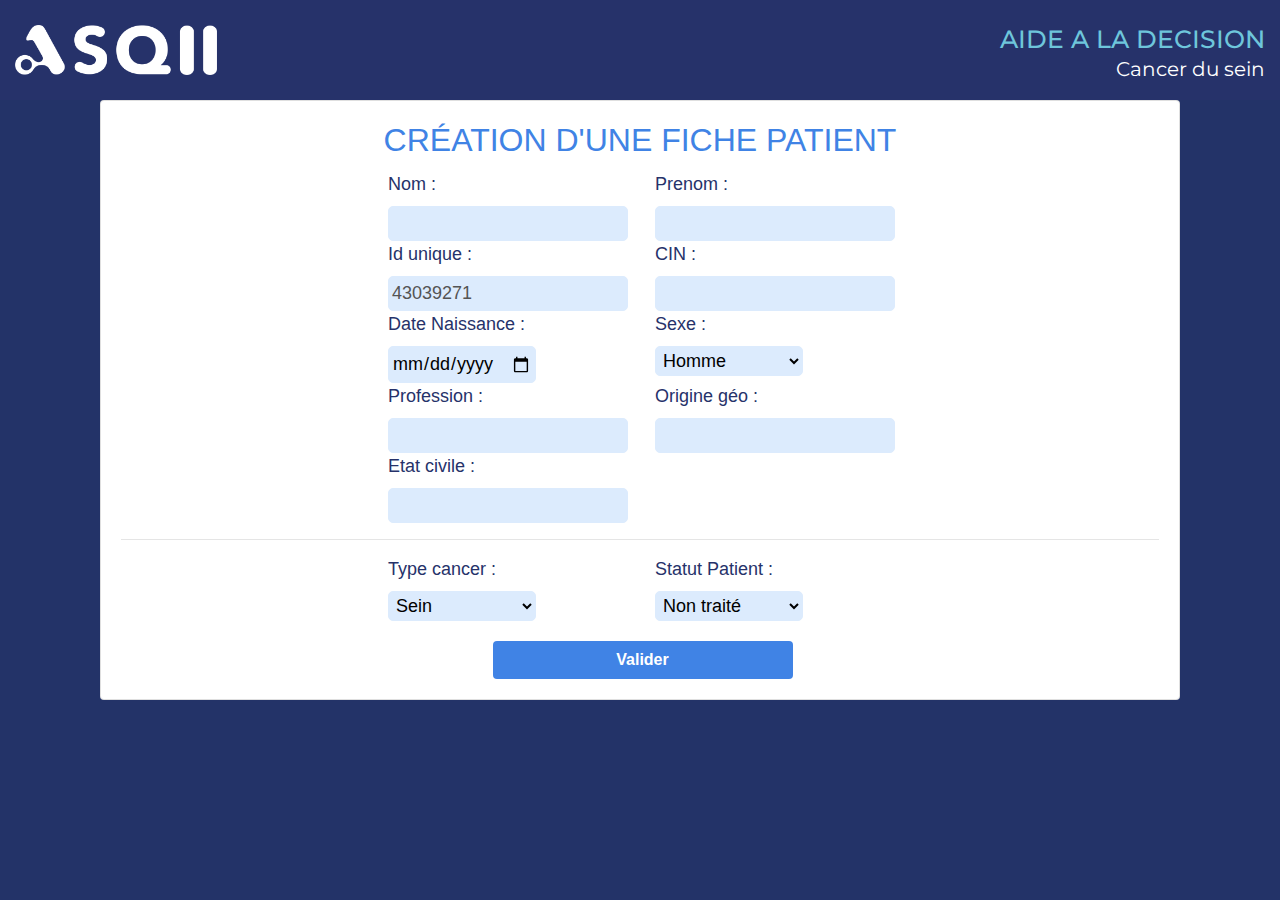
<file: front/index.html>
<!DOCTYPE html>
<html lang="en" dir="ltr">
  <head>
    <meta charset="utf-8" />
    <title>Aide à la décision</title>
    <link href="./src/res/style/login-style.css" rel="stylesheet" />

    <link href="https://fonts.googleapis.com/css?family=Montserrat" rel="stylesheet" />
    <link rel="stylesheet" href="./src/res/style/bootstrap.min.css" />
    <script type="./src/js/Bootstrap/jquery-3.6.1.min.js"></script>
    <script type="text/javascript" src="src/js/Custom/login.js"></script>

    <script type="text/javascript">
      addEventListener("DOMContentLoaded", function () {
        const randomNumber = Math.floor(Math.random() * 90000000) + 10000000;
        console.log("im here");
        document.getElementById("id").setAttribute("value", randomNumber);
      });
    </script>
  </head>
  <body style="background: #233368">
    <div class="global">
      <header>
        <div class="row">
          <div class="col-sm-8">
            <img src="./draw/Asqii.png" alt height="50px" />
          </div>
          <div class="col-sm-4">
            <p class="titre1">AIDE A LA DECISION</p>
            <p class="titre5">Cancer du sein</p>
          </div>
        </div>
      </header>
      <form class=""  method="get">
        <div class="text-center">
          <div class="card" style="background: #fff; margin: 0px 100px">
            <div class="card-body">
              <h2 class="card-title">CRÉATION D'UNE FICHE PATIENT</h2>
              <div class="row row-space">
                <div class="col-3"></div>
                <div class="col-2">
                  <div class="input-group">
                    <label for="poid">Nom :</label>
                    <input type="text" name="nom" required />
                  </div>
                </div>
                <div class="offset-1"></div>

                <div class="col-2">
                  <div class="input-group">
                    <label for="poid">Prenom :</label>
                    <input type="text" name="prenom" required />
                  </div>
                </div>
              </div>
              <div class="row row-space">
                <div class="col-3"></div>
                <div class="col-2">
                  <div class="input-group">
                    <label for="id">Id unique :</label>
                    <input type="number" name="cin" id="id" value="45879547" disabled />
                  </div>
                </div>
                <div class="offset-1"></div>

                <div class="col-2">
                  <div class="input-group">
                    <label for="cin">CIN :</label>
                    <input type="number" name="cin" required />
                  </div>
                </div>
              </div>
              <div class="row row-space">
                <div class="col-3"></div>
                <div class="col-2">
                  <div class="input-group">
                    <label for="date_naissance">Date Naissance :</label>
                    <input type="date" id="date" name="date_naissance" min="1990-01-01" max="2022-01-01" required />
                  </div>
                </div>
                <div class="offset-1"></div>

                <div class="col-2">
                  <div class="input-group">
                    <label for="sexe">Sexe :</label>
                    <select name="sexe" id="sexe" onchange="disableGyneco(this);">
                      <option value="Homme">Homme</option>
                      <option value="Femme">Femme</option>
                    </select>
                  </div>
                </div>
              </div>
              <div class="row row-space">
                <div class="col-3"></div>
                <div class="col-2">
                  <div class="input-group">
                    <label for="profession">Profession :</label>
                    <input type="text" name="profession" required />
                  </div>
                </div>
                <div class="offset-1"></div>

                <div class="col-2">
                  <div class="input-group">
                    <label for="origine">Origine géo :</label>
                    <input type="text" name="origine" required />
                  </div>
                </div>
              </div>
              <div class="row row-space">
                <div class="col-3"></div>
                <div class="col-2">
                  <div class="input-group">
                    <label for="etat_civile">Etat civile :</label>
                    <input type="text" name="etat_civile" required />
                  </div>
                </div>
                <div class="col-2">
                  <div class="input-group"></div>
                </div>
              </div>
              <hr />
              <div class="row row-space">
                <div class="col-3"></div>
                <div class="col-2">
                  <div class="input-group">
                    <label for="type_cancer">Type cancer :</label>
                    <select name="type_cancer" id="type_cancer">
                      <option value="Sein">Sein</option>
                    </select>
                  </div>
                </div>
                <div class="offset-1"></div>

                <div class="col-2">
                  <div class="input-group">
                    <label for="statut_patient">Statut Patient :</label>
                    <select name="statut_patient" id="statut_patient"  >
                      <option value="1">Non traité</option>
                      <option value="2">Déja traité</option>
                    </select>
                  </div>
                </div>
              </div>
              <input type="submit" name="btn-enquete-genetique" value="Valider" class="btn"  onclick="NavTrait()"/>
            </div>
          </div>
        </div>
      </form>
    </div>
  </body>
</html>
</file>
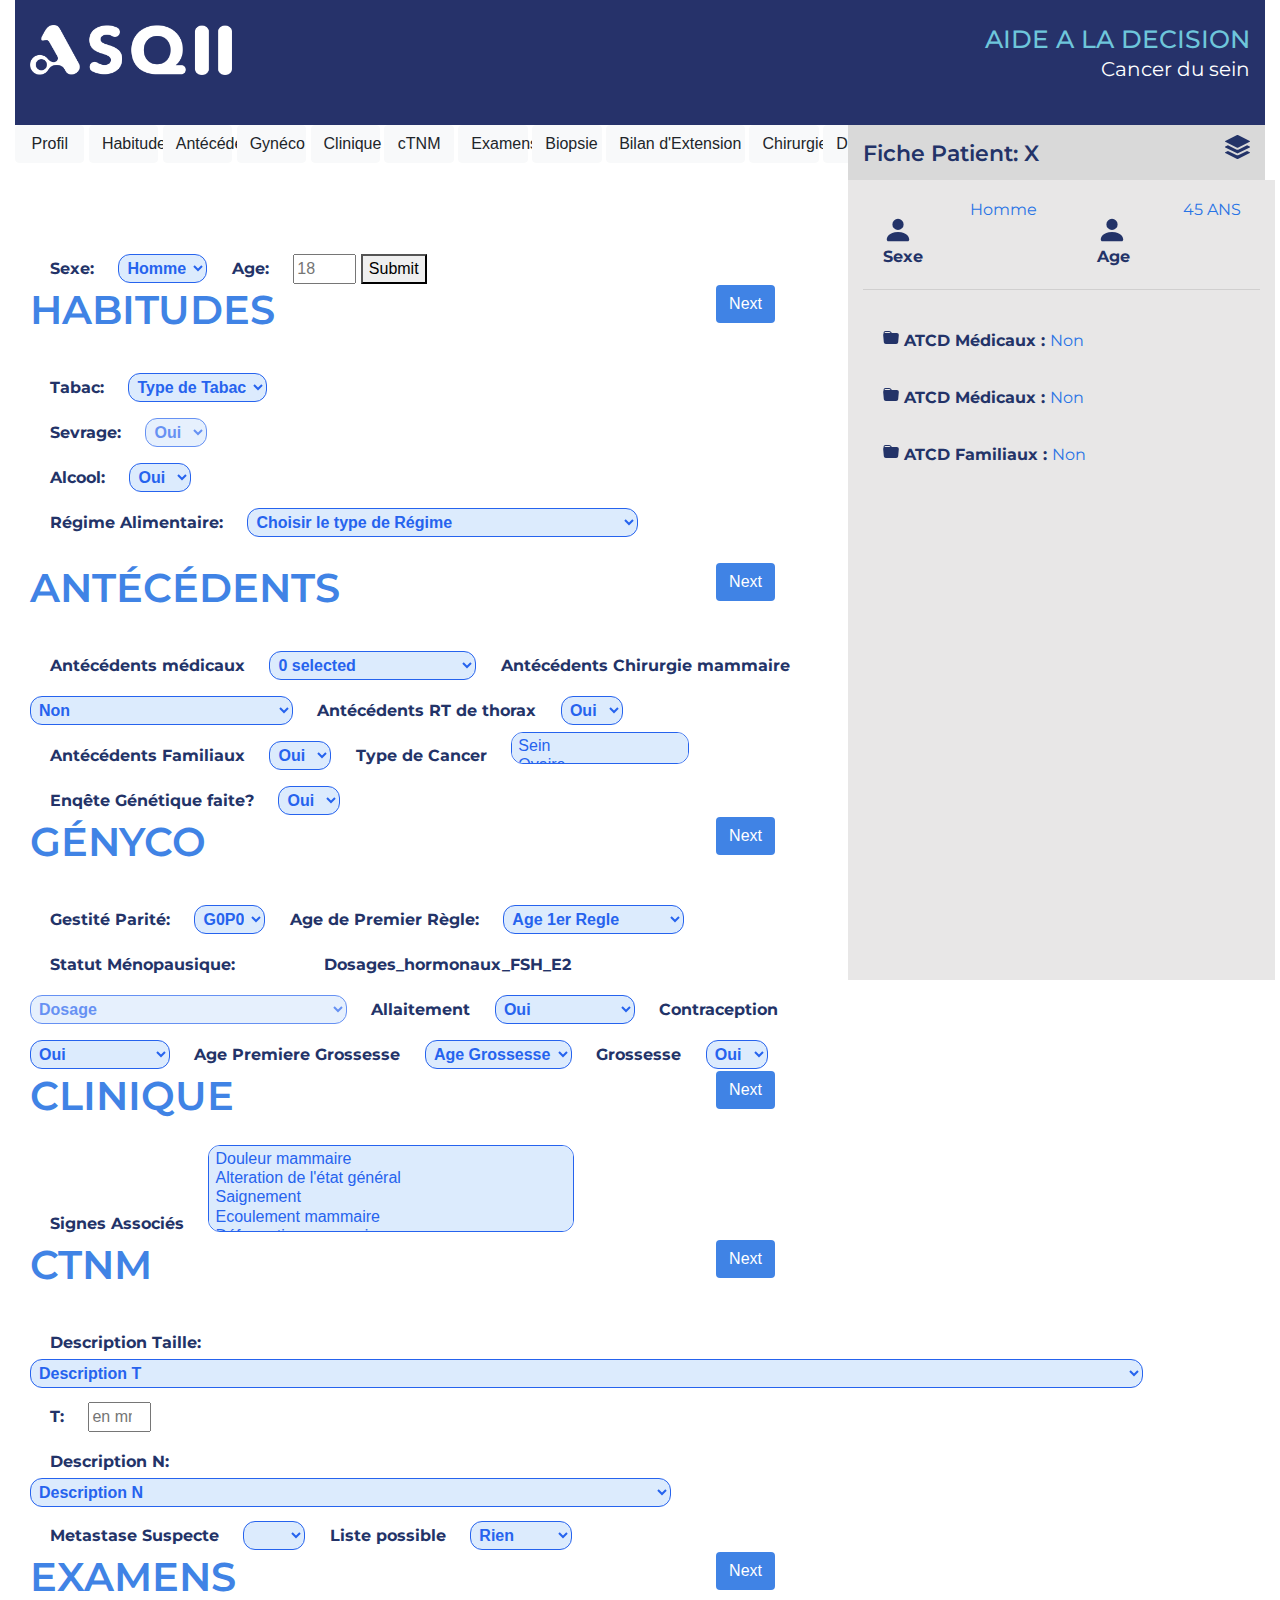
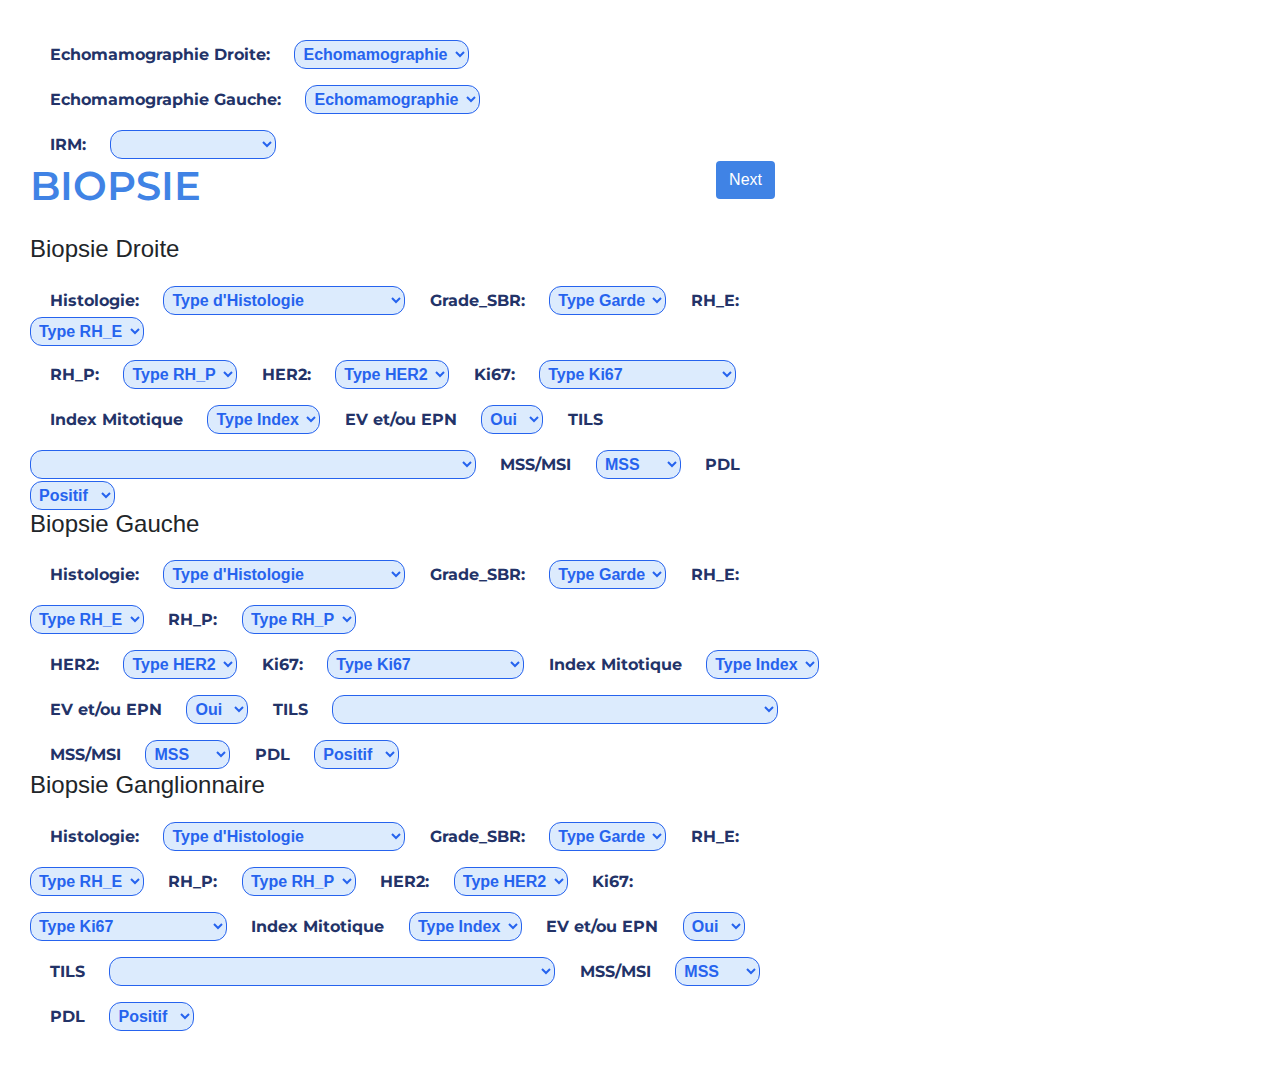
<file: front/src/html/index.html>
<!DOCTYPE html>
<html lang="en" dir="ltr">
    <head>
        <meta charset="utf-8" />
        <meta name="viewport" content="width=device-width, initial-scale=1">
        <title> Aide a la Decision </title>
        <link rel="stylesheet" type="text/css" href="../css/style.css">
        <link href='https://fonts.googleapis.com/css?family=Montserrat' rel='stylesheet'>
        <link rel="stylesheet" href="../css/bootstrap.min.css">

        <!-- Scripts -->
        <script type="text/javascript">
            function disableSevrage(tabac) {
              if (tabac.value == "5") {
                document.getElementById("Sevrage").disabled = true;
              } else {
                document.getElementById("Sevrage").disabled = false;
              }
              if (tabac.value != "1") {
                document.getElementById("paquetannee-label").setAttribute("hidden", "")
                document.getElementById("paquetannee").setAttribute("hidden", "");
              } else {
                document.getElementById("")
                document.getElementById("paquetannee-label").removeAttribute("hidden");
                document.getElementById("paquetannee").removeAttribute("hidden");
              }
            }
          </script>

          <script type="text/javascript">
            function hideDivSex(sex) {
              if (sex.value == "Homme") {
                document.getElementById("genico").setAttribute("hidden", "");
              } else {
                document.getElementById("genico").removeAttribute("hidden");
              }
            }
          </script>
          <script type="text/javascript">
            function blockNext(data) {
              if (data.value == "0") {
                document.getElementById("type-cancer").disabled = true;
                document.getElementById("enquete").disabled = true;
              } else {
                document.getElementById("type-cancer").disabled = false;
                document.getElementById("enquete").disabled = false;
              }
            }
          </script>
          <script type="text/javascript">
            function disableButton(label) {
              if (label.innerHTML == "Non") {
                document.getElementById("enquete-btn").disabled = true;
              } else {
                document.getElementById("enquete-btn").disabled = false;
              }
            }
            function redirectPage() {
              const form = document.getElementById("phase-1");
              const age = document.getElementById("age");
              const sexe = document.getElementById("sexe-select");

              form.addEventListener('submit', function(e) {
              e.preventDefault();

              const ageValue = age.value;
              const sexeValue = sexe.value;

              window.localStorage.setItem('age', ageValue);
              window.localStorage.setItem('sexe', sexeValue);

              window.location.href = "phase_2.html";
              })
            }
          </script>
          <script type="text/javascript">
            function openOnglet(event, ongletName) {
              var i, tabDiv, tabBtn, onglets;
              tabDiv = document.getElementsByClassName("onglet");
              tabBtn = document.getElementsByClassName("btn");
              for(i = 0; i< tabDiv.length ; i++) {
                tabDiv[i].style.display = "none";
              }
              for(i = 0; i <tabBtn.length ; i++) {
                tabBtn[i].classList.replace("btn-primary", "btn-light");
              }
              onglets = document.getElementsByClassName("onglet");
              for (i = 0; i < tabDiv.length; i++) {
                onglets[i].className = onglets[i].className.replace(" actif", "");
              }

              document.getElementById(ongletName).style.display = "block";
              event.currentTarget.className += "actif";
              event.currentTarget.classList.replace("btn-light", "btn-primary");


            }
          </script>
          <script type="text/javascript">
            function navigate_profile() {

              // save the data
            }
          </script>
    </head>

    <body>
      <div class="container-fluid">


        <script type="js/jquery-3.6.1.min.js"></script>
        <script type="js/bootstrap.min.js"></script>

        <header>
            <div class="row">
                <div class="col-sm-8">
                    <img src="../../draw/Asqii.png" alt height="50px" />
                </div>
                <div class="col-sm-4">
                    <p class="titre1">AIDE A LA DECISION</p>
                    <p class="titre5">Cancer du sein </p> </div>
                </div>
        </header>

        <nav id="navbar" class="container-fluid">
            <div class="row">
                <div class="col-sm-8 saisie_header">
                  <div class="row">
                    <div class="scroll">
                      <button id="profile-h" class="btn btn-light col-sm-1" onclick="openOnglet(event, 'person')">Profil</button>
                      <button id="habitude-h" class="btn btn-light col-sm-1" onclick="openOnglet(event, 'habitudes')">Habitudes</button>
                      <button id="antecedent-h" class="btn btn-light col-sm-1" onclick="openOnglet(event, 'antecedents');">Antécédents</button>
                      <button id="gyneco-h" class="btn btn-light col-sm-1" onclick="openOnglet(event, 'genico');">Gynéco</button>
                      <button id="clinique-h" class="btn btn-light col-sm-1" onclick="openOnglet(event, 'clinique');">Clinique</button>
                      <button id="ctnm-h" class="btn btn-light col-sm-1" onclick="openOnglet(event, 'ctnm');">cTNM</button>
                      <button id="examen-h" class="btn btn-light col-sm-1" onclick="openOnglet(event, 'examen-diagnostic');">Examens</button>
                      <button id="biopsie-h" class="btn btn-light col-sm-1" onclick="openOnglet(event, 'biopsie');">Biopsie</button>
                      <button id="bilan-h" class="btn btn-light col-sm-2" onclick="openOnglet(event, 'bilan-extension');">Bilan d'Extension</button>
                      <button id="chirurgie-h" class="btn btn-light col-sm-1" onclick="openOnglet(event, 'chirurgie');">Chirurgie</button>
                      <button id="decision-h" class="btn btn-light col-sm-1" onclick="openOnglet(event, 'decision');">Decision</button>
                    </div>
                 </div>
                </div>
                <div class="col-sm-3 lecture_header">
                  <h4 class="titre4">Fiche Patient: X</h4>
                </div>
                <div class="col-sm-1 lecture_header">
                  <h4 class="icone"><svg xmlns="http://www.w3.org/2000/svg" width="25" height="25" fill="currentColor" class="bi bi-stack" viewBox="0 0 16 16">
  <path d="m14.12 10.163 1.715.858c.22.11.22.424 0 .534L8.267 15.34a.598.598 0 0 1-.534 0L.165 11.555a.299.299 0 0 1 0-.534l1.716-.858 5.317 2.659c.505.252 1.1.252 1.604 0l5.317-2.66zM7.733.063a.598.598 0 0 1 .534 0l7.568 3.784a.3.3 0 0 1 0 .535L8.267 8.165a.598.598 0 0 1-.534 0L.165 4.382a.299.299 0 0 1 0-.535L7.733.063z"/>
  <path d="m14.12 6.576 1.715.858c.22.11.22.424 0 .534l-7.568 3.784a.598.598 0 0 1-.534 0L.165 7.968a.299.299 0 0 1 0-.534l1.716-.858 5.317 2.659c.505.252 1.1.252 1.604 0l5.317-2.659z"/>
</svg></h4>
                </div>
              </div>
        </nav>

        <section  id="form-fiche">
            <div class="row ">
                <div class="col-sm-8  ">
                  <div class="container">



                  <div class="row">
                    <div class="col-sm-12 saisie_section">
                        <!-- form of onglet -->
                        <div id="person" class="onglet">
                            <label id="sexe">Sexe: </label>
                            <select id="sexe-select" required onchange="hideDivSex(this);">
                                <option value="Homme">Homme</option>
                                <option value="Femme">Femme</option>
                            </select>
                            <label id="age-label">Age: </label>
                            <input
                              id="age"
                              type="number"
                              name="age-input"
                              placeholder="18"
                              max="85"
                              min="18"
                              onchange="menoposieStatus();"
                              required
                            />
                            <button type="submit" onclick="navigate();">Submit</button>
                        </div>

                        <div id="habitudes" class="onglet">
                            <div class"sub_title">
                              <div class="row">
                                <div class="col-sm-10">
                                    <h2 class="titre_champ">Habitudes</h2>
                                </div>
                                <div class="col-sm-2">
                                    <button type="button" class="btn btn-next" name="button">Next</button>
                                </div>

                              </div>
                            </div>
                            <label id="tabac-label">Tabac: </label>
                            <select id="tabac" onchange="disableSevrage(this)">
                              <option value="">Type de Tabac</option>
                              <option value="1">Cigarette</option>
                              <option value="2">Chicha</option>
                              <option value="3">Neffa</option>
                              <option value="4">Tabouna</option>
                              <option value="5">Non</option>
                            </select>
                            <label id="paquetannee-label" hidden>Paquetannée: </label>
                            <input id="paquetannee" type="number" min="1" max="50" placeholder="1" hidden>
                            </br>
                          <label id="sevrage-label">Sevrage: </label>
                          <select id="Sevrage" disabled="">
                            <option value="oui">Oui</option>
                            <option value="non">Non</option>
                          </select>
                          </br>
                          <label id="alcool-label">Alcool: </label>
                          <select id="alcool">
                            <option value="oui">Oui</option>
                            <option value="non">Non</option>
                          </select>
                          </br>
                          <label id="alimentation-label">Régime Alimentaire: </label>
                          <select id="regime-alimentaire">
                            <option value="">Choisir le type de Régime</option>
                            <option value="1">
                              Riche en graisse et pauvre en protéine et fibres
                            </option>
                            <option value="2">équilibré</option>
                          </select>
                          <br />
                          <br />
                        </div>

                        <div id="antecedents" class="onglet">
                          <div class"sub_title">
                            <div class="row">
                              <div class="col-sm-10">
                                  <h2 class="titre_champ">Antécédents</h2>
                              </div>
                              <div class="col-sm-2">
                                  <button type="button" class="btn btn-next" name="button">Next</button>
                              </div>

                            </div>
                          </div>
                            <label id="atcd-med"> Antécédents médicaux </label>
                            <select size="1" multiple>
                              <option value="hta"> HTA </option>
                              <option value="diabete"> Diabète </option>
                              <option value="cardiaque"> Insuffisance Cardiaque </option>
                              <option value="autre"> Autre </option>
                            </select>
                            <label id="atcd-chirugie"> Antécédents Chirurgie mammaire</label>
                            <select>
                              <option value="0">Non</option>
                              <option value="1">Pathologie bénigne mammaire</option>
                              <option value="2">Pathologie maligne mammaire</option>
                            </select>
                            <label> Antécédents RT de thorax </label>
                            <select id="atcd-RT-de-thorax">
                              <option value="1">Oui</option>
                              <option value="0">Non</option>
                            </select>
                            <label> Antécédents Familiaux </label>
                            <select id="atcd-fam" onchange="blockNext(this);">
                              <option value="1">Oui</option>
                              <option value="0">Non</option>
                            </select>

                            <label> Type de Cancer </label>
                            <select id="type-cancer" size="2" style="height: 24pt" multiple>
                              <option value="Sein">Sein</option>
                              <option value="Ovaire">Ovaire</option>
                              <option value="Pancréas">Pancréas</option>
                              <option value="Prostate">Prostate</option>
                              <option value="Cerveau">Cerveau</option>
                              <option value="Poumon">Poumon</option>
                              <option value="Lymphome de Hodgkin">Lymphome de Hodgkin</option>
                              <option value="Colorectal">Colorectal</option>
                              <option value="Gastrique">Gastrique</option>
                              <option value="Hépatobiliaire">Hépatobiliaire</option>
                              <option value="Aucun">Aucun</option>
                              <option value="Autre">Autre</option>
                            </select>
                            <label>Enqête Génétique faite?</label>
                            <select id="enquete">
                              <option value="Oui">Oui</option>
                              <option value="Non">Non</option>
                            </select>
                          </div>

                          <div id="genico" class="onglet">
                            <div class"sub_title">
                              <div class="row">
                                <div class="col-sm-10">
                                    <h2 class="titre_champ">Gényco</h2>
                                </div>
                                <div class="col-sm-2">
                                    <button type="button" class="btn btn-next" name="button">Next</button>
                                </div>

                              </div>
                            </div>
                              <label id="gestie">Gestité Parité: </label>
                              <select id="gestie-options">
                                <option value="">G0P0</option>
                                <option value="">G1P0</option>
                                <option value="">G1P1</option>
                                <option value="">G1P2</option>
                                <option value="">G2P0</option>
                                <option value="">G2P1</option>
                                <option value="">G2P2</option>
                                <option value="">G2P3</option>
                                <option value="">G2P4</option>
                                <option value="">G3P0</option>
                                <option value="">G3P1</option>
                                <option value="">G3P2</option>
                                <option value="">G3P3</option>
                                <option value="">G3P4</option>
                                <option value="">G3P5</option>
                                <option value="">G4P2</option>
                                <option value="">G4P3</option>
                                <option value="">G4P4</option>
                                <option value="">G4P5</option>
                                <option value="">G4P6</option>
                              </select>
                              <label id="age-régle">Age de Premier Règle: </label>
                              <select id="age-regle">
                                <option value="">Age 1er Regle</option>
                                <option value="<12"> Sous 12 </option>
                                <option value=">=12"> Plus que 12 (inclus) </option>
                              </select>
                              <!-- Calculate this value from previous inputs-->
                              <label id="menopausique-label">Statut Ménopausique: </label>
                              <label id="status-menopausique" class="result"></label>
                              <label id="dosage">Dosages_hormonaux_FSH_E2</label>
                              <select id="dosage-option" disabled>
                                <option value="">Dosage</option>
                                <option value="0">Compatible avec une ménoapuse</option>
                                <option value="1">Non compatible avec une ménoapuse</option>
                              </select>
                              <label id="">Allaitement</label>
                              <select id="align-option">
                                <option value="1">Oui</option>
                                <option value="0">Non</option>
                                <option value="2"> Non Concerné </option>
                              </select>
                              <label id="">Contraception</label>
                              <select id="contra-option">
                                <option value="1"> Oui </option>
                                <option value="0"> Non </option>
                                <option value="2"> Non Concerné </option>
                              </select>
                              <label id="age-grossesse">Age Premiere Grossesse</label>
                              <select id="age-grossesse-option">
                                <option value="">Age Grossesse</option>
                                <option value="<35">Sous 35</option>
                                <option value=">=35">Plus de 35</option>
                              </select>
                              <label id="grossesse">Grossesse</label>
                              <select id="grossesse-option">
                                <option value="1">Oui</option>
                                <option value="0">Non</option>
                              </select>
                          </div>

                          <div id="clinique"class="onglet">
                            <div class"sub_title">
                              <div class="row">
                                <div class="col-sm-10">
                                    <h2 class="titre_champ">Clinique</h2>
                                </div>
                                <div class="col-sm-2">
                                    <button type="button" class="btn btn-next" name="button">Next</button>
                                </div>

                              </div>
                            </div>
                              <label> Signes Associés</label>
                              <select id="signe-associes" multiple>
                                  <option value="Douleur mammaire">Douleur mammaire</option>
                                  <option value="Alteration de l'état général">Alteration de l'état général</option>
                                  <option value="Saignement">Saignement </option>
                                  <option value="Ecoulement mammaire">Ecoulement mammaire</option>
                                  <option value="Déformation mammaire">Déformation mammaire </option>
                                  <option value="Œdème / érythème au moins ⅓ du sein">Œdème / érythème au moins ⅓ du sein</option>
                                  <option value="Ulcération de la peau du sein ">Ulcération de la peau du sein </option>
                                  <option value="Nodules de perméation situés sur la peau du sein">Nodules de perméation situés sur la peau du sein</option>
                              </select>
                          </div>

                          <div id="ctnm" class="onglet">
                            <div class"sub_title">
                              <div class="row">
                                <div class="col-sm-10">
                                    <h2 class="titre_champ">cTNM</h2>
                                </div>
                                <div class="col-sm-2">
                                    <button type="button" class="btn btn-next" name="button">Next</button>
                                </div>

                              </div>
                            </div>
                            <label id="description-t-label"> Description Taille:</label>
                            <select id="description-t-option"  onchange="resultatT();" required >
                                <option value=""> Description T</option>
                                <option value="0">Extension à la paroi thoracique (côtes, muscles intercostaux) en excluant les muscles pectoraux</option>
                                <option value="1">Œdème (y compris peau d’orange) et/ou ulcération de la peau du sein, et/ou nodules de perméation situés sur la peau du même sein</option>
                                <option value="2">Extension à la paroi thoracique avec œdème et/ou ulcération de la peau du sein, et/ou nodules de perméation situés sur la peau du même sein</option>
                                <option value="3">Œdème/érythème atteignant plus du 1/3 du sein</option>
                                <option value="4">Tumeur palpable</option>
                            </select>
                            <br>
                              <label id="t">T: </label>
                              <input id="taille-tumeur" type="number" min="1" max="10" placeholder="en mm"  required>
                              <br>
                              <label id="description-n-label"> Description N: </label>
                              <select id="description-n"  required>
                                  <option value=""> Description N</option>
                                  <option value="0"> Absence de métastase ganglionnaire </option>
                                  <option value="1"> Métastase mobile dans les ganglions homolatéraux de niveau I/II</option>
                                  <option value="2"> Métastase fixée dans les ganglions homolatéraux de niveau I/II</option>
                                  <option value="3"> Métastase dans les ganglions mammaires internes sans envahissement axillaire </option>
                                  <option value="4"> Métastase dans les ganglions sous-claviculaires homolatéraux </option>
                                  <option value="5"> Métastase dans les ganglions mammaires internes avec envahissement axillaire </option>
                                  <option value="6"> Métastase dans les ganglions sur-claviculaires homolatéraux </option>
                              </select>
                              <label id="metastase-suspecte-label"> Metastase Suspecte</label>
                              <select id="metastase-suspecte">
                                  <option value=""></option>
                                  <option value="M0"> Oui </option>
                                  <option value="M1"> Non </option>
                              </select>
                              <label id="liste-possible-label"> Liste possible </label>
                              <select id="liste-possible">
                                  <option value=""> Rien </option>
                                  <option value="1"> Ovaire </option>
                                  <option value="2"> Pancréas </option>
                                  <option value="3"> Cerveau </option>
                              </select>
                          </div>

                          <div id="examen-diagnostic" class="onglet">
                            <div class"sub_title">
                              <div class="row">
                                <div class="col-sm-10">
                                    <h2 class="titre_champ">Examens</h2>
                                </div>
                                <div class="col-sm-2">
                                    <button type="button" class="btn btn-next" name="button">Next</button>
                                </div>

                              </div>
                            </div>
                              <label id="echomamo-label"> Echomamographie Droite: </label>
                              <select id="echomamo-options" required>
                                  <option value=""> Echomamographie </option>
                                  <option value="0"> ACR1 </option>
                                  <option value="1"> ACR2 </option>
                                  <option value="2"> ACR3 </option>
                                  <option value="3"> ACR4 </option>
                                  <option value="4"> ACR5 </option>
                                  <option value="5"> ACR6 </option>
                              </select>
                              <br>
                              <label id="echomamo-label"> Echomamographie Gauche: </label>
                              <select id="echomamo-options" required>
                                  <option value=""> Echomamographie </option>
                                  <option value="0"> ACR1 </option>
                                  <option value="1"> ACR2 </option>
                                  <option value="2"> ACR3 </option>
                                  <option value="3"> ACR4 </option>
                                  <option value="4"> ACR5 </option>
                                  <option value="5"> ACR6 </option>
                              </select>
                              <br>
                              <label id="irm"> IRM: </label>
                              <select id="irm-option">
                                  <option value="0"></option>
                                  <option value="1"> Multifocalité </option>
                                  <option value="1"> Microcalcification </option>
                                  <option value="1"> Rien </option>
                              </select>
                          </div>

                          <div id="biopsie" class="onglet">
                            <div class"sub_title">
                              <div class="row">
                                <div class="col-sm-10">
                                    <h2 class="titre_champ">Biopsie</h2>
                                </div>
                                <div class="col-sm-2">
                                    <button type="button" class="btn btn-next" name="button">Next</button>
                                </div>

                              </div>
                            </div>
                              <div id="biopsie-droite">
                                <h4>Biopsie Droite</h4>
                                  <label> Histologie: </label>
                                  <select id="histo-options" required>
                                      <option value=""> Type d'Histologie </option>
                                      <option value="0"> Carcinome canalaire invasif </option>
                                      <option value="1"> Carcinome lobulaire invasif </option>
                                  </select>
                                  <label> Grade_SBR: </label>
                                  <select id="grade-options" required>
                                      <option value=""> Type Garde </option>
                                      <option value="1"> Grade I </option>
                                      <option value="2"> Grade II </option>
                                      <option value="3"> Grade III </option>
                                  </select>
                                  <label> RH_E: </label>
                                  <select id="rhe_options" required>
                                      <option value=""> Type RH_E </option>
                                      <option value="1"> Positif </option>
                                      <option value="0"> Negatif </option>
                                  </select>
                                  <br>
                                  <label> RH_P: </label>
                                  <select id="rhp_options" required>
                                      <option value=""> Type RH_P </option>
                                      <option value="1"> Positif </option>
                                      <option value="0"> Negatif </option>
                                  </select>
                                  <label> HER2: </label>
                                  <select id="her2_options" required>
                                      <option value=""> Type HER2 </option>
                                      <option value="1"> Positif </option>
                                      <option value="0"> Negatif </option>
                                  </select>
                                  <label> Ki67: </label>
                                  <select id="ki67_options" required>
                                      <option value=""> Type Ki67 </option>
                                      <option value="1"> Sous 15-20% </option>
                                      <option value="0"> plus de 15-20% inclue </option>
                                  </select>
                                  <label> Index Mitotique </label>
                                  <select id="index-options" required>
                                      <option value=""> Type Index</option>
                                      <option value="1"> Faible </option>
                                      <option value="0"> Elevé </option>
                                  </select>
                                  <label> EV et/ou EPN </label>
                                  <select id="ev-epn-options" required>
                                      <option value="1"> Oui </option>
                                      <option value="0"> Non </option>
                                  </select>
                                  <label> TILS </label>
                                  <select id="tils-options" required>
                                      <option value="0"> </option>
                                      <option value="1"> Cancer du sein à prédominance lymphocytaire (> 50%) </option>
                                      <option value="2"> Non (<50%) </option>
                                  </select>
                                  <label> MSS/MSI </label>
                                  <select id="mss-msi-options" required>
                                      <option value="mss"> MSS </option>
                                      <option value="msi"> MSI </option>
                                      <option value="negatif"> Negatif </option>
                                  </select>
                                  <label> PDL </label>
                                  <select id="pdl-options" required>
                                      <option value="1"> Positif </option>
                                      <option value="0"> Negatif </option>
                                  </select>
                              </div>
                              <div id="biopsie-gauche">
                                <h4>Biopsie Gauche</h4>
                                  <label> Histologie: </label>
                                  <select id="histo-options" required>
                                      <option value=""> Type d'Histologie </option>
                                      <option value="0"> Carcinome canalaire invasif </option>
                                      <option value="1"> Carcinome lobulaire invasif </option>
                                  </select>
                                  <label> Grade_SBR: </label>
                                  <select id="grade-options" required>
                                      <option value=""> Type Garde </option>
                                      <option value="1"> Grade I </option>
                                      <option value="2"> Grade II </option>
                                      <option value="3"> Grade III </option>
                                  </select>
                                  <label> RH_E: </label>
                                  <select id="rhe_options" required>
                                      <option value=""> Type RH_E </option>
                                      <option value="1"> Positif </option>
                                      <option value="0"> Negatif </option>
                                  </select>
                                  <label> RH_P: </label>
                                  <select id="rhp_options" required>
                                      <option value=""> Type RH_P </option>
                                      <option value="1"> Positif </option>
                                      <option value="0"> Negatif </option>
                                  </select>
                                </br>
                                  <label> HER2: </label>
                                  <select id="her2_options" required>
                                      <option value=""> Type HER2 </option>
                                      <option value="1"> Positif </option>
                                      <option value="0"> Negatif </option>
                                  </select>
                                  <label> Ki67: </label>
                                  <select id="ki67_options" required>
                                      <option value=""> Type Ki67 </option>
                                      <option value="1"> Sous 15-20% </option>
                                      <option value="0"> plus de 15-20% inclue </option>
                                  </select>
                                  <label> Index Mitotique </label>
                                  <select id="index-options" required>
                                      <option value=""> Type Index</option>
                                      <option value="1"> Faible </option>
                                      <option value="0"> Elevé </option>
                                  </select>
                                  <label> EV et/ou EPN </label>
                                  <select id="ev-epn-options" required>
                                      <option value="1"> Oui </option>
                                      <option value="0"> Non </option>
                                  </select>
                                  <label> TILS </label>
                                  <select id="tils-options" required>
                                      <option value="0"> </option>
                                      <option value="1"> Cancer du sein à prédominance lymphocytaire (> 50%) </option>
                                      <option value="2"> Non (<50%) </option>
                                  </select>
                                  <label> MSS/MSI </label>
                                  <select id="mss-msi-options" required>
                                      <option value="mss"> MSS </option>
                                      <option value="msi"> MSI </option>
                                      <option value="negatif"> Negatif </option>
                                  </select>
                                  <label> PDL </label>
                                  <select id="pdl-options" required>
                                      <option value="1"> Positif </option>
                                      <option value="0"> Negatif </option>
                                  </select>
                              </div>
                              <div id="biopsie-ganglionnaire">
                                <h4>Biopsie Ganglionnaire</h4>
                                  <label> Histologie: </label>
                                  <select id="histo-options" required>
                                      <option value=""> Type d'Histologie </option>
                                      <option value="0"> Carcinome canalaire invasif </option>
                                      <option value="1"> Carcinome lobulaire invasif </option>
                                  </select>
                                  <label> Grade_SBR: </label>
                                  <select id="grade-options" required>
                                      <option value=""> Type Garde </option>
                                      <option value="1"> Grade I </option>
                                      <option value="2"> Grade II </option>
                                      <option value="3"> Grade III </option>
                                  </select>
                                  <label> RH_E: </label>
                                  <select id="rhe_options" required>
                                      <option value=""> Type RH_E </option>
                                      <option value="1"> Positif </option>
                                      <option value="0"> Negatif </option>
                                  </select>
                                  <label> RH_P: </label>
                                  <select id="rhp_options" required>
                                      <option value=""> Type RH_P </option>
                                      <option value="1"> Positif </option>
                                      <option value="0"> Negatif </option>
                                  </select>
                                  <label> HER2: </label>
                                  <select id="her2_options" required>
                                      <option value=""> Type HER2 </option>
                                      <option value="1"> Positif </option>
                                      <option value="0"> Negatif </option>
                                  </select>
                                  <label> Ki67: </label>
                                  <select id="ki67_options" required>
                                      <option value=""> Type Ki67 </option>
                                      <option value="1"> Sous 15-20% </option>
                                      <option value="0"> plus de 15-20% inclue </option>
                                  </select>
                                  <label> Index Mitotique </label>
                                  <select id="index-options" required>
                                      <option value=""> Type Index</option>
                                      <option value="1"> Faible </option>
                                      <option value="0"> Elevé </option>
                                  </select>
                                  <label> EV et/ou EPN </label>
                                  <select id="ev-epn-options" required>
                                      <option value="1"> Oui </option>
                                      <option value="0"> Non </option>
                                  </select>
                                  <label> TILS </label>
                                  <select id="tils-options" required>
                                      <option value="0"> </option>
                                      <option value="1"> Cancer du sein à prédominance lymphocytaire (> 50%) </option>
                                      <option value="2"> Non (<50%) </option>
                                  </select>
                                  <label> MSS/MSI </label>
                                  <select id="mss-msi-options" required>
                                      <option value="mss"> MSS </option>
                                      <option value="msi"> MSI </option>
                                      <option value="negatif"> Negatif </option>
                                  </select>
                                  <label> PDL </label>
                                  <select id="pdl-options" required>
                                      <option value="1"> Positif </option>
                                      <option value="0"> Negatif </option>
                                  </select>
                              </div>
                          </div>

                          <div id="bilan-extension" class="onglet">
                          </div>

                          <div id="chirurgie" class="onglet">
                          </div>

                          <div id="decision" class="onglet">

                          </div>
                    </div>
                  </div>
                  </div>
                </div>
                <div class="col-sm-4 lecture_section">
                    <div class="row">
                      <div class="col-sm-3 ">
                          <!-- form of onglet -->
                          <label id="sexe" >
                            <svg xmlns="http://www.w3.org/2000/svg" width="30" height="30" fill="currentColor" class="bi bi-person-fill" viewBox="0 0 16 16">
                  <path d="M3 14s-1 0-1-1 1-4 6-4 6 3 6 4-1 1-1 1H3zm5-6a3 3 0 1 0 0-6 3 3 0 0 0 0 6z"/>
                </svg>Sexe
              </div>
              <div class="col-sm-3"><span class="champs">Homme</span> </label></div>
              <div class="col-sm-3">
              <label id="Age" >
                <svg xmlns="http://www.w3.org/2000/svg" width="30" height="30" fill="currentColor" class="bi bi-person-fill" viewBox="0 0 16 16">
                <path d="M3 14s-1 0-1-1 1-4 6-4 6 3 6 4-1 1-1 1H3zm5-6a3 3 0 1 0 0-6 3 3 0 0 0 0 6z"/>
                </svg>Age
                </div>
                <div class="col-sm-3">
                <span class="champs">45 ANS </span>
              </label>
              </div>

              </div>

              <hr>

              <label id="Age" class="col-sd-6" ><svg xmlns="http://www.w3.org/2000/svg" width="16" height="16" fill="currentColor" class="bi bi-folder-fill" viewBox="0 0 16 16">
              <path d="M9.828 3h3.982a2 2 0 0 1 1.992 2.181l-.637 7A2 2 0 0 1 13.174 14H2.825a2 2 0 0 1-1.991-1.819l-.637-7a1.99 1.99 0 0 1 .342-1.31L.5 3a2 2 0 0 1 2-2h3.672a2 2 0 0 1 1.414.586l.828.828A2 2 0 0 0 9.828 3zm-8.322.12C1.72 3.042 1.95 3 2.19 3h5.396l-.707-.707A1 1 0 0 0 6.172 2H2.5a1 1 0 0 0-1 .981l.006.139z"/>
              </svg> ATCD Médicaux : <span class="champs">Non</span> </label>
              <label id="Age" lass="col-sd-6" ><svg xmlns="http://www.w3.org/2000/svg" width="16" height="16" fill="currentColor" class="bi bi-folder-fill" viewBox="0 0 16 16">
              <path d="M9.828 3h3.982a2 2 0 0 1 1.992 2.181l-.637 7A2 2 0 0 1 13.174 14H2.825a2 2 0 0 1-1.991-1.819l-.637-7a1.99 1.99 0 0 1 .342-1.31L.5 3a2 2 0 0 1 2-2h3.672a2 2 0 0 1 1.414.586l.828.828A2 2 0 0 0 9.828 3zm-8.322.12C1.72 3.042 1.95 3 2.19 3h5.396l-.707-.707A1 1 0 0 0 6.172 2H2.5a1 1 0 0 0-1 .981l.006.139z"/>
              </svg> ATCD Médicaux : <span class="champs">Non</span> </label>
              <label id="Age" lass="col-sd-6" ><svg xmlns="http://www.w3.org/2000/svg" width="16" height="16" fill="currentColor" class="bi bi-folder-fill" viewBox="0 0 16 16">
              <path d="M9.828 3h3.982a2 2 0 0 1 1.992 2.181l-.637 7A2 2 0 0 1 13.174 14H2.825a2 2 0 0 1-1.991-1.819l-.637-7a1.99 1.99 0 0 1 .342-1.31L.5 3a2 2 0 0 1 2-2h3.672a2 2 0 0 1 1.414.586l.828.828A2 2 0 0 0 9.828 3zm-8.322.12C1.72 3.042 1.95 3 2.19 3h5.396l-.707-.707A1 1 0 0 0 6.172 2H2.5a1 1 0 0 0-1 .981l.006.139z"/>
              </svg> ATCD Familiaux : <span class="champs">Non</span> </label>

                      </div>
                    </div>
                  </div>

                </div>
            </div>

        </section>







</div>
    </body>
</html>
</file>
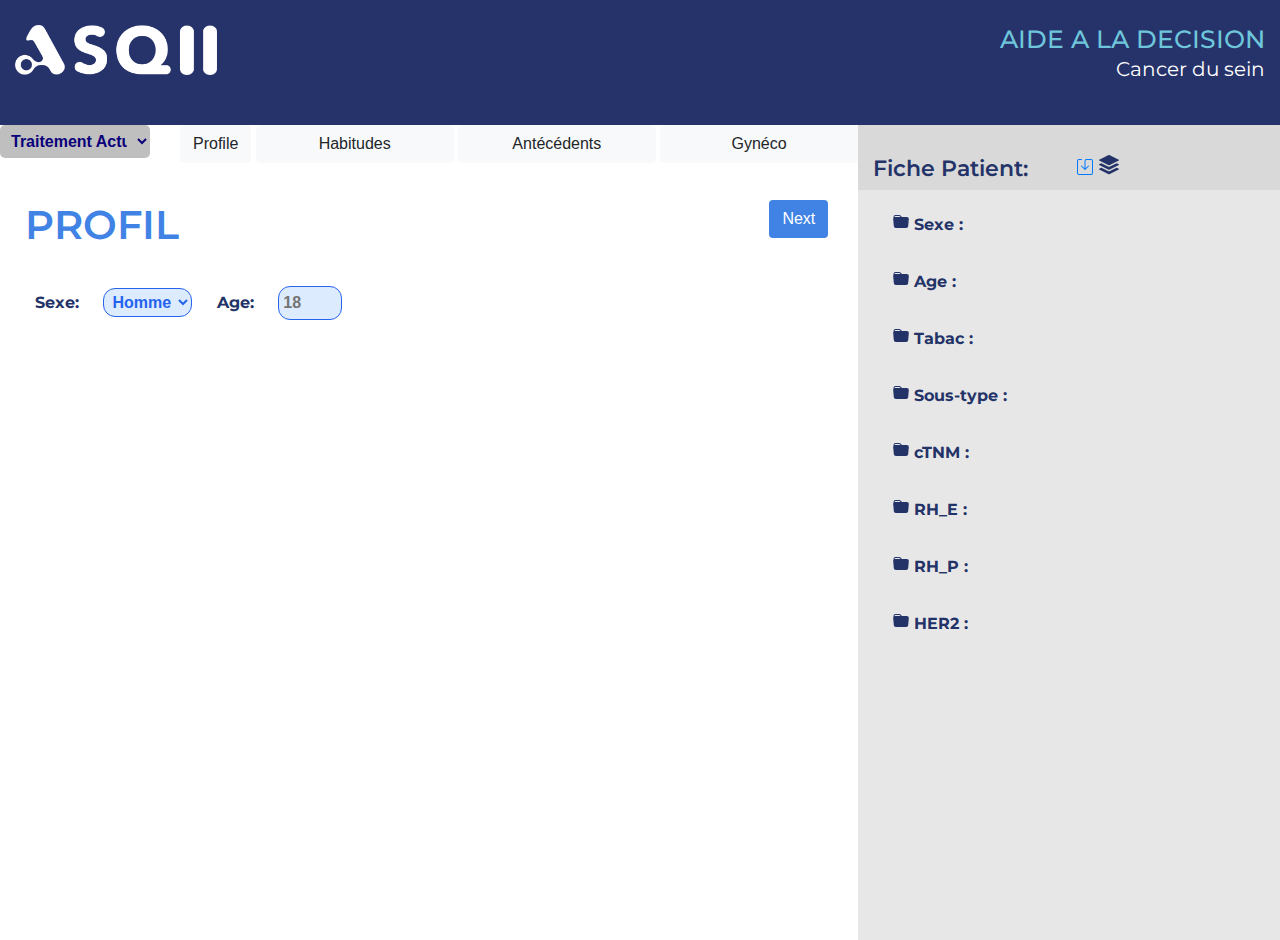
<file: front/index1.html>
<!DOCTYPE html>
<html lang="en" dir="ltr">
  <head>
    <meta charset="utf-8" />
    <meta name="viewport" content="width=device-width, initial-scale=1" />
    <title>Aide a la Decision</title>
    <link rel="stylesheet" type="text/css" href="src/res/style/style.css" />
    <link href="https://fonts.googleapis.com/css?family=Montserrat" rel="stylesheet" />
    <link rel="stylesheet" href="src/res/style/bootstrap.min.css" />

    <!-- Js Imports -->
    <script type="src/js/Bootstrap/bootstrap.min.js"></script>
    <script type="src/js/Bootstrap/jquery-3.6.1.min.js"></script>
    <!-- Global JS Script File Import -->
    <script type="text/javascript" src="src/js/global.js"></script>

    <!-- Specific JS Scripts Import -->
    <script type="text/javascript" src="src/js/Custom/profil.js"></script>
    <script type="text/javascript" src="src/js/Custom/habitude.js"></script>
    <script type="text/javascript" src="src/js/Custom/antecedent.js"></script>
    <script type="text/javascript" src="src/js/Custom/gyneco.js"></script>
    <script type="text/javascript" src="src/js/Custom/chirurgie.js"></script>
    <script type="text/javascript" src="src/js/Custom/bilan.js"></script>
    <script type="text/javascript" src="src/js/Custom/examen.js"></script>
    <script type="text/javascript" src="src/js/Custom/biopsie.js"></script>
    <script type="text/javascript" src="src/js/Custom/bilan-pre.js"></script>
    <script type="text/javascript" src="src/js/Custom/clinique.js"></script>
    <script type="text/javascript" src="src/js/Custom/post_request_phase2.js"></script>
  </head>

  <body>
    <!-- Global div -->
    <div class="global">
      <!-- Global div -->

      <!-- Header -->
      <header>
        <div class="row">
          <div class="col-sm-8">
            <a href="Creation_profil.html">
              <img src="draw/Asqii.png" alt height="50px" />
            </a>
          </div>
          <div class="col-sm-4">
            <p class="titre1">AIDE A LA DECISION</p>
            <p class="titre5">Cancer du sein</p>
          </div>
        </div>
      </header>

      <nav id="navbar">
        <div class="row">
          <div class="col-sm-8 saisie_header">
            <div>
              <select
                id="big-choice"
                onchange="changeNav();"
                style="background: #bfbfbf; color: #0a007a; border: none; border-radius: 5px; width: 150px; padding: 7px; margin-right: 15px"
              >
                <option value="1">Traitement Actuel</option>
                <option value="0">Traitement Initial</option>
              </select>
            </div>

            <!-- Pec Initial -->
            <div id="pec-in" class="row" hidden>
              <div class="scroll row saisie_header" style="overflow: auto; padding-left: 30px">
                <div>
                  <button id="clinique-h" class="btn btn-light col-sm-2" onclick="openOnglet(event, 'inti-clinique');">Clinique</button>
                  <button id="examen-h" class="btn btn-light col-sm-3" onclick="openOnglet(event, 'inti-examen-diagnostic');">
                    Examens Complémentaires
                  </button>
                  <button id="biopsie-h" class="btn btn-light col-sm-2" onclick="openOnglet(event, 'inti-biopsie');">Biopsie</button>
                  <button id="bilan-h" class="btn btn-light col-sm-2" onclick="openOnglet(event, 'inti-bilan-extension');">Bilan d'Extension</button>
                  <button id="PEC-h" class="btn btn-light col-sm-1" onclick="openOnglet(event, 'inti-PEC');">PEC</button>
                  <button id="chimio-h" class="btn btn-light col-sm-1" onclick="openOnglet(event, 'inti-chimio-o');" hidden>Chimio</button>
                  <button id="radio-h" class="btn btn-light col-sm-1" onclick="openOnglet(event, 'inti-radio-o');" hidden>Radio</button>
                  <button id="chirurgie-h" class="btn btn-light col-sm-1" onclick="openOnglet(event, 'inti-chirurgie-o');" hidden>Chirurgie</button>
                  <button id="hormo-h" class="btn btn-light col-sm-1" onclick="openOnglet(event, 'inti-hormo-o');" hidden>Hormo</button>
                </div>
              </div>
            </div>

            <!-- Pec Actuel -->
            <div id="pec-act" >
              <div class="scroll row saisie_header" style="overflow: auto; padding-left: 30px">
                <div>
                  <button id="profile-h" class="btn btn-light col-sm-2" onclick="openOnglet(event, 'profil')">Profile</button>
                  <button id="habitude-h" class="btn btn-light col-sm-2" onclick="openOnglet(event, 'habitudes')">Habitudes</button>
                  <button id="antecedent-h" class="btn btn-light col-sm-2" onclick="openOnglet(event, 'antecedents');">Antécédents</button>
                  <button id="gyneco-h" class="btn btn-light col-sm-2" onclick="openOnglet(event, 'gyneco');">Gynéco</button>
                  <button id="clinique-h" class="btn btn-light col-sm-2" onclick="openOnglet(event, 'clinique');">Clinique</button>
                  <button id="examen-h" class="btn btn-light col-sm-3" onclick="openOnglet(event, 'examen-diagnostic');">
                    Examens Complémentaires
                  </button>
                  <button id="biopsie-h" class="btn btn-light col-sm-2" onclick="openOnglet(event, 'biopsie');">Biopsie</button>
                  <button id="bilan-h" class="btn btn-light col-sm-2" onclick="openOnglet(event, 'bilan-extension');">Bilan d'Extension</button>
                  <button id="PEC-h" class="btn btn-light col-sm-1" onclick="openOnglet(event, 'PEC');">PEC</button>
                  <button id="chimio-h" class="btn btn-light col-sm-1" onclick="openOnglet(event, 'chimio-o');" hidden>Chimio</button>
                  <button id="radio-h" class="btn btn-light col-sm-1" onclick="openOnglet(event, 'radio-o');" hidden>Radio</button>
                  <button id="chirurgie-h" class="btn btn-light col-sm-1" onclick="openOnglet(event, 'chirurgie-o');" hidden>Chirurgie</button>
                  <button id="hormo-h" class="btn btn-light col-sm-1" onclick="openOnglet(event, 'hormo-o');" hidden>Hormo</button>
                  <button id="bilan-pre-h" class="btn btn-light col-sm-2" onclick="openOnglet(event, 'bilan-pre-o');">Bilan Préthérapautique</button>
                </div>
              </div>
            </div>
          </div>

          <!-- Nav Bar -->
          <!-- <nav id="navbar">
        <div class="row">
          <div class="col-sm-8" style="padding-left: 30px">
            <div class="scroll row saisie_header" style="overflow: auto">
              <div>
                <button id="profile-h" class="btn btn-light col-sm-2" onclick="openOnglet(event, 'profil')">Profile</button>
                <button id="habitude-h" class="btn btn-light col-sm-2" onclick="openOnglet(event, 'habitudes')">Habitudes</button>
                <button id="antecedent-h" class="btn btn-light col-sm-2" onclick="openOnglet(event, 'antecedents');">Antécédents</button>
                <button id="gyneco-h" class="btn btn-light col-sm-2" onclick="openOnglet(event, 'gyneco');">Gynéco</button>
                <button id="clinique-h" class="btn btn-light col-sm-2" onclick="openOnglet(event, 'clinique');">Clinique</button>
                <button id="examen-h" class="btn btn-light col-sm-3" onclick="openOnglet(event, 'examen-diagnostic');">
                  Examens Complémentaires
                </button>
                <button id="biopsie-h" class="btn btn-light col-sm-2" onclick="openOnglet(event, 'biopsie');">Biopsie</button>
                <button id="bilan-h" class="btn btn-light col-sm-2" onclick="openOnglet(event, 'bilan-extension');">Bilan d'Extension</button>
                <button id="PEC-h" class="btn btn-light col-sm-1" onclick="openOnglet(event, 'PEC');">PEC</button>
                <button id="chimio-h" class="btn btn-light col-sm-1" onclick="openOnglet(event, 'chimio-o');" hidden>Chimio</button>
                <button id="radio-h" class="btn btn-light col-sm-1" onclick="openOnglet(event, 'radio-o');" hidden>Radio</button>
                <button id="chirurgie-h" class="btn btn-light col-sm-1" onclick="openOnglet(event, 'chirurgie-o');" hidden>Chirurgie</button>
                <button id="hormo-h" class="btn btn-light col-sm-1" onclick="openOnglet(event, 'hormo-o');" hidden>Hormo</button>
                <button id="bilan-pre-h" class="btn btn-light col-sm-2" onclick="openOnglet(event, 'bilan-pre-o');">Bilan Préthérapautique</button>
              </div>
            </div>
          </div> -->

          <!-- Fiche Paitent -->
          <div class="col-sm-2 lecture_header">
            <h4 class="titre4">Fiche Patient:</h4>
          </div>
          <div class="col-sm-2 lecture_header">
            <h4 class="icone">
              <a href="index_save.php"
                ><svg xmlns="http://www.w3.org/2000/svg" width="16" height="16" fill="currentColor" class="bi bi-save" viewBox="0 0 16 16">
                  <path
                    d="M2 1a1 1 0 0 0-1 1v12a1 1 0 0 0 1 1h12a1 1 0 0 0 1-1V2a1 1 0 0 0-1-1H9.5a1 1 0 0 0-1 1v7.293l2.646-2.647a.5.5 0 0 1 .708.708l-3.5 3.5a.5.5 0 0 1-.708 0l-3.5-3.5a.5.5 0 1 1 .708-.708L7.5 9.293V2a2 2 0 0 1 2-2H14a2 2 0 0 1 2 2v12a2 2 0 0 1-2 2H2a2 2 0 0 1-2-2V2a2 2 0 0 1 2-2h2.5a.5.5 0 0 1 0 1H2z"
                  /></svg
              ></a>

              <svg xmlns="http://www.w3.org/2000/svg" width="20" height="20" fill="currentColor" class="bi bi-stack" viewBox="0 0 16 16">
                <path
                  d="m14.12 10.163 1.715.858c.22.11.22.424 0 .534L8.267 15.34a.598.598 0 0 1-.534 0L.165 11.555a.299.299 0 0 1 0-.534l1.716-.858 5.317 2.659c.505.252 1.1.252 1.604 0l5.317-2.66zM7.733.063a.598.598 0 0 1 .534 0l7.568 3.784a.3.3 0 0 1 0 .535L8.267 8.165a.598.598 0 0 1-.534 0L.165 4.382a.299.299 0 0 1 0-.535L7.733.063z"
                />
                <path
                  d="m14.12 6.576 1.715.858c.22.11.22.424 0 .534l-7.568 3.784a.598.598 0 0 1-.534 0L.165 7.968a.299.299 0 0 1 0-.534l1.716-.858 5.317 2.659c.505.252 1.1.252 1.604 0l5.317-2.659z"
                />
              </svg>
            </h4>
          </div>
        </div>
      </nav>
      <!--End Nav Bar -->

      <section id="form-fiche">
        <!-- Global Section divs -->
        <div class="row">
          <div class="col-sm-8">
            <div class="container">
              <div class="row">
                <div class="col-sm-12 saisie_section">
                  <!-- form of onglet -->

                  <!-- Profil Onglet -->
                  <div id="profil" class="onglet">
                    <!-- Title -->
                    <div class="sub_title">
                      <div class="row">
                        <div class="col-sm-10">
                          <h2 class="titre_champ">Profil</h2>
                        </div>
                        <div class="col-sm-2 text-right">
                          <button
                            type="button"
                            class="btn btn-next"
                            name="button"
                            onclick="navigate('profil', 'habitude-h', 'sexe-display','age-display');"
                          >
                            Next
                          </button>
                        </div>
                      </div>
                    </div>
                    <!--End  Title -->

                    <label id="sexe">Sexe: </label>
                    <select id="sexe-select" name="sexe" required>
                      <option value="Homme">Homme</option>
                      <option value="Femme">Femme</option>
                    </select>
                    <label id="age-label">Age: </label>
                    <input id="age" type="number" name="age" placeholder="18" max="85" min="18" required />
                  </div>
                  <!-- End Profil Onglet -->

                  <!-- Habitudes Onglet -->

                  <div id="habitudes" class="onglet">
                    <!-- Title -->
                    <div class="sub_title">
                      <div class="row">
                        <div class="col-sm-10">
                          <h2 class="titre_champ">Habitudes</h2>
                        </div>
                        <div class="col-sm-2 text-right">
                          <button type="button" class="btn btn-next" name="button" onclick="nav();">Next</button>
                        </div>
                      </div>
                    </div>
                    <!--End  Title -->

                    <label id="tabac-label">Tabac: </label>
                    <select id="tabac" onchange="enableMutliTabac(this);" multiple>
                      <option value="0">Non Précisé</option>
                      <option value="1">Non</option>
                      <option value="2">Tabagisme Actif</option>
                      <option value="3">Cigarette Electronique</option>
                      <option value="4">Chicha</option>
                      <option value="5">Neffa</option>
                      <option value="6">Tabouna</option>
                    </select>

                    <div id="tabac-nav">
                      <nav id="navbar-b">
                        <div class="row">
                          <div class="col-sm-10" style="margin-top: 30px; margin-left: 30px">
                            <div class="scroll row sub-saisie_header" style="overflow: auto">
                              <button id="non-o-h" class="btn btn-light col-sm-3 nav-btn" onclick="openSubOnglet(event, 'non-o')" hidden>Non</button>
                              <button id="tabac-act-o-h" class="btn btn-light col-sm-3 nav-btn" onclick="openSubOnglet(event, 'tabac-act-o');" hidden>
                                Tabagimse Actif
                              </button>
                              <button id="cig-o-h" class="btn btn-light col-sm-3 nav-btn" hidden>Cigarette Electronique</button>
                              <button id="chich-o-h" class="btn btn-light col-sm-3 nav-btn" onclick="openSubOnglet(event, 'chich-o');" hidden>
                                Chicha
                              </button>
                              <button id="nef-o-h" class="btn btn-light col-sm-3 nav-btn" onclick="openSubOnglet(event, 'nef-o');" hidden>
                                Neffa
                              </button>
                              <button id="tabou-o-h" class="btn btn-light col-sm-3 nav-btn" onclick="openSubOnglet(event, 'tabou-o');" hidden>
                                Tabouna
                              </button>
                            </div>
                          </div>
                        </div>
                      </nav>

                      <!-- Tabagisme Passif -->
                      <div id="non-o" class="sub-onglet" style="box-shadow: 0 0 10px rgba(0, 0, 0, 0.5)" hidden>
                        <label id="passif-label">Tabagisme passif : </label>
                        <select id="passif">
                          <option value="Non">Non</option>
                          <option value="Non">Oui</option>
                        </select>
                      </div>

                      <!-- Tabagisme Active -->
                      <div id="tabac-act-o" class="sub-onglet" style="box-shadow: 0 0 10px rgba(0, 0, 0, 0.5)" hidden>
                        <label id="paquetannee-label">Paquet-année: </label>
                        <input id="paquetannee" type="number" min="1" max="50" placeholder="Paquet-année" />
                        <label id="tab-sevrage-label">Sevrage: </label>
                        <select id="tab-Sevrage" onchange="enablePeriode(this); enableSevPeriode();">
                          <option value="non">Non</option>
                          <option value="oui">Oui</option>
                        </select>
                        <label id="t-periode-label" hidden>Periode: </label>
                        <select id="t-periode" hidden onchange="enableSevPeriode()">
                          <option value="0">&lt; 1 ans</option>
                          <option value="1">&gt; 1 ans</option>
                        </select>
                        <label id="t-sev-label" hidden>Année : </label>
                        <input id="t-sev" type="number" min="1" max="50" placeholder="Année" hidden />
                      </div>

                      <!-- chcihca -->
                      <div id="chich-o" class="sub-onglet" style="box-shadow: 0 0 10px rgba(0, 0, 0, 0.5)" hidden>
                        <label id="chicha-label">Chicha Par Jour: </label>
                        <input id="chicha" type="number" min="1" max="50" placeholder="1" />
                        <label id="chic-sevrage-label">Sevrage: </label>
                        <select id="chic-Sevrage" onchange="enablePeriode(this); enableSevPeriode();">
                          <option value="non">Non</option>
                          <option value="oui">Oui</option>
                        </select>
                        <label id="chic-periode-label" hidden>Periode: </label>
                        <select id="chic-periode" hidden onchange="enableSevPeriode()">
                          <option value="0">&lt; 1 ans</option>
                          <option value="1">&gt; 1 ans</option>
                        </select>
                        <label id="chic-sev-label" hidden>Année : </label>
                        <input id="chic-sev" type="number" min="1" max="50" placeholder="Année" hidden />
                      </div>

                      <!-- Neffa -->
                      <div id="nef-o" class="sub-onglet" style="box-shadow: 0 0 10px rgba(0, 0, 0, 0.5)" hidden>
                        <label id="neffa-label">Date Début : </label>
                        <input id="neffa" type="date" />
                        <label id="nef-sevrage-label">Sevrage: </label>
                        <select id="nef-Sevrage" onchange="enablePeriode(this); enableSevPeriode();">
                          <option value="non">Non</option>
                          <option value="oui">Oui</option>
                        </select>
                        <label id="nef-periode-label" hidden>Periode: </label>
                        <select id="nef-periode" hidden onchange="enableSevPeriode()">
                          <option value="0">&lt; 1 ans</option>
                          <option value="1">&gt; 1 ans</option>
                        </select>
                        <label id="nef-sev-label" hidden>Année : </label>
                        <input id="nef-sev" type="number" min="1" max="50" placeholder="Année" hidden />
                      </div>

                      <!-- Tabouna -->
                      <div id="tabou-o" class="sub-onglet" style="box-shadow: 0 0 10px rgba(0, 0, 0, 0.5)" hidden>
                        <label id="tabou-sevrage-label">Sevrage: </label>
                        <select id="tabou-Sevrage" onchange="enablePeriode(this); enableSevPeriode();">
                          <option value="non">Non</option>
                          <option value="oui">Oui</option>
                        </select>
                        <label id="tabou-periode-label" hidden>Periode: </label>
                        <select id="tabou-periode" hidden onchange="enableSevPeriode()">
                          <option value="0">&lt; 1 ans</option>
                          <option value="1">&gt; 1 ans</option>
                        </select>
                        <label id="tabou-sev-label" hidden>Année : </label>
                        <input id="tabou-sev" type="number" min="1" max="50" placeholder="Année" hidden />
                      </div>
                    </div>
                    <!-- End Nav Tabac -->

                    <label id="alcool-label">Alcool: </label>
                    <select id="alcool" onchange="disableAlcSev(this)">
                      <option value="">Non</option>
                      <option value="occ">Occationel</option>
                      <option value="chron">Chronique</option>
                    </select>
                    <label id="periode-label" hidden>Periode : </label>
                    <input id="periode" type="number" min="1" max="50" placeholder="Année" hidden />
                    <label id="a-sevrage-label" hidden>Sevrage: </label>
                    <select id="a-sevrage" hidden onchange="enablePeriode(this)">
                      <option value="non">Non</option>
                      <option value="oui">Oui</option>
                    </select>
                    <label id="a-p-label" hidden>Periode: </label>
                    <select id="a-p" hidden onchange="enablePeriode(this)">
                      <option value="0">&lt; 1 ans</option>
                      <option value="1">&gt; 1 ans</option>
                    </select>
                    <label id="a-sev-label" hidden>Année : </label>
                    <input id="a-sev" type="number" min="1" max="50" placeholder="Année" hidden />
                    <br />
                    <br />
                    <label id="alimentation-label">Régime Alimentaire: </label>
                    <select id="regime-alimentaire">
                      <option value="non-id">Non Identifiable</option>
                      <option value="Riche en graisse et pauvre en protéine et fibres">Riche en graisse et pauvre en protéine et fibres</option>
                      <option value="équilibré">Equilibré</option>
                    </select>
                    <br />
                    <br />
                    <label id="activ-label">Activité Physique: </label>
                    <select id="activ" onchange="enableActiv()">
                      <option value="non">Non</option>
                      <option value="oui">Oui</option>
                    </select>
                    <label id="activ-type-label" hidden> Type : </label>
                    <select id="activ-type" hidden>
                      <option value="0">Occationel</option>
                      <option value="1">Quotidienne</option>
                    </select>
                    <br />
                    <br />
                    <label id="proff-label">Profession: </label>
                    <input id="proff" type="text" placeholder="Profession" />
                  </div>

                  <!-- End Habitudes Onglet -->

                  <!-- Antécedents Onglet -->
                  <div id="antecedents" class="onglet">
                    <!-- Title -->
                    <div class="sub_title">
                      <div class="row">
                        <div class="col-sm-10">
                          <h2 class="titre_champ">Antécédents</h2>
                        </div>
                        <div class="col-sm-2 text-right">
                          <button type="button" class="btn btn-next" name="button" onclick="nav2();">Next</button>
                        </div>
                        <!--End Title -->
                      </div>
                    </div>
                    <label id="atcd-med-label"> Antécédents médicaux :</label>
                    <select size="4" id="atcd-med" multiple onchange="enableAutre(this)">
                      <option value="hta">HTA</option>
                      <option value="diabete">Diabète</option>
                      <option value="cardiaque">Insuffisance Cardiaque</option>
                      <option value="autre">Autre</option>
                    </select>
                    <!-- Autre Text Field  -->
                    <label id="atcd-med-autre-label" for="atcd-med-autre" hidden> Autre :</label>
                    <input id="atcd-med-autre" type="text" placeholder="" hidden />

                    <br />
                    <label id="atcd-chirugie"> Antécédents Chirurgie mammaire :</label>
                    <select id="mamm" onchange="enableChirMam(this)">
                      <option value="">Non</option>
                      <option value="1">Pathologie bénigne mammaire</option>
                      <option value="2">Pathologie maligne mammaire</option>
                    </select>

                    <div id="maam-ch">
                      <nav id="navbar-b">
                        <div class="row">
                          <div class="col-sm-10" style="margin-top: 30px; margin-left: 30px">
                            <div class="scroll row sub-saisie_header" style="overflow: auto">
                              <button id="benigne-o-h" class="btn btn-light col-sm-3 nav-btn" onclick="openSubOnglet(event, 'benigne-o')" hidden>
                                Pathologie bénigne mammaire
                              </button>
                              <button id="maligne-o-h" class="btn btn-light col-sm-3 nav-btn" onclick="openSubOnglet(event, 'maligne-o');" hidden>
                                Pathologie maligne mammaire
                              </button>
                            </div>
                          </div>
                        </div>
                      </nav>

                      <!-- Benigne -->
                      <div id="benigne-o" class="sub-onglet" style="box-shadow: 0 0 10px rgba(0, 0, 0, 0.5)" hidden>
                        <label id="detail-path-label" for="thorac-date"> Détails de la Pathologie :</label>
                        <select id="detail-path" onchange="enableAutre(this)">
                          <option value=""></option>
                          <option value="1">Adénofibronme</option>
                          <option value="2">DFK</option>
                          <option value="3">Mastopathie Complexe</option>
                          <option value="4">Non Précisée</option>
                          <option value="autre">Autre</option>
                        </select>

                        <!-- Autre Text Field  -->
                        <label id="detail-path-autre-label" for="detail-path-autre" hidden> Autre :</label>
                        <input id="detail-path-autre" type="text" placeholder="" hidden />
                      </div>
                      <!--End Benigne -->

                      <!-- Maligne -->
                      <div id="maligne-o" class="sub-onglet" style="box-shadow: 0 0 10px rgba(0, 0, 0, 0.5)" hidden>
                        <label id="detail-path-label" for="thorac-date"> Détails de la Pathologie :</label>
                        <select id="detail-path-ben" onchange="enableAutre(this)">
                          <option value=""></option>
                          <option value="1">Carsinome canalaire infiltrant</option>
                          <option value="2">Carsinome lobulaire infiltrant</option>
                          <option value="3">Carsinome mixte</option>
                          <option value="autre">Autre</option>
                        </select>

                        <!-- Autre Text Field  -->

                        <label id="detail-path-ben-autre-label" for="detail-path-ben-autre" hidden> Autre :</label>
                        <input id="detail-path-ben-autre" type="text" placeholder="" hidden />
                        <br />
                        <br />
                        <label id="trait-label" for="thorac-vol"> Traitement reçu :</label>
                        <select id="trait" onchange="EnableOptions() ; enableProtoMal();" multiple size="3">
                          <option value="1">Chimiotherapie</option>
                          <option value="2">Radiotherapie</option>
                          <option value="3">Hormonothérapie</option>
                        </select>

                        <div>
                          <nav id="navbar-b">
                            <div class="row">
                              <div class="col-sm-10" style="margin-top: 30px; margin-left: 30px">
                                <div class="scroll row sub-saisie_header" style="overflow: auto">
                                  <button id="chimio-p-h" class="btn btn-light col-sm-2 nav-btn" onclick="openSubSubOnglet(event, 'chimio-p')" hidden>
                                    Chimiothérapie
                                  </button>
                                  <button id="radio-p-h" class="btn btn-light col-sm-2 nav-btn" onclick="openSubSubOnglet(event, 'radio-p');" hidden>
                                    Radiothérapie
                                  </button>
                                  <button id="hormo-p-h" class="btn btn-light col-sm-2 nav-btn" onclick="openSubSubOnglet(event, 'hormo-p');" hidden>
                                    Hormonothérapie
                                  </button>
                                </div>
                              </div>
                            </div>
                          </nav>

                          <!-- If Chimiotherapie -->
                          <div id="chimio-p" class="sub-sub-onglet" style="box-shadow: 0 0 10px rgba(0, 0, 0, 0.5)" hidden>
                            <h4 id="chimio-title">Chimiothérapie :</h4>
                            <label id="proto-label" for="thorac-vol"> Protocole :</label>
                            <select id="proto" onchange="enableAutre(this)" onclick="EnableOptions()">
                              <option value=""></option>
                              <option value="1">Anthracyclines</option>
                              <option value="autre">Autre</option>
                            </select>
                            <label id="proto-autre-label" for="proto-autre" hidden> Autre :</label>
                            <input type="text" id="proto-autre" hidden />
                            <label id="dose-cumu-label" for="dose-cumu"> Dose cumulée (mg/m²) :</label>
                            <input type="number" id="dose-cumu" />
                            <br />
                            <label id="date-deb-label" for="date-deb"> Date Début :</label>
                            <input type="date" id="date-deb" />
                            <label id="date-fin-label" for="date-fin"> Date Fin :</label>
                            <input type="date" id="date-fin" />
                          </div>

                          <!-- If Radiotherapie -->
                          <div id="radio-p" class="sub-sub-onglet" style="box-shadow: 0 0 10px rgba(0, 0, 0, 0.5)" hidden>
                            <h4 id="radio-title">Radiothérapie :</h4>
                            <label id="dose-label" for="dose-cumu"> Dose (Gy) :</label>
                            <input type="number" id="dose" placehoder="Gy" />
                            <br />
                            <label id="vol-label" for="vol-cumu"> Volume :</label>
                            <input type="text" id="vol" />
                            <br />
                            <label id="ddf-label" for="ddf"> DDF :</label>
                            <input type="date" id="ddf" />
                            <br />
                          </div>

                          <!-- If Hormonothérapie -->
                          <div id="hormo-p" class="sub-sub-onglet" style="box-shadow: 0 0 10px rgba(0, 0, 0, 0.5)" hidden>
                            <h4 id="radio-title">Hormonothérapie :</h4>
                            <label id="ht-label" for="ht"> Type :</label>
                            <select id="ht">
                              <option value=""></option>
                              <option value="0">Tamoxigène</option>
                              <option value="1">Anti-aromatase</option>
                            </select>
                            <br />
                            <label id="castra-label" for="castra"> Castration :</label>
                            <select id="castra" onchange="enableCastra(this)">
                              <option value=""></option>
                              <option value="0">Non</option>
                              <option value="1">Oui</option>
                            </select>
                            <label id="cast-type-label" for="cast-type" hidden> Type :</label>
                            <select id="cast-type" hidden>
                              <option value=""></option>
                              <option value="0">Chirurgicale</option>
                              <option value="1">Chimique</option>
                              <option value="2">Radique</option>
                            </select>
                            <br />
                          </div>
                        </div>
                      </div>
                    </div>

                    <!--End Maligne -->

                    <label for="atcd-RT-de-thorax"> Antécédents de Radiotherapie thoracique :</label>
                    <select id="atcd-RT-de-thorax" onchange="disableThoraxOptions(this)">
                      <option value=""></option>
                      <option value="0">Non</option>
                      <option value="1">Oui</option>
                    </select>
                    <br class="ant-r-br" hidden />
                    <label id="th-date-label" for="thorac-date" hidden> Date :</label>
                    <input id="thorac-date" type="date" placeholder="" hidden />
                    <br class="ant-r-br" hidden />
                    <label id="th-vol-label" for="thorac-vol" hidden> Volume Cible :</label>
                    <input id="thorac-vol" type="text" placeholder="Volume" hidden />
                    <br class="ant-r-br" hidden />
                    <label id="th-dose-label" for="thorac-dose" hidden> Dose :</label>
                    <input id="thorac-dose" type="number" placeholder="Gy" hidden />
                    <br />
                    <label> Antécédents Familiaux :</label>
                    <select id="atcd-fam" onchange="blockNext(this);">
                      <option value=""></option>
                      <option value="0">Non</option>
                      <option value="1">Oui</option>
                    </select>
                    <br />
                    <br />
                    <label id="type-cancer-label" for="type-cancer" hidden> Type de Cancer :</label>
                    <select id="type-cancer" size="4" style="height: 34pt margin-top=15px" multiple onchange="enableAutre(this)" hidden>
                      <option value="Aucun">Aucun</option>
                      <option value="Sein">Sein</option>
                      <option value="Ovaire">Ovaire</option>
                      <option value="Pancréas">Pancréas</option>
                      <option value="Prostate">Prostate</option>
                      <option value="Cerveau">Cerveau</option>
                      <option value="Poumon">Poumon</option>
                      <option value="Lymphome de Hodgkin">Lymphome de Hodgkin</option>
                      <option value="Colorectal">Colorectal</option>
                      <option value="Gastrique">Gastrique</option>
                      <option value="Hépatobiliaire">Hépatobiliaire</option>
                      <option value="autre">Autre</option>
                    </select>
                    <!-- Autre Text Field  -->
                    <label id="type-cancer-autre-label" for="type-cancer-autre" hidden> Autre :</label>
                    <input id="type-cancer-autre" type="text" placeholder="" hidden />
                    <br />
                    <label id="enquete-label" for="enquete" hidden>Enquête Génétique : </label>
                    <select id="enquete" onchange="disableEnqOptions(this)" hidden>
                      <option value=""></option>
                      <option value="Non">Non précisé</option>
                      <option value="Non">Non faite</option>
                      <option value="Oui">Faite</option>
                    </select>
                    <label for="result" id="result-label" hidden>Résultat :</label>
                    <select id="result" hidden onchange="enableAutre(this)">
                      <option value="Non">Pas de mutation BRCA</option>
                      <option value="Oui">Mutation BRCA</option>
                      <option value="autre">Autre</option>
                    </select>
                    <br />
                    <label id="result-autre-label" for="result-autre" hidden> Autre :</label>
                    <input id="result-autre" type="text" placeholder="" hidden />
                    <br />
                    <label id="autre-label" for="autre-homme"> Remarques :</label>
                    <input id="autre-homme" type="text-area" placeholder="" />
                  </div>
                  <!-- End Antécedents Onglet -->

                  <!--  Gynéco Onglet -->
                  <div id="gyneco" class="onglet">
                    <!-- Title -->
                    <div class="sub_title">
                      <div class="row">
                        <div class="col-sm-10">
                          <h2 class="titre_champ">Gynéco</h2>
                        </div>
                        <div class="col-sm-2 text-right">
                          <button type="button" id="gyn-next" class="btn btn-next" name="button" onclick="nav3();">Next</button>
                        </div>
                      </div>
                    </div>
                    <!--End Title -->

                    <label id="gestie">Gestité Parité : </label>
                    <label id="G-label" for="thorac-dose"> G</label>
                    <input id="G" type="number" placeholder="" />
                    <label id="P-label" for="thorac-dose"> P</label>
                    <input id="P" type="number" placeholder="" />
                    <br />
                    <label id="age-régle">Age de Premières Règles : </label>
                    <input id="age-regle" type="text" placeholder="Age de Premières Règles" />
                    <br />
                    <!-- Calculate this value from previous inputs-->
                    <label id="menopausique-label">Statut Ménopausique : </label>
                    <select id="menopose" onchange="disableStatutMeno(this)">
                      <option value=""></option>
                      <option value="Non Ménoposée">Non Ménopausée</option>
                      <option value="PériMénoposée">PériMénopausée</option>
                      <option value="Ménoposée">Ménopausée</option>
                    </select>
                    <label for="age-m" id="age-m-label" hidden>Age Ménopause :</label>
                    <input type="text" id="age-m" placeholder="Année" hidden />
                    <label for="ddr" id="ddr-label" hidden>DDR :</label>
                    <input type="date" id="ddr" hidden />
                    <br />
                    <label for="dosage-option" id="dosage-label" hidden>Dosages_hormonaux_FSH_E2 :</label>
                    <select id="dosage-option" hidden>
                      <option value="2">Non Fait</option>
                      <option value="0">Compatible avec une ménoapuse</option>
                      <option value="1">Non compatible avec une ménoapuse</option>
                    </select>
                    <br />
                    <label id="">Allaitement :</label>
                    <select id="align-option" onchange="disableAllait(this)">
                      <!-- <option value=""> Non Concerné </option> -->
                      <option value="0">Non</option>
                      <option value="1">Oui</option>
                    </select>
                    <label id="allait-periode-label" hidden>Période :</label>
                    <input type="text" id="allait-periode" placeholder="Months" hidden />
                    <br />
                    <label id="">Contraception :</label>
                    <select id="contra-option" onchange="disableContra(this)">
                      <option value="0">Non</option>
                      <option value="1">Contraception Mécanique</option>
                      <option value="2">Contraception Hormonale</option>
                      <option value="3">Contraception Mixte</option>
                    </select>
                    <label id="contra-periode-label" hidden>Période :</label>
                    <input type="text" id="contra-periode" placeholder="Année" hidden />
                    <br />
                    <label for="age-grossesse" id="age-grossesse-label">Age Première Grossesse :</label>
                    <input id="age-grossesse" type="text" placeholder="Age Première Grossesse" />
                    <br />
                    <label id="grossesse-label">Grossesse :</label>
                    <select id="grossesse-option" onchange="enableSA()">
                      <option value=""></option>
                      <option value="0">Non</option>
                      <option value="1">Oui</option>
                    </select>
                    <label id="sa-label" hidden>SA :</label>
                    <input type="number" id="sa" placeholder="Semaine" hidden />
                    <br />
                    <label id="stimul-label">Stimulation Ovarienne :</label>
                    <select id="stimul-option" onchange="disableProd(this)">
                      <option value="0">Non</option>
                      <option value="1">Oui</option>
                    </select>
                    <label id="prod-label" hidden>Molécule :</label>
                    <input type="text" id="stimul-prod" placeholder="Produit" hidden />
                  </div>
                  <!-- End Gynéco Onglet -->

                  <!--  Clinique Onglet -->

                  <div id="clinique" class="onglet">
                    <!-- Title -->
                    <div class="row">
                      <div class="col-sm-10">
                        <h2 class="titre_champ">Clinique</h2>
                      </div>
                      <div class="col-sm-2 text-right">
                        <button type="button" id="clin-next" class="btn btn-next" name="button" onclick="nav4();">Next</button>
                      </div>
                    </div>
                    <!--End Title -->
                    <label> Examen Général :</label>
                    <textarea id="ex-gen"></textarea>
                    <br />
                    <br />
                    <label> Localisation :</label>
                    <select id="locali" multiple size="2" onchange="enableClinNav(this)">
                      <option value="1">Sein Droit</option>
                      <option value="2">Sein Gauche</option>
                    </select>
                    <br />
                    <br />

                    <div id="clini-nav">
                      <nav id="navbar-b">
                        <div class="row">
                          <div class="col-sm-10" style="margin-top: 30px; margin-left: 30px">
                            <div class="scroll row sub-saisie_header" style="overflow: auto">
                              <button id="sein-g-o-h" class="btn btn-light col-sm-3 nav-btn" onclick="openSubOnglet(event, 'sein-g-o');" hidden>
                                Sein Droit
                              </button>
                              <button id="sein-d-o-h" class="btn btn-light col-sm-3 nav-btn" onclick="openSubOnglet(event, 'sein-d-o');" hidden>
                                Sein Gauche
                              </button>
                            </div>
                          </div>
                        </div>
                      </nav>

                      <!-- Sein Droit -->
                      <div id="sein-g-o" class="sub-onglet" style="box-shadow: 0 0 10px rgba(0, 0, 0, 0.5)" hidden>
                        <label> Signes Fonctionnels :</label>
                        <select id="signe-associes" onchange="enableAutre(this)" multiple>
                          <option value="1">Douleur</option>
                          <option value="2">Nodules mammaires</option>
                          <option value="3">Modifications Cutanées</option>
                          <option value="5">Ecoulement</option>
                          <option value="5">Adénopathies</option>
                          <option value="autre">Autres</option>
                        </select>
                        <!-- Autre Text Field  -->
                        <label id="signe-associes-autre-label" for="signe-associes-autre" hidden> Autre :</label>
                        <input id="signe-associes-autre" type="text" placeholder="" hidden />
                        <br />
                        <br />
                        <div style="padding-top: 30px; padding-left: 15px">
                          <h2>cTNM :</h2>
                          <br />
                          <label id="description-t-label"> Description T: </label>
                          <select id="description-t-option" required>
                            <option value=""></option>
                            <option value="Extension à la paroi thoracique (côtes, muscles intercostaux) en excluant les muscles pectoraux">
                              Extension à la paroi thoracique (côtes, muscles intercostaux) en excluant les muscles pectoraux
                            </option>
                            <option
                              value="Œdème (y compris peau d’orange) et/ou ulcération de la peau du sein, et/ou nodules de perméation situés sur la peau du même sein"
                            >
                              Œdème (y compris peau d’orange) et/ou ulcération de la peau du sein, et/ou nodules de perméation situés sur la peau du
                              même sein
                            </option>
                            <option
                              value="Extension à la paroi thoracique avec œdème et/ou ulcération de la peau du sein, et/ou nodules de perméation situés sur la peau du même sein"
                            >
                              Extension à la paroi thoracique avec œdème et/ou ulcération de la peau du sein, et/ou nodules de perméation situés sur
                              la peau du même sein
                            </option>
                            <option value="Œdème/érythème atteignant plus du 1/3 du sein">Œdème/érythème atteignant plus du 1/3 du sein</option>
                            <option value="Examen normal">Examen normal</option>
                            <option value="Maladie du Paget du mamelon<">Maladie du Paget du mamelon</option>
                            <option value="Tumeur palpable">Tumeur palpable</option>
                          </select>
                          <br />
                          <label id="t">Taille: </label>
                          <input id="taille-tumeur" type="number" min="1" max="10" placeholder="Mm" required />
                          <br />
                          <br />
                          <label for="siege-tumoral">Siège tumoral :</label>
                          <select name="siege-tumoral" id="siege-tumoral" multiple size="3" style="width: auto; height: auto">
                            <option value="QIE">QIE</option>
                            <option value="QSE">QSE</option>
                            <option value="QII">QII</option>
                            <option value="QSI">QSI</option>
                            <option value="Central">Centrale</option></select
                          ><br />
                          <label id="description-n-label"> Description N : </label>
                          <select id="description-n-option" required>
                            <option value=""></option>
                            <option value="N0">Absence de métastase ganglionnaire</option>
                            <option value="N1">Ganglions Axillaire Mobile</option>
                            <option value="N2">Ganglions Axillaire Fixe</option>
                            <option value="N3">Ganglions Sus-claviculaire</option></select
                          ><br />

                          <br />
                        </div>
                      </div>
                      <!-- End Sein Gauche -->

                      <!-- Sein Gauche -->
                      <div id="sein-d-o" class="sub-onglet" style="box-shadow: 0 0 10px rgba(0, 0, 0, 0.5)" hidden>
                        <label> Signes Fonctionnels :</label>
                        <select id="signe-associes" onchange="enableAutre(this)" multiple>
                          <option value="1">Douleur</option>
                          <option value="2">Nodules mammaires</option>
                          <option value="3">Modifications Cutanées</option>
                          <option value="5">Ecoulement</option>
                          <option value="5">Adénopathies</option>
                          <option value="autre">Autres</option>
                        </select>
                        <!-- Autre Text Field  -->
                        <label id="signe-associes-autre-label" for="signe-associes-autre" hidden> Autre :</label>
                        <input id="signe-associes-autre" type="text" placeholder="" hidden />
                        <br />
                        <br />
                        <div style="padding-top: 30px; padding-left: 15px">
                          <h2>cTNM :</h2>
                          <br />
                          <label id="description-t-label"> Description T: </label>
                          <select id="description-t-option" required>
                            <option value=""></option>
                            <option value="Extension à la paroi thoracique (côtes, muscles intercostaux) en excluant les muscles pectoraux">
                              Extension à la paroi thoracique (côtes, muscles intercostaux) en excluant les muscles pectoraux
                            </option>
                            <option
                              value="Œdème (y compris peau d’orange) et/ou ulcération de la peau du sein, et/ou nodules de perméation situés sur la peau du même sein"
                            >
                              Œdème (y compris peau d’orange) et/ou ulcération de la peau du sein, et/ou nodules de perméation situés sur la peau du
                              même sein
                            </option>
                            <option
                              value="Extension à la paroi thoracique avec œdème et/ou ulcération de la peau du sein, et/ou nodules de perméation situés sur la peau du même sein"
                            >
                              Extension à la paroi thoracique avec œdème et/ou ulcération de la peau du sein, et/ou nodules de perméation situés sur
                              la peau du même sein
                            </option>
                            <option value="Œdème/érythème atteignant plus du 1/3 du sein">Œdème/érythème atteignant plus du 1/3 du sein</option>
                            <option value="Examen normal">Examen normal</option>
                            <option value="Maladie du Paget du mamelon<">Maladie du Paget du mamelon</option>
                            <option value="Tumeur palpable">Tumeur palpable</option>
                          </select>
                          <br />
                          <label id="t">Taille: </label>
                          <input id="taille-tumeur" type="number" min="1" max="10" placeholder="Mm" required />
                          <br />
                          <br />
                          <label for="siege-tumoral">Siège tumoral :</label>
                          <select name="siege-tumoral" id="siege-tumoral" multiple size="3" style="width: auto; height: auto">
                            <option value="QIE">QIE</option>
                            <option value="QSE">QSE</option>
                            <option value="QII">QII</option>
                            <option value="QSI">QSI</option>
                            <option value="Central">Centrale</option></select
                          ><br />
                          <label id="description-n-label"> Description N : </label>
                          <select id="description-n-option" required>
                            <option value=""></option>
                            <option value="N0">Absence de métastase ganglionnaire</option>
                            <option value="N1">Ganglions Axillaire Mobile</option>
                            <option value="N2">Ganglions Axillaire Fixe</option>
                            <option value="N3">Ganglions Sus-claviculaire</option></select
                          ><br />
                        </div>
                        <!-- End Sein Gauche -->
                      </div>

                      <label id="metastase-suspecte-label"> Metastase Suspecte :</label>
                      <select id="metastase-suspecte-option">
                        <option value=""></option>
                        <option value="Mx">Non</option>
                        <option value="Mx">Oui</option>
                      </select>
                      <br />
                      <label id="bonet-sein-label" , for="bonet-sein">Bonnet du Sein :</label>
                      <input type="text" id="bonet-sein" />
                    </div>
                  </div>
                  <!-- End Clinique Onglet -->

                  <!-- Examens Onglet -->
                  <div id="examen-diagnostic" class="onglet">
                    <!-- Title -->
                    <div class="row">
                      <div class="col-sm-10">
                        <h2 class="titre_champ">Examens Complémentaires</h2>
                      </div>
                      <div class="col-sm-2 text-right">
                        <button type="button" class="btn btn-next" name="button" onclick="nav5()">Next</button>
                      </div>
                    </div>
                    <!--End Title -->
                    <label id="echo-label"> Echomamographie :</label>
                    <select id="echo" onchange="enableEcho(this)">
                      <option value=""></option>
                      <option value="0">Non</option>
                      <option value="1">Oui</option>
                    </select>

                    <div id="clini-nav">
                      <nav id="navbar-b">
                        <div class="row">
                          <div class="col-sm-10" style="margin-top: 30px; margin-left: 30px">
                            <div class="scroll row sub-saisie_header" style="overflow: auto">
                              <button
                                id="echo-sein-g-o-h"
                                class="btn btn-light col-sm-3 nav-btn"
                                onclick="openSubOnglet(event, 'echo-sein-g-o');"
                                hidden
                              >
                                Sein Droit
                              </button>
                              <button
                                id="echo-sein-d-o-h"
                                class="btn btn-light col-sm-3 nav-btn"
                                onclick="openSubOnglet(event, 'echo-sein-d-o');"
                                hidden
                              >
                                Sein Gauche
                              </button>
                            </div>
                          </div>
                        </div>
                      </nav>

                      <!-- Sein Gauche -->
                      <div id="echo-sein-g-o" class="sub-onglet" style="box-shadow: 0 0 10px rgba(0, 0, 0, 0.5)" hidden>
                        <label id="echomamo-g-label"> Echomamographie : </label>
                        <select id="echomamo-g-options" required>
                          <option value=""></option>
                          <option value="0">BI-RADS 0</option>
                          <option value="1">BI-RADS 1</option>
                          <option value="2">BI-RADS 2</option>
                          <option value="3">BI-RADS 3</option>
                          <option value="4">BI-RADS 4a</option>
                          <option value="5">BI-RADS 4b</option>
                          <option value="6">BI-RADS 4c</option>
                          <option value="7">BI-RADS 5</option>
                          <option value="8">BI-RADS 6</option>
                        </select>
                        <br />
                        <label id="microcal-label"> Microcalcifications: </label>
                        <select id="microcal-options" required onchange="enableLesion(this)">
                          <option value=""></option>
                          <option value="0">Non</option>
                          <option value="1">Oui</option>
                        </select>
                        <label id="lesion-label" hidden>Lésions multiples :</label>
                        <select id="lesion" hidden>
                          <option value="0">Non</option>
                          <option value="1">Oui</option>
                        </select>
                        <br />
                        <label id="taille-b-label"> Taille : </label>
                        <input type="number" id="taille" placeholder="Taille" />
                        <br />
                        <label id="adeno-g-label"> Adénopathies Suscpectes : </label>
                        <select id="adeno-g-options" required>
                          <option value="">Non Precisé</option>
                          <option value="0">Non</option>
                          <option value="1">Oui</option>
                        </select>
                        <br />
                        <label id="signe-cut-label"> Signes Cutanées: </label>
                        <select id="signe-cut-options" required>
                          <option value=""></option>
                          <option value="0">Non</option>
                          <option value="1">Oui</option>
                        </select>
                        <br />
                      </div>

                      <!-- Sein Droit -->
                      <div id="echo-sein-d-o" class="sub-onglet" style="box-shadow: 0 0 10px rgba(0, 0, 0, 0.5)" hidden>
                        <label id="echomamo-d-label"> Echomamographie : </label>
                        <select id="echomamo-d-options" required>
                          <option value=""></option>
                          <option value="0">BI-RADS 0</option>
                          <option value="1">BI-RADS 1</option>
                          <option value="2">BI-RADS 2</option>
                          <option value="3">BI-RADS 3</option>
                          <option value="4">BI-RADS 4a</option>
                          <option value="5">BI-RADS 4b</option>
                          <option value="6">BI-RADS 4c</option>
                          <option value="7">BI-RADS 5</option>
                          <option value="8">BI-RADS 6</option>
                        </select>
                        <br />
                        <label id="d-microcal-label"> Microcalcifications: </label>
                        <select id="d-microcal-options" required onchange="enableLesion(this)">
                          <option value=""></option>
                          <option value="0">Non</option>
                          <option value="1">Oui</option>
                        </select>
                        <label id="d-lesion-label" hidden>Lésions multiples :</label>
                        <select id="d-lesion" hidden>
                          <option value="0">Non</option>
                          <option value="1">Oui</option>
                        </select>
                        <br />
                        <label id="d-taille-b-label"> Taille : </label>
                        <input type="number" id="d-taille" placeholder="Taille" />
                        <br />
                        <label id="adeno-d-label" for> Adénopathies Suscpectes : </label>
                        <select id="adeno-d-options" required>
                          <option value="">Non Precisé</option>
                          <option value="0">Non</option>
                          <option value="1">Oui</option>
                        </select>
                        <br />
                        <label id="d-signe-cut-label"> Signes Cutanées: </label>
                        <select id="d-signe-cut-options" required>
                          <option value=""></option>
                          <option value="0">Non</option>
                          <option value="1">Oui</option>
                        </select>
                      </div>
                    </div>

                    <label id="irm-label"> IRM : </label>
                    <select id="irm-options" required onchange="enableDate(this)">
                      <option value=""></option>
                      <option value="0">Non</option>
                      <option value="1">Oui</option>
                    </select>
                    <label id="irm-options-date-label" hidden> Date :</label>
                    <input type="date" id="irm-options-date" hidden />
                    <br />
                    <label id="angi-label"> Angiomamographie: </label>
                    <select id="angi-options" required onchange="enableDate(this)">
                      <option value=""></option>
                      <option value="0">Non</option>
                      <option value="1">Oui</option>
                    </select>
                    <label id="angi-options-date-label" hidden> Date :</label>
                    <input type="date" id="angi-options-date" hidden />
                    <br />
                    <label id="tomo-label"> Tomosynthèse: </label>
                    <select id="tomo-options" required onchange="enableDate(this)">
                      <option value=""></option>
                      <option value="0">Non</option>
                      <option value="1">Oui</option>
                    </select>
                    <label id="tomo-options-date-label" hidden> Date :</label>
                    <input type="date" id="tomo-options-date" hidden />
                    <br />
                    <label id="exa-autre-label"> Autre Examens :</label>
                    <select id="exa-autre" onchange="enableAutre(this); enableDate(this)">
                      <option value=""></option>
                      <option value="0">Non</option>
                      <option value="autre">Oui</option>
                    </select>
                    <label id="exa-autre-autre-label" hidden> Autre :</label>
                    <input type=" text" id="exa-autre-autre" value="" hidden />
                    <label id="exa-autre-date-label" hidden> Date :</label>
                    <input type="date" id="exa-autre-date" hidden />
                  </div>
                  <!--End Examens Onglet -->

                  <!-- Biopsie Onglet -->
                  <div id="biopsie" class="onglet">
                    <!-- Title -->
                    <div class="row">
                      <div class="col-sm-8">
                        <h2 class="titre_champ">Biopsie</h2>
                      </div>
                      <div class="col-sm-4 text-right">
                        <button type="button" class="btn btn-next" name="button" onclick="nav6()">Next</button>
                      </div>
                    </div>
                    <!--End Title -->

                    <div>
                      <label id="b-siege-label" for="b-siege-options"> Siège : </label>
                      <select id="b-siege-options" required onchange="enableAutre(this); enableSeigeNav(); " multiple>
                        <option value=""></option>
                        <option value="0">Sein Droit</option>
                        <option value="1">Sein Gauche</option>
                        <option value="2">Adénopathie</option>
                        <option value="autre">Autre</option>
                      </select>
                      <label id="adeno-label" for="adeno-options" hidden> Adénopathie : </label>
                      <select id="adeno-options" required hidden onchange="enableSeigeNav()" multiple>
                        <option value="0">Axillaire homolatérale</option>
                        <option value="1">Axillaire controlatérale</option>
                        <option value="2">Sus-claviculaire homolatérale</option>
                        <option value="3">Sus-claviculaire controlatérale</option>
                      </select>
                      <label id="b-siege-options-autre-label" hidden> Autre :</label>
                      <input type=" text" id="b-siege-options-autre" value="" hidden />
                      <br />

                      <div>
                        <nav id="navbar-b">
                          <div class="row">
                            <div class="col-sm-10" style="margin-top: 30px; margin-left: 30px">
                              <div class="scroll row sub-saisie_header" style="overflow: auto">
                                <button id="sd-h" class="btn btn-light col-sm-2 nav-btn" onclick="openSubOnglet(event, 'sd')" hidden>
                                  Sein Droit
                                </button>
                                <button id="sg-h" class="btn btn-light col-sm-2 nav-btn" onclick="openSubOnglet(event, 'sg');" hidden>
                                  Sein Gauche
                                </button>
                                <button id="ah-h" class="btn btn-light col-sm-2 nav-btn" onclick="openSubOnglet(event, 'ah');" hidden>
                                  ADP Axi-Homo
                                </button>
                                <button id="ac-h" class="btn btn-light col-sm-2 nav-btn" onclick="openSubOnglet(event, 'ac');" hidden>
                                  ADP Axi-Contro
                                </button>
                                <button id="sc-h" class="btn btn-light col-sm-3 nav-btn" onclick="openSubOnglet(event, 'sc');" hidden>
                                  ADP Susclav-Contro
                                </button>
                                <button id="sh-h" class="btn btn-light col-sm-3 nav-btn" onclick="openSubOnglet(event, 'sh');" hidden>
                                  ADP Susclav-homo
                                </button>
                                <button id="aut-b-h" class="btn btn-light col-sm-1 nav-btn" onclick="openSubOnglet(event, 'aut-b');" hidden>
                                  Autre
                                </button>
                              </div>
                            </div>
                          </div>
                        </nav>

                        <!-- sein droit -->
                        <div id="sd" class="sub-onglet" style="box-shadow: 0 0 10px rgba(0, 0, 0, 0.5)" hidden>
                          <label> Histologie: </label>
                          <select id="histo-options" required>
                            <option value=""></option>
                            <option value="0">Carcinome canalaire invasif</option>
                            <option value="1">Carcinome lobulaire invasif</option>
                            <option value="3">Carcinome mixte</option>
                            <option value="4">Tumeur bénigne</option>
                            <option value="autre">Autre</option></select
                          ><br />
                          <label> Grade_SBR: </label>
                          <select id="grade-options" required>
                            <option value=""></option>
                            <option value="1">Grade I</option>
                            <option value="2">Grade II</option>
                            <option value="3">Grade III</option></select
                          ><br />
                          <label> RH_E: </label>
                          <select id="rhe_options" required>
                            <option value=""></option>
                            <option value="0">&lt; 10%</option>
                            <option value="1">Entre 10% et 20%</option>
                            <option value="2">&gt; 20%</option>
                          </select>
                          <label> RH_P: </label>
                          <select id="rhp_options" required>
                            <option value=""></option>
                            <option value="0">&lt; 10%</option>
                            <option value="1">Entre 10% et 20%</option>
                            <option value="2">&gt; 20%</option>
                          </select>
                          <label> HER2: </label>
                          <select id="her2_options" required onchange="enableFish(this)">
                            <option value=""></option>
                            <option value="0">+</option>
                            <option value="1">++</option>
                            <option value="2">+++</option></select
                          ><br />
                          <label id="fish-label" hidden> FISH: </label>
                          <select id="fish" required hidden onchange="enableFishRes()">
                            <option value=""></option>
                            <option value="0">Non</option>
                            <option value="1">Oui</option>
                          </select>
                          <label id="res-label" hidden> Résultat : </label>
                          <select id="res" required hidden>
                            <option value=""></option>
                            <option value="0">Non surexprimé</option>
                            <option value="1">Surexrpimé</option></select
                          ><br />
                          <label> Ki67: </label>
                          <select id="ki67_options" required>
                            <option value=""></option>
                            <option value="0">&lt; 20%</option>
                            <option value="1">&GreaterEqual; 20%</option></select
                          ><br />
                          <label> Index Mitotique </label>
                          <select id="index-options" required>
                            <option value=""></option>
                            <option value="0">Faible</option>
                            <option value="1">Intermédiaire</option>
                            <option value="2">Elevé</option></select
                          ><br />
                          <label> EV </label>
                          <select id="ev-options" required>
                            <option value=""></option>
                            <option value="0">Non</option>
                            <option value="1">Oui</option>
                          </select>
                          <label> EPN </label>
                          <select id="epn-options" required>
                            <option value=""></option>
                            <option value="0">Non</option>
                            <option value="1">Oui</option></select
                          ><br />
                          <label> TILS </label>
                          <select id="tils-options" required>
                            <option value="0"></option>
                            <option value="1">Cancer du sein à prédominance lymphocytaire (&gt; 50%)</option>
                            <option value="2">Non (&lt; 50%)</option></select
                          ><br />

                          <label for="pdl1-options" id="pdl1-label" hidden> PD-L1 </label>
                          <select id="pdl1-options" hidden required>
                            <option value=""></option>
                            <option value="0">Negatif</option>
                            <option value="1">Positif</option></select
                          ><br />
                          <label> Spectre BRCA </label>
                          <select id="spectre-options" required>
                            <option value=""></option>
                            <option value="0">pas mutation germinale BRCA1 ou 2</option>
                            <option value="1">mutation germinale BRCA1 ou 2</option>
                          </select>
                        </div>

                        <!-- sein gauche -->
                        <div id="sg" class="sub-onglet" style="box-shadow: 0 0 10px rgba(0, 0, 0, 0.5)" hidden>
                          <label> Histologie: </label>
                          <select id="d-histo-options" required>
                            <option value=""></option>
                            <option value="0">Carcinome canalaire invasif</option>
                            <option value="1">Carcinome lobulaire invasif</option>
                            <option value="3">Carcinome mixte</option>
                            <option value="4">Tumeur bénigne</option>
                            <option value="autre">Autre</option></select
                          ><br />
                          <label> Grade_SBR: </label>
                          <select id="d-grade-options" required>
                            <option value=""></option>
                            <option value="1">Grade I</option>
                            <option value="2">Grade II</option>
                            <option value="3">Grade III</option></select
                          ><br />
                          <label> RH_E: </label>
                          <select id="d-rhe_options" required>
                            <option value=""></option>
                            <option value="0">&lt; 10%</option>
                            <option value="1">Entre 10% et 20%</option>
                            <option value="2">&gt; 20%</option>
                          </select>
                          <label> RH_P: </label>
                          <select id="d-rhp_options" required>
                            <option value=""></option>
                            <option value="0">&lt; 10%</option>
                            <option value="1">Entre 10% et 20%</option>
                            <option value="2">&gt; 20%</option>
                          </select>
                          <label> HER2: </label>
                          <select id="d-her2_options" required onchange="enableFish(this)">
                            <option value=""></option>
                            <option value="0">+</option>
                            <option value="1">++</option>
                            <option value="2">+++</option></select
                          ><br />
                          <label id="d-fish-label" hidden> FISH: </label>
                          <select id="d-fish" required hidden onchange="enableFishRes()">
                            <option value=""></option>
                            <option value="0">Non</option>
                            <option value="1">Oui</option>
                          </select>
                          <label id="d-res-label" hidden> Résultat : </label>
                          <select id="d-res" required hidden>
                            <option value=""></option>
                            <option value="0">Non surexprimé</option>
                            <option value="1">Surexrpimé</option></select
                          ><br />
                          <label> Ki67: </label>
                          <select id="d-ki67_options" required>
                            <option value=""></option>
                            <option value="0">&lt; 20%</option>
                            <option value="1">&GreaterEqual; 20%</option></select
                          ><br />
                          <label> Index Mitotique </label>
                          <select id="d-index-options" required>
                            <option value=""></option>
                            <option value="0">Faible</option>
                            <option value="1">Intermédiaire</option>
                            <option value="2">Elevé</option></select
                          ><br />
                          <label> EV </label>
                          <select id="d-ev-options" required>
                            <option value=""></option>
                            <option value="0">Non</option>
                            <option value="1">Oui</option>
                          </select>
                          <label> EPN </label>
                          <select id="d-epn-options" required>
                            <option value=""></option>
                            <option value="0">Non</option>
                            <option value="1">Oui</option></select
                          ><br />
                          <label> TILS </label>
                          <select id="d-tils-options" required>
                            <option value="0"></option>
                            <option value="1">Cancer du sein à prédominance lymphocytaire (&gt; 50%)</option>
                            <option value="2">Non (&lt; 50%)</option></select
                          ><br />
                          <!-- <label> MSS/MSI </label>
                            <select id="mss-msi-options" required>
                            <option value="mss"> MSS </option>
                              <option value="msi"> MSI </option>
                              <option value="negatif"> Negatif </option>
                          </select><br> -->
                          <label for="d-pdl1-options" id="d-pdl1-label" hidden> PD-L1 </label>
                          <select id="d-pdl1-options" hidden required>
                            <option value=""></option>
                            <option value="1">Positif</option>
                            <option value="0">Negatif</option></select
                          ><br />
                          <label> Spectre BRCA </label>
                          <select id="d-spectre-options" required>
                            <option value=""></option>
                            <option value="0">pas mutation germinale BRCA1 ou 2</option>
                            <option value="1">mutation germinale BRCA1 ou 2</option>
                          </select>
                        </div>

                        <!-- Axi-Homo -->
                        <div id="ah" class="sub-onglet" style="box-shadow: 0 0 10px rgba(0, 0, 0, 0.5)" hidden>
                          <label> Histologie: </label>
                          <select id="ah-histo-options" required>
                            <option value=""></option>
                            <option value="0">Carcinome canalaire invasif</option>
                            <option value="1">Carcinome lobulaire invasif</option>
                            <option value="3">Carcinome mixte</option>
                            <option value="4">Tumeur bénigne</option>
                            <option value="autre">Autre</option></select
                          ><br />
                          <label> Grade_SBR: </label>
                          <select id="ah-grade-options" required>
                            <option value=""></option>
                            <option value="1">Grade I</option>
                            <option value="2">Grade II</option>
                            <option value="3">Grade III</option></select
                          ><br />
                          <label> RH_E: </label>
                          <select id="ah-rhe_options" required>
                            <option value=""></option>
                            <option value="0">&lt; 10%</option>
                            <option value="1">Entre 10% et 20%</option>
                            <option value="2">&gt; 20%</option>
                          </select>
                          <label> RH_P: </label>
                          <select id="ah-rhp_options" required>
                            <option value=""></option>
                            <option value="0">&lt; 10%</option>
                            <option value="1">Entre 10% et 20%</option>
                            <option value="2">&gt; 20%</option>
                          </select>
                          <label> HER2: </label>
                          <select id="ah-her2_options" required onchange="enableFish(this)">
                            <option value=""></option>
                            <option value="0">+</option>
                            <option value="1">++</option>
                            <option value="2">+++</option></select
                          ><br />
                          <label id="ah-fish-label" hidden> FISH: </label>
                          <select id="ah-fish" required hidden onchange="enableFishRes()">
                            <option value=""></option>
                            <option value="0">Non</option>
                            <option value="1">Oui</option>
                          </select>
                          <label id="ah-res-label" hidden> Résultat : </label>
                          <select id="ah-res" required hidden>
                            <option value=""></option>
                            <option value="0">Non surexprimé</option>
                            <option value="1">Surexrpimé</option></select
                          ><br />
                          <label> Ki67: </label>
                          <select id="ah-ki67_options" required>
                            <option value=""></option>
                            <option value="0">&lt; 20%</option>
                            <option value="1">&GreaterEqual; 20%</option></select
                          ><br />
                          <label> Index Mitotique </label>
                          <select id="ah-index-options" required>
                            <option value=""></option>
                            <option value="0">Faible</option>
                            <option value="1">Intermédiaire</option>
                            <option value="2">Elevé</option></select
                          ><br />
                          <label> EV </label>
                          <select id="ah-ev-options" required>
                            <option value=""></option>
                            <option value="0">Non</option>
                            <option value="1">Oui</option>
                          </select>
                          <label> EPN </label>
                          <select id="ah-epn-options" required>
                            <option value=""></option>
                            <option value="0">Non</option>
                            <option value="1">Oui</option></select
                          ><br />
                          <label> TILS </label>
                          <select id="ah-tils-options" required>
                            <option value="0"></option>
                            <option value="1">Cancer du sein à prédominance lymphocytaire (&gt; 50%)</option>
                            <option value="2">Non (&lt; 50%)</option></select
                          ><br />
                          <!-- <label> MSS/MSI </label>
                            <select id="mss-msi-options" required>
                            <option value="mss"> MSS </option>
                            <option value="msi"> MSI </option>
                            <option value="negatif"> Negatif </option>
                        </select><br> -->
                          <label for="ah-pdl1-options" id="ah-pdl1-label" hidden> PD-L1 </label>
                          <select id="ah-pdl1-options" hidden required>
                            <option value=""></option>
                            <option value="0">Negatif</option>
                            <option value="1">Positif</option></select
                          ><br />
                          <label> Spectre BRCA </label>
                          <select id="ah-spectre-options" required>
                            <option value=""></option>
                            <option value="0">pas mutation germinale BRCA1 ou 2</option>
                            <option value="1">mutation germinale BRCA1 ou 2</option>
                          </select>
                        </div>

                        <!-- Axi-Contro -->
                        <div id="ac" class="sub-onglet" style="box-shadow: 0 0 10px rgba(0, 0, 0, 0.5)" hidden>
                          <label> Histologie: </label>
                          <select id="ac-histo-options" required>
                            <option value=""></option>
                            <option value="0">Carcinome canalaire invasif</option>
                            <option value="1">Carcinome lobulaire invasif</option>
                            <option value="3">Carcinome mixte</option>
                            <option value="4">Tumeur bénigne</option>
                            <option value="autre">Autre</option></select
                          ><br />
                          <label> Grade_SBR: </label>
                          <select id="ac-grade-options" required>
                            <option value=""></option>
                            <option value="1">Grade I</option>
                            <option value="2">Grade II</option>
                            <option value="3">Grade III</option></select
                          ><br />
                          <label> RH_E: </label>
                          <select id="ac-rhe_options" required>
                            <option value=""></option>
                            <option value="0">&lt; 10%</option>
                            <option value="1">Entre 10% et 20%</option>
                            <option value="2">&gt; 20%</option>
                          </select>
                          <label> RH_P: </label>
                          <select id="ac-rhp_options" required>
                            <option value=""></option>
                            <option value="0">&lt; 10%</option>
                            <option value="1">Entre 10% et 20%</option>
                            <option value="2">&gt; 20%</option>
                          </select>
                          <label> HER2: </label>
                          <select id="ac-her2_options" required onchange="enableFish(this)">
                            <option value=""></option>
                            <option value="0">+</option>
                            <option value="1">++</option>
                            <option value="2">+++</option></select
                          ><br />
                          <label id="ac-fish-label" hidden> FISH: </label>
                          <select id="ac-fish" required hidden onchange="enableFishRes()">
                            <option value=""></option>
                            <option value="0">Non</option>
                            <option value="1">Oui</option>
                          </select>
                          <label id="ac-res-label" hidden> Résultat : </label>
                          <select id="ac-res" required hidden>
                            <option value=""></option>
                            <option value="0">Non surexprimé</option>
                            <option value="1">Surexrpimé</option></select
                          ><br />
                          <label> Ki67: </label>
                          <select id="ac-ki67_options" required>
                            <option value=""></option>
                            <option value="0">&lt; 20%</option>
                            <option value="1">&GreaterEqual; 20%</option></select
                          ><br />
                          <label> Index Mitotique </label>
                          <select id="ac-index-options" required>
                            <option value=""></option>
                            <option value="0">Faible</option>
                            <option value="1">Intermédiaire</option>
                            <option value="2">Elevé</option></select
                          ><br />
                          <label> EV </label>
                          <select id="ac-ev-options" required>
                            <option value=""></option>
                            <option value="0">Non</option>
                            <option value="1">Oui</option>
                          </select>
                          <label> EPN </label>
                          <select id="ac-epn-options" required>
                            <option value=""></option>
                            <option value="0">Non</option>
                            <option value="1">Oui</option></select
                          ><br />
                          <label> TILS </label>
                          <select id="ac-tils-options" required>
                            <option value="0"></option>
                            <option value="1">Cancer du sein à prédominance lymphocytaire (&gt; 50%)</option>
                            <option value="2">Non (&lt; 50%)</option></select
                          ><br />
                          <!-- <label> MSS/MSI </label>
                            <select id="mss-msi-options" required>
                            <option value="mss"> MSS </option>
                            <option value="msi"> MSI </option>
                            <option value="negatif"> Negatif </option>
                        </select><br> -->
                          <label for="ac-pdl1-options" id="ac-pdl1-label" hidden> PD-L1 </label>
                          <select id="ac-pdl1-options" hidden required>
                            <option value=""></option>
                            <option value="0">Negatif</option>
                            <option value="1">Positif</option></select
                          ><br />
                          <label> Spectre BRCA </label>
                          <select id="ac-spectre-options" required>
                            <option value=""></option>
                            <option value="0">pas mutation germinale BRCA1 ou 2</option>
                            <option value="1">mutation germinale BRCA1 ou 2</option>
                          </select>
                        </div>

                        <!-- sus-homo -->
                        <div id="sh" class="sub-onglet" style="box-shadow: 0 0 10px rgba(0, 0, 0, 0.5)" hidden>
                          <label> Histologie: </label>
                          <select id="sh-histo-options" required>
                            <option value=""></option>
                            <option value="0">Carcinome canalaire invasif</option>
                            <option value="1">Carcinome lobulaire invasif</option>
                            <option value="3">Carcinome mixte</option>
                            <option value="4">Tumeur bénigne</option>
                            <option value="autre">Autre</option></select
                          ><br />
                          <label> Grade_SBR: </label>
                          <select id="sh-grade-options" required>
                            <option value=""></option>
                            <option value="1">Grade I</option>
                            <option value="2">Grade II</option>
                            <option value="3">Grade III</option></select
                          ><br />
                          <label> RH_E: </label>
                          <select id="sh-rhe_options" required>
                            <option value=""></option>
                            <option value="0">&lt; 10%</option>
                            <option value="1">Entre 10% et 20%</option>
                            <option value="2">&gt; 20%</option>
                          </select>
                          <label> RH_P: </label>
                          <select id="sh-rhp_options" required>
                            <option value=""></option>
                            <option value="0">&lt; 10%</option>
                            <option value="1">Entre 10% et 20%</option>
                            <option value="2">&gt; 20%</option>
                          </select>
                          <label> HER2: </label>
                          <select id="sh-her2_options" required onchange="enableFish(this)">
                            <option value=""></option>
                            <option value="0">+</option>
                            <option value="1">++</option>
                            <option value="2">+++</option></select
                          ><br />
                          <label id="sh-fish-label" hidden> FISH: </label>
                          <select id="sh-fish" required hidden onchange="enableFishRes()">
                            <option value=""></option>
                            <option value="0">Non</option>
                            <option value="1">Oui</option>
                          </select>
                          <label id="sh-res-label" hidden> Résultat : </label>
                          <select id="sh-res" required hidden>
                            <option value=""></option>
                            <option value="0">Non surexprimé</option>
                            <option value="1">Surexrpimé</option></select
                          ><br />
                          <label> Ki67: </label>
                          <select id="sh-ki67_options" required>
                            <option value=""></option>
                            <option value="0">&lt; 20%</option>
                            <option value="1">&GreaterEqual; 20%</option></select
                          ><br />
                          <label> Index Mitotique </label>
                          <select id="sh-index-options" required>
                            <option value=""></option>
                            <option value="0">Faible</option>
                            <option value="1">Intermédiaire</option>
                            <option value="2">Elevé</option></select
                          ><br />
                          <label> EV </label>
                          <select id="sh-ev-options" required>
                            <option value=""></option>
                            <option value="0">Non</option>
                            <option value="1">Oui</option>
                          </select>
                          <label> EPN </label>
                          <select id="sh-epn-options" required>
                            <option value=""></option>
                            <option value="0">Non</option>
                            <option value="1">Oui</option></select
                          ><br />
                          <label> TILS </label>
                          <select id="sh-tils-options" required>
                            <option value="0"></option>
                            <option value="1">Cancer du sein à prédominance lymphocytaire (&gt; 50%)</option>
                            <option value="2">Non (&lt; 50%)</option></select
                          ><br />
                          <!-- <label> MSS/MSI </label>
                            <select id="mss-msi-options" required>
                            <option value="mss"> MSS </option>
                            <option value="msi"> MSI </option>
                            <option value="negatif"> Negatif </option>
                        </select><br> -->
                          <label for="sh-pdl1-options" id="sh-pdl1-label" hidden> PD-L1 </label>
                          <select id="sh-pdl1-options" hidden required>
                            <option value=""></option>
                            <option value="0">Negatif</option>
                            <option value="1">Positif</option></select
                          ><br />
                          <label> Spectre BRCA </label>
                          <select id="sh-spectre-options" required>
                            <option value=""></option>
                            <option value="0">pas mutation germinale BRCA1 ou 2</option>
                            <option value="1">mutation germinale BRCA1 ou 2</option>
                          </select>
                        </div>

                        <!-- sus-contro -->
                        <div id="sc" class="sub-onglet" style="box-shadow: 0 0 10px rgba(0, 0, 0, 0.5)" hidden>
                          <label> Histologie: </label>
                          <select id="sc-histo-options" required>
                            <option value=""></option>
                            <option value="0">Carcinome canalaire invasif</option>
                            <option value="1">Carcinome lobulaire invasif</option>
                            <option value="3">Carcinome mixte</option>
                            <option value="4">Tumeur bénigne</option>
                            <option value="autre">Autre</option></select
                          ><br />
                          <label> Grade_SBR: </label>
                          <select id="sc-grade-options" required>
                            <option value=""></option>
                            <option value="1">Grade I</option>
                            <option value="2">Grade II</option>
                            <option value="3">Grade III</option></select
                          ><br />
                          <label> RH_E: </label>
                          <select id="sc-rhe_options" required>
                            <option value=""></option>
                            <option value="0">&lt; 10%</option>
                            <option value="1">Entre 10% et 20%</option>
                            <option value="2">&gt; 20%</option>
                          </select>
                          <label> RH_P: </label>
                          <select id="sc-rhp_options" required>
                            <option value=""></option>
                            <option value="0">&lt; 10%</option>
                            <option value="1">Entre 10% et 20%</option>
                            <option value="2">&gt; 20%</option>
                          </select>
                          <label> HER2: </label>
                          <select id="sc-her2_options" required onchange="enableFish(this)">
                            <option value=""></option>
                            <option value="0">+</option>
                            <option value="1">++</option>
                            <option value="2">+++</option></select
                          ><br />
                          <label id="sc-fish-label" hidden> FISH: </label>
                          <select id="sc-fish" required hidden onchange="enableFishRes()">
                            <option value=""></option>
                            <option value="0">Non</option>
                            <option value="1">Oui</option>
                          </select>
                          <label id="sc-res-label" hidden> Résultat : </label>
                          <select id="sc-res" required hidden>
                            <option value=""></option>
                            <option value="0">Non surexprimé</option>
                            <option value="1">Surexrpimé</option></select
                          ><br />
                          <label> Ki67: </label>
                          <select id="sc-ki67_options" required>
                            <option value=""></option>
                            <option value="0">&lt; 20%</option>
                            <option value="1">&GreaterEqual; 20%</option></select
                          ><br />
                          <label> Index Mitotique </label>
                          <select id="sc-index-options" required>
                            <option value=""></option>
                            <option value="0">Faible</option>
                            <option value="1">Intermédiaire</option>
                            <option value="2">Elevé</option></select
                          ><br />
                          <label> EV </label>
                          <select id="sc-ev-options" required>
                            <option value=""></option>
                            <option value="0">Non</option>
                            <option value="1">Oui</option>
                          </select>
                          <label> EPN </label>
                          <select id="sc-epn-options" required>
                            <option value=""></option>
                            <option value="0">Non</option>
                            <option value="1">Oui</option></select
                          ><br />
                          <label> TILS </label>
                          <select id="sc-tils-options" required>
                            <option value="0"></option>
                            <option value="1">Cancer du sein à prédominance lymphocytaire (&gt; 50%)</option>
                            <option value="2">Non (&lt; 50%)</option></select
                          ><br />
                          <!-- <label> MSS/MSI </label>
                            <select id="mss-msi-options" required>
                            <option value="mss"> MSS </option>
                            <option value="msi"> MSI </option>
                            <option value="negatif"> Negatif </option>
                        </select><br> -->
                          <label for="sc-pdl1-options" id="sc-pdl1-label" hidden> PD-L1 </label>
                          <select id="sc-pdl1-options" hidden required>
                            <option value=""></option>
                            <option value="0">Negatif</option>
                            <option value="1">Positif</option></select
                          ><br />
                          <label> Spectre BRCA </label>
                          <select id="sc-spectre-options" required>
                            <option value=""></option>
                            <option value="0">pas mutation germinale BRCA1 ou 2</option>
                            <option value="1">mutation germinale BRCA1 ou 2</option>
                          </select>
                        </div>

                        <!-- Autre -->
                        <div id="aut-b" class="sub-onglet" style="box-shadow: 0 0 10px rgba(0, 0, 0, 0.5)" hidden>
                          <label> Histologie: </label>
                          <select id="a-histo-options" required>
                            <option value=""></option>
                            <option value="0">Carcinome canalaire invasif</option>
                            <option value="1">Carcinome lobulaire invasif</option>
                            <option value="3">Carcinome mixte</option>
                            <option value="4">Tumeur bénigne</option>
                            <option value="autre">Autre</option></select
                          ><br />
                          <label> Grade_SBR: </label>
                          <select id="a-grade-options" required>
                            <option value=""></option>
                            <option value="1">Grade I</option>
                            <option value="2">Grade II</option>
                            <option value="3">Grade III</option></select
                          ><br />
                          <label> RH_E: </label>
                          <select id="a-rhe_options" required>
                            <option value=""></option>
                            <option value="0">&lt; 10%</option>
                            <option value="1">Entre 10% et 20%</option>
                            <option value="2">&gt; 20%</option>
                          </select>
                          <label> RH_P: </label>
                          <select id="a-rhp_options" required>
                            <option value=""></option>
                            <option value="0">&lt; 10%</option>
                            <option value="1">Entre 10% et 20%</option>
                            <option value="2">&gt; 20%</option>
                          </select>
                          <label> HER2: </label>
                          <select id="a-her2_options" required onchange="enableFish(this)">
                            <option value=""></option>
                            <option value="0">+</option>
                            <option value="1">++</option>
                            <option value="2">+++</option></select
                          ><br />
                          <label id="a-fish-label" hidden> FISH: </label>
                          <select id="a-fish" required hidden onchange="enableFishRes()">
                            <option value=""></option>
                            <option value="0">Non</option>
                            <option value="1">Oui</option>
                          </select>
                          <label id="a-res-label" hidden> Résultat : </label>
                          <select id="a-res" required hidden>
                            <option value=""></option>
                            <option value="0">Non surexprimé</option>
                            <option value="1">Surexrpimé</option></select
                          ><br />
                          <label> Ki67: </label>
                          <select id="a-ki67_options" required>
                            <option value=""></option>
                            <option value="0">&lt; 20%</option>
                            <option value="1">&GreaterEqual; 20%</option></select
                          ><br />
                          <label> Index Mitotique </label>
                          <select id="a-index-options" required>
                            <option value=""></option>
                            <option value="0">Faible</option>
                            <option value="1">Intermédiaire</option>
                            <option value="2">Elevé</option></select
                          ><br />
                          <label> EV </label>
                          <select id="a-ev-options" required>
                            <option value=""></option>
                            <option value="0">Non</option>
                            <option value="1">Oui</option>
                          </select>
                          <label> EPN </label>
                          <select id="a-epn-options" required>
                            <option value=""></option>
                            <option value="0">Non</option>
                            <option value="1">Oui</option></select
                          ><br />
                          <label> TILS </label>
                          <select id="a-tils-options" required>
                            <option value="0"></option>
                            <option value="1">Cancer du sein à prédominance lymphocytaire (&gt; 50%)</option>
                            <option value="2">Non (&lt; 50%)</option></select
                          ><br />
                          <!-- <label> MSS/MSI </label>
                            <select id="mss-msi-options" required>
                            <option value="mss"> MSS </option>
                            <option value="msi"> MSI </option>
                            <option value="negatif"> Negatif </option>
                        </select><br> -->
                          <label for="a-pdl1-options" id="a-pdl1-label" hidden> PD-L1 </label>
                          <select id="a-pdl1-options" hidden required>
                            <option value=""></option>
                            <option value="0">Negatif</option>
                            <option value="1">Positif</option></select
                          ><br />
                          <label> Spectre BRCA </label>
                          <select id="a-spectre-options" required>
                            <option value=""></option>
                            <option value="0">pas mutation germinale BRCA1 ou 2</option>
                            <option value="1">mutation germinale BRCA1 ou 2</option>
                          </select>
                        </div>
                      </div>
                    </div>
                  </div>
                  <!--End Biopsie Onglet -->

                  <!--Bilan Onglet -->
                  <div id="bilan-extension" class="onglet">
                    <div class="row">
                      <div class="col-sm-10">
                        <h2 class="titre_champ">Bilan d'Extension</h2>
                      </div>
                      <div class="col-sm-2">
                        <button type="button" class="btn btn-next" name="button" onclick="nav7()">Next</button>
                      </div>
                    </div>
                    <br />
                    <label id="tap-label"> Scanner TAP :</label>
                    <select id="tap" onchange="enableDate(this)">
                      <option value=""></option>
                      <option value="0">Non</option>
                      <option value="1">Oui</option>
                    </select>
                    <label id="tap-date-label" hidden> Date :</label>
                    <input type="date" id="tap-date" hidden />
                    <br />
                    <label id="cere-label"> Scanner Cérébrale :</label>
                    <select id="cere" onchange="enableDate(this)">
                      <option value=""></option>
                      <option value="0">Non</option>
                      <option value="1">Oui</option>
                    </select>
                    <label id="cere-date-label" hidden> Date :</label>
                    <input type="date" id="cere-date" hidden />
                    <br />
                    <label id="irm-cere-label"> IRM Cérébrale :</label>
                    <select id="irm-cere" onchange="enableDate(this)">
                      <option value=""></option>
                      <option value="0">Non</option>
                      <option value="1">Oui</option>
                    </select>
                    <label id="irm-cere-date-label" hidden> Date :</label>
                    <input type="date" id="irm-cere-date" hidden />
                    <br />
                    <label> PET Scan :</label>
                    <select id="pet" required onchange="enableDate(this)">
                      <option value=""></option>
                      <option value="0">Non</option>
                      <option value="1">Oui</option>
                      <!-- <option value="0"> Pas de metastase </option>
                          <option value="1"> Mtastase pulmonaire </option>
                          <option value="2"> Mtastase célébrale </option>
                          <option value="3"> Mtastase pancréatique </option>
                          <option value="4"> Mtastase hébatique </option>
                          <option value="5"> Autres </option> -->
                    </select>
                    <label id="pet-date-label" hidden> Date :</label>
                    <input type="date" id="pet-date" hidden />
                    <br />
                    <label> Scintigraphie :</label>
                    <select id="scin" required onchange="enableDate(this)">
                      <option value=""></option>
                      <option value="0">Pas de métastase</option>
                      <option value="1">Métastase ossuse</option>
                    </select>
                    <label id="scin-date-label" hidden> Date :</label>
                    <input type="date" id="scin-date" hidden />
                    <br />
                    <label id="irm-m-label"> IRM Médullaire : </label>
                    <select id="irm-m" onchange="enableDate(this)">
                      <option value=""></option>
                      <option value="0">Non</option>
                      <option value="1">Oui</option>
                    </select>
                    <label id="irm-m-date-label" hidden> Date :</label>
                    <input type="date" id="irm-m-date" hidden />
                    <br />
                    <label id="autre-exa-label"> Autre :</label>
                    <select id="autre-exa" onchange="enableAutre(this); enableDate(this)">
                      <option value=""></option>
                      <option value="0">Non</option>
                      <option value="autre">Oui</option>
                    </select>
                    <label id="autre-exa-autre-label" hidden> Autre :</label>
                    <input type=" text" id="autre-exa-autre" oninput="enableDate(this)" value="" hidden />
                    <label id="autre-exa-date-label" hidden> Date :</label>
                    <input type="date" id="autre-exa-date" hidden />
                    <label id="autre-exa-autre-date-label" hidden> Date :</label>
                    <input type="date" id="autre-exa-autre-date" hidden />
                    <br />
                    <label id="ca15-label"> CA15-3 :</label>
                    <input type="number" id="ca15" placeholder="U/ml" />

                    <br />
                    <br />
                    <hr />
                    <label id="conc-label"> Conclusion :</label>
                    <select id="conc" onchange="enableSeige()">
                      <option value=""></option>
                      <option value="0">Pas de Métastase</option>
                      <option value="1">Métastase</option>
                    </select>
                    <label id="conc-t-label" hidden> Type :</label>
                    <select id="conc-t" hidden onchange="enableSeige()">
                      <option value=""></option>
                      <option value="0">Oligométastatique</option>
                      <option value="1">Multimétastatique</option>
                    </select>
                    <label id="seige-oli-label" hidden> Siège :</label>
                    <input type="number" id="seige-oli" placeholder="Siège" hidden />
                    <br />
                    <label id="crise-label" hidden> Crise Viscérale :</label>
                    <select id="crise" hidden>
                      <option value=""></option>
                      <option value="0">Non</option>
                      <option value="1">Oui</option>
                    </select>
                    <br />
                  </div>
                  <!--End Bilan Onglet -->

                  <!--PEC Onglet -->
                  <div id="PEC" class="onglet">
                    <!-- Title -->
                    <div class="row">
                      <div class="col-sm-8">
                        <h3 class="titre_champ">Décision RCP :</h3>
                      </div>
                      <!-- <div class="col-sm-4 text-right">
                        <button type="button" class="btn btn-next" name="button" onclick="nav6()">Next</button>
                      </div> -->
                    </div>
                    <!--End Title -->
                    <form>
                      <!-- <h4>Recommandation :</h4> -->
                      <label id="repe-label" for="repe">Repérage de la tumeur par clip:</label>
                      <input type="checkbox" id="repe" name="repe" />
                      <br />
                      <label id="chimio-label" for="chimio">Chimiothérapie :</label>
                      <input type="checkbox" id="chimio" name="chimio" onchange="enableChimioType(this)" />
                      <label id="chimio-type-label" hidden> Type :</label>
                      <select id="chimio-type" hidden>
                        <option value=""></option>
                        <option value="0">Chimiothérapie néoadjuvante</option>
                        <option value="1">Chimiothérapie adjuvante</option>
                        <option value="2">Chimiothérapie paliative</option>
                      </select>
                      <br />
                      <label id="r" for="radio">Radiothérapie:</label>
                      <input type="checkbox" id="radio" name="radio" />
                      <br />
                      <label id="c" for="chirurgie">Chirurgie:</label>
                      <input type="checkbox" id="chirurgie" name="chirurgie" />
                      <br />
                      <label id="h" for="hormo">Hormonothérapie:</label>
                      <input type="checkbox" id="hormo" name="hormo" />
                      <br />
                    </form>
                    <!-- <form>
                    <h4>Autre :</h4>
                    <label id="chimio-aut-label" for="chimio-aut">Chimiothérapie :</label>
                    <input type="checkbox" id="chimio-aut" name="chimio" onchange="enableChimioType(this)">
                    <label id="chimio-aut-type-label" hidden> Type :</label>
                    <select id="chimio-aut-type" hidden>
                      <option value=""></option>
                      <option value="0">Chimiothérapie néoadjuvante</option>
                      <option value="1">Chimiothérapie adjuvante</option>
                      <option value="2">Chimiothérapie paliative</option>
                    </select>
                    <br>
                    <label id="r-aut" for="radio-aut">Radiothérapie:</label>
                    <input type="checkbox" id="radio-aut" name="radio">
                    <br>
                    <label id="c-aut" for="chirurgie-aut">Chirurgie:</label>
                    <input type="checkbox" id="chirurgie-aut" name="chirurgie">
                    <br>
                    <label id="h-aut" for="hormo-aut">Hormonothérapie:</label>
                    <input type="checkbox" id="hormo-aut" name="hormo">
                    <br>
                  </form> -->
                  </div>

                  <!--End PEC Onglet -->

                  <!-- Chimio Onglet -->
                  <div id="chimio-o" class="onglet">
                    <!-- Title -->
                    <div class="row">
                      <div class="col-sm-8">
                        <h2 class="titre_champ">Protocoles Recommandés :</h2>
                      </div>
                      <!-- <div class="col-sm-4 text-right">
                          <button type="button" class="btn btn-next" name="button" onclick="nav6()">Next</button>
                        </div> -->
                    </div>
                    <!--End Title -->
                    <!-- Existing HTML table -->
                    <table id="myTable">
                      <thead>
                        <tr></tr>
                      </thead>
                      <tbody></tbody>
                    </table>
                    <label> Traitement </label>
                    <select id="prot-select"></select>
                    <br />
                    <label id="date-prot-label" for="date-prot">Date Début Traitement :</label>
                    <input type="date" id="date-prot" />
                  </div>

                  <!--End Chimio Onglet -->

                  <!-- Chirurgie Onglet -->

                  <div id="chirurgie-o" class="onglet">
                    <!-- Title -->
                    <div class="row">
                      <div class="col-sm-8">
                        <h2 class="titre_champ">Chirurgie</h2>
                      </div>
                      <!-- <div class="col-sm-4 text-right">
                          <button type="button" class="btn btn-next" name="button" onclick="nav6()">Next</button>
                        </div> -->
                    </div>
                    <!--End Title -->
                    <label id="chir-m-label" for="chir-m">Chirurgie mammaire :</label>
                    <select id="chir-m" onchange="disableChirMam(this)">
                      <option value=""></option>
                      <option value="0">Non</option>
                      <option value="1">Oui</option>
                    </select>

                    <label id="chir-type-label" for="chir-type" hidden>Type :</label>
                    <select id="chir-type" hidden onchange="disableRecons(this)">
                      <option value=""></option>
                      <option value="1">Conservratise</option>
                      <option value="0">Radicale</option>
                    </select>
                    <br id="chir-br" hidden />
                    <label id="recons-label" for="recons" hidden>Reconstruction mammaire :</label>
                    <select id="recons" hidden>
                      <option value=""></option>
                      <option value="0">Non</option>
                      <option value="1">Oui</option>
                    </select>
                    <br />
                    <label id="chir-gang-label" for="chir-gang">Chirurgie ganglionnaire :</label>
                    <select id="chir-gang" onchange="disableChirGang(this)">
                      <option value=""></option>
                      <option value="0">Non</option>
                      <option value="1">Oui</option>
                    </select>

                    <label id="chir-gang-t-label" for="chir-gang-t" hidden>Type :</label>
                    <select id="chir-gang-t" hidden>
                      <option value=""></option>
                      <option value="0">Ganglion Sentinelle</option>
                      <option value="1">Curage ganglionnaire</option>
                    </select>
                    <br />
                    <label id="date-hot-label" for="date-hot">Date d'Hôspitalisation :</label>
                    <input type="date" id="date-hot" />
                    <br />
                    <br />
                    <br />
                    <br />
                    <br />
                    <br />
                    <br />
                    <br />
                    <!-- <div id="anto" hidden>
                    <h3 class="titre_champ"> Antomopathologie :</h3>
                      <label id="RCB-label" for="RCB">RCB :</label>
                    <select id="RCB">
                      <option value=""></option>
                      <option value="1"> RCB-0</option>
                      <option value="2"> RCB-I</option>
                      <option value="3"> RCB-II</option>
                      <option value="4"> RCB-III</option>
                    </select>
                    <br>

                      <label id="limite-s-label" for="limite-s">Limite Sein :</label>
                    <select id="limite-s">
                      <option value=""></option>
                      <option value="0"> Non</option>
                      <option value="1"> Oui</option>
                    </select>
                    <br>
                    <label id="limite-s-label" for="limite-s">Nombre Ganglion Envahis :</label>
                    <input type="nubmer" id="nbr-gang">
                    <br>
                  </div>-->
                  </div>
                  <!--End Chirurgie Onglet -->

                  <!--Radio Onglet -->
                  <div id="radio-o" class="onglet">
                    <!-- Title -->
                    <div class="row">
                      <div class="col-sm-8">
                        <h2 class="titre_champ">Radiothérapie</h2>
                      </div>
                      <!-- <div class="col-sm-4 text-right">
                          <button type="button" class="btn btn-next" name="button" onclick="nav6()">Next</button>
                        </div> -->
                    </div>
                    <!--End Title -->
                    <label id="radio-dose-label" for="radio-dose">Dose :</label>
                    <input type="number" id="radio-dose" placeholder="Dose" />
                    <br />
                    <label id="radio-vol-label" for="radio-vol">Volume Cible :</label>
                    <input type="text" id="radio-vol" placeholder="Volume Cible" />
                    <br />
                    <label id="etal-label" for="etal">Etalement :</label>
                    <input type="number" id="etal" placeholder="Dose/Séance" />

                    <br />
                    <label id="date-prev-label" for="date-prev">Date Prévue :</label>
                    <input type="date" id="date-prev" />
                  </div>
                  <!--End Radio Onglet -->

                  <!--Hormono Onglet -->
                  <!--End Hormono Onglet -->

                  <!-- Bilan Préthérapautique -->
                  <div id="bilan-pre-o" class="onglet">
                    <!-- Title -->
                    <div class="row">
                      <div class="col-sm-8">
                        <h2 class="titre_champ">Bilan Préthérapautique</h2>
                      </div>
                      <!-- <div class="col-sm-4 text-right">
                          <button type="button" class="btn btn-next" name="button" onclick="nav6()">Next</button>
                        </div> -->
                    </div>
                    <!--End Title -->

                    <br />
                    <label id="nfs-label" for="nfs">NFS :</label>
                    <input type="checkbox" id="nfs" />
                    <br />
                    <label id="grp-san-label" for="grp-san">Groupe Sanguin:</label>
                    <input type="checkbox" id="grp-san" />
                    <br />
                    <label id="b-hep-label" for="b-hep">Bilan Hépatique:</label>
                    <input type="checkbox" id="b-hep" />
                    <br />
                    <label id="b-ren-label" for="b-ren">Bilan rénale:</label>
                    <input type="checkbox" id="b-ren" />
                    <br />
                    <label id="b-ren-label" for="b-ren">Bilan Phosphocalcique:</label>
                    <input type="checkbox" id="b-ren" />
                    <br />
                    <label id="cais-label" for="cais">CA15-3:</label>
                    <input type="checkbox" id="cais" />
                    <br />
                    <label id="dpd-label" for="dpd">Dosage DPD:</label>
                    <input type="checkbox" id="dpd" />
                    <br />
                    <label id="sir-v">Sirologie Virale:</label>
                    <label id="hiv-label" for="hiv">HIV</label>
                    <input type="checkbox" id="hiv" />
                    <label id="hep-c-label" for="hep-c">Hépatite C</label>
                    <input type="checkbox" id="hep-c" />
                    <label id="hep-b-label" for="hep-b">Hépatite B</label>
                    <input type="checkbox" id="hep-b" />

                    <br />
                    <label id="pose-label" for="pose">Pose de site implantable :</label>
                    <select id="pose" onchange="affDate()">
                      <option value=""></option>
                      <option value="0">Non</option>
                      <option value="1">Oui</option>
                    </select>
                    <label id="date-ren-label" for="date-ren" hidden>Date Rendez-vous :</label>
                    <input type="date" id="date-ren" hidden />

                    <br />
                    <label id="oncofer-label" for="oncofer">Consultation d'oncoferilité :</label>
                    <select id="oncofer">
                      <option value=""></option>
                      <option value="0">Non</option>
                      <option value="1">Oui</option>
                      <option value="2">Refus Patient</option>
                    </select>
                    <br />
                    <label id="echo-label" for="echo">Echocardiaque :</label>
                    <select id="echo">
                      <option value=""></option>
                      <option value="0">Non</option>
                      <option value="1">Oui</option>
                    </select>
                    <label id="ecg-label" for="echo">ECG :</label>
                    <select id="ecg">
                      <option value=""></option>
                      <option value="0">Non</option>
                      <option value="1">Oui</option>
                    </select>
                    <br />
                    <label id="soins-label" for="pose">Soins dentaires :</label>
                    <select id="soins">
                      <option value=""></option>
                      <option value="0">Non</option>
                      <option value="1">Oui</option>
                    </select>
                    <br />
                    <label id="psy-label" for="psy">Consultation d'annonce avec psychologue :</label>
                    <select id="psy">
                      <option value=""></option>
                      <option value="0">Non</option>
                      <option value="1">Oui</option>
                    </select>
                    <br />
                    <label id="preth-autre-label" for="preth-autre"> Autres :</label>
                    <input id="preth-autre" type="text" placeholder="Autres" />
                  </div>
                  <!-- End Bilan Préthérapautique -->

                  <!-- //////////////////////////////////////////////////////////// -->

                  <!--  Clinique Onglet -->

                  <div id="inti-clinique" class="onglet">
                    <!-- Title -->
                    <div class="row">
                      <div class="col-sm-10">
                        <h2 class="titre_champ">Clinique</h2>
                      </div>
                      <div class="col-sm-2 text-right">
                        <button type="button" id="clin-next" class="btn btn-next" name="button" onclick="nav4();">Next</button>
                      </div>
                    </div>
                    <!--End Title -->
                    <label> Examen Général :</label>
                    <textarea id="ex-gen"></textarea>
                    <br />
                    <br />
                    <label> Localisation :</label>
                    <select id="locali" multiple size="2" >
                      <option value="1">Sein Droit</option>
                      <option value="2">Sein Gauche</option>
                    </select>
                    <br />
                    <br />

                    <div id="clini-nav">
                      <nav id="navbar-b">
                        <div class="row">
                          <div class="col-sm-10" style="margin-top: 30px; margin-left: 30px">
                            <div class="scroll row sub-saisie_header" style="overflow: auto">
                              <button id="sein-g-o-h" class="btn btn-light col-sm-3 nav-btn" onclick="openSubOnglet(event, 'sein-g-o');" hidden>
                                Sein Droit
                              </button>
                              <button id="sein-d-o-h" class="btn btn-light col-sm-3 nav-btn" onclick="openSubOnglet(event, 'sein-d-o');" hidden>
                                Sein Gauche
                              </button>
                            </div>
                          </div>
                        </div>
                      </nav>

                      <!-- Sein Droit -->
                      <div id="sein-g-o" class="sub-onglet" style="box-shadow: 0 0 10px rgba(0, 0, 0, 0.5)" hidden>
                        <label> Signes Fonctionnels :</label>
                        <select id="signe-associes" onchange="enableAutre(this)" multiple>
                          <option value="1">Douleur</option>
                          <option value="2">Nodules mammaires</option>
                          <option value="3">Modifications Cutanées</option>
                          <option value="5">Ecoulement</option>
                          <option value="5">Adénopathies</option>
                          <option value="autre">Autres</option>
                        </select>
                        <!-- Autre Text Field  -->
                        <label id="signe-associes-autre-label" for="signe-associes-autre" hidden> Autre :</label>
                        <input id="signe-associes-autre" type="text" placeholder="" hidden />
                        <br />
                        <br />
                        <div style="padding-top: 30px; padding-left: 15px">
                          <h2>cTNM :</h2>
                          <br />
                          <label id="description-t-label"> Description T: </label>
                          <select id="description-t-option" required>
                            <option value=""></option>
                            <option value="Extension à la paroi thoracique (côtes, muscles intercostaux) en excluant les muscles pectoraux">
                              Extension à la paroi thoracique (côtes, muscles intercostaux) en excluant les muscles pectoraux
                            </option>
                            <option
                              value="Œdème (y compris peau d’orange) et/ou ulcération de la peau du sein, et/ou nodules de perméation situés sur la peau du même sein"
                            >
                              Œdème (y compris peau d’orange) et/ou ulcération de la peau du sein, et/ou nodules de perméation situés sur la peau du
                              même sein
                            </option>
                            <option
                              value="Extension à la paroi thoracique avec œdème et/ou ulcération de la peau du sein, et/ou nodules de perméation situés sur la peau du même sein"
                            >
                              Extension à la paroi thoracique avec œdème et/ou ulcération de la peau du sein, et/ou nodules de perméation situés sur
                              la peau du même sein
                            </option>
                            <option value="Œdème/érythème atteignant plus du 1/3 du sein">Œdème/érythème atteignant plus du 1/3 du sein</option>
                            <option value="Examen normal">Examen normal</option>
                            <option value="Maladie du Paget du mamelon<">Maladie du Paget du mamelon</option>
                            <option value="Tumeur palpable">Tumeur palpable</option>
                          </select>
                          <br />
                          <label id="t">Taille: </label>
                          <input id="taille-tumeur" type="number" min="1" max="10" placeholder="Mm" required />
                          <br />
                          <br />
                          <label for="siege-tumoral">Siège tumoral :</label>
                          <select name="siege-tumoral" id="siege-tumoral" multiple size="3" style="width: auto; height: auto">
                            <option value="QIE">QIE</option>
                            <option value="QSE">QSE</option>
                            <option value="QII">QII</option>
                            <option value="QSI">QSI</option>
                            <option value="Central">Centrale</option></select
                          ><br />
                          <label id="description-n-label"> Description N : </label>
                          <select id="description-n-option" required>
                            <option value=""></option>
                            <option value="N0">Absence de métastase ganglionnaire</option>
                            <option value="N1">Ganglions Axillaire Mobile</option>
                            <option value="N2">Ganglions Axillaire Fixe</option>
                            <option value="N3">Ganglions Sus-claviculaire</option></select
                          ><br />

                          <br />
                        </div>
                      </div>
                      <!-- End Sein Gauche -->

                      <!-- Sein Gauche -->
                      <div id="sein-d-o" class="sub-onglet" style="box-shadow: 0 0 10px rgba(0, 0, 0, 0.5)" hidden>
                        <label> Signes Fonctionnels :</label>
                        <select id="signe-associes" onchange="enableAutre(this)" multiple>
                          <option value="1">Douleur</option>
                          <option value="2">Nodules mammaires</option>
                          <option value="3">Modifications Cutanées</option>
                          <option value="5">Ecoulement</option>
                          <option value="5">Adénopathies</option>
                          <option value="autre">Autres</option>
                        </select>
                        <!-- Autre Text Field  -->
                        <label id="signe-associes-autre-label" for="signe-associes-autre" hidden> Autre :</label>
                        <input id="signe-associes-autre" type="text" placeholder="" hidden />
                        <br />
                        <br />
                        <div style="padding-top: 30px; padding-left: 15px">
                          <h2>cTNM :</h2>
                          <br />
                          <label id="description-t-label"> Description T: </label>
                          <select id="description-t-option" required>
                            <option value=""></option>
                            <option value="Extension à la paroi thoracique (côtes, muscles intercostaux) en excluant les muscles pectoraux">
                              Extension à la paroi thoracique (côtes, muscles intercostaux) en excluant les muscles pectoraux
                            </option>
                            <option
                              value="Œdème (y compris peau d’orange) et/ou ulcération de la peau du sein, et/ou nodules de perméation situés sur la peau du même sein"
                            >
                              Œdème (y compris peau d’orange) et/ou ulcération de la peau du sein, et/ou nodules de perméation situés sur la peau du
                              même sein
                            </option>
                            <option
                              value="Extension à la paroi thoracique avec œdème et/ou ulcération de la peau du sein, et/ou nodules de perméation situés sur la peau du même sein"
                            >
                              Extension à la paroi thoracique avec œdème et/ou ulcération de la peau du sein, et/ou nodules de perméation situés sur
                              la peau du même sein
                            </option>
                            <option value="Œdème/érythème atteignant plus du 1/3 du sein">Œdème/érythème atteignant plus du 1/3 du sein</option>
                            <option value="Examen normal">Examen normal</option>
                            <option value="Maladie du Paget du mamelon<">Maladie du Paget du mamelon</option>
                            <option value="Tumeur palpable">Tumeur palpable</option>
                          </select>
                          <br />
                          <label id="t">Taille: </label>
                          <input id="taille-tumeur" type="number" min="1" max="10" placeholder="Mm" required />
                          <br />
                          <br />
                          <label for="siege-tumoral">Siège tumoral :</label>
                          <select name="siege-tumoral" id="siege-tumoral" multiple size="3" style="width: auto; height: auto">
                            <option value="QIE">QIE</option>
                            <option value="QSE">QSE</option>
                            <option value="QII">QII</option>
                            <option value="QSI">QSI</option>
                            <option value="Central">Centrale</option></select
                          ><br />
                          <label id="description-n-label"> Description N : </label>
                          <select id="description-n-option" required>
                            <option value=""></option>
                            <option value="N0">Absence de métastase ganglionnaire</option>
                            <option value="N1">Ganglions Axillaire Mobile</option>
                            <option value="N2">Ganglions Axillaire Fixe</option>
                            <option value="N3">Ganglions Sus-claviculaire</option></select
                          ><br />
                        </div>
                        <!-- End Sein Gauche -->
                      </div>

                      <label id="metastase-suspecte-label"> Metastase Suspecte :</label>
                      <select id="metastase-suspecte-option">
                        <option value=""></option>
                        <option value="Mx">Non</option>
                        <option value="Mx">Oui</option>
                      </select>
                      <br />
                      <label id="bonet-sein-label" , for="bonet-sein">Bonnet du Sein :</label>
                      <input type="text" id="bonet-sein" />
                    </div>
                  </div>
                  <!-- End Clinique Onglet -->

                  <!-- Examens Onglet -->
                  <div id="inti-examen-diagnostic" class="onglet">
                    <!-- Title -->
                    <div class="row">
                      <div class="col-sm-10">
                        <h2 class="titre_champ">Examens Complémentaires</h2>
                      </div>
                      <div class="col-sm-2 text-right">
                        <button type="button" class="btn btn-next" name="button" onclick="nav5()">Next</button>
                      </div>
                    </div>
                    <!--End Title -->
                    <label id="echo-label"> Echomamographie :</label>
                    <select id="echo" >
                      <option value=""></option>
                      <option value="0">Non</option>
                      <option value="1">Oui</option>
                    </select>

                    <div id="clini-nav">
                      <nav id="navbar-b">
                        <div class="row">
                          <div class="col-sm-10" style="margin-top: 30px; margin-left: 30px">
                            <div class="scroll row sub-saisie_header" style="overflow: auto">
                              <button
                                id="echo-sein-g-o-h"
                                class="btn btn-light col-sm-3 nav-btn"
                                onclick="openSubOnglet(event, 'echo-sein-g-o');"
                                hidden
                              >
                                Sein Droit
                              </button>
                              <button
                                id="echo-sein-d-o-h"
                                class="btn btn-light col-sm-3 nav-btn"
                                onclick="openSubOnglet(event, 'echo-sein-d-o');"
                                hidden
                              >
                                Sein Gauche
                              </button>
                            </div>
                          </div>
                        </div>
                      </nav>

                      <!-- Sein Gauche -->
                      <div id="echo-sein-g-o" class="sub-onglet" style="box-shadow: 0 0 10px rgba(0, 0, 0, 0.5)" hidden>
                        <label id="echomamo-g-label"> Echomamographie : </label>
                        <select id="echomamo-g-options" required>
                          <option value=""></option>
                          <option value="0">BI-RADS 0</option>
                          <option value="1">BI-RADS 1</option>
                          <option value="2">BI-RADS 2</option>
                          <option value="3">BI-RADS 3</option>
                          <option value="4">BI-RADS 4a</option>
                          <option value="5">BI-RADS 4b</option>
                          <option value="6">BI-RADS 4c</option>
                          <option value="7">BI-RADS 5</option>
                          <option value="8">BI-RADS 6</option>
                        </select>
                        <br />
                        <label id="microcal-label"> Microcalcifications: </label>
                        <select id="microcal-options" required >
                          <option value=""></option>
                          <option value="0">Non</option>
                          <option value="1">Oui</option>
                        </select>
                        <label id="lesion-label" hidden>Lésions multiples :</label>
                        <select id="lesion" hidden>
                          <option value="0">Non</option>
                          <option value="1">Oui</option>
                        </select>
                        <br />
                        <label id="taille-b-label"> Taille : </label>
                        <input type="number" id="taille" placeholder="Taille" />
                        <br />
                        <label id="adeno-g-label"> Adénopathies Suscpectes : </label>
                        <select id="adeno-g-options" required>
                          <option value="">Non Precisé</option>
                          <option value="0">Non</option>
                          <option value="1">Oui</option>
                        </select>
                        <br />
                        <label id="signe-cut-label"> Signes Cutanées: </label>
                        <select id="signe-cut-options" required>
                          <option value=""></option>
                          <option value="0">Non</option>
                          <option value="1">Oui</option>
                        </select>
                        <br />
                      </div>

                      <!-- Sein Droit -->
                      <div id="echo-sein-d-o" class="sub-onglet" style="box-shadow: 0 0 10px rgba(0, 0, 0, 0.5)" hidden>
                        <label id="echomamo-d-label"> Echomamographie : </label>
                        <select id="echomamo-d-options" required>
                          <option value=""></option>
                          <option value="0">BI-RADS 0</option>
                          <option value="1">BI-RADS 1</option>
                          <option value="2">BI-RADS 2</option>
                          <option value="3">BI-RADS 3</option>
                          <option value="4">BI-RADS 4a</option>
                          <option value="5">BI-RADS 4b</option>
                          <option value="6">BI-RADS 4c</option>
                          <option value="7">BI-RADS 5</option>
                          <option value="8">BI-RADS 6</option>
                        </select>
                        <br />
                        <label id="d-microcal-label"> Microcalcifications: </label>
                        <select id="d-microcal-options" required >
                          <option value=""></option>
                          <option value="0">Non</option>
                          <option value="1">Oui</option>
                        </select>
                        <label id="d-lesion-label" hidden>Lésions multiples :</label>
                        <select id="d-lesion" hidden>
                          <option value="0">Non</option>
                          <option value="1">Oui</option>
                        </select>
                        <br />
                        <label id="d-taille-b-label"> Taille : </label>
                        <input type="number" id="d-taille" placeholder="Taille" />
                        <br />
                        <label id="adeno-d-label" for> Adénopathies Suscpectes : </label>
                        <select id="adeno-d-options" required>
                          <option value="">Non Precisé</option>
                          <option value="0">Non</option>
                          <option value="1">Oui</option>
                        </select>
                        <br />
                        <label id="d-signe-cut-label"> Signes Cutanées: </label>
                        <select id="d-signe-cut-options" required>
                          <option value=""></option>
                          <option value="0">Non</option>
                          <option value="1">Oui</option>
                        </select>
                      </div>
                    </div>

                    <label id="irm-label"> IRM : </label>
                    <select id="irm-options" required >
                      <option value=""></option>
                      <option value="0">Non</option>
                      <option value="1">Oui</option>
                    </select>
                    <label id="irm-options-date-label" hidden> Date :</label>
                    <input type="date" id="irm-options-date" hidden />
                    <br />
                    <label id="angi-label"> Angiomamographie: </label>
                    <select id="angi-options" required >
                      <option value=""></option>
                      <option value="0">Non</option>
                      <option value="1">Oui</option>
                    </select>
                    <label id="angi-options-date-label" hidden> Date :</label>
                    <input type="date" id="angi-options-date" hidden />
                    <br />
                    <label id="tomo-label"> Tomosynthèse: </label>
                    <select id="tomo-options" required >
                      <option value=""></option>
                      <option value="0">Non</option>
                      <option value="1">Oui</option>
                    </select>
                    <label id="tomo-options-date-label" hidden> Date :</label>
                    <input type="date" id="tomo-options-date" hidden />
                    <br />
                    <label id="exa-autre-label"> Autre Examens :</label>
                    <select id="exa-autre" >
                      <option value=""></option>
                      <option value="0">Non</option>
                      <option value="autre">Oui</option>
                    </select>
                    <label id="exa-autre-autre-label" hidden> Autre :</label>
                    <input type=" text" id="exa-autre-autre" value="" hidden />
                    <label id="exa-autre-date-label" hidden> Date :</label>
                    <input type="date" id="exa-autre-date" hidden />
                  </div>
                  <!--End Examens Onglet -->

                  <!-- Biopsie Onglet -->
                  <div id="inti-biopsie" class="onglet">
                    <!-- Title -->
                    <div class="row">
                      <div class="col-sm-8">
                        <h2 class="titre_champ">Biopsie</h2>
                      </div>
                      <div class="col-sm-4 text-right">
                        <button type="button" class="btn btn-next" name="button" onclick="nav6()">Next</button>
                      </div>
                    </div>
                    <!--End Title -->

                    <div>
                      <label id="b-siege-label" for="b-siege-options"> Siège : </label>
                      <select id="b-siege-options" required  multiple>
                        <option value=""></option>
                        <option value="0">Sein Droit</option>
                        <option value="1">Sein Gauche</option>
                        <option value="2">Adénopathie</option>
                        <option value="autre">Autre</option>
                      </select>
                      <label id="adeno-label" for="adeno-options" hidden> Adénopathie : </label>
                      <select id="adeno-options" required hidden  multiple>
                        <option value="0">Axillaire homolatérale</option>
                        <option value="1">Axillaire controlatérale</option>
                        <option value="2">Sus-claviculaire homolatérale</option>
                        <option value="3">Sus-claviculaire controlatérale</option>
                      </select>
                      <label id="b-siege-options-autre-label" hidden> Autre :</label>
                      <input type=" text" id="b-siege-options-autre" value="" hidden />
                      <br />

                      <div>
                        <nav id="navbar-b">
                          <div class="row">
                            <div class="col-sm-10" style="margin-top: 30px; margin-left: 30px">
                              <div class="scroll row sub-saisie_header" style="overflow: auto">
                                <button id="sd-h" class="btn btn-light col-sm-2 nav-btn" onclick="openSubOnglet(event, 'sd')" hidden>
                                  Sein Droit
                                </button>
                                <button id="sg-h" class="btn btn-light col-sm-2 nav-btn" onclick="openSubOnglet(event, 'sg');" hidden>
                                  Sein Gauche
                                </button>
                                <button id="ah-h" class="btn btn-light col-sm-2 nav-btn" onclick="openSubOnglet(event, 'ah');" hidden>
                                  ADP Axi-Homo
                                </button>
                                <button id="ac-h" class="btn btn-light col-sm-2 nav-btn" onclick="openSubOnglet(event, 'ac');" hidden>
                                  ADP Axi-Contro
                                </button>
                                <button id="sc-h" class="btn btn-light col-sm-3 nav-btn" onclick="openSubOnglet(event, 'sc');" hidden>
                                  ADP Susclav-Contro
                                </button>
                                <button id="sh-h" class="btn btn-light col-sm-3 nav-btn" onclick="openSubOnglet(event, 'sh');" hidden>
                                  ADP Susclav-homo
                                </button>
                                <button id="aut-b-h" class="btn btn-light col-sm-1 nav-btn" onclick="openSubOnglet(event, 'aut-b');" hidden>
                                  Autre
                                </button>
                              </div>
                            </div>
                          </div>
                        </nav>

                        <!-- sein droit -->
                        <div id="sd" class="sub-onglet" style="box-shadow: 0 0 10px rgba(0, 0, 0, 0.5)" hidden>
                          <label> Histologie: </label>
                          <select id="histo-options" required>
                            <option value=""></option>
                            <option value="0">Carcinome canalaire invasif</option>
                            <option value="1">Carcinome lobulaire invasif</option>
                            <option value="3">Carcinome mixte</option>
                            <option value="4">Tumeur bénigne</option>
                            <option value="autre">Autre</option></select
                          ><br />
                          <label> Grade_SBR: </label>
                          <select id="grade-options" required>
                            <option value=""></option>
                            <option value="1">Grade I</option>
                            <option value="2">Grade II</option>
                            <option value="3">Grade III</option></select
                          ><br />
                          <label> RH_E: </label>
                          <select id="rhe_options" required>
                            <option value=""></option>
                            <option value="0">&lt; 10%</option>
                            <option value="1">Entre 10% et 20%</option>
                            <option value="2">&gt; 20%</option>
                          </select>
                          <label> RH_P: </label>
                          <select id="rhp_options" required>
                            <option value=""></option>
                            <option value="0">&lt; 10%</option>
                            <option value="1">Entre 10% et 20%</option>
                            <option value="2">&gt; 20%</option>
                          </select>
                          <label> HER2: </label>
                          <select id="her2_options" required >
                            <option value=""></option>
                            <option value="0">+</option>
                            <option value="1">++</option>
                            <option value="2">+++</option></select
                          ><br />
                          <label id="fish-label" hidden> FISH: </label>
                          <select id="fish" required hidden >
                            <option value=""></option>
                            <option value="0">Non</option>
                            <option value="1">Oui</option>
                          </select>
                          <label id="res-label" hidden> Résultat : </label>
                          <select id="res" required hidden>
                            <option value=""></option>
                            <option value="0">Non surexprimé</option>
                            <option value="1">Surexrpimé</option></select
                          ><br />
                          <label> Ki67: </label>
                          <select id="ki67_options" required>
                            <option value=""></option>
                            <option value="0">&lt; 20%</option>
                            <option value="1">&GreaterEqual; 20%</option></select
                          ><br />
                          <label> Index Mitotique </label>
                          <select id="index-options" required>
                            <option value=""></option>
                            <option value="0">Faible</option>
                            <option value="1">Intermédiaire</option>
                            <option value="2">Elevé</option></select
                          ><br />
                          <label> EV </label>
                          <select id="ev-options" required>
                            <option value=""></option>
                            <option value="0">Non</option>
                            <option value="1">Oui</option>
                          </select>
                          <label> EPN </label>
                          <select id="epn-options" required>
                            <option value=""></option>
                            <option value="0">Non</option>
                            <option value="1">Oui</option></select
                          ><br />
                          <label> TILS </label>
                          <select id="tils-options" required>
                            <option value="0"></option>
                            <option value="1">Cancer du sein à prédominance lymphocytaire (&gt; 50%)</option>
                            <option value="2">Non (&lt; 50%)</option></select
                          ><br />

                          <label for="pdl1-options" id="pdl1-label" hidden> PD-L1 </label>
                          <select id="pdl1-options" hidden required>
                            <option value=""></option>
                            <option value="0">Negatif</option>
                            <option value="1">Positif</option></select
                          ><br />
                          <label> Spectre BRCA </label>
                          <select id="spectre-options" required>
                            <option value=""></option>
                            <option value="0">pas mutation germinale BRCA1 ou 2</option>
                            <option value="1">mutation germinale BRCA1 ou 2</option>
                          </select>
                        </div>

                        <!-- sein gauche -->
                        <div id="sg" class="sub-onglet" style="box-shadow: 0 0 10px rgba(0, 0, 0, 0.5)" hidden>
                          <label> Histologie: </label>
                          <select id="d-histo-options" required>
                            <option value=""></option>
                            <option value="0">Carcinome canalaire invasif</option>
                            <option value="1">Carcinome lobulaire invasif</option>
                            <option value="3">Carcinome mixte</option>
                            <option value="4">Tumeur bénigne</option>
                            <option value="autre">Autre</option></select
                          ><br />
                          <label> Grade_SBR: </label>
                          <select id="d-grade-options" required>
                            <option value=""></option>
                            <option value="1">Grade I</option>
                            <option value="2">Grade II</option>
                            <option value="3">Grade III</option></select
                          ><br />
                          <label> RH_E: </label>
                          <select id="d-rhe_options" required>
                            <option value=""></option>
                            <option value="0">&lt; 10%</option>
                            <option value="1">Entre 10% et 20%</option>
                            <option value="2">&gt; 20%</option>
                          </select>
                          <label> RH_P: </label>
                          <select id="d-rhp_options" required>
                            <option value=""></option>
                            <option value="0">&lt; 10%</option>
                            <option value="1">Entre 10% et 20%</option>
                            <option value="2">&gt; 20%</option>
                          </select>
                          <label> HER2: </label>
                          <select id="d-her2_options" required >
                            <option value=""></option>
                            <option value="0">+</option>
                            <option value="1">++</option>
                            <option value="2">+++</option></select
                          ><br />
                          <label id="d-fish-label" hidden> FISH: </label>
                          <select id="d-fish" required hidden >
                            <option value=""></option>
                            <option value="0">Non</option>
                            <option value="1">Oui</option>
                          </select>
                          <label id="d-res-label" hidden> Résultat : </label>
                          <select id="d-res" required hidden>
                            <option value=""></option>
                            <option value="0">Non surexprimé</option>
                            <option value="1">Surexrpimé</option></select
                          ><br />
                          <label> Ki67: </label>
                          <select id="d-ki67_options" required>
                            <option value=""></option>
                            <option value="0">&lt; 20%</option>
                            <option value="1">&GreaterEqual; 20%</option></select
                          ><br />
                          <label> Index Mitotique </label>
                          <select id="d-index-options" required>
                            <option value=""></option>
                            <option value="0">Faible</option>
                            <option value="1">Intermédiaire</option>
                            <option value="2">Elevé</option></select
                          ><br />
                          <label> EV </label>
                          <select id="d-ev-options" required>
                            <option value=""></option>
                            <option value="0">Non</option>
                            <option value="1">Oui</option>
                          </select>
                          <label> EPN </label>
                          <select id="d-epn-options" required>
                            <option value=""></option>
                            <option value="0">Non</option>
                            <option value="1">Oui</option></select
                          ><br />
                          <label> TILS </label>
                          <select id="d-tils-options" required>
                            <option value="0"></option>
                            <option value="1">Cancer du sein à prédominance lymphocytaire (&gt; 50%)</option>
                            <option value="2">Non (&lt; 50%)</option></select
                          ><br />
                          <!-- <label> MSS/MSI </label>
                            <select id="mss-msi-options" required>
                            <option value="mss"> MSS </option>
                              <option value="msi"> MSI </option>
                              <option value="negatif"> Negatif </option>
                          </select><br> -->
                          <label for="d-pdl1-options" id="d-pdl1-label" hidden> PD-L1 </label>
                          <select id="d-pdl1-options" hidden required>
                            <option value=""></option>
                            <option value="1">Positif</option>
                            <option value="0">Negatif</option></select
                          ><br />
                          <label> Spectre BRCA </label>
                          <select id="d-spectre-options" required>
                            <option value=""></option>
                            <option value="0">pas mutation germinale BRCA1 ou 2</option>
                            <option value="1">mutation germinale BRCA1 ou 2</option>
                          </select>
                        </div>

                        <!-- Axi-Homo -->
                        <div id="ah" class="sub-onglet" style="box-shadow: 0 0 10px rgba(0, 0, 0, 0.5)" hidden>
                          <label> Histologie: </label>
                          <select id="ah-histo-options" required>
                            <option value=""></option>
                            <option value="0">Carcinome canalaire invasif</option>
                            <option value="1">Carcinome lobulaire invasif</option>
                            <option value="3">Carcinome mixte</option>
                            <option value="4">Tumeur bénigne</option>
                            <option value="autre">Autre</option></select
                          ><br />
                          <label> Grade_SBR: </label>
                          <select id="ah-grade-options" required>
                            <option value=""></option>
                            <option value="1">Grade I</option>
                            <option value="2">Grade II</option>
                            <option value="3">Grade III</option></select
                          ><br />
                          <label> RH_E: </label>
                          <select id="ah-rhe_options" required>
                            <option value=""></option>
                            <option value="0">&lt; 10%</option>
                            <option value="1">Entre 10% et 20%</option>
                            <option value="2">&gt; 20%</option>
                          </select>
                          <label> RH_P: </label>
                          <select id="ah-rhp_options" required>
                            <option value=""></option>
                            <option value="0">&lt; 10%</option>
                            <option value="1">Entre 10% et 20%</option>
                            <option value="2">&gt; 20%</option>
                          </select>
                          <label> HER2: </label>
                          <select id="ah-her2_options" required >
                            <option value=""></option>
                            <option value="0">+</option>
                            <option value="1">++</option>
                            <option value="2">+++</option></select
                          ><br />
                          <label id="ah-fish-label" hidden> FISH: </label>
                          <select id="ah-fish" required hidden >
                            <option value=""></option>
                            <option value="0">Non</option>
                            <option value="1">Oui</option>
                          </select>
                          <label id="ah-res-label" hidden> Résultat : </label>
                          <select id="ah-res" required hidden>
                            <option value=""></option>
                            <option value="0">Non surexprimé</option>
                            <option value="1">Surexrpimé</option></select
                          ><br />
                          <label> Ki67: </label>
                          <select id="ah-ki67_options" required>
                            <option value=""></option>
                            <option value="0">&lt; 20%</option>
                            <option value="1">&GreaterEqual; 20%</option></select
                          ><br />
                          <label> Index Mitotique </label>
                          <select id="ah-index-options" required>
                            <option value=""></option>
                            <option value="0">Faible</option>
                            <option value="1">Intermédiaire</option>
                            <option value="2">Elevé</option></select
                          ><br />
                          <label> EV </label>
                          <select id="ah-ev-options" required>
                            <option value=""></option>
                            <option value="0">Non</option>
                            <option value="1">Oui</option>
                          </select>
                          <label> EPN </label>
                          <select id="ah-epn-options" required>
                            <option value=""></option>
                            <option value="0">Non</option>
                            <option value="1">Oui</option></select
                          ><br />
                          <label> TILS </label>
                          <select id="ah-tils-options" required>
                            <option value="0"></option>
                            <option value="1">Cancer du sein à prédominance lymphocytaire (&gt; 50%)</option>
                            <option value="2">Non (&lt; 50%)</option></select
                          ><br />
                          <!-- <label> MSS/MSI </label>
                            <select id="mss-msi-options" required>
                            <option value="mss"> MSS </option>
                            <option value="msi"> MSI </option>
                            <option value="negatif"> Negatif </option>
                        </select><br> -->
                          <label for="ah-pdl1-options" id="ah-pdl1-label" hidden> PD-L1 </label>
                          <select id="ah-pdl1-options" hidden required>
                            <option value=""></option>
                            <option value="0">Negatif</option>
                            <option value="1">Positif</option></select
                          ><br />
                          <label> Spectre BRCA </label>
                          <select id="ah-spectre-options" required>
                            <option value=""></option>
                            <option value="0">pas mutation germinale BRCA1 ou 2</option>
                            <option value="1">mutation germinale BRCA1 ou 2</option>
                          </select>
                        </div>

                        <!-- Axi-Contro -->
                        <div id="ac" class="sub-onglet" style="box-shadow: 0 0 10px rgba(0, 0, 0, 0.5)" hidden>
                          <label> Histologie: </label>
                          <select id="ac-histo-options" required>
                            <option value=""></option>
                            <option value="0">Carcinome canalaire invasif</option>
                            <option value="1">Carcinome lobulaire invasif</option>
                            <option value="3">Carcinome mixte</option>
                            <option value="4">Tumeur bénigne</option>
                            <option value="autre">Autre</option></select
                          ><br />
                          <label> Grade_SBR: </label>
                          <select id="ac-grade-options" required>
                            <option value=""></option>
                            <option value="1">Grade I</option>
                            <option value="2">Grade II</option>
                            <option value="3">Grade III</option></select
                          ><br />
                          <label> RH_E: </label>
                          <select id="ac-rhe_options" required>
                            <option value=""></option>
                            <option value="0">&lt; 10%</option>
                            <option value="1">Entre 10% et 20%</option>
                            <option value="2">&gt; 20%</option>
                          </select>
                          <label> RH_P: </label>
                          <select id="ac-rhp_options" required>
                            <option value=""></option>
                            <option value="0">&lt; 10%</option>
                            <option value="1">Entre 10% et 20%</option>
                            <option value="2">&gt; 20%</option>
                          </select>
                          <label> HER2: </label>
                          <select id="ac-her2_options" required >
                            <option value=""></option>
                            <option value="0">+</option>
                            <option value="1">++</option>
                            <option value="2">+++</option></select
                          ><br />
                          <label id="ac-fish-label" hidden> FISH: </label>
                          <select id="ac-fish" required hidden >
                            <option value=""></option>
                            <option value="0">Non</option>
                            <option value="1">Oui</option>
                          </select>
                          <label id="ac-res-label" hidden> Résultat : </label>
                          <select id="ac-res" required hidden>
                            <option value=""></option>
                            <option value="0">Non surexprimé</option>
                            <option value="1">Surexrpimé</option></select
                          ><br />
                          <label> Ki67: </label>
                          <select id="ac-ki67_options" required>
                            <option value=""></option>
                            <option value="0">&lt; 20%</option>
                            <option value="1">&GreaterEqual; 20%</option></select
                          ><br />
                          <label> Index Mitotique </label>
                          <select id="ac-index-options" required>
                            <option value=""></option>
                            <option value="0">Faible</option>
                            <option value="1">Intermédiaire</option>
                            <option value="2">Elevé</option></select
                          ><br />
                          <label> EV </label>
                          <select id="ac-ev-options" required>
                            <option value=""></option>
                            <option value="0">Non</option>
                            <option value="1">Oui</option>
                          </select>
                          <label> EPN </label>
                          <select id="ac-epn-options" required>
                            <option value=""></option>
                            <option value="0">Non</option>
                            <option value="1">Oui</option></select
                          ><br />
                          <label> TILS </label>
                          <select id="ac-tils-options" required>
                            <option value="0"></option>
                            <option value="1">Cancer du sein à prédominance lymphocytaire (&gt; 50%)</option>
                            <option value="2">Non (&lt; 50%)</option></select
                          ><br />
                          <!-- <label> MSS/MSI </label>
                            <select id="mss-msi-options" required>
                            <option value="mss"> MSS </option>
                            <option value="msi"> MSI </option>
                            <option value="negatif"> Negatif </option>
                        </select><br> -->
                          <label for="ac-pdl1-options" id="ac-pdl1-label" hidden> PD-L1 </label>
                          <select id="ac-pdl1-options" hidden required>
                            <option value=""></option>
                            <option value="0">Negatif</option>
                            <option value="1">Positif</option></select
                          ><br />
                          <label> Spectre BRCA </label>
                          <select id="ac-spectre-options" required>
                            <option value=""></option>
                            <option value="0">pas mutation germinale BRCA1 ou 2</option>
                            <option value="1">mutation germinale BRCA1 ou 2</option>
                          </select>
                        </div>

                        <!-- sus-homo -->
                        <div id="sh" class="sub-onglet" style="box-shadow: 0 0 10px rgba(0, 0, 0, 0.5)" hidden>
                          <label> Histologie: </label>
                          <select id="sh-histo-options" required>
                            <option value=""></option>
                            <option value="0">Carcinome canalaire invasif</option>
                            <option value="1">Carcinome lobulaire invasif</option>
                            <option value="3">Carcinome mixte</option>
                            <option value="4">Tumeur bénigne</option>
                            <option value="autre">Autre</option></select
                          ><br />
                          <label> Grade_SBR: </label>
                          <select id="sh-grade-options" required>
                            <option value=""></option>
                            <option value="1">Grade I</option>
                            <option value="2">Grade II</option>
                            <option value="3">Grade III</option></select
                          ><br />
                          <label> RH_E: </label>
                          <select id="sh-rhe_options" required>
                            <option value=""></option>
                            <option value="0">&lt; 10%</option>
                            <option value="1">Entre 10% et 20%</option>
                            <option value="2">&gt; 20%</option>
                          </select>
                          <label> RH_P: </label>
                          <select id="sh-rhp_options" required>
                            <option value=""></option>
                            <option value="0">&lt; 10%</option>
                            <option value="1">Entre 10% et 20%</option>
                            <option value="2">&gt; 20%</option>
                          </select>
                          <label> HER2: </label>
                          <select id="sh-her2_options" required >
                            <option value=""></option>
                            <option value="0">+</option>
                            <option value="1">++</option>
                            <option value="2">+++</option></select
                          ><br />
                          <label id="sh-fish-label" hidden> FISH: </label>
                          <select id="sh-fish" required hidden >
                            <option value=""></option>
                            <option value="0">Non</option>
                            <option value="1">Oui</option>
                          </select>
                          <label id="sh-res-label" hidden> Résultat : </label>
                          <select id="sh-res" required hidden>
                            <option value=""></option>
                            <option value="0">Non surexprimé</option>
                            <option value="1">Surexrpimé</option></select
                          ><br />
                          <label> Ki67: </label>
                          <select id="sh-ki67_options" required>
                            <option value=""></option>
                            <option value="0">&lt; 20%</option>
                            <option value="1">&GreaterEqual; 20%</option></select
                          ><br />
                          <label> Index Mitotique </label>
                          <select id="sh-index-options" required>
                            <option value=""></option>
                            <option value="0">Faible</option>
                            <option value="1">Intermédiaire</option>
                            <option value="2">Elevé</option></select
                          ><br />
                          <label> EV </label>
                          <select id="sh-ev-options" required>
                            <option value=""></option>
                            <option value="0">Non</option>
                            <option value="1">Oui</option>
                          </select>
                          <label> EPN </label>
                          <select id="sh-epn-options" required>
                            <option value=""></option>
                            <option value="0">Non</option>
                            <option value="1">Oui</option></select
                          ><br />
                          <label> TILS </label>
                          <select id="sh-tils-options" required>
                            <option value="0"></option>
                            <option value="1">Cancer du sein à prédominance lymphocytaire (&gt; 50%)</option>
                            <option value="2">Non (&lt; 50%)</option></select
                          ><br />
                          <!-- <label> MSS/MSI </label>
                            <select id="mss-msi-options" required>
                            <option value="mss"> MSS </option>
                            <option value="msi"> MSI </option>
                            <option value="negatif"> Negatif </option>
                        </select><br> -->
                          <label for="sh-pdl1-options" id="sh-pdl1-label" hidden> PD-L1 </label>
                          <select id="sh-pdl1-options" hidden required>
                            <option value=""></option>
                            <option value="0">Negatif</option>
                            <option value="1">Positif</option></select
                          ><br />
                          <label> Spectre BRCA </label>
                          <select id="sh-spectre-options" required>
                            <option value=""></option>
                            <option value="0">pas mutation germinale BRCA1 ou 2</option>
                            <option value="1">mutation germinale BRCA1 ou 2</option>
                          </select>
                        </div>

                        <!-- sus-contro -->
                        <div id="sc" class="sub-onglet" style="box-shadow: 0 0 10px rgba(0, 0, 0, 0.5)" hidden>
                          <label> Histologie: </label>
                          <select id="sc-histo-options" required>
                            <option value=""></option>
                            <option value="0">Carcinome canalaire invasif</option>
                            <option value="1">Carcinome lobulaire invasif</option>
                            <option value="3">Carcinome mixte</option>
                            <option value="4">Tumeur bénigne</option>
                            <option value="autre">Autre</option></select
                          ><br />
                          <label> Grade_SBR: </label>
                          <select id="sc-grade-options" required>
                            <option value=""></option>
                            <option value="1">Grade I</option>
                            <option value="2">Grade II</option>
                            <option value="3">Grade III</option></select
                          ><br />
                          <label> RH_E: </label>
                          <select id="sc-rhe_options" required>
                            <option value=""></option>
                            <option value="0">&lt; 10%</option>
                            <option value="1">Entre 10% et 20%</option>
                            <option value="2">&gt; 20%</option>
                          </select>
                          <label> RH_P: </label>
                          <select id="sc-rhp_options" required>
                            <option value=""></option>
                            <option value="0">&lt; 10%</option>
                            <option value="1">Entre 10% et 20%</option>
                            <option value="2">&gt; 20%</option>
                          </select>
                          <label> HER2: </label>
                          <select id="sc-her2_options" required >
                            <option value=""></option>
                            <option value="0">+</option>
                            <option value="1">++</option>
                            <option value="2">+++</option></select
                          ><br />
                          <label id="sc-fish-label" hidden> FISH: </label>
                          <select id="sc-fish" required hidden >
                            <option value=""></option>
                            <option value="0">Non</option>
                            <option value="1">Oui</option>
                          </select>
                          <label id="sc-res-label" hidden> Résultat : </label>
                          <select id="sc-res" required hidden>
                            <option value=""></option>
                            <option value="0">Non surexprimé</option>
                            <option value="1">Surexrpimé</option></select
                          ><br />
                          <label> Ki67: </label>
                          <select id="sc-ki67_options" required>
                            <option value=""></option>
                            <option value="0">&lt; 20%</option>
                            <option value="1">&GreaterEqual; 20%</option></select
                          ><br />
                          <label> Index Mitotique </label>
                          <select id="sc-index-options" required>
                            <option value=""></option>
                            <option value="0">Faible</option>
                            <option value="1">Intermédiaire</option>
                            <option value="2">Elevé</option></select
                          ><br />
                          <label> EV </label>
                          <select id="sc-ev-options" required>
                            <option value=""></option>
                            <option value="0">Non</option>
                            <option value="1">Oui</option>
                          </select>
                          <label> EPN </label>
                          <select id="sc-epn-options" required>
                            <option value=""></option>
                            <option value="0">Non</option>
                            <option value="1">Oui</option></select
                          ><br />
                          <label> TILS </label>
                          <select id="sc-tils-options" required>
                            <option value="0"></option>
                            <option value="1">Cancer du sein à prédominance lymphocytaire (&gt; 50%)</option>
                            <option value="2">Non (&lt; 50%)</option></select
                          ><br />
                          <!-- <label> MSS/MSI </label>
                            <select id="mss-msi-options" required>
                            <option value="mss"> MSS </option>
                            <option value="msi"> MSI </option>
                            <option value="negatif"> Negatif </option>
                        </select><br> -->
                          <label for="sc-pdl1-options" id="sc-pdl1-label" hidden> PD-L1 </label>
                          <select id="sc-pdl1-options" hidden required>
                            <option value=""></option>
                            <option value="0">Negatif</option>
                            <option value="1">Positif</option></select
                          ><br />
                          <label> Spectre BRCA </label>
                          <select id="sc-spectre-options" required>
                            <option value=""></option>
                            <option value="0">pas mutation germinale BRCA1 ou 2</option>
                            <option value="1">mutation germinale BRCA1 ou 2</option>
                          </select>
                        </div>

                        <!-- Autre -->
                        <div id="aut-b" class="sub-onglet" style="box-shadow: 0 0 10px rgba(0, 0, 0, 0.5)" hidden>
                          <label> Histologie: </label>
                          <select id="a-histo-options" required>
                            <option value=""></option>
                            <option value="0">Carcinome canalaire invasif</option>
                            <option value="1">Carcinome lobulaire invasif</option>
                            <option value="3">Carcinome mixte</option>
                            <option value="4">Tumeur bénigne</option>
                            <option value="autre">Autre</option></select
                          ><br />
                          <label> Grade_SBR: </label>
                          <select id="a-grade-options" required>
                            <option value=""></option>
                            <option value="1">Grade I</option>
                            <option value="2">Grade II</option>
                            <option value="3">Grade III</option></select
                          ><br />
                          <label> RH_E: </label>
                          <select id="a-rhe_options" required>
                            <option value=""></option>
                            <option value="0">&lt; 10%</option>
                            <option value="1">Entre 10% et 20%</option>
                            <option value="2">&gt; 20%</option>
                          </select>
                          <label> RH_P: </label>
                          <select id="a-rhp_options" required>
                            <option value=""></option>
                            <option value="0">&lt; 10%</option>
                            <option value="1">Entre 10% et 20%</option>
                            <option value="2">&gt; 20%</option>
                          </select>
                          <label> HER2: </label>
                          <select id="a-her2_options" required >
                            <option value=""></option>
                            <option value="0">+</option>
                            <option value="1">++</option>
                            <option value="2">+++</option></select
                          ><br />
                          <label id="a-fish-label" hidden> FISH: </label>
                          <select id="a-fish" required hidden >
                            <option value=""></option>
                            <option value="0">Non</option>
                            <option value="1">Oui</option>
                          </select>
                          <label id="a-res-label" hidden> Résultat : </label>
                          <select id="a-res" required hidden>
                            <option value=""></option>
                            <option value="0">Non surexprimé</option>
                            <option value="1">Surexrpimé</option></select
                          ><br />
                          <label> Ki67: </label>
                          <select id="a-ki67_options" required>
                            <option value=""></option>
                            <option value="0">&lt; 20%</option>
                            <option value="1">&GreaterEqual; 20%</option></select
                          ><br />
                          <label> Index Mitotique </label>
                          <select id="a-index-options" required>
                            <option value=""></option>
                            <option value="0">Faible</option>
                            <option value="1">Intermédiaire</option>
                            <option value="2">Elevé</option></select
                          ><br />
                          <label> EV </label>
                          <select id="a-ev-options" required>
                            <option value=""></option>
                            <option value="0">Non</option>
                            <option value="1">Oui</option>
                          </select>
                          <label> EPN </label>
                          <select id="a-epn-options" required>
                            <option value=""></option>
                            <option value="0">Non</option>
                            <option value="1">Oui</option></select
                          ><br />
                          <label> TILS </label>
                          <select id="a-tils-options" required>
                            <option value="0"></option>
                            <option value="1">Cancer du sein à prédominance lymphocytaire (&gt; 50%)</option>
                            <option value="2">Non (&lt; 50%)</option></select
                          ><br />
                          <!-- <label> MSS/MSI </label>
                            <select id="mss-msi-options" required>
                            <option value="mss"> MSS </option>
                            <option value="msi"> MSI </option>
                            <option value="negatif"> Negatif </option>
                        </select><br> -->
                          <label for="a-pdl1-options" id="a-pdl1-label" hidden> PD-L1 </label>
                          <select id="a-pdl1-options" hidden required>
                            <option value=""></option>
                            <option value="0">Negatif</option>
                            <option value="1">Positif</option></select
                          ><br />
                          <label> Spectre BRCA </label>
                          <select id="a-spectre-options" required>
                            <option value=""></option>
                            <option value="0">pas mutation germinale BRCA1 ou 2</option>
                            <option value="1">mutation germinale BRCA1 ou 2</option>
                          </select>
                        </div>
                      </div>
                    </div>
                  </div>
                  <!--End Biopsie Onglet -->

                  <!--Bilan Onglet -->
                  <div id="inti-bilan-extension" class="onglet">
                    <div class="row">
                      <div class="col-sm-10">
                        <h2 class="titre_champ">Bilan d'Extension</h2>
                      </div>
                      <div class="col-sm-2">
                        <button type="button" class="btn btn-next" name="button" onclick="nav7()">Next</button>
                      </div>
                    </div>
                    <br />
                    <label id="tap-label"> Scanner TAP :</label>
                    <select id="tap" ">
                      <option value=""></option>
                      <option value="0">Non</option>
                      <option value="1">Oui</option>
                    </select>
                    <label id="tap-date-label" hidden> Date :</label>
                    <input type="date" id="tap-date" hidden />
                    <br />
                    <label id="cere-label"> Scanner Cérébrale :</label>
                    <select id="cere" >
                      <option value=""></option>
                      <option value="0">Non</option>
                      <option value="1">Oui</option>
                    </select>
                    <label id="cere-date-label" hidden> Date :</label>
                    <input type="date" id="cere-date" hidden />
                    <br />
                    <label id="irm-cere-label"> IRM Cérébrale :</label>
                    <select id="irm-cere" >
                      <option value=""></option>
                      <option value="0">Non</option>
                      <option value="1">Oui</option>
                    </select>
                    <label id="irm-cere-date-label" hidden> Date :</label>
                    <input type="date" id="irm-cere-date" hidden />
                    <br />
                    <label> PET Scan :</label>
                    <select id="pet" required >
                      <option value=""></option>
                      <option value="0">Non</option>
                      <option value="1">Oui</option>
                      <!-- <option value="0"> Pas de metastase </option>
                          <option value="1"> Mtastase pulmonaire </option>
                          <option value="2"> Mtastase célébrale </option>
                          <option value="3"> Mtastase pancréatique </option>
                          <option value="4"> Mtastase hébatique </option>
                          <option value="5"> Autres </option> -->
                    </select>
                    <label id="pet-date-label" hidden> Date :</label>
                    <input type="date" id="pet-date" hidden />
                    <br />
                    <label> Scintigraphie :</label>
                    <select id="scin" required >
                      <option value=""></option>
                      <option value="0">Pas de métastase</option>
                      <option value="1">Métastase ossuse</option>
                    </select>
                    <label id="scin-date-label" hidden> Date :</label>
                    <input type="date" id="scin-date" hidden />
                    <br />
                    <label id="irm-m-label"> IRM Médullaire : </label>
                    <select id="irm-m" >
                      <option value=""></option>
                      <option value="0">Non</option>
                      <option value="1">Oui</option>
                    </select>
                    <label id="irm-m-date-label" hidden> Date :</label>
                    <input type="date" id="irm-m-date" hidden />
                    <br />
                    <label id="autre-exa-label"> Autre :</label>
                    <select id="autre-exa" >
                      <option value=""></option>
                      <option value="0">Non</option>
                      <option value="autre">Oui</option>
                    </select>
                    <label id="autre-exa-autre-label" hidden> Autre :</label>
                    <input type=" text" id="autre-exa-autre" oninput="enableDate(this)" value="" hidden />
                    <label id="autre-exa-date-label" hidden> Date :</label>
                    <input type="date" id="autre-exa-date" hidden />
                    <label id="autre-exa-autre-date-label" hidden> Date :</label>
                    <input type="date" id="autre-exa-autre-date" hidden />
                    <br />
                    <label id="ca15-label"> CA15-3 :</label>
                    <input type="number" id="ca15" placeholder="U/ml" />

                    <br />
                    <br />
                    <hr />
                    <label id="conc-label"> Conclusion :</label>
                    <select id="conc" >
                      <option value=""></option>
                      <option value="0">Pas de Métastase</option>
                      <option value="1">Métastase</option>
                    </select>
                    <label id="conc-t-label" hidden> Type :</label>
                    <select id="conc-t" hidden>
                      <option value=""></option>
                      <option value="0">Oligométastatique</option>
                      <option value="1">Multimétastatique</option>
                    </select>
                    <label id="seige-oli-label" hidden> Siège :</label>
                    <input type="number" id="seige-oli" placeholder="Siège" hidden />
                    <br />
                    <label id="crise-label" hidden> Crise Viscérale :</label>
                    <select id="crise" hidden>
                      <option value=""></option>
                      <option value="0">Non</option>
                      <option value="1">Oui</option>
                    </select>
                    <br />
                  </div>
                  <!--End Bilan Onglet -->

                  <!--PEC Onglet -->
                  <div id="inti-PEC" class="onglet">
                    <!-- Title -->
                    <div class="row">
                      <div class="col-sm-8">
                        <h3 class="titre_champ">Décision RCP :</h3>
                      </div>
                      <!-- <div class="col-sm-4 text-right">
                        <button type="button" class="btn btn-next" name="button" onclick="nav6()">Next</button>
                      </div> -->
                    </div>
                    <!--End Title -->
                    <form>
                      <!-- <h4>Recommandation :</h4> -->
                      <label id="repe-label" for="repe">Repérage de la tumeur par clip:</label>
                      <input type="checkbox" id="repe" name="repe" />
                      <br />
                      <label id="chimio-label" for="chimio">Chimiothérapie :</label>
                      <input type="checkbox" id="chimio" name="chimio" onchange="enableChimioType(this)" />
                      <label id="chimio-type-label" hidden> Type :</label>
                      <select id="chimio-type" hidden>
                        <option value=""></option>
                        <option value="0">Chimiothérapie néoadjuvante</option>
                        <option value="1">Chimiothérapie adjuvante</option>
                        <option value="2">Chimiothérapie paliative</option>
                      </select>
                      <br />
                      <label id="r" for="radio">Radiothérapie:</label>
                      <input type="checkbox" id="radio" name="radio" />
                      <br />
                      <label id="c" for="chirurgie">Chirurgie:</label>
                      <input type="checkbox" id="chirurgie" name="chirurgie" />
                      <br />
                      <label id="h" for="hormo">Hormonothérapie:</label>
                      <input type="checkbox" id="hormo" name="hormo" />
                      <br />
                    </form>
                    <!-- <form>
                    <h4>Autre :</h4>
                    <label id="chimio-aut-label" for="chimio-aut">Chimiothérapie :</label>
                    <input type="checkbox" id="chimio-aut" name="chimio" onchange="enableChimioType(this)">
                    <label id="chimio-aut-type-label" hidden> Type :</label>
                    <select id="chimio-aut-type" hidden>
                      <option value=""></option>
                      <option value="0">Chimiothérapie néoadjuvante</option>
                      <option value="1">Chimiothérapie adjuvante</option>
                      <option value="2">Chimiothérapie paliative</option>
                    </select>
                    <br>
                    <label id="r-aut" for="radio-aut">Radiothérapie:</label>
                    <input type="checkbox" id="radio-aut" name="radio">
                    <br>
                    <label id="c-aut" for="chirurgie-aut">Chirurgie:</label>
                    <input type="checkbox" id="chirurgie-aut" name="chirurgie">
                    <br>
                    <label id="h-aut" for="hormo-aut">Hormonothérapie:</label>
                    <input type="checkbox" id="hormo-aut" name="hormo">
                    <br>
                  </form> -->
                  </div>

                  <!--End PEC Onglet -->

                  <!-- Chimio Onglet -->
                  <div id="inti-chimio-o" class="onglet">
                    <!-- Title -->
                    <div class="row">
                      <div class="col-sm-8">
                        <h2 class="titre_champ">Protocoles Recommandés :</h2>
                      </div>
                      <!-- <div class="col-sm-4 text-right">
                          <button type="button" class="btn btn-next" name="button" onclick="nav6()">Next</button>
                        </div> -->
                    </div>
                    <!--End Title -->
                    <!-- Existing HTML table -->
                    <table id="myTable">
                      <thead>
                        <tr></tr>
                      </thead>
                      <tbody></tbody>
                    </table>
                    <label> Traitement </label>
                    <select id="prot-select"></select>
                    <br />
                    <label id="date-prot-label" for="date-prot">Date Début Traitement :</label>
                    <input type="date" id="date-prot" />
                  </div>

                  <!--End Chimio Onglet -->

                  <!-- Chirurgie Onglet -->

                  <div id="inti-chirurgie-o" class="onglet">
                    <!-- Title -->
                    <div class="row">
                      <div class="col-sm-8">
                        <h2 class="titre_champ">Chirurgie</h2>
                      </div>
                      <!-- <div class="col-sm-4 text-right">
                          <button type="button" class="btn btn-next" name="button" onclick="nav6()">Next</button>
                        </div> -->
                    </div>
                    <!--End Title -->
                    <label id="chir-m-label" for="chir-m">Chirurgie mammaire :</label>
                    <select id="chir-m" onchange="disableChirMam(this)">
                      <option value=""></option>
                      <option value="0">Non</option>
                      <option value="1">Oui</option>
                    </select>

                    <label id="chir-type-label" for="chir-type" hidden>Type :</label>
                    <select id="chir-type" hidden onchange="disableRecons(this)">
                      <option value=""></option>
                      <option value="1">Conservratise</option>
                      <option value="0">Radicale</option>
                    </select>
                    <br id="chir-br" hidden />
                    <label id="recons-label" for="recons" hidden>Reconstruction mammaire :</label>
                    <select id="recons" hidden>
                      <option value=""></option>
                      <option value="0">Non</option>
                      <option value="1">Oui</option>
                    </select>
                    <br />
                    <label id="chir-gang-label" for="chir-gang">Chirurgie ganglionnaire :</label>
                    <select id="chir-gang" onchange="disableChirGang(this)">
                      <option value=""></option>
                      <option value="0">Non</option>
                      <option value="1">Oui</option>
                    </select>

                    <label id="chir-gang-t-label" for="chir-gang-t" hidden>Type :</label>
                    <select id="chir-gang-t" hidden>
                      <option value=""></option>
                      <option value="0">Ganglion Sentinelle</option>
                      <option value="1">Curage ganglionnaire</option>
                    </select>
                    <br />
                    <label id="date-hot-label" for="date-hot">Date d'Hôspitalisation :</label>
                    <input type="date" id="date-hot" />
                    <br />
                    <br />
                    <br />
                    <br />
                    <br />
                    <br />
                    <br />
                    <br />
                    <!-- <div id="anto" hidden>
                    <h3 class="titre_champ"> Antomopathologie :</h3>
                      <label id="RCB-label" for="RCB">RCB :</label>
                    <select id="RCB">
                      <option value=""></option>
                      <option value="1"> RCB-0</option>
                      <option value="2"> RCB-I</option>
                      <option value="3"> RCB-II</option>
                      <option value="4"> RCB-III</option>
                    </select>
                    <br>

                      <label id="limite-s-label" for="limite-s">Limite Sein :</label>
                    <select id="limite-s">
                      <option value=""></option>
                      <option value="0"> Non</option>
                      <option value="1"> Oui</option>
                    </select>
                    <br>
                    <label id="limite-s-label" for="limite-s">Nombre Ganglion Envahis :</label>
                    <input type="nubmer" id="nbr-gang">
                    <br>
                  </div>-->
                  </div>
                  <!--End Chirurgie Onglet -->

                  <!--Radio Onglet -->
                  <div id="inti-radio-o" class="onglet">
                    <!-- Title -->
                    <div class="row">
                      <div class="col-sm-8">
                        <h2 class="titre_champ">Radiothérapie</h2>
                      </div>
                      <!-- <div class="col-sm-4 text-right">
                          <button type="button" class="btn btn-next" name="button" onclick="nav6()">Next</button>
                        </div> -->
                    </div>
                    <!--End Title -->
                    <label id="radio-dose-label" for="radio-dose">Dose :</label>
                    <input type="number" id="radio-dose" placeholder="Dose" />
                    <br />
                    <label id="radio-vol-label" for="radio-vol">Volume Cible :</label>
                    <input type="text" id="radio-vol" placeholder="Volume Cible" />
                    <br />
                    <label id="etal-label" for="etal">Etalement :</label>
                    <input type="number" id="etal" placeholder="Dose/Séance" />

                    <br />
                    <label id="date-prev-label" for="date-prev">Date Prévue :</label>
                    <input type="date" id="date-prev" />
                  </div>
                  <!--End Radio Onglet -->

                  <!--Hormono Onglet -->
                  <!--End Hormono Onglet -->

                  <!-- ///////////////////////////////////////////////////////////////// -->
                  <!-- End Global Section divs -->
                </div>
              </div>
            </div>
          </div>
          <!-- Fiche Patient Labels -->
          <div class="col-sm-4 lecture_section">
            <!-- Fiche Labels-->
            <div>
              <label>
                <svg xmlns="http://www.w3.org/2000/svg" width="16" height="16" fill="currentColor" class="bi bi-folder-fill" viewBox="0 0 16 16">
                  <path
                    d="M9.828 3h3.982a2 2 0 0 1 1.992 2.181l-.637 7A2 2 0 0 1 13.174 14H2.825a2 2 0 0 1-1.991-1.819l-.637-7a1.99 1.99 0 0 1 .342-1.31L.5 3a2 2 0 0 1 2-2h3.672a2 2 0 0 1 1.414.586l.828.828A2 2 0 0 0 9.828 3zm-8.322.12C1.72 3.042 1.95 3 2.19 3h5.396l-.707-.707A1 1 0 0 0 6.172 2H2.5a1 1 0 0 0-1 .981l.006.139z"
                  />
                </svg>
                Sexe :
                <span id="sexe-display" class="champs"> </span>
              </label>
            </div>
            <div>
              <label>
                <svg xmlns="http://www.w3.org/2000/svg" width="16" height="16" fill="currentColor" class="bi bi-folder-fill" viewBox="0 0 16 16">
                  <path
                    d="M9.828 3h3.982a2 2 0 0 1 1.992 2.181l-.637 7A2 2 0 0 1 13.174 14H2.825a2 2 0 0 1-1.991-1.819l-.637-7a1.99 1.99 0 0 1 .342-1.31L.5 3a2 2 0 0 1 2-2h3.672a2 2 0 0 1 1.414.586l.828.828A2 2 0 0 0 9.828 3zm-8.322.12C1.72 3.042 1.95 3 2.19 3h5.396l-.707-.707A1 1 0 0 0 6.172 2H2.5a1 1 0 0 0-1 .981l.006.139z"
                  />
                </svg>
                Age :
                <span id="age-display" class="champs"> </span>
              </label>
            </div>

            <div>
              <label>
                <svg xmlns="http://www.w3.org/2000/svg" width="16" height="16" fill="currentColor" class="bi bi-folder-fill" viewBox="0 0 16 16">
                  <path
                    d="M9.828 3h3.982a2 2 0 0 1 1.992 2.181l-.637 7A2 2 0 0 1 13.174 14H2.825a2 2 0 0 1-1.991-1.819l-.637-7a1.99 1.99 0 0 1 .342-1.31L.5 3a2 2 0 0 1 2-2h3.672a2 2 0 0 1 1.414.586l.828.828A2 2 0 0 0 9.828 3zm-8.322.12C1.72 3.042 1.95 3 2.19 3h5.396l-.707-.707A1 1 0 0 0 6.172 2H2.5a1 1 0 0 0-1 .981l.006.139z"
                  />
                </svg>
                Tabac :
                <span id="tabac-display" class="champs"> </span>
              </label>
            </div>
            <div>
              <label>
                <svg xmlns="http://www.w3.org/2000/svg" width="16" height="16" fill="currentColor" class="bi bi-folder-fill" viewBox="0 0 16 16">
                  <path
                    d="M9.828 3h3.982a2 2 0 0 1 1.992 2.181l-.637 7A2 2 0 0 1 13.174 14H2.825a2 2 0 0 1-1.991-1.819l-.637-7a1.99 1.99 0 0 1 .342-1.31L.5 3a2 2 0 0 1 2-2h3.672a2 2 0 0 1 1.414.586l.828.828A2 2 0 0 0 9.828 3zm-8.322.12C1.72 3.042 1.95 3 2.19 3h5.396l-.707-.707A1 1 0 0 0 6.172 2H2.5a1 1 0 0 0-1 .981l.006.139z"
                  />
                </svg>
                Sous-type :
                <span id="soutype-display" class="champs"> </span>
              </label>
            </div>

            <div>
              <label>
                <svg xmlns="http://www.w3.org/2000/svg" width="16" height="16" fill="currentColor" class="bi bi-folder-fill" viewBox="0 0 16 16">
                  <path
                    d="M9.828 3h3.982a2 2 0 0 1 1.992 2.181l-.637 7A2 2 0 0 1 13.174 14H2.825a2 2 0 0 1-1.991-1.819l-.637-7a1.99 1.99 0 0 1 .342-1.31L.5 3a2 2 0 0 1 2-2h3.672a2 2 0 0 1 1.414.586l.828.828A2 2 0 0 0 9.828 3zm-8.322.12C1.72 3.042 1.95 3 2.19 3h5.396l-.707-.707A1 1 0 0 0 6.172 2H2.5a1 1 0 0 0-1 .981l.006.139z"
                  />
                </svg>
                cTNM :
                <span id="ctnm-display" class="champs"> </span>
              </label>
            </div>
            <div>
              <label>
                <svg xmlns="http://www.w3.org/2000/svg" width="16" height="16" fill="currentColor" class="bi bi-folder-fill" viewBox="0 0 16 16">
                  <path
                    d="M9.828 3h3.982a2 2 0 0 1 1.992 2.181l-.637 7A2 2 0 0 1 13.174 14H2.825a2 2 0 0 1-1.991-1.819l-.637-7a1.99 1.99 0 0 1 .342-1.31L.5 3a2 2 0 0 1 2-2h3.672a2 2 0 0 1 1.414.586l.828.828A2 2 0 0 0 9.828 3zm-8.322.12C1.72 3.042 1.95 3 2.19 3h5.396l-.707-.707A1 1 0 0 0 6.172 2H2.5a1 1 0 0 0-1 .981l.006.139z"
                  />
                </svg>
                RH_E :
                <span id="rh-e-display" class="champs"> </span>
              </label>
            </div>
            <div>
              <label>
                <svg xmlns="http://www.w3.org/2000/svg" width="16" height="16" fill="currentColor" class="bi bi-folder-fill" viewBox="0 0 16 16">
                  <path
                    d="M9.828 3h3.982a2 2 0 0 1 1.992 2.181l-.637 7A2 2 0 0 1 13.174 14H2.825a2 2 0 0 1-1.991-1.819l-.637-7a1.99 1.99 0 0 1 .342-1.31L.5 3a2 2 0 0 1 2-2h3.672a2 2 0 0 1 1.414.586l.828.828A2 2 0 0 0 9.828 3zm-8.322.12C1.72 3.042 1.95 3 2.19 3h5.396l-.707-.707A1 1 0 0 0 6.172 2H2.5a1 1 0 0 0-1 .981l.006.139z"
                  />
                </svg>
                RH_P :
                <span id="rh-p-display" class="champs"> </span>
              </label>
            </div>
            <div>
              <label>
                <svg xmlns="http://www.w3.org/2000/svg" width="16" height="16" fill="currentColor" class="bi bi-folder-fill" viewBox="0 0 16 16">
                  <path
                    d="M9.828 3h3.982a2 2 0 0 1 1.992 2.181l-.637 7A2 2 0 0 1 13.174 14H2.825a2 2 0 0 1-1.991-1.819l-.637-7a1.99 1.99 0 0 1 .342-1.31L.5 3a2 2 0 0 1 2-2h3.672a2 2 0 0 1 1.414.586l.828.828A2 2 0 0 0 9.828 3zm-8.322.12C1.72 3.042 1.95 3 2.19 3h5.396l-.707-.707A1 1 0 0 0 6.172 2H2.5a1 1 0 0 0-1 .981l.006.139z"
                  />
                </svg>
                HER2 :
                <span id="her1-display" class="champs"> </span>
              </label>
            </div>
          </div>
          <!--End Fiche Patient Labels -->
        </div>
        <!-- End of Big Row div -->
      </section>
      <!-- End Section -->

      <!-- Global div close tag -->
    </div>
  </body>
</html>
</file>
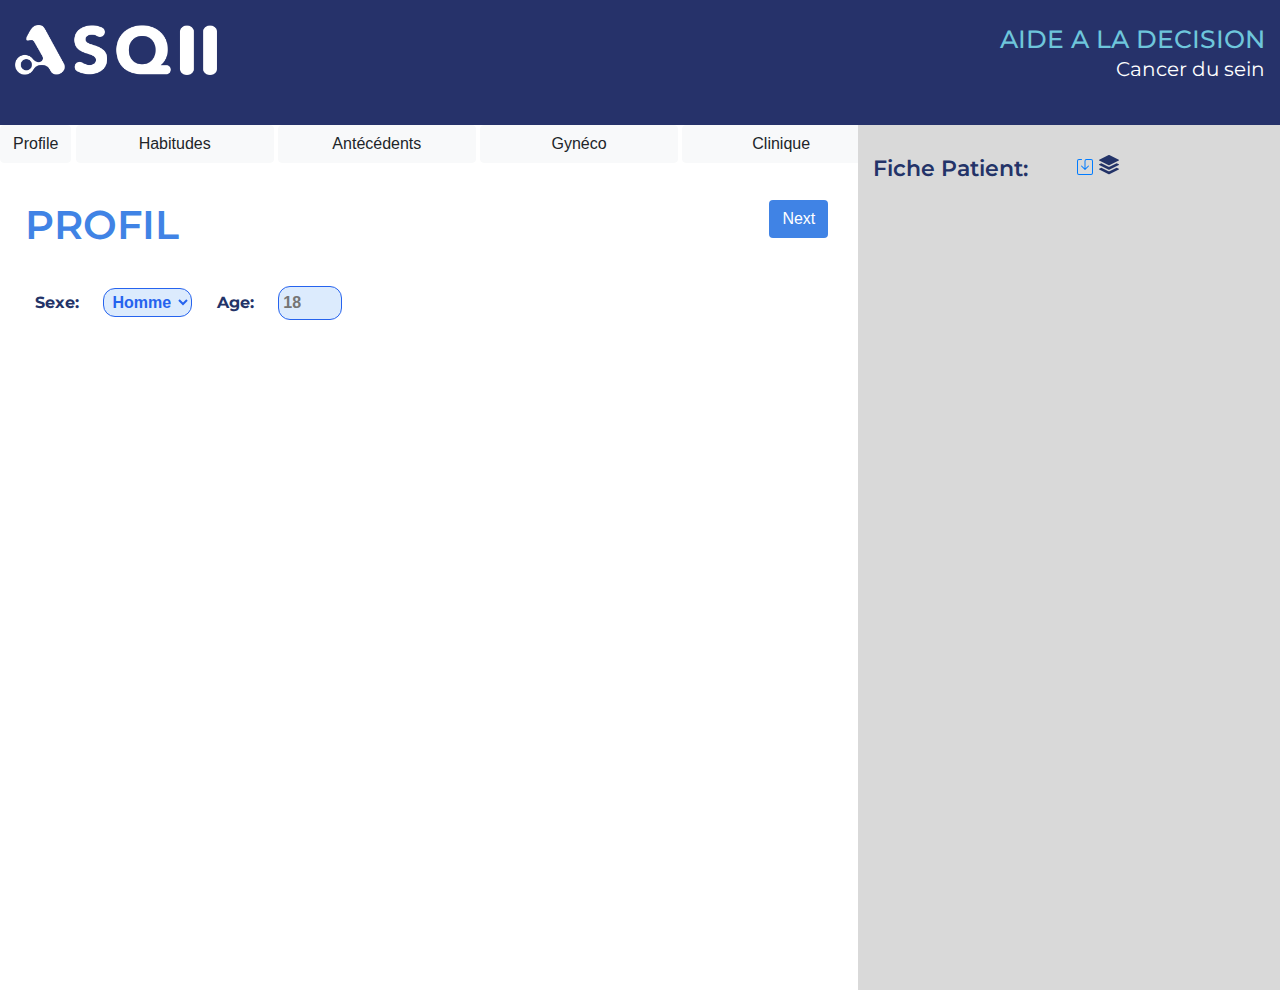
<file: front/newPatient.html>
<!DOCTYPE html>
<html lang="en" dir="ltr">
  <head>
    <meta charset="utf-8" />
    <meta name="viewport" content="width=device-width, initial-scale=1" />
    <title>Aide a la Decision</title>
    <link rel="stylesheet" type="text/css" href="src/res/style/style.css" />
    <link href="https://fonts.googleapis.com/css?family=Montserrat" rel="stylesheet" />
    <link rel="stylesheet" href="src/res/style/bootstrap.min.css" />

    <!-- Js Imports -->
    <script type="src/js/Bootstrap/bootstrap.min.js"></script>
    <script type="src/js/Bootstrap/jquery-3.6.1.min.js"></script>
    <!-- Global JS Script File Import -->
    <script type="text/javascript" src="src/js/global.js"></script>

    <!-- Specific JS Scripts Import -->
    <script type="text/javascript" src="src/js/Custom/profil.js"></script>
    <script type="text/javascript" src="src/js/Custom/habitude.js"></script>
    <script type="text/javascript" src="src/js/Custom/antecedent.js"></script>
    <script type="text/javascript" src="src/js/Custom/gyneco.js"></script>
    <script type="text/javascript" src="src/js/Custom/chirurgie.js"></script>
    <script type="text/javascript" src="src/js/Custom/bilan.js"></script>
    <script type="text/javascript" src="src/js/Custom/examen.js"></script>
    <script type="text/javascript" src="src/js/Custom/biopsie.js"></script>
    <script type="text/javascript" src="src/js/Custom/bilan-pre.js"></script>
    <script type="text/javascript" src="src/js/Custom/clinique.js"></script>
    <script type="text/javascript" src="src/js/Custom/post_request_phase2.js"></script>
  </head>

  <body>
    <!-- Global div -->
    <div class="global">
      <!-- Global div -->

      <!-- Header -->
      <header>
        <div class="row">
          <div class="col-sm-8">
            <a href="index.html">
              <img src="draw/Asqii.png" alt height="50px" />
            </a>
          </div>
          <div class="col-sm-4">
            <p class="titre1">AIDE A LA DECISION</p>
            <p class="titre5">Cancer du sein</p>
          </div>
        </div>
      </header>

      <!-- Nav Bar -->
      <nav id="navbar">
        <div class="row">
          <div class="col-sm-8" style="padding-left: 30px">
            <div class="scroll row saisie_header" style="overflow: auto">
              <div>
                <button id="profile-h" class="btn btn-light col-sm-2" onclick="openOnglet(event, 'profil')">Profile</button>
                <button id="habitude-h" class="btn btn-light col-sm-2" onclick="openOnglet(event, 'habitudes')">Habitudes</button>
                <button id="antecedent-h" class="btn btn-light col-sm-2" onclick="openOnglet(event, 'antecedents');">Antécédents</button>
                <button id="gyneco-h" class="btn btn-light col-sm-2" onclick="openOnglet(event, 'gyneco');">Gynéco</button>
                <button id="clinique-h" class="btn btn-light col-sm-2" onclick="openOnglet(event, 'clinique');">Clinique</button>
                <button id="examen-h" class="btn btn-light col-sm-3" onclick="openOnglet(event, 'examen-diagnostic');">
                  Examens Complémentaires
                </button>
                <button id="biopsie-h" class="btn btn-light col-sm-2" onclick="openOnglet(event, 'biopsie');">Biopsie</button>
                <button id="bilan-h" class="btn btn-light col-sm-2" onclick="openOnglet(event, 'bilan-extension');">Bilan d'Extension</button>
                <button id="PEC-h" class="btn btn-light col-sm-1" onclick="openOnglet(event, 'PEC');">PEC</button>
                <button id="chimio-h" class="btn btn-light col-sm-1" onclick="openOnglet(event, 'chimio-o');" hidden>Chimio</button>
                <button id="radio-h" class="btn btn-light col-sm-1" onclick="openOnglet(event, 'radio-o');" hidden>Radio</button>
                <button id="chirurgie-h" class="btn btn-light col-sm-1" onclick="openOnglet(event, 'chirurgie-o');" hidden>Chirurgie</button>
                <button id="hormo-h" class="btn btn-light col-sm-1" onclick="openOnglet(event, 'hormo-o');" hidden>Hormo</button>
                <button id="bilan-pre-h" class="btn btn-light col-sm-2" onclick="openOnglet(event, 'bilan-pre-o');">Bilan Préthérapautique</button>
              </div>
            </div>
          </div>

          <!-- Fiche Paitent -->
          <div class="col-sm-2 lecture_header">
            <h4 class="titre4">Fiche Patient:</h4>
          </div>
          <div class="col-sm-2 lecture_header">
            <h4 class="icone">
              <a href="index_save.php"
                ><svg xmlns="http://www.w3.org/2000/svg" width="16" height="16" fill="currentColor" class="bi bi-save" viewBox="0 0 16 16">
                  <path
                    d="M2 1a1 1 0 0 0-1 1v12a1 1 0 0 0 1 1h12a1 1 0 0 0 1-1V2a1 1 0 0 0-1-1H9.5a1 1 0 0 0-1 1v7.293l2.646-2.647a.5.5 0 0 1 .708.708l-3.5 3.5a.5.5 0 0 1-.708 0l-3.5-3.5a.5.5 0 1 1 .708-.708L7.5 9.293V2a2 2 0 0 1 2-2H14a2 2 0 0 1 2 2v12a2 2 0 0 1-2 2H2a2 2 0 0 1-2-2V2a2 2 0 0 1 2-2h2.5a.5.5 0 0 1 0 1H2z"
                  /></svg
              ></a>

              <svg xmlns="http://www.w3.org/2000/svg" width="20" height="20" fill="currentColor" class="bi bi-stack" viewBox="0 0 16 16">
                <path
                  d="m14.12 10.163 1.715.858c.22.11.22.424 0 .534L8.267 15.34a.598.598 0 0 1-.534 0L.165 11.555a.299.299 0 0 1 0-.534l1.716-.858 5.317 2.659c.505.252 1.1.252 1.604 0l5.317-2.66zM7.733.063a.598.598 0 0 1 .534 0l7.568 3.784a.3.3 0 0 1 0 .535L8.267 8.165a.598.598 0 0 1-.534 0L.165 4.382a.299.299 0 0 1 0-.535L7.733.063z"
                />
                <path
                  d="m14.12 6.576 1.715.858c.22.11.22.424 0 .534l-7.568 3.784a.598.598 0 0 1-.534 0L.165 7.968a.299.299 0 0 1 0-.534l1.716-.858 5.317 2.659c.505.252 1.1.252 1.604 0l5.317-2.659z"
                />
              </svg>
            </h4>
          </div>
        </div>
      </nav>
      <!--End Nav Bar -->

      <section id="form-fiche">
        <!-- Global Section divs -->
        <div class="row">
          <div class="col-sm-8">
            <div class="container">
              <div class="row">
                <div class="col-sm-12 saisie_section">
                  <!-- form of onglet -->

                  <!-- Profil Onglet -->
                  <div id="profil" class="onglet">
                    <!-- Title -->
                    <div class="sub_title">
                      <div class="row">
                        <div class="col-sm-10">
                          <h2 class="titre_champ">Profil</h2>
                        </div>
                        <div class="col-sm-2 text-right">
                          <button
                            type="button"
                            class="btn btn-next"
                            name="button"
                            onclick="navigate('profil', 'habitude-h', 'sexe-display','age-display');"
                          >
                            Next
                          </button>
                        </div>
                      </div>
                    </div>
                    <!--End  Title -->
                    
                    <label id="sexe">Sexe: </label>
                    <select id="sexe-select" name="sexe" required>
                      <option value="Homme">Homme</option>
                      <option value="Femme">Femme</option>
                    </select>
                    <label id="age-label">Age: </label>
                    <input id="age" type="number" name="age" placeholder="18" max="85" min="18" required />
                  </div>
                  <!-- End Profil Onglet -->

                  <!-- Habitudes Onglet -->

                  <div id="habitudes" class="onglet">
                    <!-- Title -->
                    <div class="sub_title">
                      <div class="row">
                        <div class="col-sm-10">
                          <h2 class="titre_champ">Habitudes</h2>
                        </div>
                        <div class="col-sm-2 text-right">
                          <button type="button" class="btn btn-next" name="button" onclick="nav();">Next</button>
                        </div>
                      </div>
                    </div>
                    <!--End  Title -->

                    <label id="tabac-label">Tabac: </label>
                    <select id="tabac" onchange="enableMutliTabac(this);" multiple>
                      <option value="0">Non Précisé</option>
                      <option value="1">Non</option>
                      <option value="2">Tabagisme Actif</option>
                      <option value="3">Cigarette Electronique</option>
                      <option value="4">Chicha</option>
                      <option value="5">Neffa</option>
                      <option value="6">Tabouna</option>
                    </select>

                    <div id="tabac-nav">
                      <nav id="navbar-b">
                        <div class="row">
                          <div class="col-sm-10" style="margin-top: 30px; margin-left: 30px">
                            <div class="scroll row sub-saisie_header" style="overflow: auto">
                              <button id="non-o-h" class="btn btn-light col-sm-3 nav-btn" onclick="openSubOnglet(event, 'non-o')" hidden>Non</button>
                              <button id="tabac-act-o-h" class="btn btn-light col-sm-3 nav-btn" onclick="openSubOnglet(event, 'tabac-act-o');" hidden>
                                Tabagimse Actif
                              </button>
                              <button id="cig-o-h" class="btn btn-light col-sm-3 nav-btn" hidden>Cigarette Electronique</button>
                              <button id="chich-o-h" class="btn btn-light col-sm-3 nav-btn" onclick="openSubOnglet(event, 'chich-o');" hidden>
                                Chicha
                              </button>
                              <button id="nef-o-h" class="btn btn-light col-sm-3 nav-btn" onclick="openSubOnglet(event, 'nef-o');" hidden>
                                Neffa
                              </button>
                              <button id="tabou-o-h" class="btn btn-light col-sm-3 nav-btn" onclick="openSubOnglet(event, 'tabou-o');" hidden>
                                Tabouna
                              </button>
                            </div>
                          </div>
                        </div>
                      </nav>

                      <!-- Tabagisme Passif -->
                      <div id="non-o" class="sub-onglet" style="box-shadow: 0 0 10px rgba(0, 0, 0, 0.5)" hidden>
                        <label id="passif-label">Tabagisme passif : </label>
                        <select id="passif">
                          <option value="Non">Non</option>
                          <option value="Non">Oui</option>
                        </select>
                      </div>

                      <!-- Tabagisme Active -->
                      <div id="tabac-act-o" class="sub-onglet" style="box-shadow: 0 0 10px rgba(0, 0, 0, 0.5)" hidden>
                        <label id="paquetannee-label">Paquet-année: </label>
                        <input id="paquetannee" type="number" min="1" max="50" placeholder="Paquet-année" />
                        <label id="tab-sevrage-label">Sevrage: </label>
                        <select id="tab-Sevrage" onchange="enablePeriode(this); enableSevPeriode();">
                          <option value="non">Non</option>
                          <option value="oui">Oui</option>
                        </select>
                        <label id="t-periode-label" hidden>Periode: </label>
                        <select id="t-periode" hidden onchange="enableSevPeriode()">
                          <option value="0">&lt; 1 ans</option>
                          <option value="1">&gt; 1 ans</option>
                        </select>
                        <label id="t-sev-label" hidden>Année : </label>
                        <input id="t-sev" type="number" min="1" max="50" placeholder="Année" hidden />
                      </div>

                      <!-- chcihca -->
                      <div id="chich-o" class="sub-onglet" style="box-shadow: 0 0 10px rgba(0, 0, 0, 0.5)" hidden>
                        <label id="chicha-label">Chicha Par Jour: </label>
                        <input id="chicha" type="number" min="1" max="50" placeholder="1" />
                        <label id="chic-sevrage-label">Sevrage: </label>
                        <select id="chic-Sevrage" onchange="enablePeriode(this); enableSevPeriode();">
                          <option value="non">Non</option>
                          <option value="oui">Oui</option>
                        </select>
                        <label id="chic-periode-label" hidden>Periode: </label>
                        <select id="chic-periode" hidden onchange="enableSevPeriode()">
                          <option value="0">&lt; 1 ans</option>
                          <option value="1">&gt; 1 ans</option>
                        </select>
                        <label id="chic-sev-label" hidden>Année : </label>
                        <input id="chic-sev" type="number" min="1" max="50" placeholder="Année" hidden />
                      </div>

                      <!-- Neffa -->
                      <div id="nef-o" class="sub-onglet" style="box-shadow: 0 0 10px rgba(0, 0, 0, 0.5)" hidden>
                        <label id="neffa-label">Date Début : </label>
                        <input id="neffa" type="date" />
                        <label id="nef-sevrage-label">Sevrage: </label>
                        <select id="nef-Sevrage" onchange="enablePeriode(this); enableSevPeriode();">
                          <option value="non">Non</option>
                          <option value="oui">Oui</option>
                        </select>
                        <label id="nef-periode-label" hidden>Periode: </label>
                        <select id="nef-periode" hidden onchange="enableSevPeriode()">
                          <option value="0">&lt; 1 ans</option>
                          <option value="1">&gt; 1 ans</option>
                        </select>
                        <label id="nef-sev-label" hidden>Année : </label>
                        <input id="nef-sev" type="number" min="1" max="50" placeholder="Année" hidden />
                      </div>

                      <!-- Tabouna -->
                      <div id="tabou-o" class="sub-onglet" style="box-shadow: 0 0 10px rgba(0, 0, 0, 0.5)" hidden>
                        <label id="tabou-sevrage-label">Sevrage: </label>
                        <select id="tabou-Sevrage" onchange="enablePeriode(this); enableSevPeriode();">
                          <option value="non">Non</option>
                          <option value="oui">Oui</option>
                        </select>
                        <label id="tabou-periode-label" hidden>Periode: </label>
                        <select id="tabou-periode" hidden onchange="enableSevPeriode()">
                          <option value="0">&lt; 1 ans</option>
                          <option value="1">&gt; 1 ans</option>
                        </select>
                        <label id="tabou-sev-label" hidden>Année : </label>
                        <input id="tabou-sev" type="number" min="1" max="50" placeholder="Année" hidden />
                      </div>
                    </div>
                    <!-- End Nav Tabac -->

                    <label id="alcool-label">Alcool: </label>
                    <select id="alcool" onchange="disableAlcSev(this)">
                      <option value="">Non</option>
                      <option value="occ">Occationel</option>
                      <option value="chron">Chronique</option>
                    </select>
                    <label id="periode-label" hidden>Periode : </label>
                    <input id="periode" type="number" min="1" max="50" placeholder="Année" hidden />
                    <label id="a-sevrage-label" hidden>Sevrage: </label>
                    <select id="a-sevrage" hidden onchange="enablePeriode(this)">
                      <option value="non">Non</option>
                      <option value="oui">Oui</option>
                    </select>
                    <label id="a-p-label" hidden>Periode: </label>
                    <select id="a-p" hidden onchange="enablePeriode(this)">
                      <option value="0">&lt; 1 ans</option>
                      <option value="1">&gt; 1 ans</option>
                    </select>
                    <label id="a-sev-label" hidden>Année : </label>
                    <input id="a-sev" type="number" min="1" max="50" placeholder="Année" hidden />
                    <br />
                    <br />
                    <label id="alimentation-label">Régime Alimentaire: </label>
                    <select id="regime-alimentaire">
                      <option value="non-id">Non Identifiable</option>
                      <option value="Riche en graisse et pauvre en protéine et fibres">Riche en graisse et pauvre en protéine et fibres</option>
                      <option value="équilibré">Equilibré</option>
                    </select>
                    <br />
                    <br />
                    <label id="activ-label">Activité Physique: </label>
                    <select id="activ" onchange="enableActiv()">
                      <option value="non">Non</option>
                      <option value="oui">Oui</option>
                    </select>
                    <label id="activ-type-label" hidden> Type : </label>
                    <select id="activ-type" hidden>
                      <option value="0">Occationel</option>
                      <option value="1">Quotidienne</option>
                    </select>
                  </div>

                  <!-- End Habitudes Onglet -->

                  <!-- Antécedents Onglet -->
                  <div id="antecedents" class="onglet">
                    <!-- Title -->
                    <div class="sub_title">
                      <div class="row">
                        <div class="col-sm-10">
                          <h2 class="titre_champ">Antécédents</h2>
                        </div>
                        <div class="col-sm-2 text-right">
                          <button type="button" class="btn btn-next" name="button" onclick="nav2();">Next</button>
                        </div>
                        <!--End Title -->
                      </div>
                    </div>
                    <label id="atcd-med-label"> Antécédents médicaux :</label>
                    <select size="4" id="atcd-med" multiple onchange="enableAutre(this); affATCD(this);">
                      <option value="hta">HTA</option>
                      <option value="diabete">Diabète</option>
                      <option value="cardiaque">Insuffisance Cardiaque</option>
                      <option value="autre">Autre</option>
                    </select>
                    <!-- Autre Text Field  -->
                    <label id="atcd-med-autre-label" for="atcd-med-autre" hidden> Autre :</label>
                    <input id="atcd-med-autre" type="text" placeholder="" hidden />

                    <br />
                    <label id="atcd-chirugie"> Antécédents Chirurgie mammaire :</label>
                    <select id="mamm" onchange="enableChirMam(this); affATCDM(this);">
                      <option value="">Non</option>
                      <option value="1">Pathologie bénigne mammaire</option>
                      <option value="2">Pathologie maligne mammaire</option>
                    </select>

                    <div id="maam-ch" hidden>
                      <nav id="navbar-P">
                        <div class="row">
                          <div class="col-sm-10" style="margin-top: 30px; margin-left: 30px">
                            <div class="scroll row sub-saisie_header" style="overflow: auto">
                              <button id="benigne-o-h" class="btn btn-light col-sm-3 nav-btn" onclick="openSubOnglet(event, 'benigne-o')" hidden>
                                Pathologie bénigne mammaire
                              </button>
                              <button id="maligne-o-h" class="btn btn-light col-sm-3 nav-btn" onclick="openSubOnglet(event, 'maligne-o');" hidden>
                                Pathologie maligne mammaire
                              </button>
                            </div>
                          </div>
                        </div>
                      </nav>

                      <!-- Benigne -->
                      <div id="benigne-o" class="sub-onglet" style="box-shadow: 0 0 10px rgba(0, 0, 0, 0.5)" hidden>
                        <label id="detail-path-label" for="thorac-date"> Détails de la Pathologie :</label>
                        <select id="detail-path" onchange="enableAutre(this); affPat(this);">
                          <option value=""></option>
                          <option value="1">Adénofibronme</option>
                          <option value="2">DFK</option>
                          <option value="3">Mastopathie Complexe</option>
                          <option value="4">Non Précisée</option>
                          <option value="autre">Autre</option>
                        </select>

                        <!-- Autre Text Field  -->
                        <label id="detail-path-autre-label" for="detail-path-autre" hidden> Autre :</label>
                        <input id="detail-path-autre" type="text" placeholder="" hidden />
                      </div>
                      <!--End Benigne -->

                      <!-- Maligne -->
                      <div id="maligne-o" class="sub-onglet" style="box-shadow: 0 0 10px rgba(0, 0, 0, 0.5)" hidden>
                        <label id="m-detail-path-label" for="thorac-date"> Détails de la Pathologie :</label>
                        <select id="m-detail-path-ben" onchange="enableAutre(this); affPat(this);">
                          <option value=""></option>
                          <option value="1">Carsinome canalaire infiltrant</option>
                          <option value="2">Carsinome lobulaire infiltrant</option>
                          <option value="3">Carsinome mixte</option>
                          <option value="autre">Autre</option>
                        </select>

                        <!-- Autre Text Field  -->

                        <label id="m-detail-path-ben-autre-label" for="detail-path-ben-autre" hidden> Autre :</label>
                        <input id="m-detail-path-ben-autre" type="text" placeholder="" hidden />
                        <br />
                        <br />
                        <label id="trait-label" for="thorac-vol"> Traitement reçu :</label>
                        <select id="trait" onchange="EnableOptions() ; enableProtoMal();" multiple size="3">
                          <option value="1">Chimiotherapie</option>
                          <option value="2">Radiotherapie</option>
                          <option value="3">Hormonothérapie</option>
                        </select>

                        <div>
                          <nav id="navbar-b">
                            <div class="row">
                              <div class="col-sm-10" style="margin-top: 30px; margin-left: 30px">
                                <div class="scroll row sub-saisie_header" style="overflow: auto">
                                  <button id="chimio-p-h" class="btn btn-light col-sm-2 nav-btn" onclick="openSubSubOnglet(event, 'chimio-p')" hidden>
                                    Chimiothérapie
                                  </button>
                                  <button id="radio-p-h" class="btn btn-light col-sm-2 nav-btn" onclick="openSubSubOnglet(event, 'radio-p');" hidden>
                                    Radiothérapie
                                  </button>
                                  <button id="hormo-p-h" class="btn btn-light col-sm-2 nav-btn" onclick="openSubSubOnglet(event, 'hormo-p');" hidden>
                                    Hormonothérapie
                                  </button>
                                </div>
                              </div>
                            </div>
                          </nav>

                          <!-- If Chimiotherapie -->
                          <div id="chimio-p" class="sub-sub-onglet" style="box-shadow: 0 0 10px rgba(0, 0, 0, 0.5)" hidden>
                            <h4 id="chimio-title">Chimiothérapie :</h4>
                            <label id="proto-label" for="thorac-vol"> Protocole :</label>
                            <select id="proto" onchange="enableAutre(this)" onclick="EnableOptions()">
                              <option value=""></option>
                              <option value="1">Anthracyclines</option>
                              <option value="autre">Autre</option>
                            </select>
                            <label id="proto-autre-label" for="proto-autre" hidden> Autre :</label>
                            <input type="text" id="proto-autre" hidden />
                            <label id="dose-cumu-label" for="dose-cumu"> Dose cumulée (mg/m²) :</label>
                            <input type="number" id="dose-cumu" />
                            <br />
                            <label id="date-deb-label" for="date-deb"> Date Début :</label>
                            <input type="date" id="date-deb" />
                            <label id="date-fin-label" for="date-fin"> Date Fin :</label>
                            <input type="date" id="date-fin" />
                          </div>

                          <!-- If Radiotherapie -->
                          <div id="radio-p" class="sub-sub-onglet" style="box-shadow: 0 0 10px rgba(0, 0, 0, 0.5)" hidden>
                            <h4 id="radio-title">Radiothérapie :</h4>
                            <label id="dose-label" for="dose-cumu"> Dose (Gy) :</label>
                            <input type="number" id="dose" placehoder="Gy" />
                            <br />
                            <label id="vol-label" for="vol-cumu"> Volume :</label>
                            <input type="text" id="vol" />
                            <br />
                            <label id="ddf-label" for="ddf"> DDF :</label>
                            <input type="date" id="ddf" />
                            <br />
                          </div>

                          <!-- If Hormonothérapie -->
                          <div id="hormo-p" class="sub-sub-onglet" style="box-shadow: 0 0 10px rgba(0, 0, 0, 0.5)" hidden>
                            <h4 id="radio-title">Hormonothérapie :</h4>
                            <label id="ht-label" for="ht"> Type :</label>
                            <select id="ht">
                              <option value=""></option>
                              <option value="0">Tamoxigène</option>
                              <option value="1">Anti-aromatase</option>
                            </select>
                            <br />
                            <label id="castra-label" for="castra"> Castration :</label>
                            <select id="castra" onchange="enableCastra(this)">
                              <option value=""></option>
                              <option value="0">Non</option>
                              <option value="1">Oui</option>
                            </select>
                            <label id="cast-type-label" for="cast-type" hidden> Type :</label>
                            <select id="cast-type" hidden>
                              <option value=""></option>
                              <option value="0">Chirurgicale</option>
                              <option value="1">Chimique</option>
                              <option value="2">Radique</option>
                            </select>
                            <br />
                          </div>
                        </div>
                      </div>
                    </div>

                    <!--End Maligne -->

                    <label for="atcd-RT-de-thorax"> Antécédents de Radiotherapie thoracique :</label>
                    <select id="atcd-RT-de-thorax" onchange="disableThoraxOptions(this)">
                      <option value=""></option>
                      <option value="0">Non</option>
                      <option value="1">Oui</option>
                    </select>
                    <br class="ant-r-br" hidden />
                    <label id="th-date-label" for="thorac-date" hidden> Date :</label>
                    <input id="thorac-date" type="date" placeholder="" hidden />
                    <br class="ant-r-br" hidden />
                    <label id="th-vol-label" for="thorac-vol" hidden> Volume Cible :</label>
                    <input id="thorac-vol" type="text" placeholder="Volume" hidden />
                    <br class="ant-r-br" hidden />
                    <label id="th-dose-label" for="thorac-dose" hidden> Dose :</label>
                    <input id="thorac-dose" type="number" placeholder="Gy" hidden />
                    <br />
                    <label> Antécédents Familiaux :</label>
                    <select id="atcd-fam" onchange="blockNext(this);">
                      <option value=""></option>
                      <option value="0">Non</option>
                      <option value="1">Oui</option>
                    </select>
                    <div id="fam-sub" hidden>
                      <br />
                      <br />
                      <label id="type-cancer-label" for="type-cancer"> Type de Cancer :</label>
                      <select id="type-cancer" size="4" style="height: 34pt margin-top=15px" multiple onchange="enableAutre(this)">
                        <option value="Aucun">Aucun</option>
                        <option value="Sein">Sein</option>
                        <option value="Ovaire">Ovaire</option>
                        <option value="Pancréas">Pancréas</option>
                        <option value="Prostate">Prostate</option>
                        <option value="Cerveau">Cerveau</option>
                        <option value="Poumon">Poumon</option>
                        <option value="Lymphome de Hodgkin">Lymphome de Hodgkin</option>
                        <option value="Colorectal">Colorectal</option>
                        <option value="Gastrique">Gastrique</option>
                        <option value="Hépatobiliaire">Hépatobiliaire</option>
                        <option value="autre">Autre</option>
                      </select>
                      <!-- Autre Text Field  -->
                      <label id="type-cancer-autre-label" for="type-cancer-autre" hidden> Autre :</label>
                      <input id="type-cancer-autre" type="text" placeholder="" hidden />
                      <br />
                      <label id="enquete-label" for="enquete">Enquête Génétique : </label>
                      <select id="enquete" onchange="disableEnqOptions(this)" >
                        <option value=""></option>
                        <option value="Non">Non précisé</option>
                        <option value="Non">Non faite</option>
                        <option value="Oui">Faite</option>
                      </select>
                      <label for="result" id="result-label" hidden>Résultat :</label>
                      <select id="result" hidden onchange="enableAutre(this)">
                        <option value="Non">Pas de mutation BRCA</option>
                        <option value="Oui">Mutation BRCA</option>
                        <option value="autre">Autre</option>
                      </select>
                      <br />
                      <label id="result-autre-label" for="result-autre" hidden> Autre :</label>
                      <input id="result-autre" type="text" placeholder="" hidden />
                    </div>
                    <br />

                    <label id="autre-label" for="autre-homme"> Remarques :</label>
                    <input id="autre-homme" type="text-area" placeholder="" />
                  </div>
                  <!-- End Antécedents Onglet -->

                  <!--  Gynéco Onglet -->
                  <div id="gyneco" class="onglet">
                    <!-- Title -->
                    <div class="sub_title">
                      <div class="row">
                        <div class="col-sm-10">
                          <h2 class="titre_champ">Gynéco</h2>
                        </div>
                        <div class="col-sm-2 text-right">
                          <button type="button" id="gyn-next" class="btn btn-next" name="button" onclick="nav3();">Next</button>
                        </div>
                      </div>
                    </div>
                    <!--End Title -->
                    <label id="gestie">Gestité Parité : </label>
                    <label id="G-label" for="thorac-dose"> G</label>
                    <input id="G" type="number" placeholder="" oninput="affgyneco()" />
                    <label id="P-label" for="thorac-dose"> P</label>
                    <input id="P" type="number" placeholder="" oninput="affgyneco()" />
                    <br />
                    <label id="age-régle">Age de Premières Règles : </label>
                    <input id="age-regle" type="text" placeholder="Age de Premières Règles" />
                    <br />
                    <!-- Calculate this value from previous inputs-->
                    <label id="menopausique-label">Statut Ménopausique : </label>
                    <select id="menopose" onchange="disableStatutMeno(this)">
                      <option value=""></option>
                      <option value="Non Ménoposée">Non Ménopausée</option>
                      <option value="PériMénoposée">PériMénopausée</option>
                      <option value="Ménoposée">Ménopausée</option>
                    </select>
                    <div id="meno-sub" hidden>
                      <label for="age-m" id="age-m-label">Age Ménopause :</label>
                      <input type="text" id="age-m" placeholder="Année" />

                      <label for="ddr" id="ddr-label">DDR :</label>
                      <input type="date" id="ddr" />

                      <label for="dosage-option" id="dosage-label">Dosages_hormonaux_FSH_E2 :</label>
                      <select id="dosage-option">
                        <option value="2">Non Fait</option>
                        <option value="0">Compatible avec une ménoapuse</option>
                        <option value="1">Non compatible avec une ménoapuse</option>
                      </select>
                    </div>
                    <br />
                    <label id="">Allaitement :</label>
                    <select id="align-option" onchange="disableAllait(this)">
                      <!-- <option value=""> Non Concerné </option> -->
                      <option value="0">Non</option>
                      <option value="1">Oui</option>
                    </select>
                    <label id="allait-periode-label" hidden>Période :</label>
                    <input type="text" id="allait-periode" placeholder="Months" hidden />
                    <br />
                    <label id="">Contraception :</label>
                    <select id="contra-option" onchange="disableContra(this)">
                      <option value="0">Non</option>
                      <option value="1">Contraception Mécanique</option>
                      <option value="2">Contraception Hormonale</option>
                      <option value="3">Contraception Mixte</option>
                    </select>
                    <label id="contra-periode-label" hidden>Période :</label>
                    <input type="text" id="contra-periode" placeholder="Année" hidden />
                    <br />
                    <label for="age-grossesse" id="age-grossesse-label">Age Première Grossesse :</label>
                    <input id="age-grossesse" type="text" placeholder="Age Première Grossesse" />
                    <br />
                    <label id="grossesse-label">Grossesse :</label>
                    <select id="grossesse-option" onchange="enableSA(); affGross();">
                      <option value=""></option>
                      <option value="0">Non</option>
                      <option value="1">Oui</option>
                    </select>
                    <label id="sa-label" hidden>SA :</label>
                    <input type="number" id="sa" placeholder="Semaine" hidden oninput="affGrossSA()" />
                    <br />
                    <label id="stimul-label">Stimulation Ovarienne :</label>
                    <select id="stimul-option" onchange="disableProd(this)">
                      <option value="0">Non</option>
                      <option value="1">Oui</option>
                    </select>
                    <label id="prod-label" hidden>Molécule :</label>
                    <input type="text" id="stimul-prod" placeholder="Molécule" hidden />
                  </div>
                  <!-- End Gynéco Onglet -->

                  <!--  Clinique Onglet -->

                  <div id="clinique" class="onglet">
                    <!-- Title -->
                    <div class="row">
                      <div class="col-sm-10">
                        <h2 class="titre_champ">Clinique</h2>
                      </div>
                      <div class="col-sm-2 text-right">
                        <button type="button" id="clin-next" class="btn btn-next" name="button" onclick="nav4();">Next</button>
                      </div>
                    </div>
                    <!--End Title -->
                    <label> Examen Général :</label>
                    <textarea id="ex-gen"></textarea>
                    <br />
                    <br />
                    <label> Localisation :</label>
                    <select id="locali" multiple size="2" onchange="enableClinNav(this)">
                      <option value="1">Sein Droit</option>
                      <option value="2">Sein Gauche</option>
                    </select>
                    <br />
                    <br />

                    <div id="clini-nav" hidden>
                      <nav id="navbar-l">
                        <div class="row">
                          <div class="col-sm-10" style="margin-top: 30px; margin-left: 30px">
                            <div class="scroll row sub-saisie_header" style="overflow: auto">
                              <button id="sein-g-o-h" class="btn btn-light col-sm-3 nav-btn" onclick="openSubOnglet(event, 'sein-g-o');" hidden>
                                Sein Droit
                              </button>
                              <button id="sein-d-o-h" class="btn btn-light col-sm-3 nav-btn" onclick="openSubOnglet(event, 'sein-d-o');" hidden>
                                Sein Gauche
                              </button>
                            </div>
                          </div>
                        </div>
                      </nav>

                      <!-- Sein Droit -->
                      <div id="sein-d-o" class="sub-onglet" style="box-shadow: 0 0 10px rgba(0, 0, 0, 0.5)" hidden>
                        <label> Signes Fonctionnels :</label>
                        <select id="signe-associes" onchange="enableAutre(this)" multiple>
                          <option value="1">Douleur</option>
                          <option value="2">Nodules mammaires</option>
                          <option value="3">Modifications Cutanées</option>
                          <option value="5">Ecoulement</option>
                          <option value="5">Adénopathies</option>
                          <option value="autre">Autres</option>
                        </select>
                        <!-- Autre Text Field  -->
                        <label id="signe-associes-autre-label" for="signe-associes-autre" hidden> Autre :</label>
                        <input id="signe-associes-autre" type="text" placeholder="" hidden />
                        <br />
                        <br />
                        <div style="padding-top: 30px; padding-left: 15px">
                          <h2>cTNM :</h2>
                          <br />
                          <label id="description-t-label"> Description T: </label>
                          <select id="description-t-option" required>
                            <option value=""></option>
                            <option value="1">Extension à la paroi thoracique (côtes, muscles intercostaux) en excluant les muscles pectoraux</option>
                            <option value="2">
                              Œdème (y compris peau d’orange) et/ou ulcération de la peau du sein, et/ou nodules de perméation situés sur la peau du
                              même sein
                            </option>
                            <option value="3">
                              Extension à la paroi thoracique avec œdème et/ou ulcération de la peau du sein, et/ou nodules de perméation situés sur
                              la peau du même sein
                            </option>
                            <option value="4">Œdème/érythème atteignant plus du 1/3 du sein</option>
                            <option value="5">Examen normal</option>
                            <option value="6">Maladie du Paget du mamelon</option>
                            <option value="7">Tumeur palpable</option>
                          </select>
                          <br />
                          <label id="t">Taille: </label>
                          <input id="taille-tumeur" type="number" min="1" max="10" placeholder="Mm" required />
                          <br />
                          <br />
                          <label for="siege-tumoral">Siège tumoral :</label>
                          <select name="siege-tumoral" id="siege-tumoral" multiple size="3" style="width: auto; height: auto">
                            <option value="QIE">QIE</option>
                            <option value="QSE">QSE</option>
                            <option value="QII">QII</option>
                            <option value="QSI">QSI</option>
                            <option value="Central">Centrale</option></select
                          ><br />
                          <label id="description-n-label"> Description N : </label>
                          <select id="description-n-option" required>
                            <option value=""></option>
                            <option value="N0">Absence de métastase ganglionnaire</option>
                            <option value="N1">Ganglions Axillaire Mobile</option>
                            <option value="N2">Ganglions Axillaire Fixe</option>
                            <option value="N3">Ganglions Sus-claviculaire</option></select
                          ><br />

                          <br />
                        </div>
                      </div>
                      <!-- End Sein Gauche -->

                      <!-- Sein Gauche -->
                      <div id="sein-g-o" class="sub-onglet" style="box-shadow: 0 0 10px rgba(0, 0, 0, 0.5)" hidden>
                        <label> Signes Fonctionnels :</label>
                        <select id="g-signe-associes" onchange="enableAutre(this)" multiple>
                          <option value="1">Douleur</option>
                          <option value="2">Nodules mammaires</option>
                          <option value="3">Modifications Cutanées</option>
                          <option value="5">Ecoulement</option>
                          <option value="5">Adénopathies</option>
                          <option value="autre">Autres</option>
                        </select>
                        <!-- Autre Text Field  -->
                        <label id="g-signe-associes-autre-label" for="signe-associes-autre" hidden> Autre :</label>
                        <input id="g-signe-associes-autre" type="text" placeholder="" hidden />
                        <br />
                        <br />
                        <div style="padding-top: 30px; padding-left: 15px">
                          <h2>cTNM :</h2>
                          <br />
                          <label id="g-description-t-label"> Description T: </label>
                          <select id="g-description-t-option" required>
                            <option value=""></option>
                            <option value="1">Extension à la paroi thoracique (côtes, muscles intercostaux) en excluant les muscles pectoraux</option>
                            <option value="2">
                              Œdème (y compris peau d’orange) et/ou ulcération de la peau du sein, et/ou nodules de perméation situés sur la peau du
                              même sein
                            </option>
                            <option value="3">
                              Extension à la paroi thoracique avec œdème et/ou ulcération de la peau du sein, et/ou nodules de perméation situés sur
                              la peau du même sein
                            </option>
                            <option value="4">Œdème/érythème atteignant plus du 1/3 du sein</option>
                            <option value="5">Examen normal</option>
                            <option value="6">Maladie du Paget du mamelon</option>
                            <option value="7">Tumeur palpable</option>
                          </select>
                          <br />
                          <label id="g-t">Taille: </label>
                          <input id="g-taille-tumeur" type="number" min="1" max="10" placeholder="Mm" required />
                          <br />
                          <br />
                          <label for="g-siege-tumoral">Siège tumoral :</label>
                          <select name="g-siege-tumoral" id="g-siege-tumoral" multiple size="3" style="width: auto; height: auto">
                            <option value="QIE">QIE</option>
                            <option value="QSE">QSE</option>
                            <option value="QII">QII</option>
                            <option value="QSI">QSI</option>
                            <option value="Central">Centrale</option></select
                          ><br />
                          <label id="g-description-n-label"> Description N : </label>
                          <select id="g-description-n-option" required>
                            <option value=""></option>
                            <option value="N0">Absence de métastase ganglionnaire</option>
                            <option value="N1">Ganglions Axillaire Mobile</option>
                            <option value="N2">Ganglions Axillaire Fixe</option>
                            <option value="N3">Ganglions Sus-claviculaire</option></select
                          ><br />
                        </div>
                        <!-- End Sein Gauche -->
                      </div>
                    </div>
                    <label id="metastase-suspecte-label"> Metastase Suspecte :</label>
                    <select id="metastase-suspecte-option">
                      <option value=""></option>
                      <option value="Mx">Non</option>
                      <option value="Mx">Oui</option>
                    </select>
                    <br />
                    <label id="bonet-sein-label" , for="bonet-sein">Bonnet du Sein :</label>
                    <input type="text" id="bonet-sein" />
                  </div>
                  <!-- End Clinique Onglet -->

                  <!-- Examens Onglet -->
                  <div id="examen-diagnostic" class="onglet">
                    <!-- Title -->
                    <div class="row">
                      <div class="col-sm-10">
                        <h2 class="titre_champ">Examens Complémentaires</h2>
                      </div>
                      <div class="col-sm-2 text-right">
                        <button type="button" class="btn btn-next" name="button" onclick="nav5()">Next</button>
                      </div>
                    </div>
                    <!--End Title -->
                    <label id="echo-label"> Echomamographie :</label>
                    <select id="echo" onchange="enableEcho(this); affEcho();">
                      <option value=""></option>
                      <option value="0">Non</option>
                      <option value="1">Oui</option>
                    </select>

                    <div id="echo-nav" hidden>
                      <nav id="navbar-e">
                        <div class="row">
                          <div class="col-sm-10" style="margin-top: 30px; margin-left: 30px">
                            <div class="scroll row sub-saisie_header" style="overflow: auto">
                              <button
                                id="echo-sein-g-o-h"
                                class="btn btn-light col-sm-3 nav-btn"
                                onclick="openSubOnglet(event, 'echo-sein-g-o');"
                                hidden
                              >
                                Sein Droit
                              </button>
                              <button
                                id="echo-sein-d-o-h"
                                class="btn btn-light col-sm-3 nav-btn"
                                onclick="openSubOnglet(event, 'echo-sein-d-o');"
                                hidden
                              >
                                Sein Gauche
                              </button>
                            </div>
                          </div>
                        </div>
                      </nav>

                      <!-- Sein Gauche -->
                      <div id="echo-sein-g-o" class="sub-onglet" style="box-shadow: 0 0 10px rgba(0, 0, 0, 0.5)" hidden>
                        <label id="echomamo-g-label"> Echomamographie : </label>
                        <select id="echomamo-g-options" required onchange="affEcho()">
                          <option value=""></option>
                          <option value="0">BI-RADS 0</option>
                          <option value="1">BI-RADS 1</option>
                          <option value="2">BI-RADS 2</option>
                          <option value="3">BI-RADS 3</option>
                          <option value="4">BI-RADS 4a</option>
                          <option value="5">BI-RADS 4b</option>
                          <option value="6">BI-RADS 4c</option>
                          <option value="7">BI-RADS 5</option>
                          <option value="8">BI-RADS 6</option>
                        </select>
                        <br />
                        <label id="microcal-label"> Microcalcifications: </label>
                        <select id="microcal-options" required onchange="enableLesion(this)">
                          <option value=""></option>
                          <option value="0">Non</option>
                          <option value="1">Oui</option>
                        </select>
                        <label id="lesion-label" hidden>Lésions multiples :</label>
                        <select id="lesion" hidden>
                          <option value="0">Non</option>
                          <option value="1">Oui</option>
                        </select>
                        <br />
                        <label id="taille-b-label"> Taille : </label>
                        <input type="number" id="taille" placeholder="Taille" />
                        <br />
                        <label id="adeno-g-label"> Adénopathies Suscpectes : </label>
                        <select id="adeno-g-options" required>
                          <option value="">Non Precisé</option>
                          <option value="0">Non</option>
                          <option value="1">Oui</option>
                        </select>
                        <br />
                        <label id="signe-cut-label"> Signes Cutanées: </label>
                        <select id="signe-cut-options" required>
                          <option value=""></option>
                          <option value="0">Non</option>
                          <option value="1">Oui</option>
                        </select>
                        <br />
                      </div>

                      <!-- Sein Droit -->
                      <div id="echo-sein-d-o" class="sub-onglet" style="box-shadow: 0 0 10px rgba(0, 0, 0, 0.5)" hidden>
                        <label id="echomamo-d-label"> Echomamographie : </label>
                        <select id="echomamo-d-options" required onchange="affEcho()">
                          <option value=""></option>
                          <option value="0">BI-RADS 0</option>
                          <option value="1">BI-RADS 1</option>
                          <option value="2">BI-RADS 2</option>
                          <option value="3">BI-RADS 3</option>
                          <option value="4">BI-RADS 4a</option>
                          <option value="5">BI-RADS 4b</option>
                          <option value="6">BI-RADS 4c</option>
                          <option value="7">BI-RADS 5</option>
                          <option value="8">BI-RADS 6</option>
                        </select>
                        <br />
                        <label id="d-microcal-label"> Microcalcifications: </label>
                        <select id="d-microcal-options" required onchange="enableLesion(this)">
                          <option value=""></option>
                          <option value="0">Non</option>
                          <option value="1">Oui</option>
                        </select>
                        <label id="d-lesion-label" hidden>Lésions multiples :</label>
                        <select id="d-lesion" hidden>
                          <option value="0">Non</option>
                          <option value="1">Oui</option>
                        </select>
                        <br />
                        <label id="d-taille-b-label"> Taille : </label>
                        <input type="number" id="d-taille" placeholder="Taille" />
                        <br />
                        <label id="adeno-d-label" for> Adénopathies Suscpectes : </label>
                        <select id="adeno-d-options" required>
                          <option value="">Non Precisé</option>
                          <option value="0">Non</option>
                          <option value="1">Oui</option>
                        </select>
                        <br />
                        <label id="d-signe-cut-label"> Signes Cutanées: </label>
                        <select id="d-signe-cut-options" required>
                          <option value=""></option>
                          <option value="0">Non</option>
                          <option value="1">Oui</option>
                        </select>
                      </div>
                    </div>
                    <br />
                    <label id="irm-label"> IRM : </label>
                    <select id="irm-options" required onchange="enableDate(this)">
                      <option value=""></option>
                      <option value="0">Non</option>
                      <option value="1">Oui</option>
                    </select>
                    <label id="irm-options-date-label" hidden> Date :</label>
                    <input type="date" id="irm-options-date" hidden />
                    <br />
                    <label id="angi-label"> Angiomamographie: </label>
                    <select id="angi-options" required onchange="enableDate(this)">
                      <option value=""></option>
                      <option value="0">Non</option>
                      <option value="1">Oui</option>
                    </select>
                    <label id="angi-options-date-label" hidden> Date :</label>
                    <input type="date" id="angi-options-date" hidden />
                    <br />
                    <label id="tomo-label"> Tomosynthèse: </label>
                    <select id="tomo-options" required onchange="enableDate(this)">
                      <option value=""></option>
                      <option value="0">Non</option>
                      <option value="1">Oui</option>
                    </select>
                    <label id="tomo-options-date-label" hidden> Date :</label>
                    <input type="date" id="tomo-options-date" hidden />
                    <br />
                    <label id="exa-autre-label"> Autre Examens :</label>
                    <select id="exa-autre" onchange="enableAutre(this); enableDate(this)">
                      <option value=""></option>
                      <option value="0">Non</option>
                      <option value="autre">Oui</option>
                    </select>
                    <label id="exa-autre-autre-label" hidden> Autre :</label>
                    <input type=" text" id="exa-autre-autre" value="" hidden />
                    <label id="exa-autre-date-label" hidden> Date :</label>
                    <input type="date" id="exa-autre-date" hidden />
                  </div>
                  <!--End Examens Onglet -->

                  <!-- Biopsie Onglet -->
                  <div id="biopsie" class="onglet">
                    <!-- Title -->
                    <div class="row">
                      <div class="col-sm-8">
                        <h2 class="titre_champ">Biopsie</h2>
                      </div>
                      <div class="col-sm-4 text-right">
                        <button type="button" class="btn btn-next" name="button" onclick="nav6()">Next</button>
                      </div>
                    </div>
                    <!--End Title -->

                    <div>
                      <label id="b-siege-label" for="b-siege-options"> Siège : </label>
                      <select id="b-siege-options" required onchange="enableAutre(this); enableSeigeNav(); " multiple>
                        <option value=""></option>
                        <option value="0">Sein Droit</option>
                        <option value="1">Sein Gauche</option>
                        <option value="2">Adénopathie</option>
                        <option value="autre">Autre</option>
                      </select>
                      <label id="adeno-label" for="adeno-options" hidden> Adénopathie : </label>
                      <select id="adeno-options" required hidden onchange="enableSeigeNav()" multiple>
                        <option value="0">Axillaire homolatérale</option>
                        <option value="1">Axillaire controlatérale</option>
                        <option value="2">Sus-claviculaire homolatérale</option>
                        <option value="3">Sus-claviculaire controlatérale</option>
                      </select>
                      <label id="b-siege-options-autre-label" hidden> Autre :</label>
                      <input type=" text" id="b-siege-options-autre" value="" hidden />
                      <br />

                      <div>
                        <nav id="navbar-b">
                          <div class="row">
                            <div class="col-sm-10" style="margin-top: 30px; margin-left: 30px">
                              <div class="scroll row sub-saisie_header" style="overflow: auto">
                                <button id="sd-h" class="btn btn-light col-sm-2 nav-btn" onclick="openSubOnglet(event, 'sd')" hidden>
                                  Sein Droit
                                </button>
                                <button id="sg-h" class="btn btn-light col-sm-2 nav-btn" onclick="openSubOnglet(event, 'sg');" hidden>
                                  Sein Gauche
                                </button>
                                <button id="ah-h" class="btn btn-light col-sm-2 nav-btn" onclick="openSubOnglet(event, 'ah');" hidden>
                                  ADP Axi-Homo
                                </button>
                                <button id="ac-h" class="btn btn-light col-sm-2 nav-btn" onclick="openSubOnglet(event, 'ac');" hidden>
                                  ADP Axi-Contro
                                </button>
                                <button id="sc-h" class="btn btn-light col-sm-3 nav-btn" onclick="openSubOnglet(event, 'sc');" hidden>
                                  ADP Susclav-Contro
                                </button>
                                <button id="sh-h" class="btn btn-light col-sm-3 nav-btn" onclick="openSubOnglet(event, 'sh');" hidden>
                                  ADP Susclav-homo
                                </button>
                                <button id="aut-b-h" class="btn btn-light col-sm-1 nav-btn" onclick="openSubOnglet(event, 'aut-b');" hidden>
                                  Autre
                                </button>
                              </div>
                            </div>
                          </div>
                        </nav>

                        <!-- sein droit -->
                        <div id="sd" class="sub-onglet" style="box-shadow: 0 0 10px rgba(0, 0, 0, 0.5)" hidden>
                          <label> Histologie: </label>
                          <select id="histo-options" required>
                            <option value=""></option>
                            <option value="0">Carcinome canalaire invasif</option>
                            <option value="1">Carcinome lobulaire invasif</option>
                            <option value="3">Carcinome mixte</option>
                            <option value="4">Tumeur bénigne</option>
                            <option value="autre">Autre</option></select
                          ><br />
                          <label> Grade_SBR: </label>
                          <select id="grade-options" required>
                            <option value=""></option>
                            <option value="1">Grade I</option>
                            <option value="2">Grade II</option>
                            <option value="3">Grade III</option></select
                          ><br />
                          <label> RH_E: </label>
                          <select id="rhe_options" required>
                            <option value=""></option>
                            <option value="0">&lt; 10%</option>
                            <option value="1">Entre 10% et 20%</option>
                            <option value="2">&gt; 20%</option>
                          </select>
                          <label> RH_P: </label>
                          <select id="rhp_options" required>
                            <option value=""></option>
                            <option value="0">&lt; 10%</option>
                            <option value="1">Entre 10% et 20%</option>
                            <option value="2">&gt; 20%</option>
                          </select>
                          <label> HER2: </label>
                          <select id="her2_options" required onchange="enableFish(this)">
                            <option value=""></option>
                            <option value="0">+</option>
                            <option value="1">++</option>
                            <option value="2">+++</option>
                          </select>
                          <label id="fish-label" hidden> FISH: </label>
                          <select id="fish" required hidden onchange="enableFishRes()">
                            <option value=""></option>
                            <option value="0">Non</option>
                            <option value="1">Oui</option>
                          </select>
                          <label id="res-label" hidden> Résultat : </label>
                          <select id="res" required hidden>
                            <option value=""></option>
                            <option value="0">Non surexprimé</option>
                            <option value="1">Surexrpimé</option>
                          </select>
                          <label> Ki67: </label>
                          <select id="ki67_options" required>
                            <option value=""></option>
                            <option value="0">&lt; 20%</option>
                            <option value="1">&GreaterEqual; 20%</option></select
                          ><br />
                          <label> Index Mitotique </label>
                          <select id="index-options" required>
                            <option value=""></option>
                            <option value="0">Faible</option>
                            <option value="1">Intermédiaire</option>
                            <option value="2">Elevé</option></select
                          ><br />
                          <label> EV </label>
                          <select id="ev-options" required>
                            <option value=""></option>
                            <option value="0">Non</option>
                            <option value="1">Oui</option>
                          </select>
                          <label> EPN </label>
                          <select id="epn-options" required>
                            <option value=""></option>
                            <option value="0">Non</option>
                            <option value="1">Oui</option></select
                          ><br />
                          <label> TILS </label>
                          <select id="tils-options" required>
                            <option value="0"></option>
                            <option value="1">Cancer du sein à prédominance lymphocytaire (&gt; 50%)</option>
                            <option value="2">Non (&lt; 50%)</option></select
                          ><br />

                          <label for="pdl1-options" id="pdl1-label" hidden> PD-L1 </label>
                          <select id="pdl1-options" hidden required>
                            <option value=""></option>
                            <option value="0">Negatif</option>
                            <option value="1">Positif</option></select
                          ><br />
                          <label> Spectre BRCA </label>
                          <select id="spectre-options" required>
                            <option value=""></option>
                            <option value="0">pas mutation germinale BRCA1 ou 2</option>
                            <option value="1">mutation germinale BRCA1 ou 2</option>
                          </select>
                        </div>

                        <!-- sein gauche -->
                        <div id="sg" class="sub-onglet" style="box-shadow: 0 0 10px rgba(0, 0, 0, 0.5)" hidden>
                          <label> Histologie: </label>
                          <select id="d-histo-options" required>
                            <option value=""></option>
                            <option value="0">Carcinome canalaire invasif</option>
                            <option value="1">Carcinome lobulaire invasif</option>
                            <option value="3">Carcinome mixte</option>
                            <option value="4">Tumeur bénigne</option>
                            <option value="autre">Autre</option></select
                          ><br />
                          <label> Grade_SBR: </label>
                          <select id="d-grade-options" required>
                            <option value=""></option>
                            <option value="1">Grade I</option>
                            <option value="2">Grade II</option>
                            <option value="3">Grade III</option></select
                          ><br />
                          <label> RH_E: </label>
                          <select id="d-rhe_options" required>
                            <option value=""></option>
                            <option value="0">&lt; 10%</option>
                            <option value="1">Entre 10% et 20%</option>
                            <option value="2">&gt; 20%</option>
                          </select>
                          <label> RH_P: </label>
                          <select id="d-rhp_options" required>
                            <option value=""></option>
                            <option value="0">&lt; 10%</option>
                            <option value="1">Entre 10% et 20%</option>
                            <option value="2">&gt; 20%</option>
                          </select>
                          <label> HER2: </label>
                          <select id="d-her2_options" required onchange="enableFish(this)">
                            <option value=""></option>
                            <option value="0">+</option>
                            <option value="1">++</option>
                            <option value="2">+++</option>
                          </select>
                          <label id="d-fish-label" hidden> FISH: </label>
                          <select id="d-fish" required hidden onchange="enableFishRes()">
                            <option value=""></option>
                            <option value="0">Non</option>
                            <option value="1">Oui</option>
                          </select>
                          <label id="d-res-label" hidden> Résultat : </label>
                          <select id="d-res" required hidden>
                            <option value=""></option>
                            <option value="0">Non surexprimé</option>
                            <option value="1">Surexrpimé</option>
                          </select>
                          <label> Ki67: </label>
                          <select id="d-ki67_options" required>
                            <option value=""></option>
                            <option value="0">&lt; 20%</option>
                            <option value="1">&GreaterEqual; 20%</option></select
                          ><br />
                          <label> Index Mitotique </label>
                          <select id="d-index-options" required>
                            <option value=""></option>
                            <option value="0">Faible</option>
                            <option value="1">Intermédiaire</option>
                            <option value="2">Elevé</option></select
                          ><br />
                          <label> EV </label>
                          <select id="d-ev-options" required>
                            <option value=""></option>
                            <option value="0">Non</option>
                            <option value="1">Oui</option>
                          </select>
                          <label> EPN </label>
                          <select id="d-epn-options" required>
                            <option value=""></option>
                            <option value="0">Non</option>
                            <option value="1">Oui</option></select
                          ><br />
                          <label> TILS </label>
                          <select id="d-tils-options" required>
                            <option value="0"></option>
                            <option value="1">Cancer du sein à prédominance lymphocytaire (&gt; 50%)</option>
                            <option value="2">Non (&lt; 50%)</option></select
                          ><br />
                          <!-- <label> MSS/MSI </label>
                            <select id="mss-msi-options" required>
                            <option value="mss"> MSS </option>
                              <option value="msi"> MSI </option>
                              <option value="negatif"> Negatif </option>
                          </select><br> -->
                          <label for="d-pdl1-options" id="d-pdl1-label" hidden> PD-L1 </label>
                          <select id="d-pdl1-options" hidden required>
                            <option value=""></option>
                            <option value="1">Positif</option>
                            <option value="0">Negatif</option></select
                          ><br />
                          <label> Spectre BRCA </label>
                          <select id="d-spectre-options" required>
                            <option value=""></option>
                            <option value="0">pas mutation germinale BRCA1 ou 2</option>
                            <option value="1">mutation germinale BRCA1 ou 2</option>
                          </select>
                        </div>

                        <!-- Axi-Homo -->
                        <div id="ah" class="sub-onglet" style="box-shadow: 0 0 10px rgba(0, 0, 0, 0.5)" hidden>
                          <label> Histologie: </label>
                          <select id="ah-histo-options" required>
                            <option value=""></option>
                            <option value="0">Carcinome canalaire invasif</option>
                            <option value="1">Carcinome lobulaire invasif</option>
                            <option value="3">Carcinome mixte</option>
                            <option value="4">Tumeur bénigne</option>
                            <option value="autre">Autre</option></select
                          ><br />
                          <label> Grade_SBR: </label>
                          <select id="ah-grade-options" required>
                            <option value=""></option>
                            <option value="1">Grade I</option>
                            <option value="2">Grade II</option>
                            <option value="3">Grade III</option></select
                          ><br />
                          <label> RH_E: </label>
                          <select id="ah-rhe_options" required>
                            <option value=""></option>
                            <option value="0">&lt; 10%</option>
                            <option value="1">Entre 10% et 20%</option>
                            <option value="2">&gt; 20%</option>
                          </select>
                          <label> RH_P: </label>
                          <select id="ah-rhp_options" required>
                            <option value=""></option>
                            <option value="0">&lt; 10%</option>
                            <option value="1">Entre 10% et 20%</option>
                            <option value="2">&gt; 20%</option>
                          </select>
                          <label> HER2: </label>
                          <select id="ah-her2_options" required onchange="enableFish(this)">
                            <option value=""></option>
                            <option value="0">+</option>
                            <option value="1">++</option>
                            <option value="2">+++</option>
                          </select>
                          <label id="ah-fish-label" hidden> FISH: </label>
                          <select id="ah-fish" required hidden onchange="enableFishRes()">
                            <option value=""></option>
                            <option value="0">Non</option>
                            <option value="1">Oui</option>
                          </select>
                          <label id="ah-res-label" hidden> Résultat : </label>
                          <select id="ah-res" required hidden>
                            <option value=""></option>
                            <option value="0">Non surexprimé</option>
                            <option value="1">Surexrpimé</option>
                          </select>
                          <label> Ki67: </label>
                          <select id="ah-ki67_options" required>
                            <option value=""></option>
                            <option value="0">&lt; 20%</option>
                            <option value="1">&GreaterEqual; 20%</option></select
                          ><br />
                          <label> Index Mitotique </label>
                          <select id="ah-index-options" required>
                            <option value=""></option>
                            <option value="0">Faible</option>
                            <option value="1">Intermédiaire</option>
                            <option value="2">Elevé</option></select
                          ><br />
                          <label> EV </label>
                          <select id="ah-ev-options" required>
                            <option value=""></option>
                            <option value="0">Non</option>
                            <option value="1">Oui</option>
                          </select>
                          <label> EPN </label>
                          <select id="ah-epn-options" required>
                            <option value=""></option>
                            <option value="0">Non</option>
                            <option value="1">Oui</option></select
                          ><br />
                          <label> TILS </label>
                          <select id="ah-tils-options" required>
                            <option value="0"></option>
                            <option value="1">Cancer du sein à prédominance lymphocytaire (&gt; 50%)</option>
                            <option value="2">Non (&lt; 50%)</option></select
                          ><br />
                          <!-- <label> MSS/MSI </label>
                            <select id="mss-msi-options" required>
                            <option value="mss"> MSS </option>
                            <option value="msi"> MSI </option>
                            <option value="negatif"> Negatif </option>
                        </select><br> -->
                          <label for="ah-pdl1-options" id="ah-pdl1-label" hidden> PD-L1 </label>
                          <select id="ah-pdl1-options" hidden required>
                            <option value=""></option>
                            <option value="0">Negatif</option>
                            <option value="1">Positif</option></select
                          ><br />
                          <label> Spectre BRCA </label>
                          <select id="ah-spectre-options" required>
                            <option value=""></option>
                            <option value="0">pas mutation germinale BRCA1 ou 2</option>
                            <option value="1">mutation germinale BRCA1 ou 2</option>
                          </select>
                        </div>

                        <!-- Axi-Contro -->
                        <div id="ac" class="sub-onglet" style="box-shadow: 0 0 10px rgba(0, 0, 0, 0.5)" hidden>
                          <label> Histologie: </label>
                          <select id="ac-histo-options" required>
                            <option value=""></option>
                            <option value="0">Carcinome canalaire invasif</option>
                            <option value="1">Carcinome lobulaire invasif</option>
                            <option value="3">Carcinome mixte</option>
                            <option value="4">Tumeur bénigne</option>
                            <option value="autre">Autre</option></select
                          ><br />
                          <label> Grade_SBR: </label>
                          <select id="ac-grade-options" required>
                            <option value=""></option>
                            <option value="1">Grade I</option>
                            <option value="2">Grade II</option>
                            <option value="3">Grade III</option></select
                          ><br />
                          <label> RH_E: </label>
                          <select id="ac-rhe_options" required>
                            <option value=""></option>
                            <option value="0">&lt; 10%</option>
                            <option value="1">Entre 10% et 20%</option>
                            <option value="2">&gt; 20%</option>
                          </select>
                          <label> RH_P: </label>
                          <select id="ac-rhp_options" required>
                            <option value=""></option>
                            <option value="0">&lt; 10%</option>
                            <option value="1">Entre 10% et 20%</option>
                            <option value="2">&gt; 20%</option>
                          </select>
                          <label> HER2: </label>
                          <select id="ac-her2_options" required onchange="enableFish(this)">
                            <option value=""></option>
                            <option value="0">+</option>
                            <option value="1">++</option>
                            <option value="2">+++</option>
                          </select>
                          <label id="ac-fish-label" hidden> FISH: </label>
                          <select id="ac-fish" required hidden onchange="enableFishRes()">
                            <option value=""></option>
                            <option value="0">Non</option>
                            <option value="1">Oui</option>
                          </select>
                          <label id="ac-res-label" hidden> Résultat : </label>
                          <select id="ac-res" required hidden>
                            <option value=""></option>
                            <option value="0">Non surexprimé</option>
                            <option value="1">Surexrpimé</option>
                          </select>
                          <label> Ki67: </label>
                          <select id="ac-ki67_options" required>
                            <option value=""></option>
                            <option value="0">&lt; 20%</option>
                            <option value="1">&GreaterEqual; 20%</option></select
                          ><br />
                          <label> Index Mitotique </label>
                          <select id="ac-index-options" required>
                            <option value=""></option>
                            <option value="0">Faible</option>
                            <option value="1">Intermédiaire</option>
                            <option value="2">Elevé</option></select
                          ><br />
                          <label> EV </label>
                          <select id="ac-ev-options" required>
                            <option value=""></option>
                            <option value="0">Non</option>
                            <option value="1">Oui</option>
                          </select>
                          <label> EPN </label>
                          <select id="ac-epn-options" required>
                            <option value=""></option>
                            <option value="0">Non</option>
                            <option value="1">Oui</option></select
                          ><br />
                          <label> TILS </label>
                          <select id="ac-tils-options" required>
                            <option value="0"></option>
                            <option value="1">Cancer du sein à prédominance lymphocytaire (&gt; 50%)</option>
                            <option value="2">Non (&lt; 50%)</option></select
                          ><br />
                          <!-- <label> MSS/MSI </label>
                            <select id="mss-msi-options" required>
                            <option value="mss"> MSS </option>
                            <option value="msi"> MSI </option>
                            <option value="negatif"> Negatif </option>
                        </select><br> -->
                          <label for="ac-pdl1-options" id="ac-pdl1-label" hidden> PD-L1 </label>
                          <select id="ac-pdl1-options" hidden required>
                            <option value=""></option>
                            <option value="0">Negatif</option>
                            <option value="1">Positif</option></select
                          ><br />
                          <label> Spectre BRCA </label>
                          <select id="ac-spectre-options" required>
                            <option value=""></option>
                            <option value="0">pas mutation germinale BRCA1 ou 2</option>
                            <option value="1">mutation germinale BRCA1 ou 2</option>
                          </select>
                        </div>

                        <!-- sus-homo -->
                        <div id="sh" class="sub-onglet" style="box-shadow: 0 0 10px rgba(0, 0, 0, 0.5)" hidden>
                          <label> Histologie: </label>
                          <select id="sh-histo-options" required>
                            <option value=""></option>
                            <option value="0">Carcinome canalaire invasif</option>
                            <option value="1">Carcinome lobulaire invasif</option>
                            <option value="3">Carcinome mixte</option>
                            <option value="4">Tumeur bénigne</option>
                            <option value="autre">Autre</option></select
                          ><br />
                          <label> Grade_SBR: </label>
                          <select id="sh-grade-options" required>
                            <option value=""></option>
                            <option value="1">Grade I</option>
                            <option value="2">Grade II</option>
                            <option value="3">Grade III</option></select
                          ><br />
                          <label> RH_E: </label>
                          <select id="sh-rhe_options" required>
                            <option value=""></option>
                            <option value="0">&lt; 10%</option>
                            <option value="1">Entre 10% et 20%</option>
                            <option value="2">&gt; 20%</option>
                          </select>
                          <label> RH_P: </label>
                          <select id="sh-rhp_options" required>
                            <option value=""></option>
                            <option value="0">&lt; 10%</option>
                            <option value="1">Entre 10% et 20%</option>
                            <option value="2">&gt; 20%</option>
                          </select>
                          <label> HER2: </label>
                          <select id="sh-her2_options" required onchange="enableFish(this)">
                            <option value=""></option>
                            <option value="0">+</option>
                            <option value="1">++</option>
                            <option value="2">+++</option>
                          </select>
                          <label id="sh-fish-label" hidden> FISH: </label>
                          <select id="sh-fish" required hidden onchange="enableFishRes()">
                            <option value=""></option>
                            <option value="0">Non</option>
                            <option value="1">Oui</option>
                          </select>
                          <label id="sh-res-label" hidden> Résultat : </label>
                          <select id="sh-res" required hidden>
                            <option value=""></option>
                            <option value="0">Non surexprimé</option>
                            <option value="1">Surexrpimé</option>
                          </select>
                          <label> Ki67: </label>
                          <select id="sh-ki67_options" required>
                            <option value=""></option>
                            <option value="0">&lt; 20%</option>
                            <option value="1">&GreaterEqual; 20%</option></select
                          ><br />
                          <label> Index Mitotique </label>
                          <select id="sh-index-options" required>
                            <option value=""></option>
                            <option value="0">Faible</option>
                            <option value="1">Intermédiaire</option>
                            <option value="2">Elevé</option></select
                          ><br />
                          <label> EV </label>
                          <select id="sh-ev-options" required>
                            <option value=""></option>
                            <option value="0">Non</option>
                            <option value="1">Oui</option>
                          </select>
                          <label> EPN </label>
                          <select id="sh-epn-options" required>
                            <option value=""></option>
                            <option value="0">Non</option>
                            <option value="1">Oui</option></select
                          ><br />
                          <label> TILS </label>
                          <select id="sh-tils-options" required>
                            <option value="0"></option>
                            <option value="1">Cancer du sein à prédominance lymphocytaire (&gt; 50%)</option>
                            <option value="2">Non (&lt; 50%)</option></select
                          ><br />
                          <!-- <label> MSS/MSI </label>
                            <select id="mss-msi-options" required>
                            <option value="mss"> MSS </option>
                            <option value="msi"> MSI </option>
                            <option value="negatif"> Negatif </option>
                        </select><br> -->
                          <label for="sh-pdl1-options" id="sh-pdl1-label" hidden> PD-L1 </label>
                          <select id="sh-pdl1-options" hidden required>
                            <option value=""></option>
                            <option value="0">Negatif</option>
                            <option value="1">Positif</option></select
                          ><br />
                          <label> Spectre BRCA </label>
                          <select id="sh-spectre-options" required>
                            <option value=""></option>
                            <option value="0">pas mutation germinale BRCA1 ou 2</option>
                            <option value="1">mutation germinale BRCA1 ou 2</option>
                          </select>
                        </div>

                        <!-- sus-contro -->
                        <div id="sc" class="sub-onglet" style="box-shadow: 0 0 10px rgba(0, 0, 0, 0.5)" hidden>
                          <label> Histologie: </label>
                          <select id="sc-histo-options" required>
                            <option value=""></option>
                            <option value="0">Carcinome canalaire invasif</option>
                            <option value="1">Carcinome lobulaire invasif</option>
                            <option value="3">Carcinome mixte</option>
                            <option value="4">Tumeur bénigne</option>
                            <option value="autre">Autre</option></select
                          ><br />
                          <label> Grade_SBR: </label>
                          <select id="sc-grade-options" required>
                            <option value=""></option>
                            <option value="1">Grade I</option>
                            <option value="2">Grade II</option>
                            <option value="3">Grade III</option></select
                          ><br />
                          <label> RH_E: </label>
                          <select id="sc-rhe_options" required>
                            <option value=""></option>
                            <option value="0">&lt; 10%</option>
                            <option value="1">Entre 10% et 20%</option>
                            <option value="2">&gt; 20%</option>
                          </select>
                          <label> RH_P: </label>
                          <select id="sc-rhp_options" required>
                            <option value=""></option>
                            <option value="0">&lt; 10%</option>
                            <option value="1">Entre 10% et 20%</option>
                            <option value="2">&gt; 20%</option>
                          </select>
                          <label> HER2: </label>
                          <select id="sc-her2_options" required onchange="enableFish(this)">
                            <option value=""></option>
                            <option value="0">+</option>
                            <option value="1">++</option>
                            <option value="2">+++</option>
                          </select>
                          <label id="sc-fish-label" hidden> FISH: </label>
                          <select id="sc-fish" required hidden onchange="enableFishRes()">
                            <option value=""></option>
                            <option value="0">Non</option>
                            <option value="1">Oui</option>
                          </select>
                          <label id="sc-res-label" hidden> Résultat : </label>
                          <select id="sc-res" required hidden>
                            <option value=""></option>
                            <option value="0">Non surexprimé</option>
                            <option value="1">Surexrpimé</option>
                          </select>
                          <label> Ki67: </label>
                          <select id="sc-ki67_options" required>
                            <option value=""></option>
                            <option value="0">&lt; 20%</option>
                            <option value="1">&GreaterEqual; 20%</option></select
                          ><br />
                          <label> Index Mitotique </label>
                          <select id="sc-index-options" required>
                            <option value=""></option>
                            <option value="0">Faible</option>
                            <option value="1">Intermédiaire</option>
                            <option value="2">Elevé</option></select
                          ><br />
                          <label> EV </label>
                          <select id="sc-ev-options" required>
                            <option value=""></option>
                            <option value="0">Non</option>
                            <option value="1">Oui</option>
                          </select>
                          <label> EPN </label>
                          <select id="sc-epn-options" required>
                            <option value=""></option>
                            <option value="0">Non</option>
                            <option value="1">Oui</option></select
                          ><br />
                          <label> TILS </label>
                          <select id="sc-tils-options" required>
                            <option value="0"></option>
                            <option value="1">Cancer du sein à prédominance lymphocytaire (&gt; 50%)</option>
                            <option value="2">Non (&lt; 50%)</option></select
                          ><br />
                          <!-- <label> MSS/MSI </label>
                            <select id="mss-msi-options" required>
                            <option value="mss"> MSS </option>
                            <option value="msi"> MSI </option>
                            <option value="negatif"> Negatif </option>
                        </select><br> -->
                          <label for="sc-pdl1-options" id="sc-pdl1-label" hidden> PD-L1 </label>
                          <select id="sc-pdl1-options" hidden required>
                            <option value=""></option>
                            <option value="0">Negatif</option>
                            <option value="1">Positif</option></select
                          ><br />
                          <label> Spectre BRCA </label>
                          <select id="sc-spectre-options" required>
                            <option value=""></option>
                            <option value="0">pas mutation germinale BRCA1 ou 2</option>
                            <option value="1">mutation germinale BRCA1 ou 2</option>
                          </select>
                        </div>

                        <!-- Autre -->
                        <div id="aut-b" class="sub-onglet" style="box-shadow: 0 0 10px rgba(0, 0, 0, 0.5)" hidden>
                          <label> Histologie: </label>
                          <select id="a-histo-options" required>
                            <option value=""></option>
                            <option value="0">Carcinome canalaire invasif</option>
                            <option value="1">Carcinome lobulaire invasif</option>
                            <option value="3">Carcinome mixte</option>
                            <option value="4">Tumeur bénigne</option>
                            <option value="autre">Autre</option></select
                          ><br />
                          <label> Grade_SBR: </label>
                          <select id="a-grade-options" required>
                            <option value=""></option>
                            <option value="1">Grade I</option>
                            <option value="2">Grade II</option>
                            <option value="3">Grade III</option></select
                          ><br />
                          <label> RH_E: </label>
                          <select id="a-rhe_options" required>
                            <option value=""></option>
                            <option value="0">&lt; 10%</option>
                            <option value="1">Entre 10% et 20%</option>
                            <option value="2">&gt; 20%</option>
                          </select>
                          <label> RH_P: </label>
                          <select id="a-rhp_options" required>
                            <option value=""></option>
                            <option value="0">&lt; 10%</option>
                            <option value="1">Entre 10% et 20%</option>
                            <option value="2">&gt; 20%</option>
                          </select>
                          <label> HER2: </label>
                          <select id="a-her2_options" required onchange="enableFish(this)">
                            <option value=""></option>
                            <option value="0">+</option>
                            <option value="1">++</option>
                            <option value="2">+++</option>
                          </select>
                          <label id="a-fish-label" hidden> FISH: </label>
                          <select id="a-fish" required hidden onchange="enableFishRes()">
                            <option value=""></option>
                            <option value="0">Non</option>
                            <option value="1">Oui</option>
                          </select>
                          <label id="a-res-label" hidden> Résultat : </label>
                          <select id="a-res" required hidden>
                            <option value=""></option>
                            <option value="0">Non surexprimé</option>
                            <option value="1">Surexrpimé</option>
                          </select>
                          <label> Ki67: </label>
                          <select id="a-ki67_options" required>
                            <option value=""></option>
                            <option value="0">&lt; 20%</option>
                            <option value="1">&GreaterEqual; 20%</option></select
                          ><br />
                          <label> Index Mitotique </label>
                          <select id="a-index-options" required>
                            <option value=""></option>
                            <option value="0">Faible</option>
                            <option value="1">Intermédiaire</option>
                            <option value="2">Elevé</option></select
                          ><br />
                          <label> EV </label>
                          <select id="a-ev-options" required>
                            <option value=""></option>
                            <option value="0">Non</option>
                            <option value="1">Oui</option>
                          </select>
                          <label> EPN </label>
                          <select id="a-epn-options" required>
                            <option value=""></option>
                            <option value="0">Non</option>
                            <option value="1">Oui</option></select
                          ><br />
                          <label> TILS </label>
                          <select id="a-tils-options" required>
                            <option value="0"></option>
                            <option value="1">Cancer du sein à prédominance lymphocytaire (&gt; 50%)</option>
                            <option value="2">Non (&lt; 50%)</option></select
                          ><br />
                          <!-- <label> MSS/MSI </label>
                            <select id="mss-msi-options" required>
                            <option value="mss"> MSS </option>
                            <option value="msi"> MSI </option>
                            <option value="negatif"> Negatif </option>
                        </select><br> -->
                          <label for="a-pdl1-options" id="a-pdl1-label" hidden> PD-L1 </label>
                          <select id="a-pdl1-options" hidden required>
                            <option value=""></option>
                            <option value="0">Negatif</option>
                            <option value="1">Positif</option></select
                          ><br />
                          <label> Spectre BRCA </label>
                          <select id="a-spectre-options" required>
                            <option value=""></option>
                            <option value="0">pas mutation germinale BRCA1 ou 2</option>
                            <option value="1">mutation germinale BRCA1 ou 2</option>
                          </select>
                        </div>
                      </div>
                    </div>
                  </div>
                  <!--End Biopsie Onglet -->

                  <!--Bilan Onglet -->
                  <div id="bilan-extension" class="onglet">
                    <div class="row">
                      <div class="col-sm-10">
                        <h2 class="titre_champ">Bilan d'Extension</h2>
                      </div>
                      <div class="col-sm-2">
                        <button type="button" class="btn btn-next" name="button" onclick="nav7()">Next</button>
                      </div>
                    </div>
                    <br />
                    <label id="tap-label"> Scanner TAP :</label>
                    <select id="tap" onchange="enableDate(this)">
                      <option value=""></option>
                      <option value="0">Non</option>
                      <option value="1">Oui</option>
                    </select>
                    <label id="tap-date-label" hidden> Date :</label>
                    <input type="date" id="tap-date" hidden />
                    <br />
                    <label id="cere-label"> Scanner Cérébrale :</label>
                    <select id="cere" onchange="enableDate(this)">
                      <option value=""></option>
                      <option value="0">Non</option>
                      <option value="1">Oui</option>
                    </select>
                    <label id="cere-date-label" hidden> Date :</label>
                    <input type="date" id="cere-date" hidden />
                    <br />
                    <label id="irm-cere-label"> IRM Cérébrale :</label>
                    <select id="irm-cere" onchange="enableDate(this)">
                      <option value=""></option>
                      <option value="0">Non</option>
                      <option value="1">Oui</option>
                    </select>
                    <label id="irm-cere-date-label" hidden> Date :</label>
                    <input type="date" id="irm-cere-date" hidden />
                    <br />
                    <label> PET Scan :</label>
                    <select id="pet" required onchange="enableDate(this)">
                      <option value=""></option>
                      <option value="0">Non</option>
                      <option value="1">Oui</option>
                      <!-- <option value="0"> Pas de metastase </option>
                          <option value="1"> Mtastase pulmonaire </option>
                          <option value="2"> Mtastase célébrale </option>
                          <option value="3"> Mtastase pancréatique </option>
                          <option value="4"> Mtastase hébatique </option>
                          <option value="5"> Autres </option> -->
                    </select>
                    <label id="pet-date-label" hidden> Date :</label>
                    <input type="date" id="pet-date" hidden />
                    <br />
                    <label> Scintigraphie :</label>
                    <select id="scin" required onchange="enableDate(this)">
                      <option value=""></option>
                      <option value="0">Pas de métastase</option>
                      <option value="1">Métastase ossuse</option>
                    </select>
                    <label id="scin-date-label" hidden> Date :</label>
                    <input type="date" id="scin-date" hidden />
                    <br />
                    <label id="irm-m-label"> IRM Médullaire : </label>
                    <select id="irm-m" onchange="enableDate(this)">
                      <option value=""></option>
                      <option value="0">Non</option>
                      <option value="1">Oui</option>
                    </select>
                    <label id="irm-m-date-label" hidden> Date :</label>
                    <input type="date" id="irm-m-date" hidden />
                    <br />
                    <label id="autre-exa-label"> Autre :</label>
                    <select id="autre-exa" onchange="enableAutre(this); enableDate(this)">
                      <option value=""></option>
                      <option value="0">Non</option>
                      <option value="autre">Oui</option>
                    </select>
                    <label id="autre-exa-autre-label" hidden> Autre :</label>
                    <input type=" text" id="autre-exa-autre" oninput="enableDate(this)" value="" hidden />
                    <label id="autre-exa-date-label" hidden> Date :</label>
                    <input type="date" id="autre-exa-date" hidden />
                    <label id="autre-exa-autre-date-label" hidden> Date :</label>
                    <input type="date" id="autre-exa-autre-date" hidden />
                    <br />
                    <label id="ca15-label"> CA15-3 :</label>
                    <input type="number" id="ca15" placeholder="U/ml" />

                    <br />
                    <br />
                    <hr />
                    <label id="conc-label"> Conclusion :</label>
                    <select id="conc" onchange="enableSeige(); getTNM();">
                      <option value=""></option>
                      <option value="0">Pas de Métastase</option>
                      <option value="1">Métastase</option>
                    </select>
                    <label id="conc-t-label" hidden> Type :</label>
                    <select id="conc-t" hidden onchange="enableSeige()">
                      <option value=""></option>
                      <option value="0">Oligométastatique</option>
                      <option value="1">Multimétastatique</option>
                    </select>
                    <label id="seige-oli-label" hidden> Siège :</label>
                    <input type="number" id="seige-oli" placeholder="Siège" hidden />
                    <br />
                    <label id="crise-label" hidden> Crise Viscérale :</label>
                    <select id="crise" hidden>
                      <option value=""></option>
                      <option value="0">Non</option>
                      <option value="1">Oui</option>
                    </select>
                    <br />
                  </div>
                  <!--End Bilan Onglet -->

                  <!--PEC Onglet -->
                  <div id="PEC" class="onglet">
                    <!-- Title -->
                    <div class="row">
                      <div class="col-sm-8">
                        <h3 class="titre_champ">Décision RCP :</h3>
                      </div>
                      <!-- <div class="col-sm-4 text-right">
                        <button type="button" class="btn btn-next" name="button" onclick="nav6()">Next</button>
                      </div> -->
                    </div>
                    <!--End Title -->
                    <form>
                      <!-- <h4>Recommandation :</h4> -->
                      <label id="repe-label" for="repe">Repérage de la tumeur par clip:</label>
                      <input type="checkbox" id="repe" name="repe" />
                      <br />
                      <label id="chimio-label" for="chimio">Chimiothérapie :</label>
                      <input type="checkbox" id="chimio" name="chimio" onchange="enableChimioType(this)" />
                      <label id="chimio-type-label" hidden> Type :</label>
                      <select id="chimio-type" hidden>
                        <option value=""></option>
                        <option value="0">Chimiothérapie néoadjuvante</option>
                        <option value="1">Chimiothérapie adjuvante</option>
                        <option value="2">Chimiothérapie paliative</option>
                      </select>
                      <br />
                      <label id="r" for="radio">Radiothérapie:</label>
                      <input type="checkbox" id="radio" name="radio" />
                      <br />
                      <label id="c" for="chirurgie">Chirurgie:</label>
                      <input type="checkbox" id="chirurgie" name="chirurgie" />
                      <br />
                      <label id="h" for="hormo">Hormonothérapie:</label>
                      <input type="checkbox" id="hormo" name="hormo" />
                      <br />
                    </form>
                    <!-- <form>
                    <h4>Autre :</h4>
                    <label id="chimio-aut-label" for="chimio-aut">Chimiothérapie :</label>
                    <input type="checkbox" id="chimio-aut" name="chimio" onchange="enableChimioType(this)">
                    <label id="chimio-aut-type-label" hidden> Type :</label>
                    <select id="chimio-aut-type" hidden>
                      <option value=""></option>
                      <option value="0">Chimiothérapie néoadjuvante</option>
                      <option value="1">Chimiothérapie adjuvante</option>
                      <option value="2">Chimiothérapie paliative</option>
                    </select>
                    <br>
                    <label id="r-aut" for="radio-aut">Radiothérapie:</label>
                    <input type="checkbox" id="radio-aut" name="radio">
                    <br>
                    <label id="c-aut" for="chirurgie-aut">Chirurgie:</label>
                    <input type="checkbox" id="chirurgie-aut" name="chirurgie">
                    <br>
                    <label id="h-aut" for="hormo-aut">Hormonothérapie:</label>
                    <input type="checkbox" id="hormo-aut" name="hormo">
                    <br>
                  </form> -->
                  </div>

                  <!--End PEC Onglet -->

                  <!-- Chimio Onglet -->
                  <div id="chimio-o" class="onglet">
                    <!-- Title -->
                    <div class="row">
                      <div class="col-sm-8">
                        <h2 class="titre_champ">Protocoles Recommandés :</h2>
                      </div>
                      <!-- <div class="col-sm-4 text-right">
                          <button type="button" class="btn btn-next" name="button" onclick="nav6()">Next</button>
                        </div> -->
                    </div>
                    <!--End Title -->
                    <!-- Existing HTML table -->
                    <table id="myTable">
                      <thead>
                        <tr></tr>
                      </thead>
                      <tbody></tbody>
                    </table>
                    <label> Traitement </label>
                    <select id="prot-select"></select>
                    <br />
                    <label id="date-prot-label" for="date-prot">Date Début Traitement :</label>
                    <input type="date" id="date-prot" />
                  </div>

                  <!--End Chimio Onglet -->

                  <!-- Chirurgie Onglet -->

                  <div id="chirurgie-o" class="onglet">
                    <!-- Title -->
                    <div class="row">
                      <div class="col-sm-8">
                        <h2 class="titre_champ">Chirurgie</h2>
                      </div>
                      <!-- <div class="col-sm-4 text-right">
                          <button type="button" class="btn btn-next" name="button" onclick="nav6()">Next</button>
                        </div> -->
                    </div>
                    <!--End Title -->
                    <label id="chir-m-label" for="chir-m">Chirurgie mammaire :</label>
                    <select id="chir-m" onchange="disableChirMam(this)">
                      <option value=""></option>
                      <option value="0">Non</option>
                      <option value="1">Oui</option>
                    </select>

                    <label id="chir-type-label" for="chir-type" hidden>Type :</label>
                    <select id="chir-type" hidden onchange="disableRecons(this)">
                      <option value=""></option>
                      <option value="1">Conservratise</option>
                      <option value="0">Radicale</option>
                    </select>
                    <br id="chir-br" hidden />
                    <label id="recons-label" for="recons" hidden>Reconstruction mammaire :</label>
                    <select id="recons" hidden>
                      <option value=""></option>
                      <option value="0">Non</option>
                      <option value="1">Oui</option>
                    </select>
                    <br />
                    <label id="chir-gang-label" for="chir-gang">Chirurgie ganglionnaire :</label>
                    <select id="chir-gang" onchange="disableChirGang(this)">
                      <option value=""></option>
                      <option value="0">Non</option>
                      <option value="1">Oui</option>
                    </select>

                    <label id="chir-gang-t-label" for="chir-gang-t" hidden>Type :</label>
                    <select id="chir-gang-t" hidden>
                      <option value=""></option>
                      <option value="0">Ganglion Sentinelle</option>
                      <option value="1">Curage ganglionnaire</option>
                    </select>
                    <br />
                    <label id="date-hot-label" for="date-hot">Date d'Hôspitalisation :</label>
                    <input type="date" id="date-hot" />
                    <br />
                    <br />
                    <br />
                    <br />
                    <br />
                    <br />
                    <br />
                    <br />
                    <!-- <div id="anto" hidden>
                    <h3 class="titre_champ"> Antomopathologie :</h3>
                      <label id="RCB-label" for="RCB">RCB :</label>
                    <select id="RCB">
                      <option value=""></option>
                      <option value="1"> RCB-0</option>
                      <option value="2"> RCB-I</option>
                      <option value="3"> RCB-II</option>
                      <option value="4"> RCB-III</option>
                    </select>
                    <br>

                      <label id="limite-s-label" for="limite-s">Limite Sein :</label>
                    <select id="limite-s">
                      <option value=""></option>
                      <option value="0"> Non</option>
                      <option value="1"> Oui</option>
                    </select>
                    <br>
                    <label id="limite-s-label" for="limite-s">Nombre Ganglion Envahis :</label>
                    <input type="nubmer" id="nbr-gang">
                    <br>
                  </div>-->
                  </div>
                  <!--End Chirurgie Onglet -->

                  <!--Radio Onglet -->
                  <div id="radio-o" class="onglet">
                    <!-- Title -->
                    <div class="row">
                      <div class="col-sm-8">
                        <h2 class="titre_champ">Radiothérapie</h2>
                      </div>
                      <!-- <div class="col-sm-4 text-right">
                          <button type="button" class="btn btn-next" name="button" onclick="nav6()">Next</button>
                        </div> -->
                    </div>
                    <!--End Title -->
                    <label id="radio-dose-label" for="radio-dose">Dose :</label>
                    <input type="number" id="radio-dose" placeholder="Dose" />
                    <br />
                    <label id="radio-vol-label" for="radio-vol">Volume Cible :</label>
                    <input type="text" id="radio-vol" placeholder="Volume Cible" />
                    <br />
                    <label id="etal-label" for="etal">Etalement :</label>
                    <input type="number" id="etal" placeholder="Dose/Séance" />

                    <br />
                    <label id="date-prev-label" for="date-prev">Date Prévue :</label>
                    <input type="date" id="date-prev" />
                  </div>
                  <!--End Radio Onglet -->

                  <!--Hormono Onglet -->
                  <!--End Hormono Onglet -->

                  <!-- Bilan Préthérapautique -->
                  <div id="bilan-pre-o" class="onglet">
                    <!-- Title -->
                    <div class="row">
                      <div class="col-sm-8">
                        <h2 class="titre_champ">Bilan Préthérapautique</h2>
                      </div>
                      <!-- <div class="col-sm-4 text-right">
                          <button type="button" class="btn btn-next" name="button" onclick="nav6()">Next</button>
                        </div> -->
                    </div>
                    <!--End Title -->

                    <br />
                    <label id="nfs-label" for="nfs">NFS :</label>
                    <input type="checkbox" id="nfs" />
                    <br />
                    <label id="grp-san-label" for="grp-san">Groupe Sanguin:</label>
                    <input type="checkbox" id="grp-san" />
                    <br />
                    <label id="b-hep-label" for="b-hep">Bilan Hépatique:</label>
                    <input type="checkbox" id="b-hep" />
                    <br />
                    <label id="b-ren-label" for="b-ren">Bilan rénale:</label>
                    <input type="checkbox" id="b-ren" />
                    <br />
                    <label id="b-ren-label" for="b-ren">Bilan Phosphocalcique:</label>
                    <input type="checkbox" id="b-ren" />
                    <br />
                    <label id="cais-label" for="cais">CA15-3:</label>
                    <input type="checkbox" id="cais" />
                    <br />
                    <label id="dpd-label" for="dpd">Dosage DPD:</label>
                    <input type="checkbox" id="dpd" />
                    <br />
                    <label id="sir-v">Sirologie Virale:</label>
                    <label id="hiv-label" for="hiv">HIV</label>
                    <input type="checkbox" id="hiv" />
                    <label id="hep-c-label" for="hep-c">Hépatite C</label>
                    <input type="checkbox" id="hep-c" />
                    <label id="hep-b-label" for="hep-b">Hépatite B</label>
                    <input type="checkbox" id="hep-b" />

                    <br />
                    <label id="pose-label" for="pose">Pose de site implantable :</label>
                    <select id="pose" onchange="affDate()">
                      <option value=""></option>
                      <option value="0">Non</option>
                      <option value="1">Oui</option>
                    </select>
                    <label id="date-ren-label" for="date-ren" hidden>Date Rendez-vous :</label>
                    <input type="date" id="date-ren" hidden />

                    <br />
                    <label id="oncofer-label" for="oncofer">Consultation d'oncoferilité :</label>
                    <select id="oncofer">
                      <option value=""></option>
                      <option value="0">Non</option>
                      <option value="1">Oui</option>
                      <option value="2">Refus Patient</option>
                    </select>
                    <br />
                    <label id="echo-label" for="echo">Echocardiaque :</label>
                    <select id="echo">
                      <option value=""></option>
                      <option value="0">Non</option>
                      <option value="1">Oui</option>
                    </select>
                    <label id="ecg-label" for="echo">ECG :</label>
                    <select id="ecg">
                      <option value=""></option>
                      <option value="0">Non</option>
                      <option value="1">Oui</option>
                    </select>
                    <br />
                    <label id="soins-label" for="pose">Soins dentaires :</label>
                    <select id="soins">
                      <option value=""></option>
                      <option value="0">Non</option>
                      <option value="1">Oui</option>
                    </select>
                    <br />
                    <label id="psy-label" for="psy">Consultation d'annonce avec psychologue :</label>
                    <select id="psy">
                      <option value=""></option>
                      <option value="0">Non</option>
                      <option value="1">Oui</option>
                    </select>
                    <br />
                    <label id="preth-autre-label" for="preth-autre"> Autres :</label>
                    <input id="preth-autre" type="text" placeholder="Autres" />
                  </div>
                  <!-- End Bilan Préthérapautique -->

                  <!-- ///////////////////////////////////////////////////////////////// -->
                  <!-- End Global Section divs -->
                </div>
              </div>
            </div>
          </div>
          <!-- Fiche Patient Labels -->
          <div class="col-sm-4" id="fiche" style="background-color: #d9d9d9; height: 800px">
            <!-- Fiche Labels-->
            <div class="row" style="margin: 10px">
              <div id="sexe-fiche" hidden>
                <label>
                  <svg xmlns="http://www.w3.org/2000/svg" width="16" height="16" fill="currentColor" class="bi bi-folder-fill" viewBox="0 0 16 16">
                    <path
                      d="M9.828 3h3.982a2 2 0 0 1 1.992 2.181l-.637 7A2 2 0 0 1 13.174 14H2.825a2 2 0 0 1-1.991-1.819l-.637-7a1.99 1.99 0 0 1 .342-1.31L.5 3a2 2 0 0 1 2-2h3.672a2 2 0 0 1 1.414.586l.828.828A2 2 0 0 0 9.828 3zm-8.322.12C1.72 3.042 1.95 3 2.19 3h5.396l-.707-.707A1 1 0 0 0 6.172 2H2.5a1 1 0 0 0-1 .981l.006.139z"
                    />
                  </svg>
                  Sexe :
                  <span id="sexe-display" class="champs"> </span>
                </label>
              </div>
              <div style="margin-left: 50px" id="age-fiche" hidden>
                <label>
                  <svg xmlns="http://www.w3.org/2000/svg" width="16" height="16" fill="currentColor" class="bi bi-folder-fill" viewBox="0 0 16 16">
                    <path
                      d="M9.828 3h3.982a2 2 0 0 1 1.992 2.181l-.637 7A2 2 0 0 1 13.174 14H2.825a2 2 0 0 1-1.991-1.819l-.637-7a1.99 1.99 0 0 1 .342-1.31L.5 3a2 2 0 0 1 2-2h3.672a2 2 0 0 1 1.414.586l.828.828A2 2 0 0 0 9.828 3zm-8.322.12C1.72 3.042 1.95 3 2.19 3h5.396l-.707-.707A1 1 0 0 0 6.172 2H2.5a1 1 0 0 0-1 .981l.006.139z"
                    />
                  </svg>
                  Age :
                  <span id="age-display" class="champs"> </span>
                </label>
              </div>
            </div>
            <div id="tabac-fiche" hidden>
              <label>
                <svg xmlns="http://www.w3.org/2000/svg" width="16" height="16" fill="currentColor" class="bi bi-folder-fill" viewBox="0 0 16 16">
                  <path
                    d="M9.828 3h3.982a2 2 0 0 1 1.992 2.181l-.637 7A2 2 0 0 1 13.174 14H2.825a2 2 0 0 1-1.991-1.819l-.637-7a1.99 1.99 0 0 1 .342-1.31L.5 3a2 2 0 0 1 2-2h3.672a2 2 0 0 1 1.414.586l.828.828A2 2 0 0 0 9.828 3zm-8.322.12C1.72 3.042 1.95 3 2.19 3h5.396l-.707-.707A1 1 0 0 0 6.172 2H2.5a1 1 0 0 0-1 .981l.006.139z"
                  />
                </svg>
                Tabac :
                <span id="tabac-display" class="champs"> </span>
              </label>
            </div>
            <div id="atcdm-fiche" hidden>
              <label>
                <svg xmlns="http://www.w3.org/2000/svg" width="16" height="16" fill="currentColor" class="bi bi-folder-fill" viewBox="0 0 16 16">
                  <path
                    d="M9.828 3h3.982a2 2 0 0 1 1.992 2.181l-.637 7A2 2 0 0 1 13.174 14H2.825a2 2 0 0 1-1.991-1.819l-.637-7a1.99 1.99 0 0 1 .342-1.31L.5 3a2 2 0 0 1 2-2h3.672a2 2 0 0 1 1.414.586l.828.828A2 2 0 0 0 9.828 3zm-8.322.12C1.72 3.042 1.95 3 2.19 3h5.396l-.707-.707A1 1 0 0 0 6.172 2H2.5a1 1 0 0 0-1 .981l.006.139z"
                  />
                </svg>
                ATCD médicaux :
                <span id="atcdm-display" class="champs"> </span>
              </label>
            </div>
            <div id="atcdc-fiche" hidden>
              <label>
                <svg xmlns="http://www.w3.org/2000/svg" width="16" height="16" fill="currentColor" class="bi bi-folder-fill" viewBox="0 0 16 16">
                  <path
                    d="M9.828 3h3.982a2 2 0 0 1 1.992 2.181l-.637 7A2 2 0 0 1 13.174 14H2.825a2 2 0 0 1-1.991-1.819l-.637-7a1.99 1.99 0 0 1 .342-1.31L.5 3a2 2 0 0 1 2-2h3.672a2 2 0 0 1 1.414.586l.828.828A2 2 0 0 0 9.828 3zm-8.322.12C1.72 3.042 1.95 3 2.19 3h5.396l-.707-.707A1 1 0 0 0 6.172 2H2.5a1 1 0 0 0-1 .981l.006.139z"
                  />
                </svg>
                ATCD Chirurgie Mammaire :
                <span id="atcdc-display" class="champs"> </span>
              </label>
            </div>
            <div id="pat-fiche" hidden>
              <label>
                <svg xmlns="http://www.w3.org/2000/svg" width="16" height="16" fill="currentColor" class="bi bi-folder-fill" viewBox="0 0 16 16">
                  <path
                    d="M9.828 3h3.982a2 2 0 0 1 1.992 2.181l-.637 7A2 2 0 0 1 13.174 14H2.825a2 2 0 0 1-1.991-1.819l-.637-7a1.99 1.99 0 0 1 .342-1.31L.5 3a2 2 0 0 1 2-2h3.672a2 2 0 0 1 1.414.586l.828.828A2 2 0 0 0 9.828 3zm-8.322.12C1.72 3.042 1.95 3 2.19 3h5.396l-.707-.707A1 1 0 0 0 6.172 2H2.5a1 1 0 0 0-1 .981l.006.139z"
                  />
                </svg>
                Détail de la Pathologie :
                <span id="pat-display" class="champs"> </span>
              </label>
            </div>
            <div id="gp-fiche" hidden>
              <label>
                <svg xmlns="http://www.w3.org/2000/svg" width="16" height="16" fill="currentColor" class="bi bi-folder-fill" viewBox="0 0 16 16">
                  <path
                    d="M9.828 3h3.982a2 2 0 0 1 1.992 2.181l-.637 7A2 2 0 0 1 13.174 14H2.825a2 2 0 0 1-1.991-1.819l-.637-7a1.99 1.99 0 0 1 .342-1.31L.5 3a2 2 0 0 1 2-2h3.672a2 2 0 0 1 1.414.586l.828.828A2 2 0 0 0 9.828 3zm-8.322.12C1.72 3.042 1.95 3 2.19 3h5.396l-.707-.707A1 1 0 0 0 6.172 2H2.5a1 1 0 0 0-1 .981l.006.139z"
                  />
                </svg>
                GP :
                <span id="gp-display" class="champs"> </span>
              </label>
            </div>
            <div id="sm-fiche" hidden>
              <label>
                <svg xmlns="http://www.w3.org/2000/svg" width="16" height="16" fill="currentColor" class="bi bi-folder-fill" viewBox="0 0 16 16">
                  <path
                    d="M9.828 3h3.982a2 2 0 0 1 1.992 2.181l-.637 7A2 2 0 0 1 13.174 14H2.825a2 2 0 0 1-1.991-1.819l-.637-7a1.99 1.99 0 0 1 .342-1.31L.5 3a2 2 0 0 1 2-2h3.672a2 2 0 0 1 1.414.586l.828.828A2 2 0 0 0 9.828 3zm-8.322.12C1.72 3.042 1.95 3 2.19 3h5.396l-.707-.707A1 1 0 0 0 6.172 2H2.5a1 1 0 0 0-1 .981l.006.139z"
                  />
                </svg>
                Statut Ménoposique :
                <span id="sm-display" class="champs"> </span>
              </label>
            </div>
            <div class="row" style="margin: 10px">
              <div id="gross-fiche" hidden>
                <label>
                  <svg xmlns="http://www.w3.org/2000/svg" width="16" height="16" fill="currentColor" class="bi bi-folder-fill" viewBox="0 0 16 16">
                    <path
                      d="M9.828 3h3.982a2 2 0 0 1 1.992 2.181l-.637 7A2 2 0 0 1 13.174 14H2.825a2 2 0 0 1-1.991-1.819l-.637-7a1.99 1.99 0 0 1 .342-1.31L.5 3a2 2 0 0 1 2-2h3.672a2 2 0 0 1 1.414.586l.828.828A2 2 0 0 0 9.828 3zm-8.322.12C1.72 3.042 1.95 3 2.19 3h5.396l-.707-.707A1 1 0 0 0 6.172 2H2.5a1 1 0 0 0-1 .981l.006.139z"
                    />
                  </svg>
                  Grossesse
                  <span id="gross-display" class="champs"> </span>
                </label>
              </div>
              <div id="gross-sa-fiche" style="margin-left: 50px" hidden>
                <label>
                  <svg xmlns="http://www.w3.org/2000/svg" width="16" height="16" fill="currentColor" class="bi bi-folder-fill" viewBox="0 0 16 16">
                    <path
                      d="M9.828 3h3.982a2 2 0 0 1 1.992 2.181l-.637 7A2 2 0 0 1 13.174 14H2.825a2 2 0 0 1-1.991-1.819l-.637-7a1.99 1.99 0 0 1 .342-1.31L.5 3a2 2 0 0 1 2-2h3.672a2 2 0 0 1 1.414.586l.828.828A2 2 0 0 0 9.828 3zm-8.322.12C1.72 3.042 1.95 3 2.19 3h5.396l-.707-.707A1 1 0 0 0 6.172 2H2.5a1 1 0 0 0-1 .981l.006.139z"
                    />
                  </svg>
                  SA :
                  <span id="gsa-display" class="champs"> </span>
                </label>
              </div>
            </div>
            <div id="d-ctnm-fiche" hidden>
              <label>
                <svg xmlns="http://www.w3.org/2000/svg" width="16" height="16" fill="currentColor" class="bi bi-folder-fill" viewBox="0 0 16 16">
                  <path
                    d="M9.828 3h3.982a2 2 0 0 1 1.992 2.181l-.637 7A2 2 0 0 1 13.174 14H2.825a2 2 0 0 1-1.991-1.819l-.637-7a1.99 1.99 0 0 1 .342-1.31L.5 3a2 2 0 0 1 2-2h3.672a2 2 0 0 1 1.414.586l.828.828A2 2 0 0 0 9.828 3zm-8.322.12C1.72 3.042 1.95 3 2.19 3h5.396l-.707-.707A1 1 0 0 0 6.172 2H2.5a1 1 0 0 0-1 .981l.006.139z"
                  />
                </svg>
                cTNM Droit:
                <span id="d-ctnm-display" class="champs"> </span>
              </label>
            </div>

            <div id="g-ctnm-fiche" hidden>
              <label>
                <svg xmlns="http://www.w3.org/2000/svg" width="16" height="16" fill="currentColor" class="bi bi-folder-fill" viewBox="0 0 16 16">
                  <path
                    d="M9.828 3h3.982a2 2 0 0 1 1.992 2.181l-.637 7A2 2 0 0 1 13.174 14H2.825a2 2 0 0 1-1.991-1.819l-.637-7a1.99 1.99 0 0 1 .342-1.31L.5 3a2 2 0 0 1 2-2h3.672a2 2 0 0 1 1.414.586l.828.828A2 2 0 0 0 9.828 3zm-8.322.12C1.72 3.042 1.95 3 2.19 3h5.396l-.707-.707A1 1 0 0 0 6.172 2H2.5a1 1 0 0 0-1 .981l.006.139z"
                  />
                </svg>
                cTNM Gauche:
                <span id="g-ctnm-display" class="champs"> </span>
              </label>
            </div>
            <div id="d-echo-fiche" hidden>
              <label>
                <svg xmlns="http://www.w3.org/2000/svg" width="16" height="16" fill="currentColor" class="bi bi-folder-fill" viewBox="0 0 16 16">
                  <path
                    d="M9.828 3h3.982a2 2 0 0 1 1.992 2.181l-.637 7A2 2 0 0 1 13.174 14H2.825a2 2 0 0 1-1.991-1.819l-.637-7a1.99 1.99 0 0 1 .342-1.31L.5 3a2 2 0 0 1 2-2h3.672a2 2 0 0 1 1.414.586l.828.828A2 2 0 0 0 9.828 3zm-8.322.12C1.72 3.042 1.95 3 2.19 3h5.396l-.707-.707A1 1 0 0 0 6.172 2H2.5a1 1 0 0 0-1 .981l.006.139z"
                  />
                </svg>
                Echo Droit:
                <span id="d-echo-display" class="champs"> </span>
              </label>
            </div>
            <div id="g-echo-fiche" hidden>
              <label>
                <svg xmlns="http://www.w3.org/2000/svg" width="16" height="16" fill="currentColor" class="bi bi-folder-fill" viewBox="0 0 16 16">
                  <path
                    d="M9.828 3h3.982a2 2 0 0 1 1.992 2.181l-.637 7A2 2 0 0 1 13.174 14H2.825a2 2 0 0 1-1.991-1.819l-.637-7a1.99 1.99 0 0 1 .342-1.31L.5 3a2 2 0 0 1 2-2h3.672a2 2 0 0 1 1.414.586l.828.828A2 2 0 0 0 9.828 3zm-8.322.12C1.72 3.042 1.95 3 2.19 3h5.396l-.707-.707A1 1 0 0 0 6.172 2H2.5a1 1 0 0 0-1 .981l.006.139z"
                  />
                </svg>
                Echo Gauche:
                <span id="g-echo-display" class="champs"> </span>
              </label>
            </div>
            <div id="histo-fiche" hidden>
              <label>
                <svg xmlns="http://www.w3.org/2000/svg" width="16" height="16" fill="currentColor" class="bi bi-folder-fill" viewBox="0 0 16 16">
                  <path
                    d="M9.828 3h3.982a2 2 0 0 1 1.992 2.181l-.637 7A2 2 0 0 1 13.174 14H2.825a2 2 0 0 1-1.991-1.819l-.637-7a1.99 1.99 0 0 1 .342-1.31L.5 3a2 2 0 0 1 2-2h3.672a2 2 0 0 1 1.414.586l.828.828A2 2 0 0 0 9.828 3zm-8.322.12C1.72 3.042 1.95 3 2.19 3h5.396l-.707-.707A1 1 0 0 0 6.172 2H2.5a1 1 0 0 0-1 .981l.006.139z"
                  />
                </svg>
                Histologie :
                <span id="histo-display" class="champs"> </span>
              </label>
            </div>
            <div id="rh-e-fiche" hidden>
              <label>
                <svg xmlns="http://www.w3.org/2000/svg" width="16" height="16" fill="currentColor" class="bi bi-folder-fill" viewBox="0 0 16 16">
                  <path
                    d="M9.828 3h3.982a2 2 0 0 1 1.992 2.181l-.637 7A2 2 0 0 1 13.174 14H2.825a2 2 0 0 1-1.991-1.819l-.637-7a1.99 1.99 0 0 1 .342-1.31L.5 3a2 2 0 0 1 2-2h3.672a2 2 0 0 1 1.414.586l.828.828A2 2 0 0 0 9.828 3zm-8.322.12C1.72 3.042 1.95 3 2.19 3h5.396l-.707-.707A1 1 0 0 0 6.172 2H2.5a1 1 0 0 0-1 .981l.006.139z"
                  />
                </svg>
                RH_E :
                <span id="rh-e-display" class="champs"> </span>
              </label>
            </div>
            <div id="rh-p-fiche" hidden>
              <label>
                <svg xmlns="http://www.w3.org/2000/svg" width="16" height="16" fill="currentColor" class="bi bi-folder-fill" viewBox="0 0 16 16">
                  <path
                    d="M9.828 3h3.982a2 2 0 0 1 1.992 2.181l-.637 7A2 2 0 0 1 13.174 14H2.825a2 2 0 0 1-1.991-1.819l-.637-7a1.99 1.99 0 0 1 .342-1.31L.5 3a2 2 0 0 1 2-2h3.672a2 2 0 0 1 1.414.586l.828.828A2 2 0 0 0 9.828 3zm-8.322.12C1.72 3.042 1.95 3 2.19 3h5.396l-.707-.707A1 1 0 0 0 6.172 2H2.5a1 1 0 0 0-1 .981l.006.139z"
                  />
                </svg>
                RH_P :
                <span id="rh-p-display" class="champs"> </span>
              </label>
            </div>
            <div id="her1-fiche" hidden>
              <label>
                <svg xmlns="http://www.w3.org/2000/svg" width="16" height="16" fill="currentColor" class="bi bi-folder-fill" viewBox="0 0 16 16">
                  <path
                    d="M9.828 3h3.982a2 2 0 0 1 1.992 2.181l-.637 7A2 2 0 0 1 13.174 14H2.825a2 2 0 0 1-1.991-1.819l-.637-7a1.99 1.99 0 0 1 .342-1.31L.5 3a2 2 0 0 1 2-2h3.672a2 2 0 0 1 1.414.586l.828.828A2 2 0 0 0 9.828 3zm-8.322.12C1.72 3.042 1.95 3 2.19 3h5.396l-.707-.707A1 1 0 0 0 6.172 2H2.5a1 1 0 0 0-1 .981l.006.139z"
                  />
                </svg>
                HER2 :
                <span id="her1-display" class="champs"> </span>
              </label>
            </div>
            <div id="sous-fiche" hidden>
              <label>
                <svg xmlns="http://www.w3.org/2000/svg" width="16" height="16" fill="currentColor" class="bi bi-folder-fill" viewBox="0 0 16 16">
                  <path
                    d="M9.828 3h3.982a2 2 0 0 1 1.992 2.181l-.637 7A2 2 0 0 1 13.174 14H2.825a2 2 0 0 1-1.991-1.819l-.637-7a1.99 1.99 0 0 1 .342-1.31L.5 3a2 2 0 0 1 2-2h3.672a2 2 0 0 1 1.414.586l.828.828A2 2 0 0 0 9.828 3zm-8.322.12C1.72 3.042 1.95 3 2.19 3h5.396l-.707-.707A1 1 0 0 0 6.172 2H2.5a1 1 0 0 0-1 .981l.006.139z"
                  />
                </svg>
                Sous-type :
                <span id="soutype-display" class="champs"> </span>
              </label>
            </div>
            <div id="tnm-fiche" hidden>
              <label>
                <svg xmlns="http://www.w3.org/2000/svg" width="16" height="16" fill="currentColor" class="bi bi-folder-fill" viewBox="0 0 16 16">
                  <path
                    d="M9.828 3h3.982a2 2 0 0 1 1.992 2.181l-.637 7A2 2 0 0 1 13.174 14H2.825a2 2 0 0 1-1.991-1.819l-.637-7a1.99 1.99 0 0 1 .342-1.31L.5 3a2 2 0 0 1 2-2h3.672a2 2 0 0 1 1.414.586l.828.828A2 2 0 0 0 9.828 3zm-8.322.12C1.72 3.042 1.95 3 2.19 3h5.396l-.707-.707A1 1 0 0 0 6.172 2H2.5a1 1 0 0 0-1 .981l.006.139z"
                  />
                </svg>
                TNM :
                <span id="tnm-display" class="champs"> </span>
              </label>
            </div>
            <div id="rcp-fiche" hidden>
              <label>
                <svg xmlns="http://www.w3.org/2000/svg" width="16" height="16" fill="currentColor" class="bi bi-folder-fill" viewBox="0 0 16 16">
                  <path
                    d="M9.828 3h3.982a2 2 0 0 1 1.992 2.181l-.637 7A2 2 0 0 1 13.174 14H2.825a2 2 0 0 1-1.991-1.819l-.637-7a1.99 1.99 0 0 1 .342-1.31L.5 3a2 2 0 0 1 2-2h3.672a2 2 0 0 1 1.414.586l.828.828A2 2 0 0 0 9.828 3zm-8.322.12C1.72 3.042 1.95 3 2.19 3h5.396l-.707-.707A1 1 0 0 0 6.172 2H2.5a1 1 0 0 0-1 .981l.006.139z"
                  />
                </svg>
                Décision RCP :
                <span id="rcp-display" class="champs"> </span>
              </label>
            </div>
          </div>
          <!--End Fiche Patient Labels -->
        </div>
        <!-- End of Big Row div -->
      </section>
      <!-- End Section -->

      <!-- Global div close tag -->
    </div>
  </body>
</html>
</file>
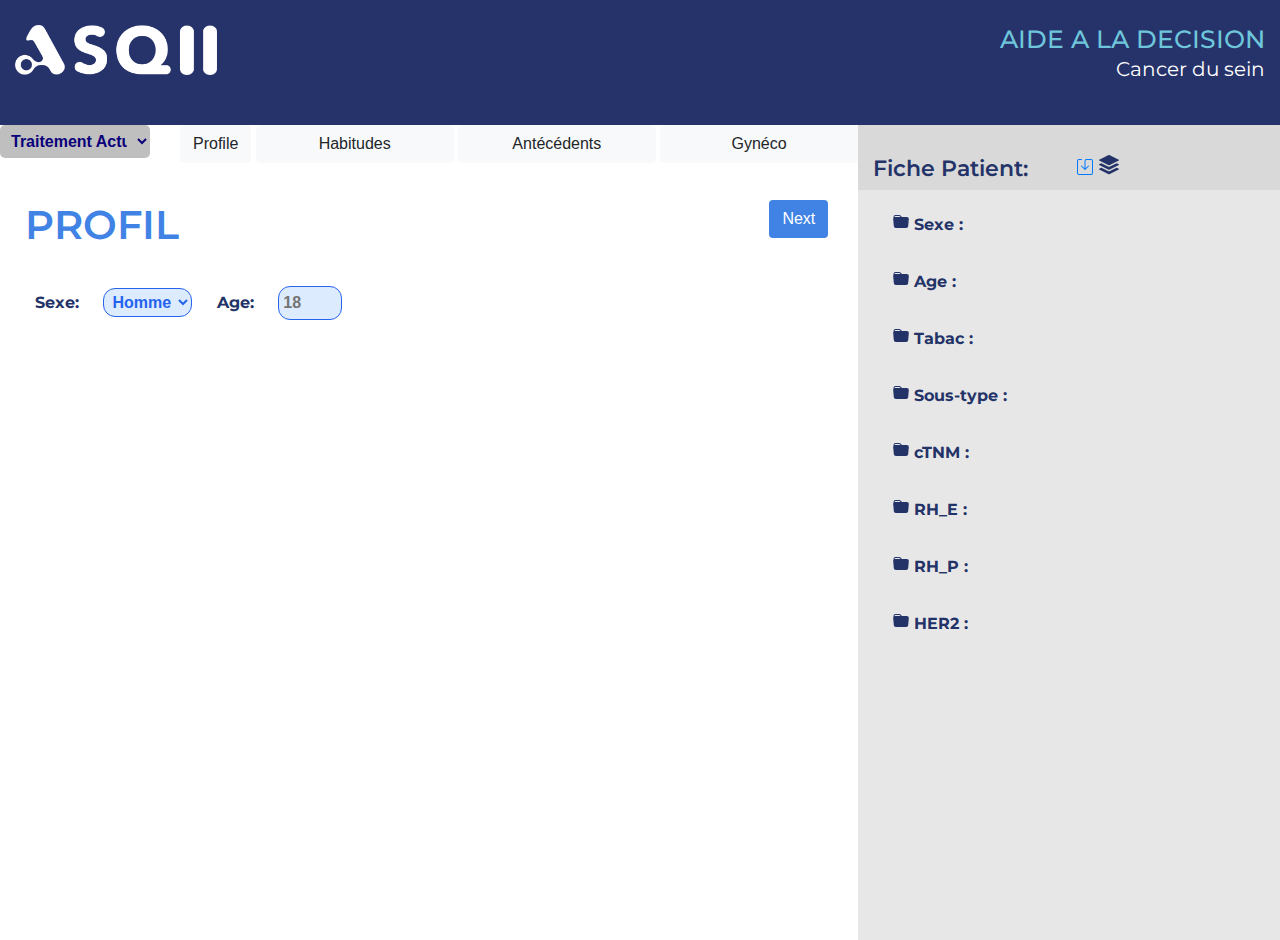
<file: front/oldPatient.html>
<!DOCTYPE html>
<html lang="en" dir="ltr">
  <head>
    <meta charset="utf-8" />
    <meta name="viewport" content="width=device-width, initial-scale=1" />
    <title>Aide a la Decision</title>
    <link rel="stylesheet" type="text/css" href="src/res/style/style.css" />
    <link href="https://fonts.googleapis.com/css?family=Montserrat" rel="stylesheet" />
    <link rel="stylesheet" href="src/res/style/bootstrap.min.css" />

    <!-- Js Imports -->
    <script type="src/js/Bootstrap/bootstrap.min.js"></script>
    <script type="src/js/Bootstrap/jquery-3.6.1.min.js"></script>
    <!-- Global JS Script File Import -->
    <script type="text/javascript" src="src/js/global.js"></script>

    <!-- Specific JS Scripts Import -->
    <script type="text/javascript" src="src/js/Custom/profil.js"></script>
    <script type="text/javascript" src="src/js/Custom/habitude.js"></script>
    <script type="text/javascript" src="src/js/Custom/antecedent.js"></script>
    <script type="text/javascript" src="src/js/Custom/gyneco.js"></script>
    <script type="text/javascript" src="src/js/Custom/chirurgie.js"></script>
    <script type="text/javascript" src="src/js/Custom/bilan.js"></script>
    <script type="text/javascript" src="src/js/Custom/examen.js"></script>
    <script type="text/javascript" src="src/js/Custom/biopsie.js"></script>
    <script type="text/javascript" src="src/js/Custom/bilan-pre.js"></script>
    <script type="text/javascript" src="src/js/Custom/clinique.js"></script>
    <script type="text/javascript" src="src/js/Custom/post_request_phase2.js"></script>
  </head>

  <body>
    <!-- Global div -->
    <div class="global">
      <!-- Global div -->

      <!-- Header -->
      <header>
        <div class="row">
          <div class="col-sm-8">
            <a href="index.html">
              <img src="draw/Asqii.png" alt height="50px" />
            </a>
          </div>
          <div class="col-sm-4">
            <p class="titre1">AIDE A LA DECISION</p>
            <p class="titre5">Cancer du sein</p>
          </div>
        </div>
      </header>

      <nav id="navbar">
        <div class="row">
          <div class="col-sm-8 saisie_header">
            <div>
              <select
                id="big-choice"
                onchange="changeNav();"
                style="background: #bfbfbf; color: #0a007a; border: none; border-radius: 5px; width: 150px; padding: 7px; margin-right: 15px"
              >
                <option value="1">Traitement Actuel</option>
                <option value="0">Traitement Initial</option>
              </select>
            </div>

            <!-- Pec Initial -->
            <div id="pec-in" class="row" hidden>
              <div class="scroll row saisie_header" style="overflow: auto; padding-left: 30px">
                <div>
                  <button id="clinique-h" class="btn btn-light col-sm-2" onclick="openOnglet(event, 'inti-clinique');">Clinique</button>
                  <button id="examen-h" class="btn btn-light col-sm-3" onclick="openOnglet(event, 'inti-examen-diagnostic');">
                    Examens Complémentaires
                  </button>
                  <button id="biopsie-h" class="btn btn-light col-sm-2" onclick="openOnglet(event, 'inti-biopsie');">Biopsie</button>
                  <button id="bilan-h" class="btn btn-light col-sm-2" onclick="openOnglet(event, 'inti-bilan-extension');">Bilan d'Extension</button>
                  <button id="PEC-h" class="btn btn-light col-sm-1" onclick="openOnglet(event, 'inti-PEC');">PEC</button>
                  <button id="chimio-h" class="btn btn-light col-sm-1" onclick="openOnglet(event, 'inti-chimio-o');" hidden>Chimio</button>
                  <button id="radio-h" class="btn btn-light col-sm-1" onclick="openOnglet(event, 'inti-radio-o');" hidden>Radio</button>
                  <button id="chirurgie-h" class="btn btn-light col-sm-1" onclick="openOnglet(event, 'inti-chirurgie-o');" hidden>Chirurgie</button>
                  <button id="hormo-h" class="btn btn-light col-sm-1" onclick="openOnglet(event, 'inti-hormo-o');" hidden>Hormo</button>
                </div>
              </div>
            </div>

            <!-- Pec Actuel -->
            <div id="pec-act" >
              <div class="scroll row saisie_header" style="overflow: auto; padding-left: 30px">
                <div>
                  <button id="profile-h" class="btn btn-light col-sm-2" onclick="openOnglet(event, 'profil')">Profile</button>
                  <button id="habitude-h" class="btn btn-light col-sm-2" onclick="openOnglet(event, 'habitudes')">Habitudes</button>
                  <button id="antecedent-h" class="btn btn-light col-sm-2" onclick="openOnglet(event, 'antecedents');">Antécédents</button>
                  <button id="gyneco-h" class="btn btn-light col-sm-2" onclick="openOnglet(event, 'gyneco');">Gynéco</button>
                  <button id="clinique-h" class="btn btn-light col-sm-2" onclick="openOnglet(event, 'clinique');">Clinique</button>
                  <button id="examen-h" class="btn btn-light col-sm-3" onclick="openOnglet(event, 'examen-diagnostic');">
                    Examens Complémentaires
                  </button>
                  <button id="biopsie-h" class="btn btn-light col-sm-2" onclick="openOnglet(event, 'biopsie');">Biopsie</button>
                  <button id="bilan-h" class="btn btn-light col-sm-2" onclick="openOnglet(event, 'bilan-extension');">Bilan d'Extension</button>
                  <button id="PEC-h" class="btn btn-light col-sm-1" onclick="openOnglet(event, 'PEC');">PEC</button>
                  <button id="chimio-h" class="btn btn-light col-sm-1" onclick="openOnglet(event, 'chimio-o');" hidden>Chimio</button>
                  <button id="radio-h" class="btn btn-light col-sm-1" onclick="openOnglet(event, 'radio-o');" hidden>Radio</button>
                  <button id="chirurgie-h" class="btn btn-light col-sm-1" onclick="openOnglet(event, 'chirurgie-o');" hidden>Chirurgie</button>
                  <button id="hormo-h" class="btn btn-light col-sm-1" onclick="openOnglet(event, 'hormo-o');" hidden>Hormo</button>
                  <button id="bilan-pre-h" class="btn btn-light col-sm-2" onclick="openOnglet(event, 'bilan-pre-o');">Bilan Préthérapautique</button>
                </div>
              </div>
            </div>
          </div>

          <!-- Nav Bar -->
          <!-- <nav id="navbar">
        <div class="row">
          <div class="col-sm-8" style="padding-left: 30px">
            <div class="scroll row saisie_header" style="overflow: auto">
              <div>
                <button id="profile-h" class="btn btn-light col-sm-2" onclick="openOnglet(event, 'profil')">Profile</button>
                <button id="habitude-h" class="btn btn-light col-sm-2" onclick="openOnglet(event, 'habitudes')">Habitudes</button>
                <button id="antecedent-h" class="btn btn-light col-sm-2" onclick="openOnglet(event, 'antecedents');">Antécédents</button>
                <button id="gyneco-h" class="btn btn-light col-sm-2" onclick="openOnglet(event, 'gyneco');">Gynéco</button>
                <button id="clinique-h" class="btn btn-light col-sm-2" onclick="openOnglet(event, 'clinique');">Clinique</button>
                <button id="examen-h" class="btn btn-light col-sm-3" onclick="openOnglet(event, 'examen-diagnostic');">
                  Examens Complémentaires
                </button>
                <button id="biopsie-h" class="btn btn-light col-sm-2" onclick="openOnglet(event, 'biopsie');">Biopsie</button>
                <button id="bilan-h" class="btn btn-light col-sm-2" onclick="openOnglet(event, 'bilan-extension');">Bilan d'Extension</button>
                <button id="PEC-h" class="btn btn-light col-sm-1" onclick="openOnglet(event, 'PEC');">PEC</button>
                <button id="chimio-h" class="btn btn-light col-sm-1" onclick="openOnglet(event, 'chimio-o');" hidden>Chimio</button>
                <button id="radio-h" class="btn btn-light col-sm-1" onclick="openOnglet(event, 'radio-o');" hidden>Radio</button>
                <button id="chirurgie-h" class="btn btn-light col-sm-1" onclick="openOnglet(event, 'chirurgie-o');" hidden>Chirurgie</button>
                <button id="hormo-h" class="btn btn-light col-sm-1" onclick="openOnglet(event, 'hormo-o');" hidden>Hormo</button>
                <button id="bilan-pre-h" class="btn btn-light col-sm-2" onclick="openOnglet(event, 'bilan-pre-o');">Bilan Préthérapautique</button>
              </div>
            </div>
          </div> -->

          <!-- Fiche Paitent -->
          <div class="col-sm-2 lecture_header">
            <h4 class="titre4">Fiche Patient:</h4>
          </div>
          <div class="col-sm-2 lecture_header">
            <h4 class="icone">
              <a href="index_save.php"
                ><svg xmlns="http://www.w3.org/2000/svg" width="16" height="16" fill="currentColor" class="bi bi-save" viewBox="0 0 16 16">
                  <path
                    d="M2 1a1 1 0 0 0-1 1v12a1 1 0 0 0 1 1h12a1 1 0 0 0 1-1V2a1 1 0 0 0-1-1H9.5a1 1 0 0 0-1 1v7.293l2.646-2.647a.5.5 0 0 1 .708.708l-3.5 3.5a.5.5 0 0 1-.708 0l-3.5-3.5a.5.5 0 1 1 .708-.708L7.5 9.293V2a2 2 0 0 1 2-2H14a2 2 0 0 1 2 2v12a2 2 0 0 1-2 2H2a2 2 0 0 1-2-2V2a2 2 0 0 1 2-2h2.5a.5.5 0 0 1 0 1H2z"
                  /></svg
              ></a>

              <svg xmlns="http://www.w3.org/2000/svg" width="20" height="20" fill="currentColor" class="bi bi-stack" viewBox="0 0 16 16">
                <path
                  d="m14.12 10.163 1.715.858c.22.11.22.424 0 .534L8.267 15.34a.598.598 0 0 1-.534 0L.165 11.555a.299.299 0 0 1 0-.534l1.716-.858 5.317 2.659c.505.252 1.1.252 1.604 0l5.317-2.66zM7.733.063a.598.598 0 0 1 .534 0l7.568 3.784a.3.3 0 0 1 0 .535L8.267 8.165a.598.598 0 0 1-.534 0L.165 4.382a.299.299 0 0 1 0-.535L7.733.063z"
                />
                <path
                  d="m14.12 6.576 1.715.858c.22.11.22.424 0 .534l-7.568 3.784a.598.598 0 0 1-.534 0L.165 7.968a.299.299 0 0 1 0-.534l1.716-.858 5.317 2.659c.505.252 1.1.252 1.604 0l5.317-2.659z"
                />
              </svg>
            </h4>
          </div>
        </div>
      </nav>
      <!--End Nav Bar -->

      <section id="form-fiche">
        <!-- Global Section divs -->
        <div class="row">
          <div class="col-sm-8">
            <div class="container">
              <div class="row">
                <div class="col-sm-12 saisie_section">
                  <!-- form of onglet -->

                  <!-- Profil Onglet -->
                  <div id="profil" class="onglet">
                    <!-- Title -->
                    <div class="sub_title">
                      <div class="row">
                        <div class="col-sm-10">
                          <h2 class="titre_champ">Profil</h2>
                        </div>
                        <div class="col-sm-2 text-right">
                          <button
                            type="button"
                            class="btn btn-next"
                            name="button"
                            onclick="navigate('profil', 'habitude-h', 'sexe-display','age-display');"
                          >
                            Next
                          </button>
                        </div>
                      </div>
                    </div>
                    <!--End  Title -->

                    <label id="sexe">Sexe: </label>
                    <select id="sexe-select" name="sexe" required>
                      <option value="Homme">Homme</option>
                      <option value="Femme">Femme</option>
                    </select>
                    <label id="age-label">Age: </label>
                    <input id="age" type="number" name="age" placeholder="18" max="85" min="18" required />
                  </div>
                  <!-- End Profil Onglet -->

                  <!-- Habitudes Onglet -->

                  <div id="habitudes" class="onglet">
                    <!-- Title -->
                    <div class="sub_title">
                      <div class="row">
                        <div class="col-sm-10">
                          <h2 class="titre_champ">Habitudes</h2>
                        </div>
                        <div class="col-sm-2 text-right">
                          <button type="button" class="btn btn-next" name="button" onclick="nav();">Next</button>
                        </div>
                      </div>
                    </div>
                    <!--End  Title -->

                    <label id="tabac-label">Tabac: </label>
                    <select id="tabac" onchange="enableMutliTabac(this);" multiple>
                      <option value="0">Non Précisé</option>
                      <option value="1">Non</option>
                      <option value="2">Tabagisme Actif</option>
                      <option value="3">Cigarette Electronique</option>
                      <option value="4">Chicha</option>
                      <option value="5">Neffa</option>
                      <option value="6">Tabouna</option>
                    </select>

                    <div id="tabac-nav">
                      <nav id="navbar-b">
                        <div class="row">
                          <div class="col-sm-10" style="margin-top: 30px; margin-left: 30px">
                            <div class="scroll row sub-saisie_header" style="overflow: auto">
                              <button id="non-o-h" class="btn btn-light col-sm-3 nav-btn" onclick="openSubOnglet(event, 'non-o')" hidden>Non</button>
                              <button id="tabac-act-o-h" class="btn btn-light col-sm-3 nav-btn" onclick="openSubOnglet(event, 'tabac-act-o');" hidden>
                                Tabagimse Actif
                              </button>
                              <button id="cig-o-h" class="btn btn-light col-sm-3 nav-btn" hidden>Cigarette Electronique</button>
                              <button id="chich-o-h" class="btn btn-light col-sm-3 nav-btn" onclick="openSubOnglet(event, 'chich-o');" hidden>
                                Chicha
                              </button>
                              <button id="nef-o-h" class="btn btn-light col-sm-3 nav-btn" onclick="openSubOnglet(event, 'nef-o');" hidden>
                                Neffa
                              </button>
                              <button id="tabou-o-h" class="btn btn-light col-sm-3 nav-btn" onclick="openSubOnglet(event, 'tabou-o');" hidden>
                                Tabouna
                              </button>
                            </div>
                          </div>
                        </div>
                      </nav>

                      <!-- Tabagisme Passif -->
                      <div id="non-o" class="sub-onglet" style="box-shadow: 0 0 10px rgba(0, 0, 0, 0.5)" hidden>
                        <label id="passif-label">Tabagisme passif : </label>
                        <select id="passif">
                          <option value="Non">Non</option>
                          <option value="Non">Oui</option>
                        </select>
                      </div>

                      <!-- Tabagisme Active -->
                      <div id="tabac-act-o" class="sub-onglet" style="box-shadow: 0 0 10px rgba(0, 0, 0, 0.5)" hidden>
                        <label id="paquetannee-label">Paquet-année: </label>
                        <input id="paquetannee" type="number" min="1" max="50" placeholder="Paquet-année" />
                        <label id="tab-sevrage-label">Sevrage: </label>
                        <select id="tab-Sevrage" onchange="enablePeriode(this); enableSevPeriode();">
                          <option value="non">Non</option>
                          <option value="oui">Oui</option>
                        </select>
                        <label id="t-periode-label" hidden>Periode: </label>
                        <select id="t-periode" hidden onchange="enableSevPeriode()">
                          <option value="0">&lt; 1 ans</option>
                          <option value="1">&gt; 1 ans</option>
                        </select>
                        <label id="t-sev-label" hidden>Année : </label>
                        <input id="t-sev" type="number" min="1" max="50" placeholder="Année" hidden />
                      </div>

                      <!-- chcihca -->
                      <div id="chich-o" class="sub-onglet" style="box-shadow: 0 0 10px rgba(0, 0, 0, 0.5)" hidden>
                        <label id="chicha-label">Chicha Par Jour: </label>
                        <input id="chicha" type="number" min="1" max="50" placeholder="1" />
                        <label id="chic-sevrage-label">Sevrage: </label>
                        <select id="chic-Sevrage" onchange="enablePeriode(this); enableSevPeriode();">
                          <option value="non">Non</option>
                          <option value="oui">Oui</option>
                        </select>
                        <label id="chic-periode-label" hidden>Periode: </label>
                        <select id="chic-periode" hidden onchange="enableSevPeriode()">
                          <option value="0">&lt; 1 ans</option>
                          <option value="1">&gt; 1 ans</option>
                        </select>
                        <label id="chic-sev-label" hidden>Année : </label>
                        <input id="chic-sev" type="number" min="1" max="50" placeholder="Année" hidden />
                      </div>

                      <!-- Neffa -->
                      <div id="nef-o" class="sub-onglet" style="box-shadow: 0 0 10px rgba(0, 0, 0, 0.5)" hidden>
                        <label id="neffa-label">Date Début : </label>
                        <input id="neffa" type="date" />
                        <label id="nef-sevrage-label">Sevrage: </label>
                        <select id="nef-Sevrage" onchange="enablePeriode(this); enableSevPeriode();">
                          <option value="non">Non</option>
                          <option value="oui">Oui</option>
                        </select>
                        <label id="nef-periode-label" hidden>Periode: </label>
                        <select id="nef-periode" hidden onchange="enableSevPeriode()">
                          <option value="0">&lt; 1 ans</option>
                          <option value="1">&gt; 1 ans</option>
                        </select>
                        <label id="nef-sev-label" hidden>Année : </label>
                        <input id="nef-sev" type="number" min="1" max="50" placeholder="Année" hidden />
                      </div>

                      <!-- Tabouna -->
                      <div id="tabou-o" class="sub-onglet" style="box-shadow: 0 0 10px rgba(0, 0, 0, 0.5)" hidden>
                        <label id="tabou-sevrage-label">Sevrage: </label>
                        <select id="tabou-Sevrage" onchange="enablePeriode(this); enableSevPeriode();">
                          <option value="non">Non</option>
                          <option value="oui">Oui</option>
                        </select>
                        <label id="tabou-periode-label" hidden>Periode: </label>
                        <select id="tabou-periode" hidden onchange="enableSevPeriode()">
                          <option value="0">&lt; 1 ans</option>
                          <option value="1">&gt; 1 ans</option>
                        </select>
                        <label id="tabou-sev-label" hidden>Année : </label>
                        <input id="tabou-sev" type="number" min="1" max="50" placeholder="Année" hidden />
                      </div>
                    </div>
                    <!-- End Nav Tabac -->

                    <label id="alcool-label">Alcool: </label>
                    <select id="alcool" onchange="disableAlcSev(this)">
                      <option value="">Non</option>
                      <option value="occ">Occationel</option>
                      <option value="chron">Chronique</option>
                    </select>
                    <label id="periode-label" hidden>Periode : </label>
                    <input id="periode" type="number" min="1" max="50" placeholder="Année" hidden />
                    <label id="a-sevrage-label" hidden>Sevrage: </label>
                    <select id="a-sevrage" hidden onchange="enablePeriode(this)">
                      <option value="non">Non</option>
                      <option value="oui">Oui</option>
                    </select>
                    <label id="a-p-label" hidden>Periode: </label>
                    <select id="a-p" hidden onchange="enablePeriode(this)">
                      <option value="0">&lt; 1 ans</option>
                      <option value="1">&gt; 1 ans</option>
                    </select>
                    <label id="a-sev-label" hidden>Année : </label>
                    <input id="a-sev" type="number" min="1" max="50" placeholder="Année" hidden />
                    <br />
                    <br />
                    <label id="alimentation-label">Régime Alimentaire: </label>
                    <select id="regime-alimentaire">
                      <option value="non-id">Non Identifiable</option>
                      <option value="Riche en graisse et pauvre en protéine et fibres">Riche en graisse et pauvre en protéine et fibres</option>
                      <option value="équilibré">Equilibré</option>
                    </select>
                    <br />
                    <br />
                    <label id="activ-label">Activité Physique: </label>
                    <select id="activ" onchange="enableActiv()">
                      <option value="non">Non</option>
                      <option value="oui">Oui</option>
                    </select>
                    <label id="activ-type-label" hidden> Type : </label>
                    <select id="activ-type" hidden>
                      <option value="0">Occationel</option>
                      <option value="1">Quotidienne</option>
                    </select>
                    <br />
                    <br />
                    <label id="proff-label">Profession: </label>
                    <input id="proff" type="text" placeholder="Profession" />
                  </div>

                  <!-- End Habitudes Onglet -->

                  <!-- Antécedents Onglet -->
                  <div id="antecedents" class="onglet">
                    <!-- Title -->
                    <div class="sub_title">
                      <div class="row">
                        <div class="col-sm-10">
                          <h2 class="titre_champ">Antécédents</h2>
                        </div>
                        <div class="col-sm-2 text-right">
                          <button type="button" class="btn btn-next" name="button" onclick="nav2();">Next</button>
                        </div>
                        <!--End Title -->
                      </div>
                    </div>
                    <label id="atcd-med-label"> Antécédents médicaux :</label>
                    <select size="4" id="atcd-med" multiple onchange="enableAutre(this)">
                      <option value="hta">HTA</option>
                      <option value="diabete">Diabète</option>
                      <option value="cardiaque">Insuffisance Cardiaque</option>
                      <option value="autre">Autre</option>
                    </select>
                    <!-- Autre Text Field  -->
                    <label id="atcd-med-autre-label" for="atcd-med-autre" hidden> Autre :</label>
                    <input id="atcd-med-autre" type="text" placeholder="" hidden />

                    <br />
                    <label id="atcd-chirugie"> Antécédents Chirurgie mammaire :</label>
                    <select id="mamm" onchange="enableChirMam(this)">
                      <option value="">Non</option>
                      <option value="1">Pathologie bénigne mammaire</option>
                      <option value="2">Pathologie maligne mammaire</option>
                    </select>

                    <div id="maam-ch">
                      <nav id="navbar-b">
                        <div class="row">
                          <div class="col-sm-10" style="margin-top: 30px; margin-left: 30px">
                            <div class="scroll row sub-saisie_header" style="overflow: auto">
                              <button id="benigne-o-h" class="btn btn-light col-sm-3 nav-btn" onclick="openSubOnglet(event, 'benigne-o')" hidden>
                                Pathologie bénigne mammaire
                              </button>
                              <button id="maligne-o-h" class="btn btn-light col-sm-3 nav-btn" onclick="openSubOnglet(event, 'maligne-o');" hidden>
                                Pathologie maligne mammaire
                              </button>
                            </div>
                          </div>
                        </div>
                      </nav>

                      <!-- Benigne -->
                      <div id="benigne-o" class="sub-onglet" style="box-shadow: 0 0 10px rgba(0, 0, 0, 0.5)" hidden>
                        <label id="detail-path-label" for="thorac-date"> Détails de la Pathologie :</label>
                        <select id="detail-path" onchange="enableAutre(this)">
                          <option value=""></option>
                          <option value="1">Adénofibronme</option>
                          <option value="2">DFK</option>
                          <option value="3">Mastopathie Complexe</option>
                          <option value="4">Non Précisée</option>
                          <option value="autre">Autre</option>
                        </select>

                        <!-- Autre Text Field  -->
                        <label id="detail-path-autre-label" for="detail-path-autre" hidden> Autre :</label>
                        <input id="detail-path-autre" type="text" placeholder="" hidden />
                      </div>
                      <!--End Benigne -->

                      <!-- Maligne -->
                      <div id="maligne-o" class="sub-onglet" style="box-shadow: 0 0 10px rgba(0, 0, 0, 0.5)" hidden>
                        <label id="detail-path-label" for="thorac-date"> Détails de la Pathologie :</label>
                        <select id="detail-path-ben" onchange="enableAutre(this)">
                          <option value=""></option>
                          <option value="1">Carsinome canalaire infiltrant</option>
                          <option value="2">Carsinome lobulaire infiltrant</option>
                          <option value="3">Carsinome mixte</option>
                          <option value="autre">Autre</option>
                        </select>

                        <!-- Autre Text Field  -->

                        <label id="detail-path-ben-autre-label" for="detail-path-ben-autre" hidden> Autre :</label>
                        <input id="detail-path-ben-autre" type="text" placeholder="" hidden />
                        <br />
                        <br />
                        <label id="trait-label" for="thorac-vol"> Traitement reçu :</label>
                        <select id="trait" onchange="EnableOptions() ; enableProtoMal();" multiple size="3">
                          <option value="1">Chimiotherapie</option>
                          <option value="2">Radiotherapie</option>
                          <option value="3">Hormonothérapie</option>
                        </select>

                        <div>
                          <nav id="navbar-b">
                            <div class="row">
                              <div class="col-sm-10" style="margin-top: 30px; margin-left: 30px">
                                <div class="scroll row sub-saisie_header" style="overflow: auto">
                                  <button id="chimio-p-h" class="btn btn-light col-sm-2 nav-btn" onclick="openSubSubOnglet(event, 'chimio-p')" hidden>
                                    Chimiothérapie
                                  </button>
                                  <button id="radio-p-h" class="btn btn-light col-sm-2 nav-btn" onclick="openSubSubOnglet(event, 'radio-p');" hidden>
                                    Radiothérapie
                                  </button>
                                  <button id="hormo-p-h" class="btn btn-light col-sm-2 nav-btn" onclick="openSubSubOnglet(event, 'hormo-p');" hidden>
                                    Hormonothérapie
                                  </button>
                                </div>
                              </div>
                            </div>
                          </nav>

                          <!-- If Chimiotherapie -->
                          <div id="chimio-p" class="sub-sub-onglet" style="box-shadow: 0 0 10px rgba(0, 0, 0, 0.5)" hidden>
                            <h4 id="chimio-title">Chimiothérapie :</h4>
                            <label id="proto-label" for="thorac-vol"> Protocole :</label>
                            <select id="proto" onchange="enableAutre(this)" onclick="EnableOptions()">
                              <option value=""></option>
                              <option value="1">Anthracyclines</option>
                              <option value="autre">Autre</option>
                            </select>
                            <label id="proto-autre-label" for="proto-autre" hidden> Autre :</label>
                            <input type="text" id="proto-autre" hidden />
                            <label id="dose-cumu-label" for="dose-cumu"> Dose cumulée (mg/m²) :</label>
                            <input type="number" id="dose-cumu" />
                            <br />
                            <label id="date-deb-label" for="date-deb"> Date Début :</label>
                            <input type="date" id="date-deb" />
                            <label id="date-fin-label" for="date-fin"> Date Fin :</label>
                            <input type="date" id="date-fin" />
                          </div>

                          <!-- If Radiotherapie -->
                          <div id="radio-p" class="sub-sub-onglet" style="box-shadow: 0 0 10px rgba(0, 0, 0, 0.5)" hidden>
                            <h4 id="radio-title">Radiothérapie :</h4>
                            <label id="dose-label" for="dose-cumu"> Dose (Gy) :</label>
                            <input type="number" id="dose" placehoder="Gy" />
                            <br />
                            <label id="vol-label" for="vol-cumu"> Volume :</label>
                            <input type="text" id="vol" />
                            <br />
                            <label id="ddf-label" for="ddf"> DDF :</label>
                            <input type="date" id="ddf" />
                            <br />
                          </div>

                          <!-- If Hormonothérapie -->
                          <div id="hormo-p" class="sub-sub-onglet" style="box-shadow: 0 0 10px rgba(0, 0, 0, 0.5)" hidden>
                            <h4 id="radio-title">Hormonothérapie :</h4>
                            <label id="ht-label" for="ht"> Type :</label>
                            <select id="ht">
                              <option value=""></option>
                              <option value="0">Tamoxigène</option>
                              <option value="1">Anti-aromatase</option>
                            </select>
                            <br />
                            <label id="castra-label" for="castra"> Castration :</label>
                            <select id="castra" onchange="enableCastra(this)">
                              <option value=""></option>
                              <option value="0">Non</option>
                              <option value="1">Oui</option>
                            </select>
                            <label id="cast-type-label" for="cast-type" hidden> Type :</label>
                            <select id="cast-type" hidden>
                              <option value=""></option>
                              <option value="0">Chirurgicale</option>
                              <option value="1">Chimique</option>
                              <option value="2">Radique</option>
                            </select>
                            <br />
                          </div>
                        </div>
                      </div>
                    </div>

                    <!--End Maligne -->

                    <label for="atcd-RT-de-thorax"> Antécédents de Radiotherapie thoracique :</label>
                    <select id="atcd-RT-de-thorax" onchange="disableThoraxOptions(this)">
                      <option value=""></option>
                      <option value="0">Non</option>
                      <option value="1">Oui</option>
                    </select>
                    <br class="ant-r-br" hidden />
                    <label id="th-date-label" for="thorac-date" hidden> Date :</label>
                    <input id="thorac-date" type="date" placeholder="" hidden />
                    <br class="ant-r-br" hidden />
                    <label id="th-vol-label" for="thorac-vol" hidden> Volume Cible :</label>
                    <input id="thorac-vol" type="text" placeholder="Volume" hidden />
                    <br class="ant-r-br" hidden />
                    <label id="th-dose-label" for="thorac-dose" hidden> Dose :</label>
                    <input id="thorac-dose" type="number" placeholder="Gy" hidden />
                    <br />
                    <label> Antécédents Familiaux :</label>
                    <select id="atcd-fam" onchange="blockNext(this);">
                      <option value=""></option>
                      <option value="0">Non</option>
                      <option value="1">Oui</option>
                    </select>
                    <br />
                    <br />
                    <label id="type-cancer-label" for="type-cancer" hidden> Type de Cancer :</label>
                    <select id="type-cancer" size="4" style="height: 34pt margin-top=15px" multiple onchange="enableAutre(this)" hidden>
                      <option value="Aucun">Aucun</option>
                      <option value="Sein">Sein</option>
                      <option value="Ovaire">Ovaire</option>
                      <option value="Pancréas">Pancréas</option>
                      <option value="Prostate">Prostate</option>
                      <option value="Cerveau">Cerveau</option>
                      <option value="Poumon">Poumon</option>
                      <option value="Lymphome de Hodgkin">Lymphome de Hodgkin</option>
                      <option value="Colorectal">Colorectal</option>
                      <option value="Gastrique">Gastrique</option>
                      <option value="Hépatobiliaire">Hépatobiliaire</option>
                      <option value="autre">Autre</option>
                    </select>
                    <!-- Autre Text Field  -->
                    <label id="type-cancer-autre-label" for="type-cancer-autre" hidden> Autre :</label>
                    <input id="type-cancer-autre" type="text" placeholder="" hidden />
                    <br />
                    <label id="enquete-label" for="enquete" hidden>Enquête Génétique : </label>
                    <select id="enquete" onchange="disableEnqOptions(this)" hidden>
                      <option value=""></option>
                      <option value="Non">Non précisé</option>
                      <option value="Non">Non faite</option>
                      <option value="Oui">Faite</option>
                    </select>
                    <label for="result" id="result-label" hidden>Résultat :</label>
                    <select id="result" hidden onchange="enableAutre(this)">
                      <option value="Non">Pas de mutation BRCA</option>
                      <option value="Oui">Mutation BRCA</option>
                      <option value="autre">Autre</option>
                    </select>
                    <br />
                    <label id="result-autre-label" for="result-autre" hidden> Autre :</label>
                    <input id="result-autre" type="text" placeholder="" hidden />
                    <br />
                    <label id="autre-label" for="autre-homme"> Remarques :</label>
                    <input id="autre-homme" type="text-area" placeholder="" />
                  </div>
                  <!-- End Antécedents Onglet -->

                  <!--  Gynéco Onglet -->
                  <div id="gyneco" class="onglet">
                    <!-- Title -->
                    <div class="sub_title">
                      <div class="row">
                        <div class="col-sm-10">
                          <h2 class="titre_champ">Gynéco</h2>
                        </div>
                        <div class="col-sm-2 text-right">
                          <button type="button" id="gyn-next" class="btn btn-next" name="button" onclick="nav3();">Next</button>
                        </div>
                      </div>
                    </div>
                    <!--End Title -->

                    <label id="gestie">Gestité Parité : </label>
                    <label id="G-label" for="thorac-dose"> G</label>
                    <input id="G" type="number" placeholder="" />
                    <label id="P-label" for="thorac-dose"> P</label>
                    <input id="P" type="number" placeholder="" />
                    <br />
                    <label id="age-régle">Age de Premières Règles : </label>
                    <input id="age-regle" type="text" placeholder="Age de Premières Règles" />
                    <br />
                    <!-- Calculate this value from previous inputs-->
                    <label id="menopausique-label">Statut Ménopausique : </label>
                    <select id="menopose" onchange="disableStatutMeno(this)">
                      <option value=""></option>
                      <option value="Non Ménoposée">Non Ménopausée</option>
                      <option value="PériMénoposée">PériMénopausée</option>
                      <option value="Ménoposée">Ménopausée</option>
                    </select>
                    <label for="age-m" id="age-m-label" hidden>Age Ménopause :</label>
                    <input type="text" id="age-m" placeholder="Année" hidden />
                    <label for="ddr" id="ddr-label" hidden>DDR :</label>
                    <input type="date" id="ddr" hidden />
                    <br />
                    <label for="dosage-option" id="dosage-label" hidden>Dosages_hormonaux_FSH_E2 :</label>
                    <select id="dosage-option" hidden>
                      <option value="2">Non Fait</option>
                      <option value="0">Compatible avec une ménoapuse</option>
                      <option value="1">Non compatible avec une ménoapuse</option>
                    </select>
                    <br />
                    <label id="">Allaitement :</label>
                    <select id="align-option" onchange="disableAllait(this)">
                      <!-- <option value=""> Non Concerné </option> -->
                      <option value="0">Non</option>
                      <option value="1">Oui</option>
                    </select>
                    <label id="allait-periode-label" hidden>Période :</label>
                    <input type="text" id="allait-periode" placeholder="Months" hidden />
                    <br />
                    <label id="">Contraception :</label>
                    <select id="contra-option" onchange="disableContra(this)">
                      <option value="0">Non</option>
                      <option value="1">Contraception Mécanique</option>
                      <option value="2">Contraception Hormonale</option>
                      <option value="3">Contraception Mixte</option>
                    </select>
                    <label id="contra-periode-label" hidden>Période :</label>
                    <input type="text" id="contra-periode" placeholder="Année" hidden />
                    <br />
                    <label for="age-grossesse" id="age-grossesse-label">Age Première Grossesse :</label>
                    <input id="age-grossesse" type="text" placeholder="Age Première Grossesse" />
                    <br />
                    <label id="grossesse-label">Grossesse :</label>
                    <select id="grossesse-option" onchange="enableSA()">
                      <option value=""></option>
                      <option value="0">Non</option>
                      <option value="1">Oui</option>
                    </select>
                    <label id="sa-label" hidden>SA :</label>
                    <input type="number" id="sa" placeholder="Semaine" hidden />
                    <br />
                    <label id="stimul-label">Stimulation Ovarienne :</label>
                    <select id="stimul-option" onchange="disableProd(this)">
                      <option value="0">Non</option>
                      <option value="1">Oui</option>
                    </select>
                    <label id="prod-label" hidden>Molécule :</label>
                    <input type="text" id="stimul-prod" placeholder="Produit" hidden />
                  </div>
                  <!-- End Gynéco Onglet -->

                  <!--  Clinique Onglet -->

                  <div id="clinique" class="onglet">
                    <!-- Title -->
                    <div class="row">
                      <div class="col-sm-10">
                        <h2 class="titre_champ">Clinique</h2>
                      </div>
                      <div class="col-sm-2 text-right">
                        <button type="button" id="clin-next" class="btn btn-next" name="button" onclick="nav4();">Next</button>
                      </div>
                    </div>
                    <!--End Title -->
                    <label> Examen Général :</label>
                    <textarea id="ex-gen"></textarea>
                    <br />
                    <br />
                    <label> Localisation :</label>
                    <select id="locali" multiple size="2" onchange="enableClinNav(this)">
                      <option value="1">Sein Droit</option>
                      <option value="2">Sein Gauche</option>
                    </select>
                    <br />
                    <br />

                    <div id="clini-nav">
                      <nav id="navbar-b">
                        <div class="row">
                          <div class="col-sm-10" style="margin-top: 30px; margin-left: 30px">
                            <div class="scroll row sub-saisie_header" style="overflow: auto">
                              <button id="sein-g-o-h" class="btn btn-light col-sm-3 nav-btn" onclick="openSubOnglet(event, 'sein-g-o');" hidden>
                                Sein Droit
                              </button>
                              <button id="sein-d-o-h" class="btn btn-light col-sm-3 nav-btn" onclick="openSubOnglet(event, 'sein-d-o');" hidden>
                                Sein Gauche
                              </button>
                            </div>
                          </div>
                        </div>
                      </nav>

                      <!-- Sein Droit -->
                      <div id="sein-g-o" class="sub-onglet" style="box-shadow: 0 0 10px rgba(0, 0, 0, 0.5)" hidden>
                        <label> Signes Fonctionnels :</label>
                        <select id="signe-associes" onchange="enableAutre(this)" multiple>
                          <option value="1">Douleur</option>
                          <option value="2">Nodules mammaires</option>
                          <option value="3">Modifications Cutanées</option>
                          <option value="5">Ecoulement</option>
                          <option value="5">Adénopathies</option>
                          <option value="autre">Autres</option>
                        </select>
                        <!-- Autre Text Field  -->
                        <label id="signe-associes-autre-label" for="signe-associes-autre" hidden> Autre :</label>
                        <input id="signe-associes-autre" type="text" placeholder="" hidden />
                        <br />
                        <br />
                        <div style="padding-top: 30px; padding-left: 15px">
                          <h2>cTNM :</h2>
                          <br />
                          <label id="description-t-label"> Description T: </label>
                          <select id="description-t-option" required>
                            <option value=""></option>
                            <option value="Extension à la paroi thoracique (côtes, muscles intercostaux) en excluant les muscles pectoraux">
                              Extension à la paroi thoracique (côtes, muscles intercostaux) en excluant les muscles pectoraux
                            </option>
                            <option
                              value="Œdème (y compris peau d’orange) et/ou ulcération de la peau du sein, et/ou nodules de perméation situés sur la peau du même sein"
                            >
                              Œdème (y compris peau d’orange) et/ou ulcération de la peau du sein, et/ou nodules de perméation situés sur la peau du
                              même sein
                            </option>
                            <option
                              value="Extension à la paroi thoracique avec œdème et/ou ulcération de la peau du sein, et/ou nodules de perméation situés sur la peau du même sein"
                            >
                              Extension à la paroi thoracique avec œdème et/ou ulcération de la peau du sein, et/ou nodules de perméation situés sur
                              la peau du même sein
                            </option>
                            <option value="Œdème/érythème atteignant plus du 1/3 du sein">Œdème/érythème atteignant plus du 1/3 du sein</option>
                            <option value="Examen normal">Examen normal</option>
                            <option value="Maladie du Paget du mamelon<">Maladie du Paget du mamelon</option>
                            <option value="Tumeur palpable">Tumeur palpable</option>
                          </select>
                          <br />
                          <label id="t">Taille: </label>
                          <input id="taille-tumeur" type="number" min="1" max="10" placeholder="Mm" required />
                          <br />
                          <br />
                          <label for="siege-tumoral">Siège tumoral :</label>
                          <select name="siege-tumoral" id="siege-tumoral" multiple size="3" style="width: auto; height: auto">
                            <option value="QIE">QIE</option>
                            <option value="QSE">QSE</option>
                            <option value="QII">QII</option>
                            <option value="QSI">QSI</option>
                            <option value="Central">Centrale</option></select
                          ><br />
                          <label id="description-n-label"> Description N : </label>
                          <select id="description-n-option" required>
                            <option value=""></option>
                            <option value="N0">Absence de métastase ganglionnaire</option>
                            <option value="N1">Ganglions Axillaire Mobile</option>
                            <option value="N2">Ganglions Axillaire Fixe</option>
                            <option value="N3">Ganglions Sus-claviculaire</option></select
                          ><br />

                          <br />
                        </div>
                      </div>
                      <!-- End Sein Gauche -->

                      <!-- Sein Gauche -->
                      <div id="sein-d-o" class="sub-onglet" style="box-shadow: 0 0 10px rgba(0, 0, 0, 0.5)" hidden>
                        <label> Signes Fonctionnels :</label>
                        <select id="signe-associes" onchange="enableAutre(this)" multiple>
                          <option value="1">Douleur</option>
                          <option value="2">Nodules mammaires</option>
                          <option value="3">Modifications Cutanées</option>
                          <option value="5">Ecoulement</option>
                          <option value="5">Adénopathies</option>
                          <option value="autre">Autres</option>
                        </select>
                        <!-- Autre Text Field  -->
                        <label id="signe-associes-autre-label" for="signe-associes-autre" hidden> Autre :</label>
                        <input id="signe-associes-autre" type="text" placeholder="" hidden />
                        <br />
                        <br />
                        <div style="padding-top: 30px; padding-left: 15px">
                          <h2>cTNM :</h2>
                          <br />
                          <label id="description-t-label"> Description T: </label>
                          <select id="description-t-option" required>
                            <option value=""></option>
                            <option value="Extension à la paroi thoracique (côtes, muscles intercostaux) en excluant les muscles pectoraux">
                              Extension à la paroi thoracique (côtes, muscles intercostaux) en excluant les muscles pectoraux
                            </option>
                            <option
                              value="Œdème (y compris peau d’orange) et/ou ulcération de la peau du sein, et/ou nodules de perméation situés sur la peau du même sein"
                            >
                              Œdème (y compris peau d’orange) et/ou ulcération de la peau du sein, et/ou nodules de perméation situés sur la peau du
                              même sein
                            </option>
                            <option
                              value="Extension à la paroi thoracique avec œdème et/ou ulcération de la peau du sein, et/ou nodules de perméation situés sur la peau du même sein"
                            >
                              Extension à la paroi thoracique avec œdème et/ou ulcération de la peau du sein, et/ou nodules de perméation situés sur
                              la peau du même sein
                            </option>
                            <option value="Œdème/érythème atteignant plus du 1/3 du sein">Œdème/érythème atteignant plus du 1/3 du sein</option>
                            <option value="Examen normal">Examen normal</option>
                            <option value="Maladie du Paget du mamelon<">Maladie du Paget du mamelon</option>
                            <option value="Tumeur palpable">Tumeur palpable</option>
                          </select>
                          <br />
                          <label id="t">Taille: </label>
                          <input id="taille-tumeur" type="number" min="1" max="10" placeholder="Mm" required />
                          <br />
                          <br />
                          <label for="siege-tumoral">Siège tumoral :</label>
                          <select name="siege-tumoral" id="siege-tumoral" multiple size="3" style="width: auto; height: auto">
                            <option value="QIE">QIE</option>
                            <option value="QSE">QSE</option>
                            <option value="QII">QII</option>
                            <option value="QSI">QSI</option>
                            <option value="Central">Centrale</option></select
                          ><br />
                          <label id="description-n-label"> Description N : </label>
                          <select id="description-n-option" required>
                            <option value=""></option>
                            <option value="N0">Absence de métastase ganglionnaire</option>
                            <option value="N1">Ganglions Axillaire Mobile</option>
                            <option value="N2">Ganglions Axillaire Fixe</option>
                            <option value="N3">Ganglions Sus-claviculaire</option></select
                          ><br />
                        </div>
                        <!-- End Sein Gauche -->
                      </div>

                      <label id="metastase-suspecte-label"> Metastase Suspecte :</label>
                      <select id="metastase-suspecte-option">
                        <option value=""></option>
                        <option value="Mx">Non</option>
                        <option value="Mx">Oui</option>
                      </select>
                      <br />
                      <label id="bonet-sein-label" , for="bonet-sein">Bonnet du Sein :</label>
                      <input type="text" id="bonet-sein" />
                    </div>
                  </div>
                  <!-- End Clinique Onglet -->

                  <!-- Examens Onglet -->
                  <div id="examen-diagnostic" class="onglet">
                    <!-- Title -->
                    <div class="row">
                      <div class="col-sm-10">
                        <h2 class="titre_champ">Examens Complémentaires</h2>
                      </div>
                      <div class="col-sm-2 text-right">
                        <button type="button" class="btn btn-next" name="button" onclick="nav5()">Next</button>
                      </div>
                    </div>
                    <!--End Title -->
                    <label id="echo-label"> Echomamographie :</label>
                    <select id="echo" onchange="enableEcho(this)">
                      <option value=""></option>
                      <option value="0">Non</option>
                      <option value="1">Oui</option>
                    </select>

                    <div id="clini-nav">
                      <nav id="navbar-b">
                        <div class="row">
                          <div class="col-sm-10" style="margin-top: 30px; margin-left: 30px">
                            <div class="scroll row sub-saisie_header" style="overflow: auto">
                              <button
                                id="echo-sein-g-o-h"
                                class="btn btn-light col-sm-3 nav-btn"
                                onclick="openSubOnglet(event, 'echo-sein-g-o');"
                                hidden
                              >
                                Sein Droit
                              </button>
                              <button
                                id="echo-sein-d-o-h"
                                class="btn btn-light col-sm-3 nav-btn"
                                onclick="openSubOnglet(event, 'echo-sein-d-o');"
                                hidden
                              >
                                Sein Gauche
                              </button>
                            </div>
                          </div>
                        </div>
                      </nav>

                      <!-- Sein Gauche -->
                      <div id="echo-sein-g-o" class="sub-onglet" style="box-shadow: 0 0 10px rgba(0, 0, 0, 0.5)" hidden>
                        <label id="echomamo-g-label"> Echomamographie : </label>
                        <select id="echomamo-g-options" required>
                          <option value=""></option>
                          <option value="0">BI-RADS 0</option>
                          <option value="1">BI-RADS 1</option>
                          <option value="2">BI-RADS 2</option>
                          <option value="3">BI-RADS 3</option>
                          <option value="4">BI-RADS 4a</option>
                          <option value="5">BI-RADS 4b</option>
                          <option value="6">BI-RADS 4c</option>
                          <option value="7">BI-RADS 5</option>
                          <option value="8">BI-RADS 6</option>
                        </select>
                        <br />
                        <label id="microcal-label"> Microcalcifications: </label>
                        <select id="microcal-options" required onchange="enableLesion(this)">
                          <option value=""></option>
                          <option value="0">Non</option>
                          <option value="1">Oui</option>
                        </select>
                        <label id="lesion-label" hidden>Lésions multiples :</label>
                        <select id="lesion" hidden>
                          <option value="0">Non</option>
                          <option value="1">Oui</option>
                        </select>
                        <br />
                        <label id="taille-b-label"> Taille : </label>
                        <input type="number" id="taille" placeholder="Taille" />
                        <br />
                        <label id="adeno-g-label"> Adénopathies Suscpectes : </label>
                        <select id="adeno-g-options" required>
                          <option value="">Non Precisé</option>
                          <option value="0">Non</option>
                          <option value="1">Oui</option>
                        </select>
                        <br />
                        <label id="signe-cut-label"> Signes Cutanées: </label>
                        <select id="signe-cut-options" required>
                          <option value=""></option>
                          <option value="0">Non</option>
                          <option value="1">Oui</option>
                        </select>
                        <br />
                      </div>

                      <!-- Sein Droit -->
                      <div id="echo-sein-d-o" class="sub-onglet" style="box-shadow: 0 0 10px rgba(0, 0, 0, 0.5)" hidden>
                        <label id="echomamo-d-label"> Echomamographie : </label>
                        <select id="echomamo-d-options" required>
                          <option value=""></option>
                          <option value="0">BI-RADS 0</option>
                          <option value="1">BI-RADS 1</option>
                          <option value="2">BI-RADS 2</option>
                          <option value="3">BI-RADS 3</option>
                          <option value="4">BI-RADS 4a</option>
                          <option value="5">BI-RADS 4b</option>
                          <option value="6">BI-RADS 4c</option>
                          <option value="7">BI-RADS 5</option>
                          <option value="8">BI-RADS 6</option>
                        </select>
                        <br />
                        <label id="d-microcal-label"> Microcalcifications: </label>
                        <select id="d-microcal-options" required onchange="enableLesion(this)">
                          <option value=""></option>
                          <option value="0">Non</option>
                          <option value="1">Oui</option>
                        </select>
                        <label id="d-lesion-label" hidden>Lésions multiples :</label>
                        <select id="d-lesion" hidden>
                          <option value="0">Non</option>
                          <option value="1">Oui</option>
                        </select>
                        <br />
                        <label id="d-taille-b-label"> Taille : </label>
                        <input type="number" id="d-taille" placeholder="Taille" />
                        <br />
                        <label id="adeno-d-label" for> Adénopathies Suscpectes : </label>
                        <select id="adeno-d-options" required>
                          <option value="">Non Precisé</option>
                          <option value="0">Non</option>
                          <option value="1">Oui</option>
                        </select>
                        <br />
                        <label id="d-signe-cut-label"> Signes Cutanées: </label>
                        <select id="d-signe-cut-options" required>
                          <option value=""></option>
                          <option value="0">Non</option>
                          <option value="1">Oui</option>
                        </select>
                      </div>
                    </div>

                    <label id="irm-label"> IRM : </label>
                    <select id="irm-options" required onchange="enableDate(this)">
                      <option value=""></option>
                      <option value="0">Non</option>
                      <option value="1">Oui</option>
                    </select>
                    <label id="irm-options-date-label" hidden> Date :</label>
                    <input type="date" id="irm-options-date" hidden />
                    <br />
                    <label id="angi-label"> Angiomamographie: </label>
                    <select id="angi-options" required onchange="enableDate(this)">
                      <option value=""></option>
                      <option value="0">Non</option>
                      <option value="1">Oui</option>
                    </select>
                    <label id="angi-options-date-label" hidden> Date :</label>
                    <input type="date" id="angi-options-date" hidden />
                    <br />
                    <label id="tomo-label"> Tomosynthèse: </label>
                    <select id="tomo-options" required onchange="enableDate(this)">
                      <option value=""></option>
                      <option value="0">Non</option>
                      <option value="1">Oui</option>
                    </select>
                    <label id="tomo-options-date-label" hidden> Date :</label>
                    <input type="date" id="tomo-options-date" hidden />
                    <br />
                    <label id="exa-autre-label"> Autre Examens :</label>
                    <select id="exa-autre" onchange="enableAutre(this); enableDate(this)">
                      <option value=""></option>
                      <option value="0">Non</option>
                      <option value="autre">Oui</option>
                    </select>
                    <label id="exa-autre-autre-label" hidden> Autre :</label>
                    <input type=" text" id="exa-autre-autre" value="" hidden />
                    <label id="exa-autre-date-label" hidden> Date :</label>
                    <input type="date" id="exa-autre-date" hidden />
                  </div>
                  <!--End Examens Onglet -->

                  <!-- Biopsie Onglet -->
                  <div id="biopsie" class="onglet">
                    <!-- Title -->
                    <div class="row">
                      <div class="col-sm-8">
                        <h2 class="titre_champ">Biopsie</h2>
                      </div>
                      <div class="col-sm-4 text-right">
                        <button type="button" class="btn btn-next" name="button" onclick="nav6()">Next</button>
                      </div>
                    </div>
                    <!--End Title -->

                    <div>
                      <label id="b-siege-label" for="b-siege-options"> Siège : </label>
                      <select id="b-siege-options" required onchange="enableAutre(this); enableSeigeNav(); " multiple>
                        <option value=""></option>
                        <option value="0">Sein Droit</option>
                        <option value="1">Sein Gauche</option>
                        <option value="2">Adénopathie</option>
                        <option value="autre">Autre</option>
                      </select>
                      <label id="adeno-label" for="adeno-options" hidden> Adénopathie : </label>
                      <select id="adeno-options" required hidden onchange="enableSeigeNav()" multiple>
                        <option value="0">Axillaire homolatérale</option>
                        <option value="1">Axillaire controlatérale</option>
                        <option value="2">Sus-claviculaire homolatérale</option>
                        <option value="3">Sus-claviculaire controlatérale</option>
                      </select>
                      <label id="b-siege-options-autre-label" hidden> Autre :</label>
                      <input type=" text" id="b-siege-options-autre" value="" hidden />
                      <br />

                      <div>
                        <nav id="navbar-b">
                          <div class="row">
                            <div class="col-sm-10" style="margin-top: 30px; margin-left: 30px">
                              <div class="scroll row sub-saisie_header" style="overflow: auto">
                                <button id="sd-h" class="btn btn-light col-sm-2 nav-btn" onclick="openSubOnglet(event, 'sd')" hidden>
                                  Sein Droit
                                </button>
                                <button id="sg-h" class="btn btn-light col-sm-2 nav-btn" onclick="openSubOnglet(event, 'sg');" hidden>
                                  Sein Gauche
                                </button>
                                <button id="ah-h" class="btn btn-light col-sm-2 nav-btn" onclick="openSubOnglet(event, 'ah');" hidden>
                                  ADP Axi-Homo
                                </button>
                                <button id="ac-h" class="btn btn-light col-sm-2 nav-btn" onclick="openSubOnglet(event, 'ac');" hidden>
                                  ADP Axi-Contro
                                </button>
                                <button id="sc-h" class="btn btn-light col-sm-3 nav-btn" onclick="openSubOnglet(event, 'sc');" hidden>
                                  ADP Susclav-Contro
                                </button>
                                <button id="sh-h" class="btn btn-light col-sm-3 nav-btn" onclick="openSubOnglet(event, 'sh');" hidden>
                                  ADP Susclav-homo
                                </button>
                                <button id="aut-b-h" class="btn btn-light col-sm-1 nav-btn" onclick="openSubOnglet(event, 'aut-b');" hidden>
                                  Autre
                                </button>
                              </div>
                            </div>
                          </div>
                        </nav>

                        <!-- sein droit -->
                        <div id="sd" class="sub-onglet" style="box-shadow: 0 0 10px rgba(0, 0, 0, 0.5)" hidden>
                          <label> Histologie: </label>
                          <select id="histo-options" required>
                            <option value=""></option>
                            <option value="0">Carcinome canalaire invasif</option>
                            <option value="1">Carcinome lobulaire invasif</option>
                            <option value="3">Carcinome mixte</option>
                            <option value="4">Tumeur bénigne</option>
                            <option value="autre">Autre</option></select
                          ><br />
                          <label> Grade_SBR: </label>
                          <select id="grade-options" required>
                            <option value=""></option>
                            <option value="1">Grade I</option>
                            <option value="2">Grade II</option>
                            <option value="3">Grade III</option></select
                          ><br />
                          <label> RH_E: </label>
                          <select id="rhe_options" required>
                            <option value=""></option>
                            <option value="0">&lt; 10%</option>
                            <option value="1">Entre 10% et 20%</option>
                            <option value="2">&gt; 20%</option>
                          </select>
                          <label> RH_P: </label>
                          <select id="rhp_options" required>
                            <option value=""></option>
                            <option value="0">&lt; 10%</option>
                            <option value="1">Entre 10% et 20%</option>
                            <option value="2">&gt; 20%</option>
                          </select>
                          <label> HER2: </label>
                          <select id="her2_options" required onchange="enableFish(this)">
                            <option value=""></option>
                            <option value="0">+</option>
                            <option value="1">++</option>
                            <option value="2">+++</option></select
                          ><br />
                          <label id="fish-label" hidden> FISH: </label>
                          <select id="fish" required hidden onchange="enableFishRes()">
                            <option value=""></option>
                            <option value="0">Non</option>
                            <option value="1">Oui</option>
                          </select>
                          <label id="res-label" hidden> Résultat : </label>
                          <select id="res" required hidden>
                            <option value=""></option>
                            <option value="0">Non surexprimé</option>
                            <option value="1">Surexrpimé</option></select
                          ><br />
                          <label> Ki67: </label>
                          <select id="ki67_options" required>
                            <option value=""></option>
                            <option value="0">&lt; 20%</option>
                            <option value="1">&GreaterEqual; 20%</option></select
                          ><br />
                          <label> Index Mitotique </label>
                          <select id="index-options" required>
                            <option value=""></option>
                            <option value="0">Faible</option>
                            <option value="1">Intermédiaire</option>
                            <option value="2">Elevé</option></select
                          ><br />
                          <label> EV </label>
                          <select id="ev-options" required>
                            <option value=""></option>
                            <option value="0">Non</option>
                            <option value="1">Oui</option>
                          </select>
                          <label> EPN </label>
                          <select id="epn-options" required>
                            <option value=""></option>
                            <option value="0">Non</option>
                            <option value="1">Oui</option></select
                          ><br />
                          <label> TILS </label>
                          <select id="tils-options" required>
                            <option value="0"></option>
                            <option value="1">Cancer du sein à prédominance lymphocytaire (&gt; 50%)</option>
                            <option value="2">Non (&lt; 50%)</option></select
                          ><br />

                          <label for="pdl1-options" id="pdl1-label" hidden> PD-L1 </label>
                          <select id="pdl1-options" hidden required>
                            <option value=""></option>
                            <option value="0">Negatif</option>
                            <option value="1">Positif</option></select
                          ><br />
                          <label> Spectre BRCA </label>
                          <select id="spectre-options" required>
                            <option value=""></option>
                            <option value="0">pas mutation germinale BRCA1 ou 2</option>
                            <option value="1">mutation germinale BRCA1 ou 2</option>
                          </select>
                        </div>

                        <!-- sein gauche -->
                        <div id="sg" class="sub-onglet" style="box-shadow: 0 0 10px rgba(0, 0, 0, 0.5)" hidden>
                          <label> Histologie: </label>
                          <select id="d-histo-options" required>
                            <option value=""></option>
                            <option value="0">Carcinome canalaire invasif</option>
                            <option value="1">Carcinome lobulaire invasif</option>
                            <option value="3">Carcinome mixte</option>
                            <option value="4">Tumeur bénigne</option>
                            <option value="autre">Autre</option></select
                          ><br />
                          <label> Grade_SBR: </label>
                          <select id="d-grade-options" required>
                            <option value=""></option>
                            <option value="1">Grade I</option>
                            <option value="2">Grade II</option>
                            <option value="3">Grade III</option></select
                          ><br />
                          <label> RH_E: </label>
                          <select id="d-rhe_options" required>
                            <option value=""></option>
                            <option value="0">&lt; 10%</option>
                            <option value="1">Entre 10% et 20%</option>
                            <option value="2">&gt; 20%</option>
                          </select>
                          <label> RH_P: </label>
                          <select id="d-rhp_options" required>
                            <option value=""></option>
                            <option value="0">&lt; 10%</option>
                            <option value="1">Entre 10% et 20%</option>
                            <option value="2">&gt; 20%</option>
                          </select>
                          <label> HER2: </label>
                          <select id="d-her2_options" required onchange="enableFish(this)">
                            <option value=""></option>
                            <option value="0">+</option>
                            <option value="1">++</option>
                            <option value="2">+++</option></select
                          ><br />
                          <label id="d-fish-label" hidden> FISH: </label>
                          <select id="d-fish" required hidden onchange="enableFishRes()">
                            <option value=""></option>
                            <option value="0">Non</option>
                            <option value="1">Oui</option>
                          </select>
                          <label id="d-res-label" hidden> Résultat : </label>
                          <select id="d-res" required hidden>
                            <option value=""></option>
                            <option value="0">Non surexprimé</option>
                            <option value="1">Surexrpimé</option></select
                          ><br />
                          <label> Ki67: </label>
                          <select id="d-ki67_options" required>
                            <option value=""></option>
                            <option value="0">&lt; 20%</option>
                            <option value="1">&GreaterEqual; 20%</option></select
                          ><br />
                          <label> Index Mitotique </label>
                          <select id="d-index-options" required>
                            <option value=""></option>
                            <option value="0">Faible</option>
                            <option value="1">Intermédiaire</option>
                            <option value="2">Elevé</option></select
                          ><br />
                          <label> EV </label>
                          <select id="d-ev-options" required>
                            <option value=""></option>
                            <option value="0">Non</option>
                            <option value="1">Oui</option>
                          </select>
                          <label> EPN </label>
                          <select id="d-epn-options" required>
                            <option value=""></option>
                            <option value="0">Non</option>
                            <option value="1">Oui</option></select
                          ><br />
                          <label> TILS </label>
                          <select id="d-tils-options" required>
                            <option value="0"></option>
                            <option value="1">Cancer du sein à prédominance lymphocytaire (&gt; 50%)</option>
                            <option value="2">Non (&lt; 50%)</option></select
                          ><br />
                          <!-- <label> MSS/MSI </label>
                            <select id="mss-msi-options" required>
                            <option value="mss"> MSS </option>
                              <option value="msi"> MSI </option>
                              <option value="negatif"> Negatif </option>
                          </select><br> -->
                          <label for="d-pdl1-options" id="d-pdl1-label" hidden> PD-L1 </label>
                          <select id="d-pdl1-options" hidden required>
                            <option value=""></option>
                            <option value="1">Positif</option>
                            <option value="0">Negatif</option></select
                          ><br />
                          <label> Spectre BRCA </label>
                          <select id="d-spectre-options" required>
                            <option value=""></option>
                            <option value="0">pas mutation germinale BRCA1 ou 2</option>
                            <option value="1">mutation germinale BRCA1 ou 2</option>
                          </select>
                        </div>

                        <!-- Axi-Homo -->
                        <div id="ah" class="sub-onglet" style="box-shadow: 0 0 10px rgba(0, 0, 0, 0.5)" hidden>
                          <label> Histologie: </label>
                          <select id="ah-histo-options" required>
                            <option value=""></option>
                            <option value="0">Carcinome canalaire invasif</option>
                            <option value="1">Carcinome lobulaire invasif</option>
                            <option value="3">Carcinome mixte</option>
                            <option value="4">Tumeur bénigne</option>
                            <option value="autre">Autre</option></select
                          ><br />
                          <label> Grade_SBR: </label>
                          <select id="ah-grade-options" required>
                            <option value=""></option>
                            <option value="1">Grade I</option>
                            <option value="2">Grade II</option>
                            <option value="3">Grade III</option></select
                          ><br />
                          <label> RH_E: </label>
                          <select id="ah-rhe_options" required>
                            <option value=""></option>
                            <option value="0">&lt; 10%</option>
                            <option value="1">Entre 10% et 20%</option>
                            <option value="2">&gt; 20%</option>
                          </select>
                          <label> RH_P: </label>
                          <select id="ah-rhp_options" required>
                            <option value=""></option>
                            <option value="0">&lt; 10%</option>
                            <option value="1">Entre 10% et 20%</option>
                            <option value="2">&gt; 20%</option>
                          </select>
                          <label> HER2: </label>
                          <select id="ah-her2_options" required onchange="enableFish(this)">
                            <option value=""></option>
                            <option value="0">+</option>
                            <option value="1">++</option>
                            <option value="2">+++</option></select
                          ><br />
                          <label id="ah-fish-label" hidden> FISH: </label>
                          <select id="ah-fish" required hidden onchange="enableFishRes()">
                            <option value=""></option>
                            <option value="0">Non</option>
                            <option value="1">Oui</option>
                          </select>
                          <label id="ah-res-label" hidden> Résultat : </label>
                          <select id="ah-res" required hidden>
                            <option value=""></option>
                            <option value="0">Non surexprimé</option>
                            <option value="1">Surexrpimé</option></select
                          ><br />
                          <label> Ki67: </label>
                          <select id="ah-ki67_options" required>
                            <option value=""></option>
                            <option value="0">&lt; 20%</option>
                            <option value="1">&GreaterEqual; 20%</option></select
                          ><br />
                          <label> Index Mitotique </label>
                          <select id="ah-index-options" required>
                            <option value=""></option>
                            <option value="0">Faible</option>
                            <option value="1">Intermédiaire</option>
                            <option value="2">Elevé</option></select
                          ><br />
                          <label> EV </label>
                          <select id="ah-ev-options" required>
                            <option value=""></option>
                            <option value="0">Non</option>
                            <option value="1">Oui</option>
                          </select>
                          <label> EPN </label>
                          <select id="ah-epn-options" required>
                            <option value=""></option>
                            <option value="0">Non</option>
                            <option value="1">Oui</option></select
                          ><br />
                          <label> TILS </label>
                          <select id="ah-tils-options" required>
                            <option value="0"></option>
                            <option value="1">Cancer du sein à prédominance lymphocytaire (&gt; 50%)</option>
                            <option value="2">Non (&lt; 50%)</option></select
                          ><br />
                          <!-- <label> MSS/MSI </label>
                            <select id="mss-msi-options" required>
                            <option value="mss"> MSS </option>
                            <option value="msi"> MSI </option>
                            <option value="negatif"> Negatif </option>
                        </select><br> -->
                          <label for="ah-pdl1-options" id="ah-pdl1-label" hidden> PD-L1 </label>
                          <select id="ah-pdl1-options" hidden required>
                            <option value=""></option>
                            <option value="0">Negatif</option>
                            <option value="1">Positif</option></select
                          ><br />
                          <label> Spectre BRCA </label>
                          <select id="ah-spectre-options" required>
                            <option value=""></option>
                            <option value="0">pas mutation germinale BRCA1 ou 2</option>
                            <option value="1">mutation germinale BRCA1 ou 2</option>
                          </select>
                        </div>

                        <!-- Axi-Contro -->
                        <div id="ac" class="sub-onglet" style="box-shadow: 0 0 10px rgba(0, 0, 0, 0.5)" hidden>
                          <label> Histologie: </label>
                          <select id="ac-histo-options" required>
                            <option value=""></option>
                            <option value="0">Carcinome canalaire invasif</option>
                            <option value="1">Carcinome lobulaire invasif</option>
                            <option value="3">Carcinome mixte</option>
                            <option value="4">Tumeur bénigne</option>
                            <option value="autre">Autre</option></select
                          ><br />
                          <label> Grade_SBR: </label>
                          <select id="ac-grade-options" required>
                            <option value=""></option>
                            <option value="1">Grade I</option>
                            <option value="2">Grade II</option>
                            <option value="3">Grade III</option></select
                          ><br />
                          <label> RH_E: </label>
                          <select id="ac-rhe_options" required>
                            <option value=""></option>
                            <option value="0">&lt; 10%</option>
                            <option value="1">Entre 10% et 20%</option>
                            <option value="2">&gt; 20%</option>
                          </select>
                          <label> RH_P: </label>
                          <select id="ac-rhp_options" required>
                            <option value=""></option>
                            <option value="0">&lt; 10%</option>
                            <option value="1">Entre 10% et 20%</option>
                            <option value="2">&gt; 20%</option>
                          </select>
                          <label> HER2: </label>
                          <select id="ac-her2_options" required onchange="enableFish(this)">
                            <option value=""></option>
                            <option value="0">+</option>
                            <option value="1">++</option>
                            <option value="2">+++</option></select
                          ><br />
                          <label id="ac-fish-label" hidden> FISH: </label>
                          <select id="ac-fish" required hidden onchange="enableFishRes()">
                            <option value=""></option>
                            <option value="0">Non</option>
                            <option value="1">Oui</option>
                          </select>
                          <label id="ac-res-label" hidden> Résultat : </label>
                          <select id="ac-res" required hidden>
                            <option value=""></option>
                            <option value="0">Non surexprimé</option>
                            <option value="1">Surexrpimé</option></select
                          ><br />
                          <label> Ki67: </label>
                          <select id="ac-ki67_options" required>
                            <option value=""></option>
                            <option value="0">&lt; 20%</option>
                            <option value="1">&GreaterEqual; 20%</option></select
                          ><br />
                          <label> Index Mitotique </label>
                          <select id="ac-index-options" required>
                            <option value=""></option>
                            <option value="0">Faible</option>
                            <option value="1">Intermédiaire</option>
                            <option value="2">Elevé</option></select
                          ><br />
                          <label> EV </label>
                          <select id="ac-ev-options" required>
                            <option value=""></option>
                            <option value="0">Non</option>
                            <option value="1">Oui</option>
                          </select>
                          <label> EPN </label>
                          <select id="ac-epn-options" required>
                            <option value=""></option>
                            <option value="0">Non</option>
                            <option value="1">Oui</option></select
                          ><br />
                          <label> TILS </label>
                          <select id="ac-tils-options" required>
                            <option value="0"></option>
                            <option value="1">Cancer du sein à prédominance lymphocytaire (&gt; 50%)</option>
                            <option value="2">Non (&lt; 50%)</option></select
                          ><br />
                          <!-- <label> MSS/MSI </label>
                            <select id="mss-msi-options" required>
                            <option value="mss"> MSS </option>
                            <option value="msi"> MSI </option>
                            <option value="negatif"> Negatif </option>
                        </select><br> -->
                          <label for="ac-pdl1-options" id="ac-pdl1-label" hidden> PD-L1 </label>
                          <select id="ac-pdl1-options" hidden required>
                            <option value=""></option>
                            <option value="0">Negatif</option>
                            <option value="1">Positif</option></select
                          ><br />
                          <label> Spectre BRCA </label>
                          <select id="ac-spectre-options" required>
                            <option value=""></option>
                            <option value="0">pas mutation germinale BRCA1 ou 2</option>
                            <option value="1">mutation germinale BRCA1 ou 2</option>
                          </select>
                        </div>

                        <!-- sus-homo -->
                        <div id="sh" class="sub-onglet" style="box-shadow: 0 0 10px rgba(0, 0, 0, 0.5)" hidden>
                          <label> Histologie: </label>
                          <select id="sh-histo-options" required>
                            <option value=""></option>
                            <option value="0">Carcinome canalaire invasif</option>
                            <option value="1">Carcinome lobulaire invasif</option>
                            <option value="3">Carcinome mixte</option>
                            <option value="4">Tumeur bénigne</option>
                            <option value="autre">Autre</option></select
                          ><br />
                          <label> Grade_SBR: </label>
                          <select id="sh-grade-options" required>
                            <option value=""></option>
                            <option value="1">Grade I</option>
                            <option value="2">Grade II</option>
                            <option value="3">Grade III</option></select
                          ><br />
                          <label> RH_E: </label>
                          <select id="sh-rhe_options" required>
                            <option value=""></option>
                            <option value="0">&lt; 10%</option>
                            <option value="1">Entre 10% et 20%</option>
                            <option value="2">&gt; 20%</option>
                          </select>
                          <label> RH_P: </label>
                          <select id="sh-rhp_options" required>
                            <option value=""></option>
                            <option value="0">&lt; 10%</option>
                            <option value="1">Entre 10% et 20%</option>
                            <option value="2">&gt; 20%</option>
                          </select>
                          <label> HER2: </label>
                          <select id="sh-her2_options" required onchange="enableFish(this)">
                            <option value=""></option>
                            <option value="0">+</option>
                            <option value="1">++</option>
                            <option value="2">+++</option></select
                          ><br />
                          <label id="sh-fish-label" hidden> FISH: </label>
                          <select id="sh-fish" required hidden onchange="enableFishRes()">
                            <option value=""></option>
                            <option value="0">Non</option>
                            <option value="1">Oui</option>
                          </select>
                          <label id="sh-res-label" hidden> Résultat : </label>
                          <select id="sh-res" required hidden>
                            <option value=""></option>
                            <option value="0">Non surexprimé</option>
                            <option value="1">Surexrpimé</option></select
                          ><br />
                          <label> Ki67: </label>
                          <select id="sh-ki67_options" required>
                            <option value=""></option>
                            <option value="0">&lt; 20%</option>
                            <option value="1">&GreaterEqual; 20%</option></select
                          ><br />
                          <label> Index Mitotique </label>
                          <select id="sh-index-options" required>
                            <option value=""></option>
                            <option value="0">Faible</option>
                            <option value="1">Intermédiaire</option>
                            <option value="2">Elevé</option></select
                          ><br />
                          <label> EV </label>
                          <select id="sh-ev-options" required>
                            <option value=""></option>
                            <option value="0">Non</option>
                            <option value="1">Oui</option>
                          </select>
                          <label> EPN </label>
                          <select id="sh-epn-options" required>
                            <option value=""></option>
                            <option value="0">Non</option>
                            <option value="1">Oui</option></select
                          ><br />
                          <label> TILS </label>
                          <select id="sh-tils-options" required>
                            <option value="0"></option>
                            <option value="1">Cancer du sein à prédominance lymphocytaire (&gt; 50%)</option>
                            <option value="2">Non (&lt; 50%)</option></select
                          ><br />
                          <!-- <label> MSS/MSI </label>
                            <select id="mss-msi-options" required>
                            <option value="mss"> MSS </option>
                            <option value="msi"> MSI </option>
                            <option value="negatif"> Negatif </option>
                        </select><br> -->
                          <label for="sh-pdl1-options" id="sh-pdl1-label" hidden> PD-L1 </label>
                          <select id="sh-pdl1-options" hidden required>
                            <option value=""></option>
                            <option value="0">Negatif</option>
                            <option value="1">Positif</option></select
                          ><br />
                          <label> Spectre BRCA </label>
                          <select id="sh-spectre-options" required>
                            <option value=""></option>
                            <option value="0">pas mutation germinale BRCA1 ou 2</option>
                            <option value="1">mutation germinale BRCA1 ou 2</option>
                          </select>
                        </div>

                        <!-- sus-contro -->
                        <div id="sc" class="sub-onglet" style="box-shadow: 0 0 10px rgba(0, 0, 0, 0.5)" hidden>
                          <label> Histologie: </label>
                          <select id="sc-histo-options" required>
                            <option value=""></option>
                            <option value="0">Carcinome canalaire invasif</option>
                            <option value="1">Carcinome lobulaire invasif</option>
                            <option value="3">Carcinome mixte</option>
                            <option value="4">Tumeur bénigne</option>
                            <option value="autre">Autre</option></select
                          ><br />
                          <label> Grade_SBR: </label>
                          <select id="sc-grade-options" required>
                            <option value=""></option>
                            <option value="1">Grade I</option>
                            <option value="2">Grade II</option>
                            <option value="3">Grade III</option></select
                          ><br />
                          <label> RH_E: </label>
                          <select id="sc-rhe_options" required>
                            <option value=""></option>
                            <option value="0">&lt; 10%</option>
                            <option value="1">Entre 10% et 20%</option>
                            <option value="2">&gt; 20%</option>
                          </select>
                          <label> RH_P: </label>
                          <select id="sc-rhp_options" required>
                            <option value=""></option>
                            <option value="0">&lt; 10%</option>
                            <option value="1">Entre 10% et 20%</option>
                            <option value="2">&gt; 20%</option>
                          </select>
                          <label> HER2: </label>
                          <select id="sc-her2_options" required onchange="enableFish(this)">
                            <option value=""></option>
                            <option value="0">+</option>
                            <option value="1">++</option>
                            <option value="2">+++</option></select
                          ><br />
                          <label id="sc-fish-label" hidden> FISH: </label>
                          <select id="sc-fish" required hidden onchange="enableFishRes()">
                            <option value=""></option>
                            <option value="0">Non</option>
                            <option value="1">Oui</option>
                          </select>
                          <label id="sc-res-label" hidden> Résultat : </label>
                          <select id="sc-res" required hidden>
                            <option value=""></option>
                            <option value="0">Non surexprimé</option>
                            <option value="1">Surexrpimé</option></select
                          ><br />
                          <label> Ki67: </label>
                          <select id="sc-ki67_options" required>
                            <option value=""></option>
                            <option value="0">&lt; 20%</option>
                            <option value="1">&GreaterEqual; 20%</option></select
                          ><br />
                          <label> Index Mitotique </label>
                          <select id="sc-index-options" required>
                            <option value=""></option>
                            <option value="0">Faible</option>
                            <option value="1">Intermédiaire</option>
                            <option value="2">Elevé</option></select
                          ><br />
                          <label> EV </label>
                          <select id="sc-ev-options" required>
                            <option value=""></option>
                            <option value="0">Non</option>
                            <option value="1">Oui</option>
                          </select>
                          <label> EPN </label>
                          <select id="sc-epn-options" required>
                            <option value=""></option>
                            <option value="0">Non</option>
                            <option value="1">Oui</option></select
                          ><br />
                          <label> TILS </label>
                          <select id="sc-tils-options" required>
                            <option value="0"></option>
                            <option value="1">Cancer du sein à prédominance lymphocytaire (&gt; 50%)</option>
                            <option value="2">Non (&lt; 50%)</option></select
                          ><br />
                          <!-- <label> MSS/MSI </label>
                            <select id="mss-msi-options" required>
                            <option value="mss"> MSS </option>
                            <option value="msi"> MSI </option>
                            <option value="negatif"> Negatif </option>
                        </select><br> -->
                          <label for="sc-pdl1-options" id="sc-pdl1-label" hidden> PD-L1 </label>
                          <select id="sc-pdl1-options" hidden required>
                            <option value=""></option>
                            <option value="0">Negatif</option>
                            <option value="1">Positif</option></select
                          ><br />
                          <label> Spectre BRCA </label>
                          <select id="sc-spectre-options" required>
                            <option value=""></option>
                            <option value="0">pas mutation germinale BRCA1 ou 2</option>
                            <option value="1">mutation germinale BRCA1 ou 2</option>
                          </select>
                        </div>

                        <!-- Autre -->
                        <div id="aut-b" class="sub-onglet" style="box-shadow: 0 0 10px rgba(0, 0, 0, 0.5)" hidden>
                          <label> Histologie: </label>
                          <select id="a-histo-options" required>
                            <option value=""></option>
                            <option value="0">Carcinome canalaire invasif</option>
                            <option value="1">Carcinome lobulaire invasif</option>
                            <option value="3">Carcinome mixte</option>
                            <option value="4">Tumeur bénigne</option>
                            <option value="autre">Autre</option></select
                          ><br />
                          <label> Grade_SBR: </label>
                          <select id="a-grade-options" required>
                            <option value=""></option>
                            <option value="1">Grade I</option>
                            <option value="2">Grade II</option>
                            <option value="3">Grade III</option></select
                          ><br />
                          <label> RH_E: </label>
                          <select id="a-rhe_options" required>
                            <option value=""></option>
                            <option value="0">&lt; 10%</option>
                            <option value="1">Entre 10% et 20%</option>
                            <option value="2">&gt; 20%</option>
                          </select>
                          <label> RH_P: </label>
                          <select id="a-rhp_options" required>
                            <option value=""></option>
                            <option value="0">&lt; 10%</option>
                            <option value="1">Entre 10% et 20%</option>
                            <option value="2">&gt; 20%</option>
                          </select>
                          <label> HER2: </label>
                          <select id="a-her2_options" required onchange="enableFish(this)">
                            <option value=""></option>
                            <option value="0">+</option>
                            <option value="1">++</option>
                            <option value="2">+++</option></select
                          ><br />
                          <label id="a-fish-label" hidden> FISH: </label>
                          <select id="a-fish" required hidden onchange="enableFishRes()">
                            <option value=""></option>
                            <option value="0">Non</option>
                            <option value="1">Oui</option>
                          </select>
                          <label id="a-res-label" hidden> Résultat : </label>
                          <select id="a-res" required hidden>
                            <option value=""></option>
                            <option value="0">Non surexprimé</option>
                            <option value="1">Surexrpimé</option></select
                          ><br />
                          <label> Ki67: </label>
                          <select id="a-ki67_options" required>
                            <option value=""></option>
                            <option value="0">&lt; 20%</option>
                            <option value="1">&GreaterEqual; 20%</option></select
                          ><br />
                          <label> Index Mitotique </label>
                          <select id="a-index-options" required>
                            <option value=""></option>
                            <option value="0">Faible</option>
                            <option value="1">Intermédiaire</option>
                            <option value="2">Elevé</option></select
                          ><br />
                          <label> EV </label>
                          <select id="a-ev-options" required>
                            <option value=""></option>
                            <option value="0">Non</option>
                            <option value="1">Oui</option>
                          </select>
                          <label> EPN </label>
                          <select id="a-epn-options" required>
                            <option value=""></option>
                            <option value="0">Non</option>
                            <option value="1">Oui</option></select
                          ><br />
                          <label> TILS </label>
                          <select id="a-tils-options" required>
                            <option value="0"></option>
                            <option value="1">Cancer du sein à prédominance lymphocytaire (&gt; 50%)</option>
                            <option value="2">Non (&lt; 50%)</option></select
                          ><br />
                          <!-- <label> MSS/MSI </label>
                            <select id="mss-msi-options" required>
                            <option value="mss"> MSS </option>
                            <option value="msi"> MSI </option>
                            <option value="negatif"> Negatif </option>
                        </select><br> -->
                          <label for="a-pdl1-options" id="a-pdl1-label" hidden> PD-L1 </label>
                          <select id="a-pdl1-options" hidden required>
                            <option value=""></option>
                            <option value="0">Negatif</option>
                            <option value="1">Positif</option></select
                          ><br />
                          <label> Spectre BRCA </label>
                          <select id="a-spectre-options" required>
                            <option value=""></option>
                            <option value="0">pas mutation germinale BRCA1 ou 2</option>
                            <option value="1">mutation germinale BRCA1 ou 2</option>
                          </select>
                        </div>
                      </div>
                    </div>
                  </div>
                  <!--End Biopsie Onglet -->

                  <!--Bilan Onglet -->
                  <div id="bilan-extension" class="onglet">
                    <div class="row">
                      <div class="col-sm-10">
                        <h2 class="titre_champ">Bilan d'Extension</h2>
                      </div>
                      <div class="col-sm-2">
                        <button type="button" class="btn btn-next" name="button" onclick="nav7()">Next</button>
                      </div>
                    </div>
                    <br />
                    <label id="tap-label"> Scanner TAP :</label>
                    <select id="tap" onchange="enableDate(this)">
                      <option value=""></option>
                      <option value="0">Non</option>
                      <option value="1">Oui</option>
                    </select>
                    <label id="tap-date-label" hidden> Date :</label>
                    <input type="date" id="tap-date" hidden />
                    <br />
                    <label id="cere-label"> Scanner Cérébrale :</label>
                    <select id="cere" onchange="enableDate(this)">
                      <option value=""></option>
                      <option value="0">Non</option>
                      <option value="1">Oui</option>
                    </select>
                    <label id="cere-date-label" hidden> Date :</label>
                    <input type="date" id="cere-date" hidden />
                    <br />
                    <label id="irm-cere-label"> IRM Cérébrale :</label>
                    <select id="irm-cere" onchange="enableDate(this)">
                      <option value=""></option>
                      <option value="0">Non</option>
                      <option value="1">Oui</option>
                    </select>
                    <label id="irm-cere-date-label" hidden> Date :</label>
                    <input type="date" id="irm-cere-date" hidden />
                    <br />
                    <label> PET Scan :</label>
                    <select id="pet" required onchange="enableDate(this)">
                      <option value=""></option>
                      <option value="0">Non</option>
                      <option value="1">Oui</option>
                      <!-- <option value="0"> Pas de metastase </option>
                          <option value="1"> Mtastase pulmonaire </option>
                          <option value="2"> Mtastase célébrale </option>
                          <option value="3"> Mtastase pancréatique </option>
                          <option value="4"> Mtastase hébatique </option>
                          <option value="5"> Autres </option> -->
                    </select>
                    <label id="pet-date-label" hidden> Date :</label>
                    <input type="date" id="pet-date" hidden />
                    <br />
                    <label> Scintigraphie :</label>
                    <select id="scin" required onchange="enableDate(this)">
                      <option value=""></option>
                      <option value="0">Pas de métastase</option>
                      <option value="1">Métastase ossuse</option>
                    </select>
                    <label id="scin-date-label" hidden> Date :</label>
                    <input type="date" id="scin-date" hidden />
                    <br />
                    <label id="irm-m-label"> IRM Médullaire : </label>
                    <select id="irm-m" onchange="enableDate(this)">
                      <option value=""></option>
                      <option value="0">Non</option>
                      <option value="1">Oui</option>
                    </select>
                    <label id="irm-m-date-label" hidden> Date :</label>
                    <input type="date" id="irm-m-date" hidden />
                    <br />
                    <label id="autre-exa-label"> Autre :</label>
                    <select id="autre-exa" onchange="enableAutre(this); enableDate(this)">
                      <option value=""></option>
                      <option value="0">Non</option>
                      <option value="autre">Oui</option>
                    </select>
                    <label id="autre-exa-autre-label" hidden> Autre :</label>
                    <input type=" text" id="autre-exa-autre" oninput="enableDate(this)" value="" hidden />
                    <label id="autre-exa-date-label" hidden> Date :</label>
                    <input type="date" id="autre-exa-date" hidden />
                    <label id="autre-exa-autre-date-label" hidden> Date :</label>
                    <input type="date" id="autre-exa-autre-date" hidden />
                    <br />
                    <label id="ca15-label"> CA15-3 :</label>
                    <input type="number" id="ca15" placeholder="U/ml" />

                    <br />
                    <br />
                    <hr />
                    <label id="conc-label"> Conclusion :</label>
                    <select id="conc" onchange="enableSeige()">
                      <option value=""></option>
                      <option value="0">Pas de Métastase</option>
                      <option value="1">Métastase</option>
                    </select>
                    <label id="conc-t-label" hidden> Type :</label>
                    <select id="conc-t" hidden onchange="enableSeige()">
                      <option value=""></option>
                      <option value="0">Oligométastatique</option>
                      <option value="1">Multimétastatique</option>
                    </select>
                    <label id="seige-oli-label" hidden> Siège :</label>
                    <input type="number" id="seige-oli" placeholder="Siège" hidden />
                    <br />
                    <label id="crise-label" hidden> Crise Viscérale :</label>
                    <select id="crise" hidden>
                      <option value=""></option>
                      <option value="0">Non</option>
                      <option value="1">Oui</option>
                    </select>
                    <br />
                  </div>
                  <!--End Bilan Onglet -->

                  <!--PEC Onglet -->
                  <div id="PEC" class="onglet">
                    <!-- Title -->
                    <div class="row">
                      <div class="col-sm-8">
                        <h3 class="titre_champ">Décision RCP :</h3>
                      </div>
                      <!-- <div class="col-sm-4 text-right">
                        <button type="button" class="btn btn-next" name="button" onclick="nav6()">Next</button>
                      </div> -->
                    </div>
                    <!--End Title -->
                    <form>
                      <!-- <h4>Recommandation :</h4> -->
                      <label id="repe-label" for="repe">Repérage de la tumeur par clip:</label>
                      <input type="checkbox" id="repe" name="repe" />
                      <br />
                      <label id="chimio-label" for="chimio">Chimiothérapie :</label>
                      <input type="checkbox" id="chimio" name="chimio" onchange="enableChimioType(this)" />
                      <label id="chimio-type-label" hidden> Type :</label>
                      <select id="chimio-type" hidden>
                        <option value=""></option>
                        <option value="0">Chimiothérapie néoadjuvante</option>
                        <option value="1">Chimiothérapie adjuvante</option>
                        <option value="2">Chimiothérapie paliative</option>
                      </select>
                      <br />
                      <label id="r" for="radio">Radiothérapie:</label>
                      <input type="checkbox" id="radio" name="radio" />
                      <br />
                      <label id="c" for="chirurgie">Chirurgie:</label>
                      <input type="checkbox" id="chirurgie" name="chirurgie" />
                      <br />
                      <label id="h" for="hormo">Hormonothérapie:</label>
                      <input type="checkbox" id="hormo" name="hormo" />
                      <br />
                    </form>
                    <!-- <form>
                    <h4>Autre :</h4>
                    <label id="chimio-aut-label" for="chimio-aut">Chimiothérapie :</label>
                    <input type="checkbox" id="chimio-aut" name="chimio" onchange="enableChimioType(this)">
                    <label id="chimio-aut-type-label" hidden> Type :</label>
                    <select id="chimio-aut-type" hidden>
                      <option value=""></option>
                      <option value="0">Chimiothérapie néoadjuvante</option>
                      <option value="1">Chimiothérapie adjuvante</option>
                      <option value="2">Chimiothérapie paliative</option>
                    </select>
                    <br>
                    <label id="r-aut" for="radio-aut">Radiothérapie:</label>
                    <input type="checkbox" id="radio-aut" name="radio">
                    <br>
                    <label id="c-aut" for="chirurgie-aut">Chirurgie:</label>
                    <input type="checkbox" id="chirurgie-aut" name="chirurgie">
                    <br>
                    <label id="h-aut" for="hormo-aut">Hormonothérapie:</label>
                    <input type="checkbox" id="hormo-aut" name="hormo">
                    <br>
                  </form> -->
                  </div>

                  <!--End PEC Onglet -->

                  <!-- Chimio Onglet -->
                  <div id="chimio-o" class="onglet">
                    <!-- Title -->
                    <div class="row">
                      <div class="col-sm-8">
                        <h2 class="titre_champ">Protocoles Recommandés :</h2>
                      </div>
                      <!-- <div class="col-sm-4 text-right">
                          <button type="button" class="btn btn-next" name="button" onclick="nav6()">Next</button>
                        </div> -->
                    </div>
                    <!--End Title -->
                    <!-- Existing HTML table -->
                    <table id="myTable">
                      <thead>
                        <tr></tr>
                      </thead>
                      <tbody></tbody>
                    </table>
                    <label> Traitement </label>
                    <select id="prot-select"></select>
                    <br />
                    <label id="date-prot-label" for="date-prot">Date Début Traitement :</label>
                    <input type="date" id="date-prot" />
                  </div>

                  <!--End Chimio Onglet -->

                  <!-- Chirurgie Onglet -->

                  <div id="chirurgie-o" class="onglet">
                    <!-- Title -->
                    <div class="row">
                      <div class="col-sm-8">
                        <h2 class="titre_champ">Chirurgie</h2>
                      </div>
                      <!-- <div class="col-sm-4 text-right">
                          <button type="button" class="btn btn-next" name="button" onclick="nav6()">Next</button>
                        </div> -->
                    </div>
                    <!--End Title -->
                    <label id="chir-m-label" for="chir-m">Chirurgie mammaire :</label>
                    <select id="chir-m" onchange="disableChirMam(this)">
                      <option value=""></option>
                      <option value="0">Non</option>
                      <option value="1">Oui</option>
                    </select>

                    <label id="chir-type-label" for="chir-type" hidden>Type :</label>
                    <select id="chir-type" hidden onchange="disableRecons(this)">
                      <option value=""></option>
                      <option value="1">Conservratise</option>
                      <option value="0">Radicale</option>
                    </select>
                    <br id="chir-br" hidden />
                    <label id="recons-label" for="recons" hidden>Reconstruction mammaire :</label>
                    <select id="recons" hidden>
                      <option value=""></option>
                      <option value="0">Non</option>
                      <option value="1">Oui</option>
                    </select>
                    <br />
                    <label id="chir-gang-label" for="chir-gang">Chirurgie ganglionnaire :</label>
                    <select id="chir-gang" onchange="disableChirGang(this)">
                      <option value=""></option>
                      <option value="0">Non</option>
                      <option value="1">Oui</option>
                    </select>

                    <label id="chir-gang-t-label" for="chir-gang-t" hidden>Type :</label>
                    <select id="chir-gang-t" hidden>
                      <option value=""></option>
                      <option value="0">Ganglion Sentinelle</option>
                      <option value="1">Curage ganglionnaire</option>
                    </select>
                    <br />
                    <label id="date-hot-label" for="date-hot">Date d'Hôspitalisation :</label>
                    <input type="date" id="date-hot" />
                    <br />
                    <br />
                    <br />
                    <br />
                    <br />
                    <br />
                    <br />
                    <br />
                    <!-- <div id="anto" hidden>
                    <h3 class="titre_champ"> Antomopathologie :</h3>
                      <label id="RCB-label" for="RCB">RCB :</label>
                    <select id="RCB">
                      <option value=""></option>
                      <option value="1"> RCB-0</option>
                      <option value="2"> RCB-I</option>
                      <option value="3"> RCB-II</option>
                      <option value="4"> RCB-III</option>
                    </select>
                    <br>

                      <label id="limite-s-label" for="limite-s">Limite Sein :</label>
                    <select id="limite-s">
                      <option value=""></option>
                      <option value="0"> Non</option>
                      <option value="1"> Oui</option>
                    </select>
                    <br>
                    <label id="limite-s-label" for="limite-s">Nombre Ganglion Envahis :</label>
                    <input type="nubmer" id="nbr-gang">
                    <br>
                  </div>-->
                  </div>
                  <!--End Chirurgie Onglet -->

                  <!--Radio Onglet -->
                  <div id="radio-o" class="onglet">
                    <!-- Title -->
                    <div class="row">
                      <div class="col-sm-8">
                        <h2 class="titre_champ">Radiothérapie</h2>
                      </div>
                      <!-- <div class="col-sm-4 text-right">
                          <button type="button" class="btn btn-next" name="button" onclick="nav6()">Next</button>
                        </div> -->
                    </div>
                    <!--End Title -->
                    <label id="radio-dose-label" for="radio-dose">Dose :</label>
                    <input type="number" id="radio-dose" placeholder="Dose" />
                    <br />
                    <label id="radio-vol-label" for="radio-vol">Volume Cible :</label>
                    <input type="text" id="radio-vol" placeholder="Volume Cible" />
                    <br />
                    <label id="etal-label" for="etal">Etalement :</label>
                    <input type="number" id="etal" placeholder="Dose/Séance" />

                    <br />
                    <label id="date-prev-label" for="date-prev">Date Prévue :</label>
                    <input type="date" id="date-prev" />
                  </div>
                  <!--End Radio Onglet -->

                  <!--Hormono Onglet -->
                  <!--End Hormono Onglet -->

                  <!-- Bilan Préthérapautique -->
                  <div id="bilan-pre-o" class="onglet">
                    <!-- Title -->
                    <div class="row">
                      <div class="col-sm-8">
                        <h2 class="titre_champ">Bilan Préthérapautique</h2>
                      </div>
                      <!-- <div class="col-sm-4 text-right">
                          <button type="button" class="btn btn-next" name="button" onclick="nav6()">Next</button>
                        </div> -->
                    </div>
                    <!--End Title -->

                    <br />
                    <label id="nfs-label" for="nfs">NFS :</label>
                    <input type="checkbox" id="nfs" />
                    <br />
                    <label id="grp-san-label" for="grp-san">Groupe Sanguin:</label>
                    <input type="checkbox" id="grp-san" />
                    <br />
                    <label id="b-hep-label" for="b-hep">Bilan Hépatique:</label>
                    <input type="checkbox" id="b-hep" />
                    <br />
                    <label id="b-ren-label" for="b-ren">Bilan rénale:</label>
                    <input type="checkbox" id="b-ren" />
                    <br />
                    <label id="b-ren-label" for="b-ren">Bilan Phosphocalcique:</label>
                    <input type="checkbox" id="b-ren" />
                    <br />
                    <label id="cais-label" for="cais">CA15-3:</label>
                    <input type="checkbox" id="cais" />
                    <br />
                    <label id="dpd-label" for="dpd">Dosage DPD:</label>
                    <input type="checkbox" id="dpd" />
                    <br />
                    <label id="sir-v">Sirologie Virale:</label>
                    <label id="hiv-label" for="hiv">HIV</label>
                    <input type="checkbox" id="hiv" />
                    <label id="hep-c-label" for="hep-c">Hépatite C</label>
                    <input type="checkbox" id="hep-c" />
                    <label id="hep-b-label" for="hep-b">Hépatite B</label>
                    <input type="checkbox" id="hep-b" />

                    <br />
                    <label id="pose-label" for="pose">Pose de site implantable :</label>
                    <select id="pose" onchange="affDate()">
                      <option value=""></option>
                      <option value="0">Non</option>
                      <option value="1">Oui</option>
                    </select>
                    <label id="date-ren-label" for="date-ren" hidden>Date Rendez-vous :</label>
                    <input type="date" id="date-ren" hidden />

                    <br />
                    <label id="oncofer-label" for="oncofer">Consultation d'oncoferilité :</label>
                    <select id="oncofer">
                      <option value=""></option>
                      <option value="0">Non</option>
                      <option value="1">Oui</option>
                      <option value="2">Refus Patient</option>
                    </select>
                    <br />
                    <label id="echo-label" for="echo">Echocardiaque :</label>
                    <select id="echo">
                      <option value=""></option>
                      <option value="0">Non</option>
                      <option value="1">Oui</option>
                    </select>
                    <label id="ecg-label" for="echo">ECG :</label>
                    <select id="ecg">
                      <option value=""></option>
                      <option value="0">Non</option>
                      <option value="1">Oui</option>
                    </select>
                    <br />
                    <label id="soins-label" for="pose">Soins dentaires :</label>
                    <select id="soins">
                      <option value=""></option>
                      <option value="0">Non</option>
                      <option value="1">Oui</option>
                    </select>
                    <br />
                    <label id="psy-label" for="psy">Consultation d'annonce avec psychologue :</label>
                    <select id="psy">
                      <option value=""></option>
                      <option value="0">Non</option>
                      <option value="1">Oui</option>
                    </select>
                    <br />
                    <label id="preth-autre-label" for="preth-autre"> Autres :</label>
                    <input id="preth-autre" type="text" placeholder="Autres" />
                  </div>
                  <!-- End Bilan Préthérapautique -->

                  <!-- //////////////////////////////////////////////////////////// -->

                  <!--  Clinique Onglet -->

                  <div id="inti-clinique" class="onglet">
                    <!-- Title -->
                    <div class="row">
                      <div class="col-sm-10">
                        <h2 class="titre_champ">Clinique</h2>
                      </div>
                      <div class="col-sm-2 text-right">
                        <button type="button" id="clin-next" class="btn btn-next" name="button" onclick="nav4();">Next</button>
                      </div>
                    </div>
                    <!--End Title -->
                    <label> Examen Général :</label>
                    <textarea id="ex-gen"></textarea>
                    <br />
                    <br />
                    <label> Localisation :</label>
                    <select id="locali" multiple size="2" >
                      <option value="1">Sein Droit</option>
                      <option value="2">Sein Gauche</option>
                    </select>
                    <br />
                    <br />

                    <div id="clini-nav">
                      <nav id="navbar-b">
                        <div class="row">
                          <div class="col-sm-10" style="margin-top: 30px; margin-left: 30px">
                            <div class="scroll row sub-saisie_header" style="overflow: auto">
                              <button id="sein-g-o-h" class="btn btn-light col-sm-3 nav-btn" onclick="openSubOnglet(event, 'sein-g-o');" hidden>
                                Sein Droit
                              </button>
                              <button id="sein-d-o-h" class="btn btn-light col-sm-3 nav-btn" onclick="openSubOnglet(event, 'sein-d-o');" hidden>
                                Sein Gauche
                              </button>
                            </div>
                          </div>
                        </div>
                      </nav>

                      <!-- Sein Droit -->
                      <div id="sein-g-o" class="sub-onglet" style="box-shadow: 0 0 10px rgba(0, 0, 0, 0.5)" hidden>
                        <label> Signes Fonctionnels :</label>
                        <select id="signe-associes" onchange="enableAutre(this)" multiple>
                          <option value="1">Douleur</option>
                          <option value="2">Nodules mammaires</option>
                          <option value="3">Modifications Cutanées</option>
                          <option value="5">Ecoulement</option>
                          <option value="5">Adénopathies</option>
                          <option value="autre">Autres</option>
                        </select>
                        <!-- Autre Text Field  -->
                        <label id="signe-associes-autre-label" for="signe-associes-autre" hidden> Autre :</label>
                        <input id="signe-associes-autre" type="text" placeholder="" hidden />
                        <br />
                        <br />
                        <div style="padding-top: 30px; padding-left: 15px">
                          <h2>cTNM :</h2>
                          <br />
                          <label id="description-t-label"> Description T: </label>
                          <select id="description-t-option" required>
                            <option value=""></option>
                            <option value="Extension à la paroi thoracique (côtes, muscles intercostaux) en excluant les muscles pectoraux">
                              Extension à la paroi thoracique (côtes, muscles intercostaux) en excluant les muscles pectoraux
                            </option>
                            <option
                              value="Œdème (y compris peau d’orange) et/ou ulcération de la peau du sein, et/ou nodules de perméation situés sur la peau du même sein"
                            >
                              Œdème (y compris peau d’orange) et/ou ulcération de la peau du sein, et/ou nodules de perméation situés sur la peau du
                              même sein
                            </option>
                            <option
                              value="Extension à la paroi thoracique avec œdème et/ou ulcération de la peau du sein, et/ou nodules de perméation situés sur la peau du même sein"
                            >
                              Extension à la paroi thoracique avec œdème et/ou ulcération de la peau du sein, et/ou nodules de perméation situés sur
                              la peau du même sein
                            </option>
                            <option value="Œdème/érythème atteignant plus du 1/3 du sein">Œdème/érythème atteignant plus du 1/3 du sein</option>
                            <option value="Examen normal">Examen normal</option>
                            <option value="Maladie du Paget du mamelon<">Maladie du Paget du mamelon</option>
                            <option value="Tumeur palpable">Tumeur palpable</option>
                          </select>
                          <br />
                          <label id="t">Taille: </label>
                          <input id="taille-tumeur" type="number" min="1" max="10" placeholder="Mm" required />
                          <br />
                          <br />
                          <label for="siege-tumoral">Siège tumoral :</label>
                          <select name="siege-tumoral" id="siege-tumoral" multiple size="3" style="width: auto; height: auto">
                            <option value="QIE">QIE</option>
                            <option value="QSE">QSE</option>
                            <option value="QII">QII</option>
                            <option value="QSI">QSI</option>
                            <option value="Central">Centrale</option></select
                          ><br />
                          <label id="description-n-label"> Description N : </label>
                          <select id="description-n-option" required>
                            <option value=""></option>
                            <option value="N0">Absence de métastase ganglionnaire</option>
                            <option value="N1">Ganglions Axillaire Mobile</option>
                            <option value="N2">Ganglions Axillaire Fixe</option>
                            <option value="N3">Ganglions Sus-claviculaire</option></select
                          ><br />

                          <br />
                        </div>
                      </div>
                      <!-- End Sein Gauche -->

                      <!-- Sein Gauche -->
                      <div id="sein-d-o" class="sub-onglet" style="box-shadow: 0 0 10px rgba(0, 0, 0, 0.5)" hidden>
                        <label> Signes Fonctionnels :</label>
                        <select id="signe-associes" onchange="enableAutre(this)" multiple>
                          <option value="1">Douleur</option>
                          <option value="2">Nodules mammaires</option>
                          <option value="3">Modifications Cutanées</option>
                          <option value="5">Ecoulement</option>
                          <option value="5">Adénopathies</option>
                          <option value="autre">Autres</option>
                        </select>
                        <!-- Autre Text Field  -->
                        <label id="signe-associes-autre-label" for="signe-associes-autre" hidden> Autre :</label>
                        <input id="signe-associes-autre" type="text" placeholder="" hidden />
                        <br />
                        <br />
                        <div style="padding-top: 30px; padding-left: 15px">
                          <h2>cTNM :</h2>
                          <br />
                          <label id="description-t-label"> Description T: </label>
                          <select id="description-t-option" required>
                            <option value=""></option>
                            <option value="Extension à la paroi thoracique (côtes, muscles intercostaux) en excluant les muscles pectoraux">
                              Extension à la paroi thoracique (côtes, muscles intercostaux) en excluant les muscles pectoraux
                            </option>
                            <option
                              value="Œdème (y compris peau d’orange) et/ou ulcération de la peau du sein, et/ou nodules de perméation situés sur la peau du même sein"
                            >
                              Œdème (y compris peau d’orange) et/ou ulcération de la peau du sein, et/ou nodules de perméation situés sur la peau du
                              même sein
                            </option>
                            <option
                              value="Extension à la paroi thoracique avec œdème et/ou ulcération de la peau du sein, et/ou nodules de perméation situés sur la peau du même sein"
                            >
                              Extension à la paroi thoracique avec œdème et/ou ulcération de la peau du sein, et/ou nodules de perméation situés sur
                              la peau du même sein
                            </option>
                            <option value="Œdème/érythème atteignant plus du 1/3 du sein">Œdème/érythème atteignant plus du 1/3 du sein</option>
                            <option value="Examen normal">Examen normal</option>
                            <option value="Maladie du Paget du mamelon<">Maladie du Paget du mamelon</option>
                            <option value="Tumeur palpable">Tumeur palpable</option>
                          </select>
                          <br />
                          <label id="t">Taille: </label>
                          <input id="taille-tumeur" type="number" min="1" max="10" placeholder="Mm" required />
                          <br />
                          <br />
                          <label for="siege-tumoral">Siège tumoral :</label>
                          <select name="siege-tumoral" id="siege-tumoral" multiple size="3" style="width: auto; height: auto">
                            <option value="QIE">QIE</option>
                            <option value="QSE">QSE</option>
                            <option value="QII">QII</option>
                            <option value="QSI">QSI</option>
                            <option value="Central">Centrale</option></select
                          ><br />
                          <label id="description-n-label"> Description N : </label>
                          <select id="description-n-option" required>
                            <option value=""></option>
                            <option value="N0">Absence de métastase ganglionnaire</option>
                            <option value="N1">Ganglions Axillaire Mobile</option>
                            <option value="N2">Ganglions Axillaire Fixe</option>
                            <option value="N3">Ganglions Sus-claviculaire</option></select
                          ><br />
                        </div>
                        <!-- End Sein Gauche -->
                      </div>

                      <label id="metastase-suspecte-label"> Metastase Suspecte :</label>
                      <select id="metastase-suspecte-option">
                        <option value=""></option>
                        <option value="Mx">Non</option>
                        <option value="Mx">Oui</option>
                      </select>
                      <br />
                      <label id="bonet-sein-label" , for="bonet-sein">Bonnet du Sein :</label>
                      <input type="text" id="bonet-sein" />
                    </div>
                  </div>
                  <!-- End Clinique Onglet -->

                  <!-- Examens Onglet -->
                  <div id="inti-examen-diagnostic" class="onglet">
                    <!-- Title -->
                    <div class="row">
                      <div class="col-sm-10">
                        <h2 class="titre_champ">Examens Complémentaires</h2>
                      </div>
                      <div class="col-sm-2 text-right">
                        <button type="button" class="btn btn-next" name="button" onclick="nav5()">Next</button>
                      </div>
                    </div>
                    <!--End Title -->
                    <label id="echo-label"> Echomamographie :</label>
                    <select id="echo" >
                      <option value=""></option>
                      <option value="0">Non</option>
                      <option value="1">Oui</option>
                    </select>

                    <div id="clini-nav">
                      <nav id="navbar-b">
                        <div class="row">
                          <div class="col-sm-10" style="margin-top: 30px; margin-left: 30px">
                            <div class="scroll row sub-saisie_header" style="overflow: auto">
                              <button
                                id="echo-sein-g-o-h"
                                class="btn btn-light col-sm-3 nav-btn"
                                onclick="openSubOnglet(event, 'echo-sein-g-o');"
                                hidden
                              >
                                Sein Droit
                              </button>
                              <button
                                id="echo-sein-d-o-h"
                                class="btn btn-light col-sm-3 nav-btn"
                                onclick="openSubOnglet(event, 'echo-sein-d-o');"
                                hidden
                              >
                                Sein Gauche
                              </button>
                            </div>
                          </div>
                        </div>
                      </nav>

                      <!-- Sein Gauche -->
                      <div id="echo-sein-g-o" class="sub-onglet" style="box-shadow: 0 0 10px rgba(0, 0, 0, 0.5)" hidden>
                        <label id="echomamo-g-label"> Echomamographie : </label>
                        <select id="echomamo-g-options" required>
                          <option value=""></option>
                          <option value="0">BI-RADS 0</option>
                          <option value="1">BI-RADS 1</option>
                          <option value="2">BI-RADS 2</option>
                          <option value="3">BI-RADS 3</option>
                          <option value="4">BI-RADS 4a</option>
                          <option value="5">BI-RADS 4b</option>
                          <option value="6">BI-RADS 4c</option>
                          <option value="7">BI-RADS 5</option>
                          <option value="8">BI-RADS 6</option>
                        </select>
                        <br />
                        <label id="microcal-label"> Microcalcifications: </label>
                        <select id="microcal-options" required >
                          <option value=""></option>
                          <option value="0">Non</option>
                          <option value="1">Oui</option>
                        </select>
                        <label id="lesion-label" hidden>Lésions multiples :</label>
                        <select id="lesion" hidden>
                          <option value="0">Non</option>
                          <option value="1">Oui</option>
                        </select>
                        <br />
                        <label id="taille-b-label"> Taille : </label>
                        <input type="number" id="taille" placeholder="Taille" />
                        <br />
                        <label id="adeno-g-label"> Adénopathies Suscpectes : </label>
                        <select id="adeno-g-options" required>
                          <option value="">Non Precisé</option>
                          <option value="0">Non</option>
                          <option value="1">Oui</option>
                        </select>
                        <br />
                        <label id="signe-cut-label"> Signes Cutanées: </label>
                        <select id="signe-cut-options" required>
                          <option value=""></option>
                          <option value="0">Non</option>
                          <option value="1">Oui</option>
                        </select>
                        <br />
                      </div>

                      <!-- Sein Droit -->
                      <div id="echo-sein-d-o" class="sub-onglet" style="box-shadow: 0 0 10px rgba(0, 0, 0, 0.5)" hidden>
                        <label id="echomamo-d-label"> Echomamographie : </label>
                        <select id="echomamo-d-options" required>
                          <option value=""></option>
                          <option value="0">BI-RADS 0</option>
                          <option value="1">BI-RADS 1</option>
                          <option value="2">BI-RADS 2</option>
                          <option value="3">BI-RADS 3</option>
                          <option value="4">BI-RADS 4a</option>
                          <option value="5">BI-RADS 4b</option>
                          <option value="6">BI-RADS 4c</option>
                          <option value="7">BI-RADS 5</option>
                          <option value="8">BI-RADS 6</option>
                        </select>
                        <br />
                        <label id="d-microcal-label"> Microcalcifications: </label>
                        <select id="d-microcal-options" required >
                          <option value=""></option>
                          <option value="0">Non</option>
                          <option value="1">Oui</option>
                        </select>
                        <label id="d-lesion-label" hidden>Lésions multiples :</label>
                        <select id="d-lesion" hidden>
                          <option value="0">Non</option>
                          <option value="1">Oui</option>
                        </select>
                        <br />
                        <label id="d-taille-b-label"> Taille : </label>
                        <input type="number" id="d-taille" placeholder="Taille" />
                        <br />
                        <label id="adeno-d-label" for> Adénopathies Suscpectes : </label>
                        <select id="adeno-d-options" required>
                          <option value="">Non Precisé</option>
                          <option value="0">Non</option>
                          <option value="1">Oui</option>
                        </select>
                        <br />
                        <label id="d-signe-cut-label"> Signes Cutanées: </label>
                        <select id="d-signe-cut-options" required>
                          <option value=""></option>
                          <option value="0">Non</option>
                          <option value="1">Oui</option>
                        </select>
                      </div>
                    </div>

                    <label id="irm-label"> IRM : </label>
                    <select id="irm-options" required >
                      <option value=""></option>
                      <option value="0">Non</option>
                      <option value="1">Oui</option>
                    </select>
                    <label id="irm-options-date-label" hidden> Date :</label>
                    <input type="date" id="irm-options-date" hidden />
                    <br />
                    <label id="angi-label"> Angiomamographie: </label>
                    <select id="angi-options" required >
                      <option value=""></option>
                      <option value="0">Non</option>
                      <option value="1">Oui</option>
                    </select>
                    <label id="angi-options-date-label" hidden> Date :</label>
                    <input type="date" id="angi-options-date" hidden />
                    <br />
                    <label id="tomo-label"> Tomosynthèse: </label>
                    <select id="tomo-options" required >
                      <option value=""></option>
                      <option value="0">Non</option>
                      <option value="1">Oui</option>
                    </select>
                    <label id="tomo-options-date-label" hidden> Date :</label>
                    <input type="date" id="tomo-options-date" hidden />
                    <br />
                    <label id="exa-autre-label"> Autre Examens :</label>
                    <select id="exa-autre" >
                      <option value=""></option>
                      <option value="0">Non</option>
                      <option value="autre">Oui</option>
                    </select>
                    <label id="exa-autre-autre-label" hidden> Autre :</label>
                    <input type=" text" id="exa-autre-autre" value="" hidden />
                    <label id="exa-autre-date-label" hidden> Date :</label>
                    <input type="date" id="exa-autre-date" hidden />
                  </div>
                  <!--End Examens Onglet -->

                  <!-- Biopsie Onglet -->
                  <div id="inti-biopsie" class="onglet">
                    <!-- Title -->
                    <div class="row">
                      <div class="col-sm-8">
                        <h2 class="titre_champ">Biopsie</h2>
                      </div>
                      <div class="col-sm-4 text-right">
                        <button type="button" class="btn btn-next" name="button" onclick="nav6()">Next</button>
                      </div>
                    </div>
                    <!--End Title -->

                    <div>
                      <label id="b-siege-label" for="b-siege-options"> Siège : </label>
                      <select id="b-siege-options" required  multiple>
                        <option value=""></option>
                        <option value="0">Sein Droit</option>
                        <option value="1">Sein Gauche</option>
                        <option value="2">Adénopathie</option>
                        <option value="autre">Autre</option>
                      </select>
                      <label id="adeno-label" for="adeno-options" hidden> Adénopathie : </label>
                      <select id="adeno-options" required hidden  multiple>
                        <option value="0">Axillaire homolatérale</option>
                        <option value="1">Axillaire controlatérale</option>
                        <option value="2">Sus-claviculaire homolatérale</option>
                        <option value="3">Sus-claviculaire controlatérale</option>
                      </select>
                      <label id="b-siege-options-autre-label" hidden> Autre :</label>
                      <input type=" text" id="b-siege-options-autre" value="" hidden />
                      <br />

                      <div>
                        <nav id="navbar-b">
                          <div class="row">
                            <div class="col-sm-10" style="margin-top: 30px; margin-left: 30px">
                              <div class="scroll row sub-saisie_header" style="overflow: auto">
                                <button id="sd-h" class="btn btn-light col-sm-2 nav-btn" onclick="openSubOnglet(event, 'sd')" hidden>
                                  Sein Droit
                                </button>
                                <button id="sg-h" class="btn btn-light col-sm-2 nav-btn" onclick="openSubOnglet(event, 'sg');" hidden>
                                  Sein Gauche
                                </button>
                                <button id="ah-h" class="btn btn-light col-sm-2 nav-btn" onclick="openSubOnglet(event, 'ah');" hidden>
                                  ADP Axi-Homo
                                </button>
                                <button id="ac-h" class="btn btn-light col-sm-2 nav-btn" onclick="openSubOnglet(event, 'ac');" hidden>
                                  ADP Axi-Contro
                                </button>
                                <button id="sc-h" class="btn btn-light col-sm-3 nav-btn" onclick="openSubOnglet(event, 'sc');" hidden>
                                  ADP Susclav-Contro
                                </button>
                                <button id="sh-h" class="btn btn-light col-sm-3 nav-btn" onclick="openSubOnglet(event, 'sh');" hidden>
                                  ADP Susclav-homo
                                </button>
                                <button id="aut-b-h" class="btn btn-light col-sm-1 nav-btn" onclick="openSubOnglet(event, 'aut-b');" hidden>
                                  Autre
                                </button>
                              </div>
                            </div>
                          </div>
                        </nav>

                        <!-- sein droit -->
                        <div id="sd" class="sub-onglet" style="box-shadow: 0 0 10px rgba(0, 0, 0, 0.5)" hidden>
                          <label> Histologie: </label>
                          <select id="histo-options" required>
                            <option value=""></option>
                            <option value="0">Carcinome canalaire invasif</option>
                            <option value="1">Carcinome lobulaire invasif</option>
                            <option value="3">Carcinome mixte</option>
                            <option value="4">Tumeur bénigne</option>
                            <option value="autre">Autre</option></select
                          ><br />
                          <label> Grade_SBR: </label>
                          <select id="grade-options" required>
                            <option value=""></option>
                            <option value="1">Grade I</option>
                            <option value="2">Grade II</option>
                            <option value="3">Grade III</option></select
                          ><br />
                          <label> RH_E: </label>
                          <select id="rhe_options" required>
                            <option value=""></option>
                            <option value="0">&lt; 10%</option>
                            <option value="1">Entre 10% et 20%</option>
                            <option value="2">&gt; 20%</option>
                          </select>
                          <label> RH_P: </label>
                          <select id="rhp_options" required>
                            <option value=""></option>
                            <option value="0">&lt; 10%</option>
                            <option value="1">Entre 10% et 20%</option>
                            <option value="2">&gt; 20%</option>
                          </select>
                          <label> HER2: </label>
                          <select id="her2_options" required >
                            <option value=""></option>
                            <option value="0">+</option>
                            <option value="1">++</option>
                            <option value="2">+++</option></select
                          ><br />
                          <label id="fish-label" hidden> FISH: </label>
                          <select id="fish" required hidden >
                            <option value=""></option>
                            <option value="0">Non</option>
                            <option value="1">Oui</option>
                          </select>
                          <label id="res-label" hidden> Résultat : </label>
                          <select id="res" required hidden>
                            <option value=""></option>
                            <option value="0">Non surexprimé</option>
                            <option value="1">Surexrpimé</option></select
                          ><br />
                          <label> Ki67: </label>
                          <select id="ki67_options" required>
                            <option value=""></option>
                            <option value="0">&lt; 20%</option>
                            <option value="1">&GreaterEqual; 20%</option></select
                          ><br />
                          <label> Index Mitotique </label>
                          <select id="index-options" required>
                            <option value=""></option>
                            <option value="0">Faible</option>
                            <option value="1">Intermédiaire</option>
                            <option value="2">Elevé</option></select
                          ><br />
                          <label> EV </label>
                          <select id="ev-options" required>
                            <option value=""></option>
                            <option value="0">Non</option>
                            <option value="1">Oui</option>
                          </select>
                          <label> EPN </label>
                          <select id="epn-options" required>
                            <option value=""></option>
                            <option value="0">Non</option>
                            <option value="1">Oui</option></select
                          ><br />
                          <label> TILS </label>
                          <select id="tils-options" required>
                            <option value="0"></option>
                            <option value="1">Cancer du sein à prédominance lymphocytaire (&gt; 50%)</option>
                            <option value="2">Non (&lt; 50%)</option></select
                          ><br />

                          <label for="pdl1-options" id="pdl1-label" hidden> PD-L1 </label>
                          <select id="pdl1-options" hidden required>
                            <option value=""></option>
                            <option value="0">Negatif</option>
                            <option value="1">Positif</option></select
                          ><br />
                          <label> Spectre BRCA </label>
                          <select id="spectre-options" required>
                            <option value=""></option>
                            <option value="0">pas mutation germinale BRCA1 ou 2</option>
                            <option value="1">mutation germinale BRCA1 ou 2</option>
                          </select>
                        </div>

                        <!-- sein gauche -->
                        <div id="sg" class="sub-onglet" style="box-shadow: 0 0 10px rgba(0, 0, 0, 0.5)" hidden>
                          <label> Histologie: </label>
                          <select id="d-histo-options" required>
                            <option value=""></option>
                            <option value="0">Carcinome canalaire invasif</option>
                            <option value="1">Carcinome lobulaire invasif</option>
                            <option value="3">Carcinome mixte</option>
                            <option value="4">Tumeur bénigne</option>
                            <option value="autre">Autre</option></select
                          ><br />
                          <label> Grade_SBR: </label>
                          <select id="d-grade-options" required>
                            <option value=""></option>
                            <option value="1">Grade I</option>
                            <option value="2">Grade II</option>
                            <option value="3">Grade III</option></select
                          ><br />
                          <label> RH_E: </label>
                          <select id="d-rhe_options" required>
                            <option value=""></option>
                            <option value="0">&lt; 10%</option>
                            <option value="1">Entre 10% et 20%</option>
                            <option value="2">&gt; 20%</option>
                          </select>
                          <label> RH_P: </label>
                          <select id="d-rhp_options" required>
                            <option value=""></option>
                            <option value="0">&lt; 10%</option>
                            <option value="1">Entre 10% et 20%</option>
                            <option value="2">&gt; 20%</option>
                          </select>
                          <label> HER2: </label>
                          <select id="d-her2_options" required >
                            <option value=""></option>
                            <option value="0">+</option>
                            <option value="1">++</option>
                            <option value="2">+++</option></select
                          ><br />
                          <label id="d-fish-label" hidden> FISH: </label>
                          <select id="d-fish" required hidden >
                            <option value=""></option>
                            <option value="0">Non</option>
                            <option value="1">Oui</option>
                          </select>
                          <label id="d-res-label" hidden> Résultat : </label>
                          <select id="d-res" required hidden>
                            <option value=""></option>
                            <option value="0">Non surexprimé</option>
                            <option value="1">Surexrpimé</option></select
                          ><br />
                          <label> Ki67: </label>
                          <select id="d-ki67_options" required>
                            <option value=""></option>
                            <option value="0">&lt; 20%</option>
                            <option value="1">&GreaterEqual; 20%</option></select
                          ><br />
                          <label> Index Mitotique </label>
                          <select id="d-index-options" required>
                            <option value=""></option>
                            <option value="0">Faible</option>
                            <option value="1">Intermédiaire</option>
                            <option value="2">Elevé</option></select
                          ><br />
                          <label> EV </label>
                          <select id="d-ev-options" required>
                            <option value=""></option>
                            <option value="0">Non</option>
                            <option value="1">Oui</option>
                          </select>
                          <label> EPN </label>
                          <select id="d-epn-options" required>
                            <option value=""></option>
                            <option value="0">Non</option>
                            <option value="1">Oui</option></select
                          ><br />
                          <label> TILS </label>
                          <select id="d-tils-options" required>
                            <option value="0"></option>
                            <option value="1">Cancer du sein à prédominance lymphocytaire (&gt; 50%)</option>
                            <option value="2">Non (&lt; 50%)</option></select
                          ><br />
                          <!-- <label> MSS/MSI </label>
                            <select id="mss-msi-options" required>
                            <option value="mss"> MSS </option>
                              <option value="msi"> MSI </option>
                              <option value="negatif"> Negatif </option>
                          </select><br> -->
                          <label for="d-pdl1-options" id="d-pdl1-label" hidden> PD-L1 </label>
                          <select id="d-pdl1-options" hidden required>
                            <option value=""></option>
                            <option value="1">Positif</option>
                            <option value="0">Negatif</option></select
                          ><br />
                          <label> Spectre BRCA </label>
                          <select id="d-spectre-options" required>
                            <option value=""></option>
                            <option value="0">pas mutation germinale BRCA1 ou 2</option>
                            <option value="1">mutation germinale BRCA1 ou 2</option>
                          </select>
                        </div>

                        <!-- Axi-Homo -->
                        <div id="ah" class="sub-onglet" style="box-shadow: 0 0 10px rgba(0, 0, 0, 0.5)" hidden>
                          <label> Histologie: </label>
                          <select id="ah-histo-options" required>
                            <option value=""></option>
                            <option value="0">Carcinome canalaire invasif</option>
                            <option value="1">Carcinome lobulaire invasif</option>
                            <option value="3">Carcinome mixte</option>
                            <option value="4">Tumeur bénigne</option>
                            <option value="autre">Autre</option></select
                          ><br />
                          <label> Grade_SBR: </label>
                          <select id="ah-grade-options" required>
                            <option value=""></option>
                            <option value="1">Grade I</option>
                            <option value="2">Grade II</option>
                            <option value="3">Grade III</option></select
                          ><br />
                          <label> RH_E: </label>
                          <select id="ah-rhe_options" required>
                            <option value=""></option>
                            <option value="0">&lt; 10%</option>
                            <option value="1">Entre 10% et 20%</option>
                            <option value="2">&gt; 20%</option>
                          </select>
                          <label> RH_P: </label>
                          <select id="ah-rhp_options" required>
                            <option value=""></option>
                            <option value="0">&lt; 10%</option>
                            <option value="1">Entre 10% et 20%</option>
                            <option value="2">&gt; 20%</option>
                          </select>
                          <label> HER2: </label>
                          <select id="ah-her2_options" required >
                            <option value=""></option>
                            <option value="0">+</option>
                            <option value="1">++</option>
                            <option value="2">+++</option></select
                          ><br />
                          <label id="ah-fish-label" hidden> FISH: </label>
                          <select id="ah-fish" required hidden >
                            <option value=""></option>
                            <option value="0">Non</option>
                            <option value="1">Oui</option>
                          </select>
                          <label id="ah-res-label" hidden> Résultat : </label>
                          <select id="ah-res" required hidden>
                            <option value=""></option>
                            <option value="0">Non surexprimé</option>
                            <option value="1">Surexrpimé</option></select
                          ><br />
                          <label> Ki67: </label>
                          <select id="ah-ki67_options" required>
                            <option value=""></option>
                            <option value="0">&lt; 20%</option>
                            <option value="1">&GreaterEqual; 20%</option></select
                          ><br />
                          <label> Index Mitotique </label>
                          <select id="ah-index-options" required>
                            <option value=""></option>
                            <option value="0">Faible</option>
                            <option value="1">Intermédiaire</option>
                            <option value="2">Elevé</option></select
                          ><br />
                          <label> EV </label>
                          <select id="ah-ev-options" required>
                            <option value=""></option>
                            <option value="0">Non</option>
                            <option value="1">Oui</option>
                          </select>
                          <label> EPN </label>
                          <select id="ah-epn-options" required>
                            <option value=""></option>
                            <option value="0">Non</option>
                            <option value="1">Oui</option></select
                          ><br />
                          <label> TILS </label>
                          <select id="ah-tils-options" required>
                            <option value="0"></option>
                            <option value="1">Cancer du sein à prédominance lymphocytaire (&gt; 50%)</option>
                            <option value="2">Non (&lt; 50%)</option></select
                          ><br />
                          <!-- <label> MSS/MSI </label>
                            <select id="mss-msi-options" required>
                            <option value="mss"> MSS </option>
                            <option value="msi"> MSI </option>
                            <option value="negatif"> Negatif </option>
                        </select><br> -->
                          <label for="ah-pdl1-options" id="ah-pdl1-label" hidden> PD-L1 </label>
                          <select id="ah-pdl1-options" hidden required>
                            <option value=""></option>
                            <option value="0">Negatif</option>
                            <option value="1">Positif</option></select
                          ><br />
                          <label> Spectre BRCA </label>
                          <select id="ah-spectre-options" required>
                            <option value=""></option>
                            <option value="0">pas mutation germinale BRCA1 ou 2</option>
                            <option value="1">mutation germinale BRCA1 ou 2</option>
                          </select>
                        </div>

                        <!-- Axi-Contro -->
                        <div id="ac" class="sub-onglet" style="box-shadow: 0 0 10px rgba(0, 0, 0, 0.5)" hidden>
                          <label> Histologie: </label>
                          <select id="ac-histo-options" required>
                            <option value=""></option>
                            <option value="0">Carcinome canalaire invasif</option>
                            <option value="1">Carcinome lobulaire invasif</option>
                            <option value="3">Carcinome mixte</option>
                            <option value="4">Tumeur bénigne</option>
                            <option value="autre">Autre</option></select
                          ><br />
                          <label> Grade_SBR: </label>
                          <select id="ac-grade-options" required>
                            <option value=""></option>
                            <option value="1">Grade I</option>
                            <option value="2">Grade II</option>
                            <option value="3">Grade III</option></select
                          ><br />
                          <label> RH_E: </label>
                          <select id="ac-rhe_options" required>
                            <option value=""></option>
                            <option value="0">&lt; 10%</option>
                            <option value="1">Entre 10% et 20%</option>
                            <option value="2">&gt; 20%</option>
                          </select>
                          <label> RH_P: </label>
                          <select id="ac-rhp_options" required>
                            <option value=""></option>
                            <option value="0">&lt; 10%</option>
                            <option value="1">Entre 10% et 20%</option>
                            <option value="2">&gt; 20%</option>
                          </select>
                          <label> HER2: </label>
                          <select id="ac-her2_options" required >
                            <option value=""></option>
                            <option value="0">+</option>
                            <option value="1">++</option>
                            <option value="2">+++</option></select
                          ><br />
                          <label id="ac-fish-label" hidden> FISH: </label>
                          <select id="ac-fish" required hidden >
                            <option value=""></option>
                            <option value="0">Non</option>
                            <option value="1">Oui</option>
                          </select>
                          <label id="ac-res-label" hidden> Résultat : </label>
                          <select id="ac-res" required hidden>
                            <option value=""></option>
                            <option value="0">Non surexprimé</option>
                            <option value="1">Surexrpimé</option></select
                          ><br />
                          <label> Ki67: </label>
                          <select id="ac-ki67_options" required>
                            <option value=""></option>
                            <option value="0">&lt; 20%</option>
                            <option value="1">&GreaterEqual; 20%</option></select
                          ><br />
                          <label> Index Mitotique </label>
                          <select id="ac-index-options" required>
                            <option value=""></option>
                            <option value="0">Faible</option>
                            <option value="1">Intermédiaire</option>
                            <option value="2">Elevé</option></select
                          ><br />
                          <label> EV </label>
                          <select id="ac-ev-options" required>
                            <option value=""></option>
                            <option value="0">Non</option>
                            <option value="1">Oui</option>
                          </select>
                          <label> EPN </label>
                          <select id="ac-epn-options" required>
                            <option value=""></option>
                            <option value="0">Non</option>
                            <option value="1">Oui</option></select
                          ><br />
                          <label> TILS </label>
                          <select id="ac-tils-options" required>
                            <option value="0"></option>
                            <option value="1">Cancer du sein à prédominance lymphocytaire (&gt; 50%)</option>
                            <option value="2">Non (&lt; 50%)</option></select
                          ><br />
                          <!-- <label> MSS/MSI </label>
                            <select id="mss-msi-options" required>
                            <option value="mss"> MSS </option>
                            <option value="msi"> MSI </option>
                            <option value="negatif"> Negatif </option>
                        </select><br> -->
                          <label for="ac-pdl1-options" id="ac-pdl1-label" hidden> PD-L1 </label>
                          <select id="ac-pdl1-options" hidden required>
                            <option value=""></option>
                            <option value="0">Negatif</option>
                            <option value="1">Positif</option></select
                          ><br />
                          <label> Spectre BRCA </label>
                          <select id="ac-spectre-options" required>
                            <option value=""></option>
                            <option value="0">pas mutation germinale BRCA1 ou 2</option>
                            <option value="1">mutation germinale BRCA1 ou 2</option>
                          </select>
                        </div>

                        <!-- sus-homo -->
                        <div id="sh" class="sub-onglet" style="box-shadow: 0 0 10px rgba(0, 0, 0, 0.5)" hidden>
                          <label> Histologie: </label>
                          <select id="sh-histo-options" required>
                            <option value=""></option>
                            <option value="0">Carcinome canalaire invasif</option>
                            <option value="1">Carcinome lobulaire invasif</option>
                            <option value="3">Carcinome mixte</option>
                            <option value="4">Tumeur bénigne</option>
                            <option value="autre">Autre</option></select
                          ><br />
                          <label> Grade_SBR: </label>
                          <select id="sh-grade-options" required>
                            <option value=""></option>
                            <option value="1">Grade I</option>
                            <option value="2">Grade II</option>
                            <option value="3">Grade III</option></select
                          ><br />
                          <label> RH_E: </label>
                          <select id="sh-rhe_options" required>
                            <option value=""></option>
                            <option value="0">&lt; 10%</option>
                            <option value="1">Entre 10% et 20%</option>
                            <option value="2">&gt; 20%</option>
                          </select>
                          <label> RH_P: </label>
                          <select id="sh-rhp_options" required>
                            <option value=""></option>
                            <option value="0">&lt; 10%</option>
                            <option value="1">Entre 10% et 20%</option>
                            <option value="2">&gt; 20%</option>
                          </select>
                          <label> HER2: </label>
                          <select id="sh-her2_options" required >
                            <option value=""></option>
                            <option value="0">+</option>
                            <option value="1">++</option>
                            <option value="2">+++</option></select
                          ><br />
                          <label id="sh-fish-label" hidden> FISH: </label>
                          <select id="sh-fish" required hidden >
                            <option value=""></option>
                            <option value="0">Non</option>
                            <option value="1">Oui</option>
                          </select>
                          <label id="sh-res-label" hidden> Résultat : </label>
                          <select id="sh-res" required hidden>
                            <option value=""></option>
                            <option value="0">Non surexprimé</option>
                            <option value="1">Surexrpimé</option></select
                          ><br />
                          <label> Ki67: </label>
                          <select id="sh-ki67_options" required>
                            <option value=""></option>
                            <option value="0">&lt; 20%</option>
                            <option value="1">&GreaterEqual; 20%</option></select
                          ><br />
                          <label> Index Mitotique </label>
                          <select id="sh-index-options" required>
                            <option value=""></option>
                            <option value="0">Faible</option>
                            <option value="1">Intermédiaire</option>
                            <option value="2">Elevé</option></select
                          ><br />
                          <label> EV </label>
                          <select id="sh-ev-options" required>
                            <option value=""></option>
                            <option value="0">Non</option>
                            <option value="1">Oui</option>
                          </select>
                          <label> EPN </label>
                          <select id="sh-epn-options" required>
                            <option value=""></option>
                            <option value="0">Non</option>
                            <option value="1">Oui</option></select
                          ><br />
                          <label> TILS </label>
                          <select id="sh-tils-options" required>
                            <option value="0"></option>
                            <option value="1">Cancer du sein à prédominance lymphocytaire (&gt; 50%)</option>
                            <option value="2">Non (&lt; 50%)</option></select
                          ><br />
                          <!-- <label> MSS/MSI </label>
                            <select id="mss-msi-options" required>
                            <option value="mss"> MSS </option>
                            <option value="msi"> MSI </option>
                            <option value="negatif"> Negatif </option>
                        </select><br> -->
                          <label for="sh-pdl1-options" id="sh-pdl1-label" hidden> PD-L1 </label>
                          <select id="sh-pdl1-options" hidden required>
                            <option value=""></option>
                            <option value="0">Negatif</option>
                            <option value="1">Positif</option></select
                          ><br />
                          <label> Spectre BRCA </label>
                          <select id="sh-spectre-options" required>
                            <option value=""></option>
                            <option value="0">pas mutation germinale BRCA1 ou 2</option>
                            <option value="1">mutation germinale BRCA1 ou 2</option>
                          </select>
                        </div>

                        <!-- sus-contro -->
                        <div id="sc" class="sub-onglet" style="box-shadow: 0 0 10px rgba(0, 0, 0, 0.5)" hidden>
                          <label> Histologie: </label>
                          <select id="sc-histo-options" required>
                            <option value=""></option>
                            <option value="0">Carcinome canalaire invasif</option>
                            <option value="1">Carcinome lobulaire invasif</option>
                            <option value="3">Carcinome mixte</option>
                            <option value="4">Tumeur bénigne</option>
                            <option value="autre">Autre</option></select
                          ><br />
                          <label> Grade_SBR: </label>
                          <select id="sc-grade-options" required>
                            <option value=""></option>
                            <option value="1">Grade I</option>
                            <option value="2">Grade II</option>
                            <option value="3">Grade III</option></select
                          ><br />
                          <label> RH_E: </label>
                          <select id="sc-rhe_options" required>
                            <option value=""></option>
                            <option value="0">&lt; 10%</option>
                            <option value="1">Entre 10% et 20%</option>
                            <option value="2">&gt; 20%</option>
                          </select>
                          <label> RH_P: </label>
                          <select id="sc-rhp_options" required>
                            <option value=""></option>
                            <option value="0">&lt; 10%</option>
                            <option value="1">Entre 10% et 20%</option>
                            <option value="2">&gt; 20%</option>
                          </select>
                          <label> HER2: </label>
                          <select id="sc-her2_options" required >
                            <option value=""></option>
                            <option value="0">+</option>
                            <option value="1">++</option>
                            <option value="2">+++</option></select
                          ><br />
                          <label id="sc-fish-label" hidden> FISH: </label>
                          <select id="sc-fish" required hidden >
                            <option value=""></option>
                            <option value="0">Non</option>
                            <option value="1">Oui</option>
                          </select>
                          <label id="sc-res-label" hidden> Résultat : </label>
                          <select id="sc-res" required hidden>
                            <option value=""></option>
                            <option value="0">Non surexprimé</option>
                            <option value="1">Surexrpimé</option></select
                          ><br />
                          <label> Ki67: </label>
                          <select id="sc-ki67_options" required>
                            <option value=""></option>
                            <option value="0">&lt; 20%</option>
                            <option value="1">&GreaterEqual; 20%</option></select
                          ><br />
                          <label> Index Mitotique </label>
                          <select id="sc-index-options" required>
                            <option value=""></option>
                            <option value="0">Faible</option>
                            <option value="1">Intermédiaire</option>
                            <option value="2">Elevé</option></select
                          ><br />
                          <label> EV </label>
                          <select id="sc-ev-options" required>
                            <option value=""></option>
                            <option value="0">Non</option>
                            <option value="1">Oui</option>
                          </select>
                          <label> EPN </label>
                          <select id="sc-epn-options" required>
                            <option value=""></option>
                            <option value="0">Non</option>
                            <option value="1">Oui</option></select
                          ><br />
                          <label> TILS </label>
                          <select id="sc-tils-options" required>
                            <option value="0"></option>
                            <option value="1">Cancer du sein à prédominance lymphocytaire (&gt; 50%)</option>
                            <option value="2">Non (&lt; 50%)</option></select
                          ><br />
                          <!-- <label> MSS/MSI </label>
                            <select id="mss-msi-options" required>
                            <option value="mss"> MSS </option>
                            <option value="msi"> MSI </option>
                            <option value="negatif"> Negatif </option>
                        </select><br> -->
                          <label for="sc-pdl1-options" id="sc-pdl1-label" hidden> PD-L1 </label>
                          <select id="sc-pdl1-options" hidden required>
                            <option value=""></option>
                            <option value="0">Negatif</option>
                            <option value="1">Positif</option></select
                          ><br />
                          <label> Spectre BRCA </label>
                          <select id="sc-spectre-options" required>
                            <option value=""></option>
                            <option value="0">pas mutation germinale BRCA1 ou 2</option>
                            <option value="1">mutation germinale BRCA1 ou 2</option>
                          </select>
                        </div>

                        <!-- Autre -->
                        <div id="aut-b" class="sub-onglet" style="box-shadow: 0 0 10px rgba(0, 0, 0, 0.5)" hidden>
                          <label> Histologie: </label>
                          <select id="a-histo-options" required>
                            <option value=""></option>
                            <option value="0">Carcinome canalaire invasif</option>
                            <option value="1">Carcinome lobulaire invasif</option>
                            <option value="3">Carcinome mixte</option>
                            <option value="4">Tumeur bénigne</option>
                            <option value="autre">Autre</option></select
                          ><br />
                          <label> Grade_SBR: </label>
                          <select id="a-grade-options" required>
                            <option value=""></option>
                            <option value="1">Grade I</option>
                            <option value="2">Grade II</option>
                            <option value="3">Grade III</option></select
                          ><br />
                          <label> RH_E: </label>
                          <select id="a-rhe_options" required>
                            <option value=""></option>
                            <option value="0">&lt; 10%</option>
                            <option value="1">Entre 10% et 20%</option>
                            <option value="2">&gt; 20%</option>
                          </select>
                          <label> RH_P: </label>
                          <select id="a-rhp_options" required>
                            <option value=""></option>
                            <option value="0">&lt; 10%</option>
                            <option value="1">Entre 10% et 20%</option>
                            <option value="2">&gt; 20%</option>
                          </select>
                          <label> HER2: </label>
                          <select id="a-her2_options" required >
                            <option value=""></option>
                            <option value="0">+</option>
                            <option value="1">++</option>
                            <option value="2">+++</option></select
                          ><br />
                          <label id="a-fish-label" hidden> FISH: </label>
                          <select id="a-fish" required hidden >
                            <option value=""></option>
                            <option value="0">Non</option>
                            <option value="1">Oui</option>
                          </select>
                          <label id="a-res-label" hidden> Résultat : </label>
                          <select id="a-res" required hidden>
                            <option value=""></option>
                            <option value="0">Non surexprimé</option>
                            <option value="1">Surexrpimé</option></select
                          ><br />
                          <label> Ki67: </label>
                          <select id="a-ki67_options" required>
                            <option value=""></option>
                            <option value="0">&lt; 20%</option>
                            <option value="1">&GreaterEqual; 20%</option></select
                          ><br />
                          <label> Index Mitotique </label>
                          <select id="a-index-options" required>
                            <option value=""></option>
                            <option value="0">Faible</option>
                            <option value="1">Intermédiaire</option>
                            <option value="2">Elevé</option></select
                          ><br />
                          <label> EV </label>
                          <select id="a-ev-options" required>
                            <option value=""></option>
                            <option value="0">Non</option>
                            <option value="1">Oui</option>
                          </select>
                          <label> EPN </label>
                          <select id="a-epn-options" required>
                            <option value=""></option>
                            <option value="0">Non</option>
                            <option value="1">Oui</option></select
                          ><br />
                          <label> TILS </label>
                          <select id="a-tils-options" required>
                            <option value="0"></option>
                            <option value="1">Cancer du sein à prédominance lymphocytaire (&gt; 50%)</option>
                            <option value="2">Non (&lt; 50%)</option></select
                          ><br />
                          <!-- <label> MSS/MSI </label>
                            <select id="mss-msi-options" required>
                            <option value="mss"> MSS </option>
                            <option value="msi"> MSI </option>
                            <option value="negatif"> Negatif </option>
                        </select><br> -->
                          <label for="a-pdl1-options" id="a-pdl1-label" hidden> PD-L1 </label>
                          <select id="a-pdl1-options" hidden required>
                            <option value=""></option>
                            <option value="0">Negatif</option>
                            <option value="1">Positif</option></select
                          ><br />
                          <label> Spectre BRCA </label>
                          <select id="a-spectre-options" required>
                            <option value=""></option>
                            <option value="0">pas mutation germinale BRCA1 ou 2</option>
                            <option value="1">mutation germinale BRCA1 ou 2</option>
                          </select>
                        </div>
                      </div>
                    </div>
                  </div>
                  <!--End Biopsie Onglet -->

                  <!--Bilan Onglet -->
                  <div id="inti-bilan-extension" class="onglet">
                    <div class="row">
                      <div class="col-sm-10">
                        <h2 class="titre_champ">Bilan d'Extension</h2>
                      </div>
                      <div class="col-sm-2">
                        <button type="button" class="btn btn-next" name="button" onclick="nav7()">Next</button>
                      </div>
                    </div>
                    <br />
                    <label id="tap-label"> Scanner TAP :</label>
                    <select id="tap" ">
                      <option value=""></option>
                      <option value="0">Non</option>
                      <option value="1">Oui</option>
                    </select>
                    <label id="tap-date-label" hidden> Date :</label>
                    <input type="date" id="tap-date" hidden />
                    <br />
                    <label id="cere-label"> Scanner Cérébrale :</label>
                    <select id="cere" >
                      <option value=""></option>
                      <option value="0">Non</option>
                      <option value="1">Oui</option>
                    </select>
                    <label id="cere-date-label" hidden> Date :</label>
                    <input type="date" id="cere-date" hidden />
                    <br />
                    <label id="irm-cere-label"> IRM Cérébrale :</label>
                    <select id="irm-cere" >
                      <option value=""></option>
                      <option value="0">Non</option>
                      <option value="1">Oui</option>
                    </select>
                    <label id="irm-cere-date-label" hidden> Date :</label>
                    <input type="date" id="irm-cere-date" hidden />
                    <br />
                    <label> PET Scan :</label>
                    <select id="pet" required >
                      <option value=""></option>
                      <option value="0">Non</option>
                      <option value="1">Oui</option>
                      <!-- <option value="0"> Pas de metastase </option>
                          <option value="1"> Mtastase pulmonaire </option>
                          <option value="2"> Mtastase célébrale </option>
                          <option value="3"> Mtastase pancréatique </option>
                          <option value="4"> Mtastase hébatique </option>
                          <option value="5"> Autres </option> -->
                    </select>
                    <label id="pet-date-label" hidden> Date :</label>
                    <input type="date" id="pet-date" hidden />
                    <br />
                    <label> Scintigraphie :</label>
                    <select id="scin" required >
                      <option value=""></option>
                      <option value="0">Pas de métastase</option>
                      <option value="1">Métastase ossuse</option>
                    </select>
                    <label id="scin-date-label" hidden> Date :</label>
                    <input type="date" id="scin-date" hidden />
                    <br />
                    <label id="irm-m-label"> IRM Médullaire : </label>
                    <select id="irm-m" >
                      <option value=""></option>
                      <option value="0">Non</option>
                      <option value="1">Oui</option>
                    </select>
                    <label id="irm-m-date-label" hidden> Date :</label>
                    <input type="date" id="irm-m-date" hidden />
                    <br />
                    <label id="autre-exa-label"> Autre :</label>
                    <select id="autre-exa" >
                      <option value=""></option>
                      <option value="0">Non</option>
                      <option value="autre">Oui</option>
                    </select>
                    <label id="autre-exa-autre-label" hidden> Autre :</label>
                    <input type=" text" id="autre-exa-autre" oninput="enableDate(this)" value="" hidden />
                    <label id="autre-exa-date-label" hidden> Date :</label>
                    <input type="date" id="autre-exa-date" hidden />
                    <label id="autre-exa-autre-date-label" hidden> Date :</label>
                    <input type="date" id="autre-exa-autre-date" hidden />
                    <br />
                    <label id="ca15-label"> CA15-3 :</label>
                    <input type="number" id="ca15" placeholder="U/ml" />

                    <br />
                    <br />
                    <hr />
                    <label id="conc-label"> Conclusion :</label>
                    <select id="conc" >
                      <option value=""></option>
                      <option value="0">Pas de Métastase</option>
                      <option value="1">Métastase</option>
                    </select>
                    <label id="conc-t-label" hidden> Type :</label>
                    <select id="conc-t" hidden>
                      <option value=""></option>
                      <option value="0">Oligométastatique</option>
                      <option value="1">Multimétastatique</option>
                    </select>
                    <label id="seige-oli-label" hidden> Siège :</label>
                    <input type="number" id="seige-oli" placeholder="Siège" hidden />
                    <br />
                    <label id="crise-label" hidden> Crise Viscérale :</label>
                    <select id="crise" hidden>
                      <option value=""></option>
                      <option value="0">Non</option>
                      <option value="1">Oui</option>
                    </select>
                    <br />
                  </div>
                  <!--End Bilan Onglet -->

                  <!--PEC Onglet -->
                  <div id="inti-PEC" class="onglet">
                    <!-- Title -->
                    <div class="row">
                      <div class="col-sm-8">
                        <h3 class="titre_champ">Décision RCP :</h3>
                      </div>
                      <!-- <div class="col-sm-4 text-right">
                        <button type="button" class="btn btn-next" name="button" onclick="nav6()">Next</button>
                      </div> -->
                    </div>
                    <!--End Title -->
                    <form>
                      <!-- <h4>Recommandation :</h4> -->
                      <label id="repe-label" for="repe">Repérage de la tumeur par clip:</label>
                      <input type="checkbox" id="repe" name="repe" />
                      <br />
                      <label id="chimio-label" for="chimio">Chimiothérapie :</label>
                      <input type="checkbox" id="chimio" name="chimio" onchange="enableChimioType(this)" />
                      <label id="chimio-type-label" hidden> Type :</label>
                      <select id="chimio-type" hidden>
                        <option value=""></option>
                        <option value="0">Chimiothérapie néoadjuvante</option>
                        <option value="1">Chimiothérapie adjuvante</option>
                        <option value="2">Chimiothérapie paliative</option>
                      </select>
                      <br />
                      <label id="r" for="radio">Radiothérapie:</label>
                      <input type="checkbox" id="radio" name="radio" />
                      <br />
                      <label id="c" for="chirurgie">Chirurgie:</label>
                      <input type="checkbox" id="chirurgie" name="chirurgie" />
                      <br />
                      <label id="h" for="hormo">Hormonothérapie:</label>
                      <input type="checkbox" id="hormo" name="hormo" />
                      <br />
                    </form>
                    <!-- <form>
                    <h4>Autre :</h4>
                    <label id="chimio-aut-label" for="chimio-aut">Chimiothérapie :</label>
                    <input type="checkbox" id="chimio-aut" name="chimio" onchange="enableChimioType(this)">
                    <label id="chimio-aut-type-label" hidden> Type :</label>
                    <select id="chimio-aut-type" hidden>
                      <option value=""></option>
                      <option value="0">Chimiothérapie néoadjuvante</option>
                      <option value="1">Chimiothérapie adjuvante</option>
                      <option value="2">Chimiothérapie paliative</option>
                    </select>
                    <br>
                    <label id="r-aut" for="radio-aut">Radiothérapie:</label>
                    <input type="checkbox" id="radio-aut" name="radio">
                    <br>
                    <label id="c-aut" for="chirurgie-aut">Chirurgie:</label>
                    <input type="checkbox" id="chirurgie-aut" name="chirurgie">
                    <br>
                    <label id="h-aut" for="hormo-aut">Hormonothérapie:</label>
                    <input type="checkbox" id="hormo-aut" name="hormo">
                    <br>
                  </form> -->
                  </div>

                  <!--End PEC Onglet -->

                  <!-- Chimio Onglet -->
                  <div id="inti-chimio-o" class="onglet">
                    <!-- Title -->
                    <div class="row">
                      <div class="col-sm-8">
                        <h2 class="titre_champ">Protocoles Recommandés :</h2>
                      </div>
                      <!-- <div class="col-sm-4 text-right">
                          <button type="button" class="btn btn-next" name="button" onclick="nav6()">Next</button>
                        </div> -->
                    </div>
                    <!--End Title -->
                    <!-- Existing HTML table -->
                    <table id="myTable">
                      <thead>
                        <tr></tr>
                      </thead>
                      <tbody></tbody>
                    </table>
                    <label> Traitement </label>
                    <select id="prot-select"></select>
                    <br />
                    <label id="date-prot-label" for="date-prot">Date Début Traitement :</label>
                    <input type="date" id="date-prot" />
                  </div>

                  <!--End Chimio Onglet -->

                  <!-- Chirurgie Onglet -->

                  <div id="inti-chirurgie-o" class="onglet">
                    <!-- Title -->
                    <div class="row">
                      <div class="col-sm-8">
                        <h2 class="titre_champ">Chirurgie</h2>
                      </div>
                      <!-- <div class="col-sm-4 text-right">
                          <button type="button" class="btn btn-next" name="button" onclick="nav6()">Next</button>
                        </div> -->
                    </div>
                    <!--End Title -->
                    <label id="chir-m-label" for="chir-m">Chirurgie mammaire :</label>
                    <select id="chir-m" onchange="disableChirMam(this)">
                      <option value=""></option>
                      <option value="0">Non</option>
                      <option value="1">Oui</option>
                    </select>

                    <label id="chir-type-label" for="chir-type" hidden>Type :</label>
                    <select id="chir-type" hidden onchange="disableRecons(this)">
                      <option value=""></option>
                      <option value="1">Conservratise</option>
                      <option value="0">Radicale</option>
                    </select>
                    <br id="chir-br" hidden />
                    <label id="recons-label" for="recons" hidden>Reconstruction mammaire :</label>
                    <select id="recons" hidden>
                      <option value=""></option>
                      <option value="0">Non</option>
                      <option value="1">Oui</option>
                    </select>
                    <br />
                    <label id="chir-gang-label" for="chir-gang">Chirurgie ganglionnaire :</label>
                    <select id="chir-gang" onchange="disableChirGang(this)">
                      <option value=""></option>
                      <option value="0">Non</option>
                      <option value="1">Oui</option>
                    </select>

                    <label id="chir-gang-t-label" for="chir-gang-t" hidden>Type :</label>
                    <select id="chir-gang-t" hidden>
                      <option value=""></option>
                      <option value="0">Ganglion Sentinelle</option>
                      <option value="1">Curage ganglionnaire</option>
                    </select>
                    <br />
                    <label id="date-hot-label" for="date-hot">Date d'Hôspitalisation :</label>
                    <input type="date" id="date-hot" />
                    <br />
                    <br />
                    <br />
                    <br />
                    <br />
                    <br />
                    <br />
                    <br />
                    <!-- <div id="anto" hidden>
                    <h3 class="titre_champ"> Antomopathologie :</h3>
                      <label id="RCB-label" for="RCB">RCB :</label>
                    <select id="RCB">
                      <option value=""></option>
                      <option value="1"> RCB-0</option>
                      <option value="2"> RCB-I</option>
                      <option value="3"> RCB-II</option>
                      <option value="4"> RCB-III</option>
                    </select>
                    <br>

                      <label id="limite-s-label" for="limite-s">Limite Sein :</label>
                    <select id="limite-s">
                      <option value=""></option>
                      <option value="0"> Non</option>
                      <option value="1"> Oui</option>
                    </select>
                    <br>
                    <label id="limite-s-label" for="limite-s">Nombre Ganglion Envahis :</label>
                    <input type="nubmer" id="nbr-gang">
                    <br>
                  </div>-->
                  </div>
                  <!--End Chirurgie Onglet -->

                  <!--Radio Onglet -->
                  <div id="inti-radio-o" class="onglet">
                    <!-- Title -->
                    <div class="row">
                      <div class="col-sm-8">
                        <h2 class="titre_champ">Radiothérapie</h2>
                      </div>
                      <!-- <div class="col-sm-4 text-right">
                          <button type="button" class="btn btn-next" name="button" onclick="nav6()">Next</button>
                        </div> -->
                    </div>
                    <!--End Title -->
                    <label id="radio-dose-label" for="radio-dose">Dose :</label>
                    <input type="number" id="radio-dose" placeholder="Dose" />
                    <br />
                    <label id="radio-vol-label" for="radio-vol">Volume Cible :</label>
                    <input type="text" id="radio-vol" placeholder="Volume Cible" />
                    <br />
                    <label id="etal-label" for="etal">Etalement :</label>
                    <input type="number" id="etal" placeholder="Dose/Séance" />

                    <br />
                    <label id="date-prev-label" for="date-prev">Date Prévue :</label>
                    <input type="date" id="date-prev" />
                  </div>
                  <!--End Radio Onglet -->

                  <!--Hormono Onglet -->
                  <!--End Hormono Onglet -->

                  <!-- ///////////////////////////////////////////////////////////////// -->
                  <!-- End Global Section divs -->
                </div>
              </div>
            </div>
          </div>
          <!-- Fiche Patient Labels -->
          <div class="col-sm-4 lecture_section">
            <!-- Fiche Labels-->
            <div>
              <label>
                <svg xmlns="http://www.w3.org/2000/svg" width="16" height="16" fill="currentColor" class="bi bi-folder-fill" viewBox="0 0 16 16">
                  <path
                    d="M9.828 3h3.982a2 2 0 0 1 1.992 2.181l-.637 7A2 2 0 0 1 13.174 14H2.825a2 2 0 0 1-1.991-1.819l-.637-7a1.99 1.99 0 0 1 .342-1.31L.5 3a2 2 0 0 1 2-2h3.672a2 2 0 0 1 1.414.586l.828.828A2 2 0 0 0 9.828 3zm-8.322.12C1.72 3.042 1.95 3 2.19 3h5.396l-.707-.707A1 1 0 0 0 6.172 2H2.5a1 1 0 0 0-1 .981l.006.139z"
                  />
                </svg>
                Sexe :
                <span id="sexe-display" class="champs"> </span>
              </label>
            </div>
            <div>
              <label>
                <svg xmlns="http://www.w3.org/2000/svg" width="16" height="16" fill="currentColor" class="bi bi-folder-fill" viewBox="0 0 16 16">
                  <path
                    d="M9.828 3h3.982a2 2 0 0 1 1.992 2.181l-.637 7A2 2 0 0 1 13.174 14H2.825a2 2 0 0 1-1.991-1.819l-.637-7a1.99 1.99 0 0 1 .342-1.31L.5 3a2 2 0 0 1 2-2h3.672a2 2 0 0 1 1.414.586l.828.828A2 2 0 0 0 9.828 3zm-8.322.12C1.72 3.042 1.95 3 2.19 3h5.396l-.707-.707A1 1 0 0 0 6.172 2H2.5a1 1 0 0 0-1 .981l.006.139z"
                  />
                </svg>
                Age :
                <span id="age-display" class="champs"> </span>
              </label>
            </div>

            <div>
              <label>
                <svg xmlns="http://www.w3.org/2000/svg" width="16" height="16" fill="currentColor" class="bi bi-folder-fill" viewBox="0 0 16 16">
                  <path
                    d="M9.828 3h3.982a2 2 0 0 1 1.992 2.181l-.637 7A2 2 0 0 1 13.174 14H2.825a2 2 0 0 1-1.991-1.819l-.637-7a1.99 1.99 0 0 1 .342-1.31L.5 3a2 2 0 0 1 2-2h3.672a2 2 0 0 1 1.414.586l.828.828A2 2 0 0 0 9.828 3zm-8.322.12C1.72 3.042 1.95 3 2.19 3h5.396l-.707-.707A1 1 0 0 0 6.172 2H2.5a1 1 0 0 0-1 .981l.006.139z"
                  />
                </svg>
                Tabac :
                <span id="tabac-display" class="champs"> </span>
              </label>
            </div>
            <div>
              <label>
                <svg xmlns="http://www.w3.org/2000/svg" width="16" height="16" fill="currentColor" class="bi bi-folder-fill" viewBox="0 0 16 16">
                  <path
                    d="M9.828 3h3.982a2 2 0 0 1 1.992 2.181l-.637 7A2 2 0 0 1 13.174 14H2.825a2 2 0 0 1-1.991-1.819l-.637-7a1.99 1.99 0 0 1 .342-1.31L.5 3a2 2 0 0 1 2-2h3.672a2 2 0 0 1 1.414.586l.828.828A2 2 0 0 0 9.828 3zm-8.322.12C1.72 3.042 1.95 3 2.19 3h5.396l-.707-.707A1 1 0 0 0 6.172 2H2.5a1 1 0 0 0-1 .981l.006.139z"
                  />
                </svg>
                Sous-type :
                <span id="soutype-display" class="champs"> </span>
              </label>
            </div>

            <div>
              <label>
                <svg xmlns="http://www.w3.org/2000/svg" width="16" height="16" fill="currentColor" class="bi bi-folder-fill" viewBox="0 0 16 16">
                  <path
                    d="M9.828 3h3.982a2 2 0 0 1 1.992 2.181l-.637 7A2 2 0 0 1 13.174 14H2.825a2 2 0 0 1-1.991-1.819l-.637-7a1.99 1.99 0 0 1 .342-1.31L.5 3a2 2 0 0 1 2-2h3.672a2 2 0 0 1 1.414.586l.828.828A2 2 0 0 0 9.828 3zm-8.322.12C1.72 3.042 1.95 3 2.19 3h5.396l-.707-.707A1 1 0 0 0 6.172 2H2.5a1 1 0 0 0-1 .981l.006.139z"
                  />
                </svg>
                cTNM :
                <span id="ctnm-display" class="champs"> </span>
              </label>
            </div>
            <div>
              <label>
                <svg xmlns="http://www.w3.org/2000/svg" width="16" height="16" fill="currentColor" class="bi bi-folder-fill" viewBox="0 0 16 16">
                  <path
                    d="M9.828 3h3.982a2 2 0 0 1 1.992 2.181l-.637 7A2 2 0 0 1 13.174 14H2.825a2 2 0 0 1-1.991-1.819l-.637-7a1.99 1.99 0 0 1 .342-1.31L.5 3a2 2 0 0 1 2-2h3.672a2 2 0 0 1 1.414.586l.828.828A2 2 0 0 0 9.828 3zm-8.322.12C1.72 3.042 1.95 3 2.19 3h5.396l-.707-.707A1 1 0 0 0 6.172 2H2.5a1 1 0 0 0-1 .981l.006.139z"
                  />
                </svg>
                RH_E :
                <span id="rh-e-display" class="champs"> </span>
              </label>
            </div>
            <div>
              <label>
                <svg xmlns="http://www.w3.org/2000/svg" width="16" height="16" fill="currentColor" class="bi bi-folder-fill" viewBox="0 0 16 16">
                  <path
                    d="M9.828 3h3.982a2 2 0 0 1 1.992 2.181l-.637 7A2 2 0 0 1 13.174 14H2.825a2 2 0 0 1-1.991-1.819l-.637-7a1.99 1.99 0 0 1 .342-1.31L.5 3a2 2 0 0 1 2-2h3.672a2 2 0 0 1 1.414.586l.828.828A2 2 0 0 0 9.828 3zm-8.322.12C1.72 3.042 1.95 3 2.19 3h5.396l-.707-.707A1 1 0 0 0 6.172 2H2.5a1 1 0 0 0-1 .981l.006.139z"
                  />
                </svg>
                RH_P :
                <span id="rh-p-display" class="champs"> </span>
              </label>
            </div>
            <div>
              <label>
                <svg xmlns="http://www.w3.org/2000/svg" width="16" height="16" fill="currentColor" class="bi bi-folder-fill" viewBox="0 0 16 16">
                  <path
                    d="M9.828 3h3.982a2 2 0 0 1 1.992 2.181l-.637 7A2 2 0 0 1 13.174 14H2.825a2 2 0 0 1-1.991-1.819l-.637-7a1.99 1.99 0 0 1 .342-1.31L.5 3a2 2 0 0 1 2-2h3.672a2 2 0 0 1 1.414.586l.828.828A2 2 0 0 0 9.828 3zm-8.322.12C1.72 3.042 1.95 3 2.19 3h5.396l-.707-.707A1 1 0 0 0 6.172 2H2.5a1 1 0 0 0-1 .981l.006.139z"
                  />
                </svg>
                HER2 :
                <span id="her1-display" class="champs"> </span>
              </label>
            </div>
          </div>
          <!--End Fiche Patient Labels -->
        </div>
        <!-- End of Big Row div -->
      </section>
      <!-- End Section -->

      <!-- Global div close tag -->
    </div>
  </body>
</html>
</file>
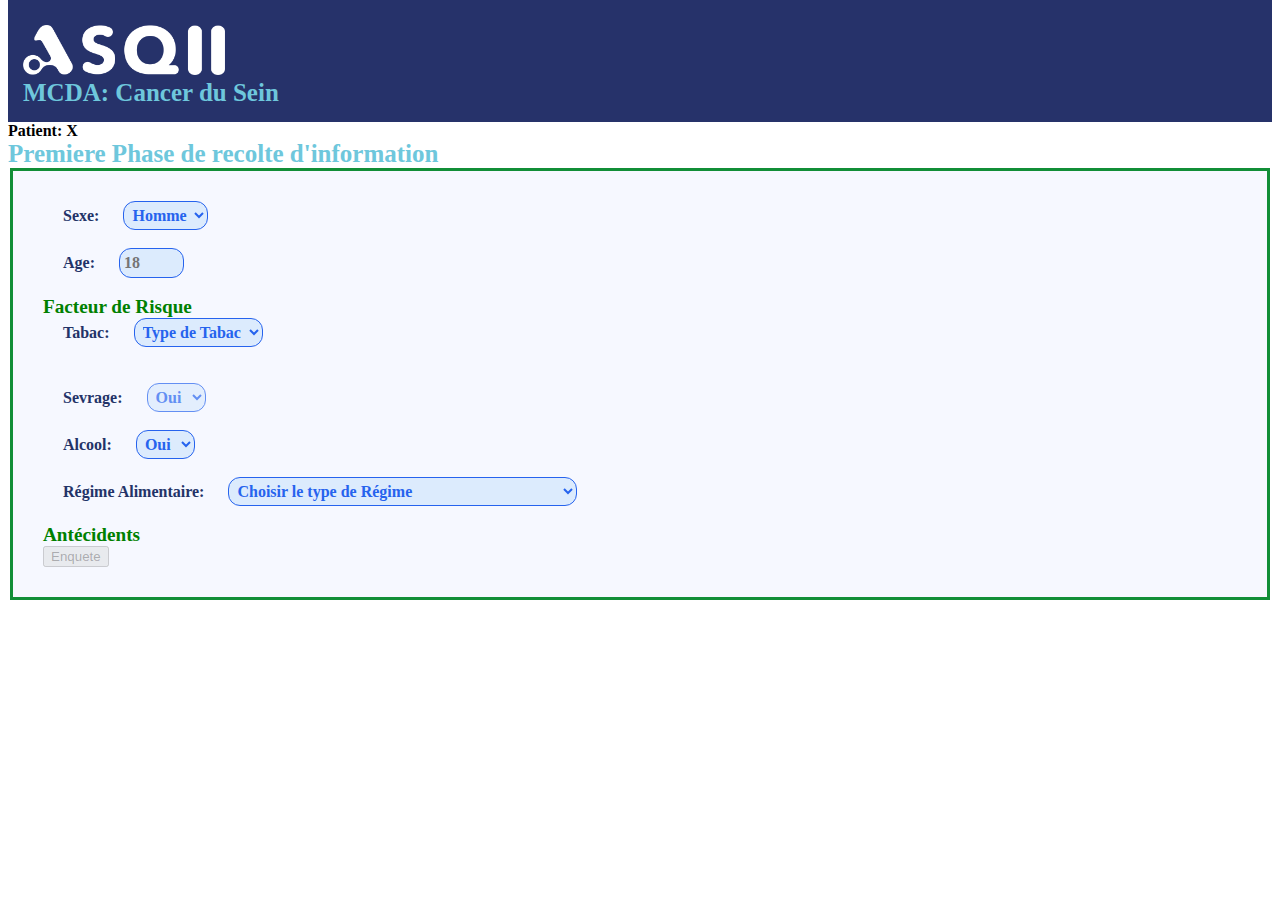
<file: front/src/html/phase_1.html>
<!DOCTYPE html>
<html lang="en" dir="ltr">
  <head>
    <meta charset="utf-8" />
    <link rel="stylesheet" type="text/css" href="../res/style/style.css">
    <title>Aide à la décision</title>
    <script type="text/javascript" src="../js/post_request_phase1.js"></script>
  </head>

  <body>
    <header>
      <img src="../../draw/Asqii.png" alt height="50px" />
      <h1>MCDA: Cancer du Sein</h1>
    </header>
    <h4>Patient: X</h4>
    <h1>Premiere Phase de recolte d'information</h1>
    <form id="phase-1">
      <fieldset>
        <div id="person">
          <label id="sexe">Sexe: </label>
          <select id="sexe-select" required onchange="hideDivSex(this);">
            <option value="Homme">Homme</option>
            <option value="Femme">Femme</option>
          </select>
          <br />
          <br />
          <label id="age-label">Age: </label>
          <input
            id="age"
            type="number"
            name="age-input"
            placeholder="18"
            max="85"
            min="18"
            onchange="menoposieStatus();"
            required
          />
        </div>
        <br />
        <h2>Facteur de Risque</h2>

        <div id="habitude">
          <label id="tabac-label">Tabac: </label>
            <select id="tabac" onchange="disableSevrage(this)">
              <option value="">Type de Tabac</option>
              <option value="1">Cigarette</option>
              <option value="2">Chicha</option>
              <option value="3">Neffa</option>
              <option value="4">Tabouna</option>
              <option value="5">Non</option>
            </select>
            <label id="paquetannee-label" hidden>Paquetannée: </label>
            <input id="paquetannee" type="number" min="1" max="50" placeholder="1" hidden> 
          </div>
          <br>
          <br>
          <label id="sevrage-label">Sevrage: </label>
          <select id="Sevrage" disabled="">
            <option value="oui">Oui</option>
            <option value="non">Non</option>
          </select>

          <br />
          <br />
          <label id="alcool-label">Alcool: </label>
          <select id="alcool">
            <option value="oui">Oui</option>
            <option value="non">Non</option>
          </select>
          <script type="text/javascript">
            function disableSevrage(tabac) {
              if (tabac.value == "5") {
                document.getElementById("Sevrage").disabled = true;
              } else {
                document.getElementById("Sevrage").disabled = false;
              }
              if (tabac.value != "1") {
                document.getElementById("paquetannee-label").setAttribute("hidden", "")
                document.getElementById("paquetannee").setAttribute("hidden", "");
              } else {
                document.getElementById("")
                document.getElementById("paquetannee-label").removeAttribute("hidden");
                document.getElementById("paquetannee").removeAttribute("hidden");
              }
            }
          </script>
          <br />
          <br />
          <label id="alimentation-label">Régime Alimentaire: </label>
          <select id="regime-alimentaire">
            <option value="">Choisir le type de Régime</option>
            <option value="1">
              Riche en graisse et pauvre en protéine et fibres
            </option>
            <option value="2">équilibré</option>
          </select>
          <br />
          <br />
        </div>
        <div id="women-specific" hidden>
            <h2>Gynéco-Obstétrie</h2>
            <label id="gestie">Gestité Parité: </label>
            <select id="gestie-options">
              <option value="">G0P0</option>
              <option value="">G1P0</option>
              <option value="">G1P1</option>
              <option value="">G1P2</option>
              <option value="">G2P0</option>
              <option value="">G2P1</option>
              <option value="">G2P2</option>
              <option value="">G2P3</option>
              <option value="">G2P4</option>
              <option value="">G3P0</option>
              <option value="">G3P1</option>
              <option value="">G3P2</option>
              <option value="">G3P3</option>
              <option value="">G3P4</option>
              <option value="">G3P5</option>
              <option value="">G4P2</option>
              <option value="">G4P3</option>
              <option value="">G4P4</option>
              <option value="">G4P5</option>
              <option value="">G4P6</option>
            </select> 
            <br />
            <br />
            <label id="age-régle">Age de Premier Règle: </label>
            <select id="age-regle">
              <option value="">Age 1er Regle</option>
              <option value="<12"> Sous 12 </option>
              <option value=">=12"> Plus que 12 (inclus) </option>
            </select>
            <br />
            <br />
            <!-- Calculate this value from previous inputs-->
            <label id="menopausique-label">Statut Ménopausique: </label>
            <label id="status-menopausique" class="result"></label>
            <br />
            <br />
            <label id="dosage">Dosages_hormonaux_FSH_E2</label>
            <select id="dosage-option" disabled>
              <option value="">Dosage</option>
              <option value="0">Compatible avec une ménoapuse</option>
              <option value="1">Non compatible avec une ménoapuse</option>
            </select>
            <br />
            <br />
            <label id="">Allaitement</label>
            <select id="align-option">
              <option value="1">Oui</option>
              <option value="0">Non</option>
              <option value="2"> Non Concerné </option>
            </select>
            <br />
            <br />
            <label id="">Contraception</label>
            <select id="contra-option">
              <option value="1"> Oui </option>
              <option value="0"> Non </option>
              <option value="2"> Non Concerné </option> 
            </select>
            <br />
            <br />
            <label id="age-grossesse">Age Premiere Grossesse</label>
            <select id="age-grossesse-option">
              <option value="">Age Grossesse</option>
              <option value="<35">Sous 35</option>
              <option value=">=35">Plus de 35</option>
            </select>
            <br />
            <br />
            <label id="grossesse">Grossesse</label>
            <select id="grossesse-option">
              <option value="1">Oui</option>
              <option value="0">Non</option>
            </select>
        </div>

        <script type="text/javascript">
          function hideDivSex(sex) {
            if (sex.value == "Homme") {
              document.getElementById("women-specific").setAttribute("hidden", "");
            } else {
              document.getElementById("women-specific").removeAttribute("hidden");
            }
          }
        </script>

        <div id="antecedent">
          <h2>Antécidents</h2>
          
        <button id="enquete-btn" type="submit" onclick="redirectPage();" disabled>Enquete</button>
        <script>
          function disableButton(label) {
            if (label.innerHTML == "Non") {
              document.getElementById("enquete-btn").disabled = true;
            } else {
              document.getElementById("enquete-btn").disabled = false;
            }
          }
          function redirectPage() {
            const form = document.getElementById("phase-1");
            const age = document.getElementById("age");
            const sexe = document.getElementById("sexe-select");

            form.addEventListener('submit', function(e) {
            e.preventDefault();

            const ageValue = age.value;
            const sexeValue = sexe.value;

            window.localStorage.setItem('age', ageValue);
            window.localStorage.setItem('sexe', sexeValue);
            
            window.location.href = "phase_2.html";
            })
          }
        </script>
      </fieldset>
    </form>

  </body>
</html>
</file>
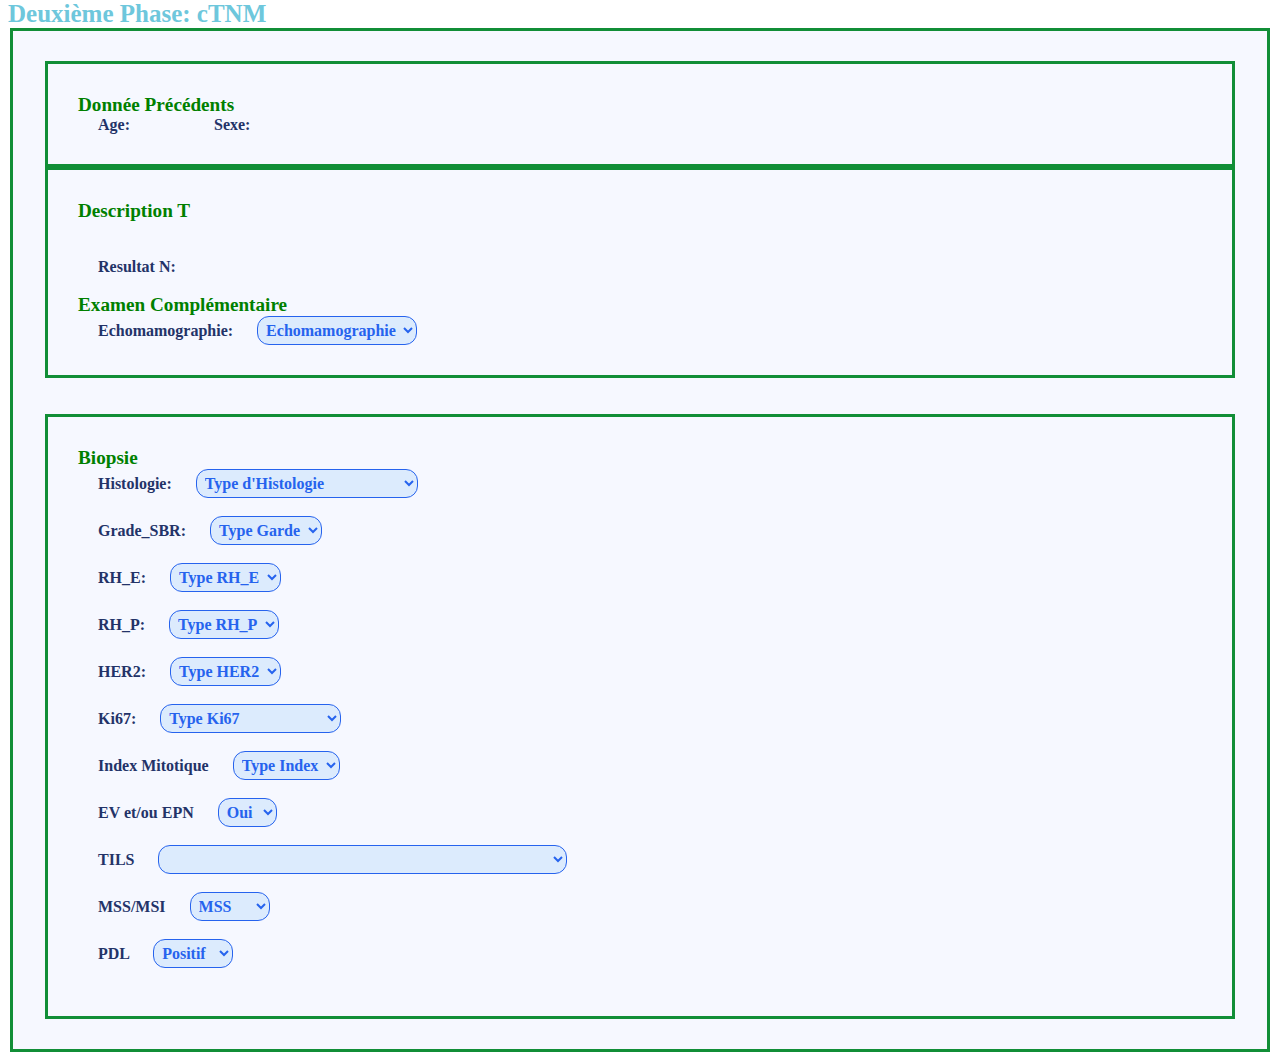
<file: front/src/html/phase_2.html>
<!DOCTYPE html>
<html lang="en" dir="ltr">
    <head>
        <meta charset="utf-8">
        <link rel="stylesheet" type="text/css" href="../res/style/style.css">
        <script type="text/javascript" src="../js/post_request_phase2.js"></script>
        <title> Aide à la Décision </title>
       
    </head>
    <script>
        function displayData() {
            console.log(localStorage);
            document.getElementById("age-label").innerHTML = localStorage.getItem("age");
            document.getElementById("sexe-label").innerHTML = localStorage.getItem("sexe");
        }
    </script>
    <body onload="displayData();">
        <h1>Deuxième Phase: cTNM</h1>
        <!-- cTN form -->
        <form id="ctnm" method="get">
            <fieldset>
                <form id="previous-data">
                    <fieldset>
                        <div id="previous-data-div">
                            <h2> Donnée Précédents </h2>
                            <label > Age: </label>
                            <label id="age-label"></label>
                            <label> Sexe: </label>
                            <label id="sexe-label"></label>
                        </div>
                        
                    </fieldset>
                </form>
                <form id="ctn">
                    <fieldset>
                        <h2> Description T</h2>
                        
                        <br>
                        <br>
                        <label id="resultat-n-label"> Resultat N: </label>
                        <label id="resultat-n" class="result"></label>
                        <br>
                        <br>
                        <h2> Examen Complémentaire </h2>
                        <label id="echomamo-label"> Echomamographie: </label>
                        <select id="echomamo-options" required>
                            <option value=""> Echomamographie </option>
                            <option value="0"> ACR1 </option>
                            <option value="1"> ACR2 </option>
                            <option value="2"> ACR3 </option>
                            <option value="3"> ACR4 </option>
                            <option value="4"> ACR5 </option>
                            <option value="5"> ACR6 </option>
                        </select>
                </fieldset>
                </form>
                <br>
                <br>
                <!-- Biopsie form-->
                <form id="biopsie">
                    <fieldset>
                        <h2> Biopsie </h2>
                        <label> Histologie: </label>
                        <select id="histo-options" required>
                            <option value=""> Type d'Histologie </option>
                            <option value="0"> Carcinome canalaire invasif </option>
                            <option value="1"> Carcinome lobulaire invasif </option>
                        </select>
                        <br>
                        <br>
                        <label> Grade_SBR: </label>
                        <select id="grade-options" required>
                            <option value=""> Type Garde </option>
                            <option value="1"> Grade I </option>
                            <option value="2"> Grade II </option>
                            <option value="3"> Grade III </option>
                        </select>
                        <br>
                        <br>
                        <label> RH_E: </label>
                        <select id="rhe_options" required>
                            <option value=""> Type RH_E </option>
                            <option value="1"> Positif </option>
                            <option value="0"> Negatif </option>
                        </select>
                        <br>
                        <br>
                        <label> RH_P: </label>
                        <select id="rhp_options" required>
                            <option value=""> Type RH_P </option>
                            <option value="1"> Positif </option>
                            <option value="0"> Negatif </option>
                        </select>
                        <br>
                        <br> 
                        <label> HER2: </label> 
                        <select id="her2_options" required>
                            <option value=""> Type HER2 </option>
                            <option value="1"> Positif </option>
                            <option value="0"> Negatif </option>
                        </select>
                        <br>
                        <br>
                        <label> Ki67: </label> 
                        <select id="ki67_options" required>
                            <option value=""> Type Ki67 </option>
                            <option value="1"> Sous 15-20% </option>
                            <option value="0"> plus de 15-20% inclue </option>
                        </select>
                        <br>
                        <br>
                        <label> Index Mitotique </label>
                        <select id="index-options" required>
                            <option value=""> Type Index</option>
                            <option value="1"> Faible </option>
                            <option value="0"> Elevé </option>
                        </select>
                        <br>
                        <br>
                        <label> EV et/ou EPN </label> 
                        <select id="ev-epn-options" required>
                            <option value="1"> Oui </option>
                            <option value="0"> Non </option>
                        </select>
                        <br>
                        <br>
                        <label> TILS </label>
                        <select id="tils-options" required>
                            <option value="0"> </option>
                            <option value="1"> Cancer du sein à prédominance lymphocytaire (> 50%) </option>
                            <option value="2"> Non (<50%) </option>
                        </select>
                        <br>
                        <br>
                        <label> MSS/MSI </label>
                        <select id="mss-msi-options" required>
                            <option value="mss"> MSS </option>
                            <option value="msi"> MSI </option>
                            <option value="negatif"> Negatif </option>
                        </select>
                        <br>
                        <br>
                        <label> PDL </label>
                        <select id="pdl-options" required>
                            <option value="1"> Positif </option>
                            <option value="0"> Negatif </option>
                        </select>
                        <br>
                        <br>
                    </fieldset>
                </form>
            
            </fieldset>
        </form>
    </body>
</html>
</file>
<file: front/src/res/style/login-style.css>
body {
    font-family: 'Montserrat';
    font-size: 16px;
    padding-left: 0;
}

.global {
    overflow: hidden;

}


div {
    color: #4083E5;
    font-size: 18px;
    break-inside: avoid;
    page-break-inside: avoid;

}

label {
    color: #26326a;
    font-size: 18px;



}


input, textarea, select {
    padding: 3px;
    border: 1px solid #DCEBFD;
    border-radius: 5px;
    width: 300px;
    background: #DCEBFD;
    margin: 20px;
    margin-right: 50px;
    margin-left: 50px;


}

input[type=submit], input[type=reset] {

    margin-left: 5px;

    cursor: pointer;
    background: #4083E5;
    color: white;
    font-weight: bold;
    padding: 10 20px;
    margin-top: 20px;
}

header {
    background-color: #26326a;
    padding: 15px;
    height: 100px;


}

header img {
    margin-top: 10px;
}

.titre1 {
    font-family: 'Montserrat';
    font-style: normal;
    font-weight: 500;
    font-size: 25px;
    line-height: 49px;
    text-align: right;
    color: #6EC6DB;
}

.titre5 {
    font-family: 'Montserrat';
    font-style: normal;

    font-size: 20px;
    line-height: 49px;
    text-align: right;
    margin-top: -35px;
    color: #FFFFFF;
}

.scroll {
    overflow-x: scroll;
    white-space: nowrap;
    background-color: #D9D9D9;


}

.icone {
    text-align: center;
    color: #233368;
    padding-top: 15px;


}

.titre4 {
    font-family: 'Montserrat';
    font-style: normal;
    font-weight: 500;
    font-size: 22px;
    line-height: 27px;
    padding-top: 15px;
    font-weight: 600;
    color: #233368;
}

.lecture_header {
    background-color: #D9D9D9;
    margin-right: -15px;



}

.lecture_section {
    background-color: #E8E7E7;
    height: 700px;


    color: #233368;
    font-size: 18;
    padding-left: 0;
    font-weight: bold;

    column-width: 200px;


}




h6 {
    color: #2874E5;
    font-size: 18px;
}



.resultat {
    color: #2663EE;
    font-size: 20Px;
    font-weight: 500;
    width: 100%;


}

.indication {
    color: #233368;
    background-color: #6EC6DB;
    font-size: 20Px;
    padding: 10px;
    font-weight: 700;
    width: 100%;
}

.saisie_section {
    padding: 50px;
    padding-left: 50px;



}

.btn-gros {
    background-color: #4083E5;
    color: white;

    padding: 20px;

}

.btn-actif {
    background-color: #4083E5;
}

.fluo {
    background-color: #6EC6DB;
    color: #26326a;
}


.red {
    color: #6EC6DB;
}

.cure {
    width: 200px;
    padding: 5px;
    font-size: 14px;
    font-weight: normal;


}
</file>
<file: front/src/css/style.css>
* {
  margin-top: 0;
  margin-bottom: 0;
}

body {
  font-family: 'Montserrat';
  font-size: 16px;
}


h1 {
  color: #6EC7DC;
  font-size: 25px;
}

.titre_champ {
  font-family: 'Montserrat';
  font-style: normal;
  font-weight: 600;
  font-size: 40px;
  line-height: 49px;
  text-transform: uppercase;
  color: #4083E5;
  margin-bottom: 25px;
}

.titre2 {
  font-family: 'Montserrat';
  font-style: normal;
  font-weight: 500;
  font-size: 22px;
  line-height: 27px;
  color: #233368;
}


header {
  background-color: #26326a;
  padding: 15px;
  margin-left: 0;

}

header img {
  margin-top: 10px;
}

.titre1 {
  font-family: 'Montserrat';
  font-style: normal;
  font-weight: 500;
  font-size: 25px;
  line-height: 49px;
  text-align: right;
  /* identical to box height */


  color: #6EC6DB;
}

.titre5 {
  font-family: 'Montserrat';
  font-style: normal;

  font-size: 20px;
  line-height: 49px;
  /* identical to box height */
  text-align: right;
  margin-top: -35px;


  color: #FFFFFF;
}




.lecture_header {
  background-color: #D9D9D9;
  height: 65px;
  padding: 10;

}

.lecture_section {
  background-color: #E8E7E7;
  height: 800px;
  margin-left: -5px;
  margin-top: -10px;
  color: #233368;
  font-size: 16;
  padding-top: 15px;
  font-weight: bold;




}

.saisie_section {
  padding: 50px;
  padding-left: 50px;


}

label[class="result"] {
  color: red;
}

#fiche>label {
  font-size: 10px;

}

label {
  font-family: 'Montserrat';
  font-style: normal;
  font-weight: 500;
  font-size: 16px;
  line-height: 17px;
  font-weight: bold;
  margin: 20px;
  color: #233368;


}





.btn-next {
  background-color: #4083E5;
  color: white;
}

select {
  outline: 0;
  padding: 4px;
  background: #DCEBFD;
  border: 0.75px solid #2663EE;
  border-radius: 12px;
  font-family: 'Montserrat';
  font-style: normal;
  font-weight: 600;
  font-size: 16px;
  line-height: 20px;
  /* identical to box height */


  color: #2663EE;
}

select::-webkit-scrollbar {
  display: none;
}

h2 {
  font-size: larger;
  font: bold;
  color: green;
}

.titre2 {
  font-family: 'Montserrat';
  font-style: normal;
  font-weight: 600;
  font-size: 40px;
  line-height: 49px;
  /* identical to box height */

  text-transform: uppercase;

  color: #4083E5;

}


.titre4 {
  font-family: 'Montserrat';
  font-style: normal;
  font-weight: 500;
  font-size: 22px;
  line-height: 27px;
  /* identical to box height */
  padding-top: 15px;
  font-weight: 600;
  color: #233368;
}

fieldset {
  padding: 30px;
  border: 3px solid #118e37;
  background: #f6f8ff;
}

.champs {
  font-family: 'Montserrat';
  font-style: normal;
  font-weight: 400;
  font-size: 16px;
  line-height: 29px;
  color: #2874E5;

}

.marges {
  margin: 50px;
  padding-left: 50px;
}

/*.onglet {
  font-size: 4px;
}*/

.scroll {
  overflow-x: scroll;
  white-space: nowrap;

}

.icone {
  text-align: right;
  color: #233368;
  margin-top: 10px;
}
</file>
<file: front/src/res/style/style.css>
* {
  margin-top: 0;
  margin-bottom: 0;
}

.saisie_header {
  display: flex;
  justify-content: start;
}

.sub-saisie_header {
  display: flex;
  justify-content: start;
}

/* .nav-btn {
  box-shadow: 0 0 10px rgba(0, 0, 0, 0.5);
  
} */

.scroll {
  overflow-x: auto;
  /* hides horizontal scrollbar */

}

body {
  font-family: 'Montserrat';
  font-size: 16px;

}

.global {
  overflow: hidden;

}

hr {
  border: none;
  height: 5px;
  background-color: #333;
  margin: 20px 0;
}

h1 {
  color: #6EC7DC;
  font-size: 25px;
}

.titre_champ {
  font-family: 'Montserrat';
  font-style: normal;
  font-weight: 600;
  font-size: 40px;
  line-height: 49px;
  text-transform: uppercase;
  color: #4083E5;
  margin-bottom: 25px;
  margin-left: 10px;
}

.titre2 {
  font-family: 'Montserrat';
  font-style: normal;
  font-weight: 500;
  font-size: 22px;
  line-height: 27px;
  color: #233368;
}


header {
  background-color: #26326a;
  padding: 15px;
  margin-left: 0;

}

header img {
  margin-top: 10px;
}

.titre1 {
  font-family: 'Montserrat';
  font-style: normal;
  font-weight: 500;
  font-size: 25px;
  line-height: 49px;
  text-align: right;
  /* identical to box height */


  color: #6EC6DB;
}

.titre5 {
  font-family: 'Montserrat';
  font-style: normal;

  font-size: 20px;
  line-height: 49px;
  /* identical to box height */
  text-align: right;
  margin-top: -35px;


  color: #FFFFFF;
}




.lecture_header {
  display: flex;
  align-items: end;
  background-color: #D9D9D9;
  height: 65px;
  padding: 10;

}

/* .lecture_section {
  background-color: #E8E7E7;
  height: 1100px;
  margin-left: -5px;
  margin-top: -10px;
  color: #233368;
  font-size: 16;
  padding: 10;
  font-weight: bold;
  column-width: 200px;
} */


.lecture_section {
  background-color: #E8E7E7;
  height: 750px;


  color: #233368;
  font-size: 18;
  padding-left: 0;
  font-weight: bold;

  column-width: 200px;


}

.saisie_section {
  padding: 10px;
  padding-left: 50px;


}

label[class="result"] {
  color: red;
}

label {
  font-family: 'Montserrat';
  font-style: normal;
  font-weight: 500;
  font-size: 16px;
  line-height: 17px;
  font-weight: bold;
  margin: 20px;
  color: #233368;


}


.btn-next {
  background-color: #4083E5;
  color: white;
}

select {
  outline: 0;
  padding: 4px;
  background: #DCEBFD;
  border: 0.75px solid #2663EE;
  border-radius: 12px;
  font-family: 'Montserrat';
  font-style: normal;
  font-weight: 600;
  font-size: 16px;
  line-height: 20px;
  /* identical to box height */
  color: #2663EE;
}



input {
  outline: 0;
  padding: 4px;
  background: #DCEBFD;
  border: 0.75px solid #2663EE;
  border-radius: 12px;
  font-family: 'Montserrat';
  font-style: normal;
  font-weight: 600;
  font-size: 16px;
  line-height: 20px;
  /* identical to box height */
  color: #2663EE;
}


textarea {
  outline: 0;
  padding: 4px;
  background: #DCEBFD;
  border: 0.75px solid #2663EE;
  border-radius: 12px;
  font-family: 'Montserrat';
  font-style: normal;
  font-weight: 600;
  font-size: 16px;
  line-height: 20px;
  /* identical to box height */
  color: #2663EE;
}

select::-webkit-scrollbar {
  display: none;
}

h2 {
  font-size: larger;
  font: bold;
  color: green;
}

.titre2 {
  font-family: 'Montserrat';
  font-style: normal;
  font-weight: 600;
  font-size: 40px;
  line-height: 49px;
  /* identical to box height */

  text-transform: uppercase;

  color: #4083E5;

}


.titre4 {
  font-family: 'Montserrat';
  font-style: normal;
  font-weight: 500;
  font-size: 22px;
  line-height: 27px;
  /* identical to box height */
  padding-top: 15px;
  font-weight: 600;
  color: #233368;
}

fieldset {
  padding: 30px;
  border: 3px solid #118e37;
  background: #f6f8ff;
}

.champs {
  font-family: 'Montserrat';
  font-style: normal;
  font-weight: 400;
  font-size: 16px;
  line-height: 29px;
  color: #2874E5;

}

.marges {
  margin: 50px;
  padding-left: 50px;
}

.onglet {
  /* font-size: 4px; */
  display: block;
  padding-bottom: 15px;
}

.sub-onglet {
  /* font-size: 4px; */
  display: block;
  margin: 15px;
  padding: 15px;
}

.sub-sub-onglet {
  /* font-size: 4px; */
  display: block;
  margin: 15px;
  padding: 15px;
}



.scroll {
  overflow-x: scroll;
  white-space: nowrap;

}

.icone {
  text-align: center;
  color: #233368;
  padding-top: 15px;


}

.titre4 {
  font-family: 'Montserrat';
  font-style: normal;
  font-weight: 500;
  font-size: 22px;
  line-height: 27px;
  padding-top: 15px;
  font-weight: 600;
  color: #233368;
}

.lecture_header {
  background-color: #D9D9D9;
  margin-right: -15px;



}

table {
  outline: 0;
  padding: 4px;
  background: #DCEBFD;
  border: 0.75px solid #2663EE;
  border-radius: 12px;
  font-family: 'Montserrat';
  font-style: normal;
  font-weight: 600;
  font-size: 16px;
  line-height: 20px;
  /* identical to box height */
  color: #233368;

}



table {
  border-collapse: collapse;
  width: 100%;
}

th, td {
  text-align: left;
  padding: 8px;
}

th {
  background-color: #ddd;
  font-weight: bold;
}

tr:nth-child(even) {
  background-color: #f2f2f2;
}
</file>
